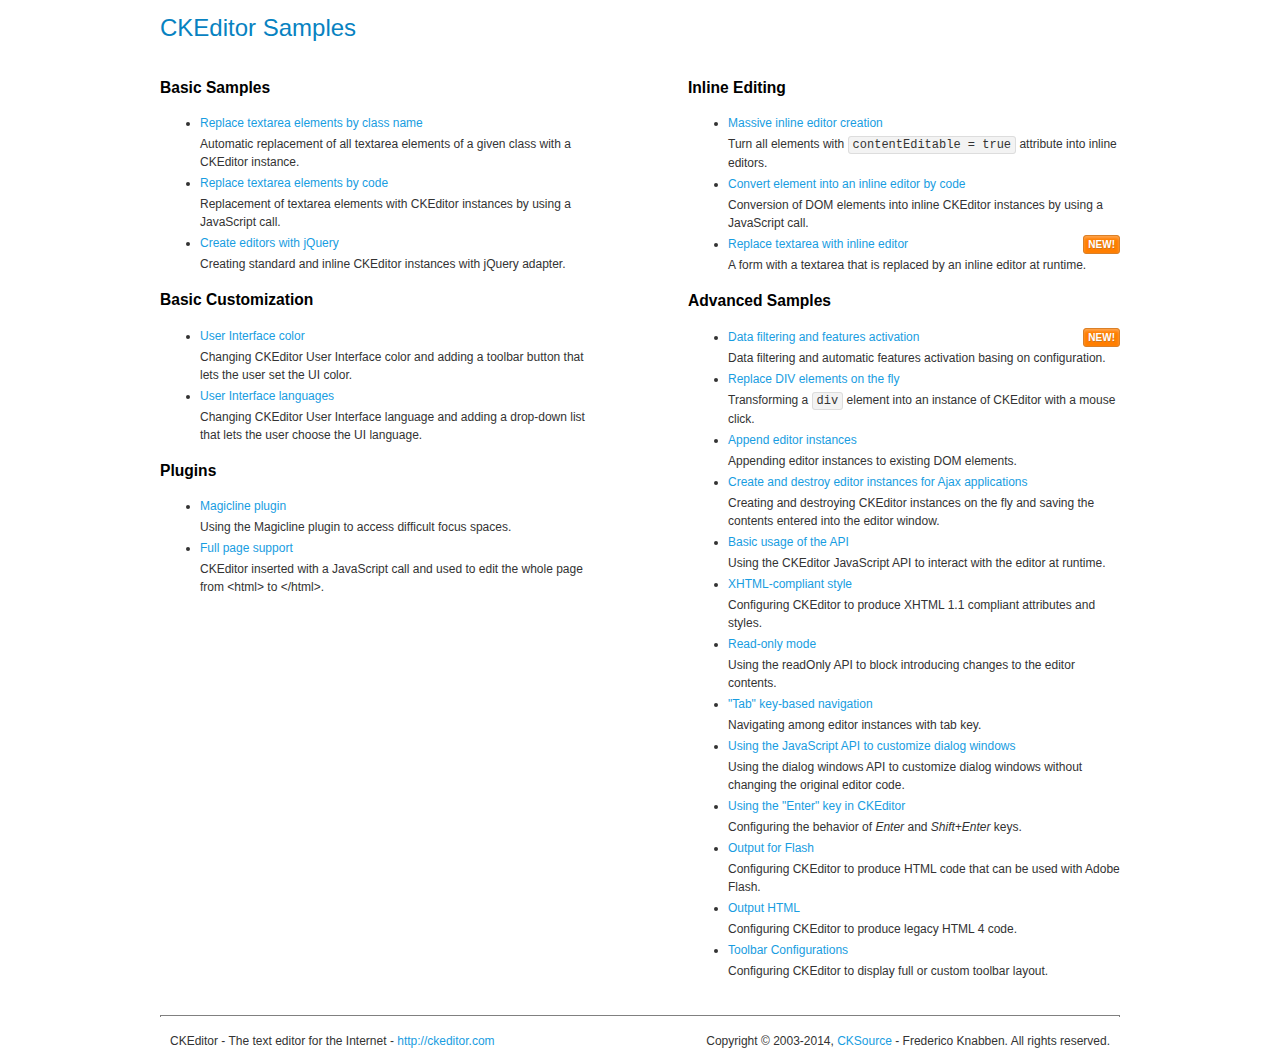
<file: js/ckeditor/samples/index.html>
<!DOCTYPE html>
<!--
Copyright (c) 2003-2014, CKSource - Frederico Knabben. All rights reserved.
For licensing, see LICENSE.md or http://ckeditor.com/license
-->
<html>
<head>
	<meta charset="utf-8">
	<title>CKEditor Samples</title>
	<link rel="stylesheet" href="sample.css">
</head>
<body>
	<h1 class="samples">
		CKEditor Samples
	</h1>
	<div class="twoColumns">
		<div class="twoColumnsLeft">
			<h2 class="samples">
				Basic Samples
			</h2>
			<dl class="samples">
				<dt><a class="samples" href="replacebyclass.html">Replace textarea elements by class name</a></dt>
				<dd>Automatic replacement of all textarea elements of a given class with a CKEditor instance.</dd>

				<dt><a class="samples" href="replacebycode.html">Replace textarea elements by code</a></dt>
				<dd>Replacement of textarea elements with CKEditor instances by using a JavaScript call.</dd>

				<dt><a class="samples" href="jquery.html">Create editors with jQuery</a></dt>
				<dd>Creating standard and inline CKEditor instances with jQuery adapter.</dd>
			</dl>

			<h2 class="samples">
				Basic Customization
			</h2>
			<dl class="samples">
				<dt><a class="samples" href="uicolor.html">User Interface color</a></dt>
				<dd>Changing CKEditor User Interface color and adding a toolbar button that lets the user set the UI color.</dd>

				<dt><a class="samples" href="uilanguages.html">User Interface languages</a></dt>
				<dd>Changing CKEditor User Interface language and adding a drop-down list that lets the user choose the UI language.</dd>
			</dl>


			<h2 class="samples">Plugins</h2>
<dl class="samples">
<dt><a class="samples" href="plugins/magicline/magicline.html">Magicline plugin</a></dt>
<dd>Using the Magicline plugin to access difficult focus spaces.</dd>

<dt><a class="samples" href="plugins/wysiwygarea/fullpage.html">Full page support</a></dt>
<dd>CKEditor inserted with a JavaScript call and used to edit the whole page from &lt;html&gt; to &lt;/html&gt;.</dd>
</dl>
		</div>
		<div class="twoColumnsRight">
			<h2 class="samples">
				Inline Editing
			</h2>
			<dl class="samples">
				<dt><a class="samples" href="inlineall.html">Massive inline editor creation</a></dt>
				<dd>Turn all elements with <code>contentEditable = true</code> attribute into inline editors.</dd>

				<dt><a class="samples" href="inlinebycode.html">Convert element into an inline editor by code</a></dt>
				<dd>Conversion of DOM elements into inline CKEditor instances by using a JavaScript call.</dd>

				<dt><a class="samples" href="inlinetextarea.html">Replace textarea with inline editor</a> <span class="new">New!</span></dt>
				<dd>A form with a textarea that is replaced by an inline editor at runtime.</dd>

				
			</dl>

			<h2 class="samples">
				Advanced Samples
			</h2>
			<dl class="samples">
				<dt><a class="samples" href="datafiltering.html">Data filtering and features activation</a> <span class="new">New!</span></dt>
				<dd>Data filtering and automatic features activation basing on configuration.</dd>

				<dt><a class="samples" href="divreplace.html">Replace DIV elements on the fly</a></dt>
				<dd>Transforming a <code>div</code> element into an instance of CKEditor with a mouse click.</dd>

				<dt><a class="samples" href="appendto.html">Append editor instances</a></dt>
				<dd>Appending editor instances to existing DOM elements.</dd>

				<dt><a class="samples" href="ajax.html">Create and destroy editor instances for Ajax applications</a></dt>
				<dd>Creating and destroying CKEditor instances on the fly and saving the contents entered into the editor window.</dd>

				<dt><a class="samples" href="api.html">Basic usage of the API</a></dt>
				<dd>Using the CKEditor JavaScript API to interact with the editor at runtime.</dd>

				<dt><a class="samples" href="xhtmlstyle.html">XHTML-compliant style</a></dt>
				<dd>Configuring CKEditor to produce XHTML 1.1 compliant attributes and styles.</dd>

				<dt><a class="samples" href="readonly.html">Read-only mode</a></dt>
				<dd>Using the readOnly API to block introducing changes to the editor contents.</dd>

				<dt><a class="samples" href="tabindex.html">"Tab" key-based navigation</a></dt>
				<dd>Navigating among editor instances with tab key.</dd>


				
<dt><a class="samples" href="plugins/dialog/dialog.html">Using the JavaScript API to customize dialog windows</a></dt>
<dd>Using the dialog windows API to customize dialog windows without changing the original editor code.</dd>

<dt><a class="samples" href="plugins/enterkey/enterkey.html">Using the &quot;Enter&quot; key in CKEditor</a></dt>
<dd>Configuring the behavior of <em>Enter</em> and <em>Shift+Enter</em> keys.</dd>

<dt><a class="samples" href="plugins/htmlwriter/outputforflash.html">Output for Flash</a></dt>
<dd>Configuring CKEditor to produce HTML code that can be used with Adobe Flash.</dd>

<dt><a class="samples" href="plugins/htmlwriter/outputhtml.html">Output HTML</a></dt>
<dd>Configuring CKEditor to produce legacy HTML 4 code.</dd>

<dt><a class="samples" href="plugins/toolbar/toolbar.html">Toolbar Configurations</a></dt>
<dd>Configuring CKEditor to display full or custom toolbar layout.</dd>

			</dl>
		</div>
	</div>
	<div id="footer">
		<hr>
		<p>
			CKEditor - The text editor for the Internet - <a class="samples" href="http://ckeditor.com/">http://ckeditor.com</a>
		</p>
		<p id="copy">
			Copyright &copy; 2003-2014, <a class="samples" href="http://cksource.com/">CKSource</a> - Frederico Knabben. All rights reserved.
		</p>
	</div>
</body>
</html>
</file>
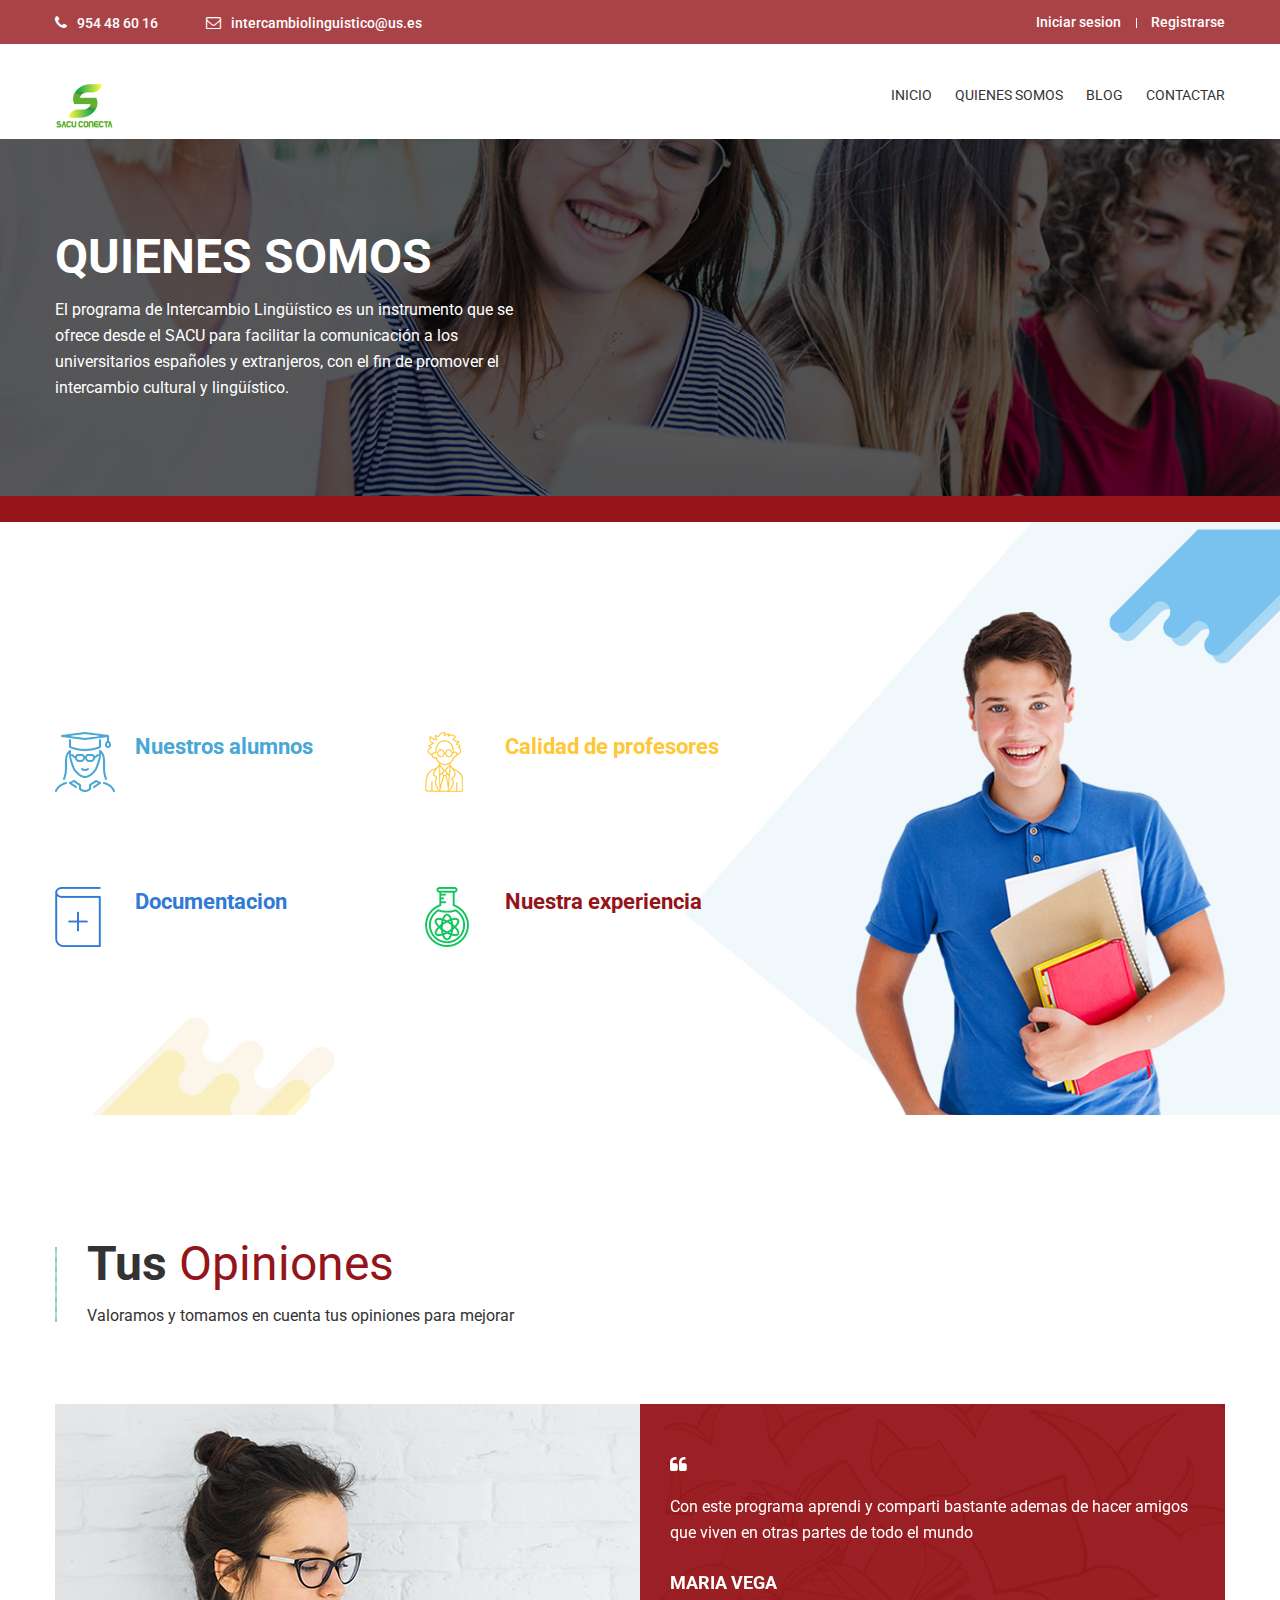
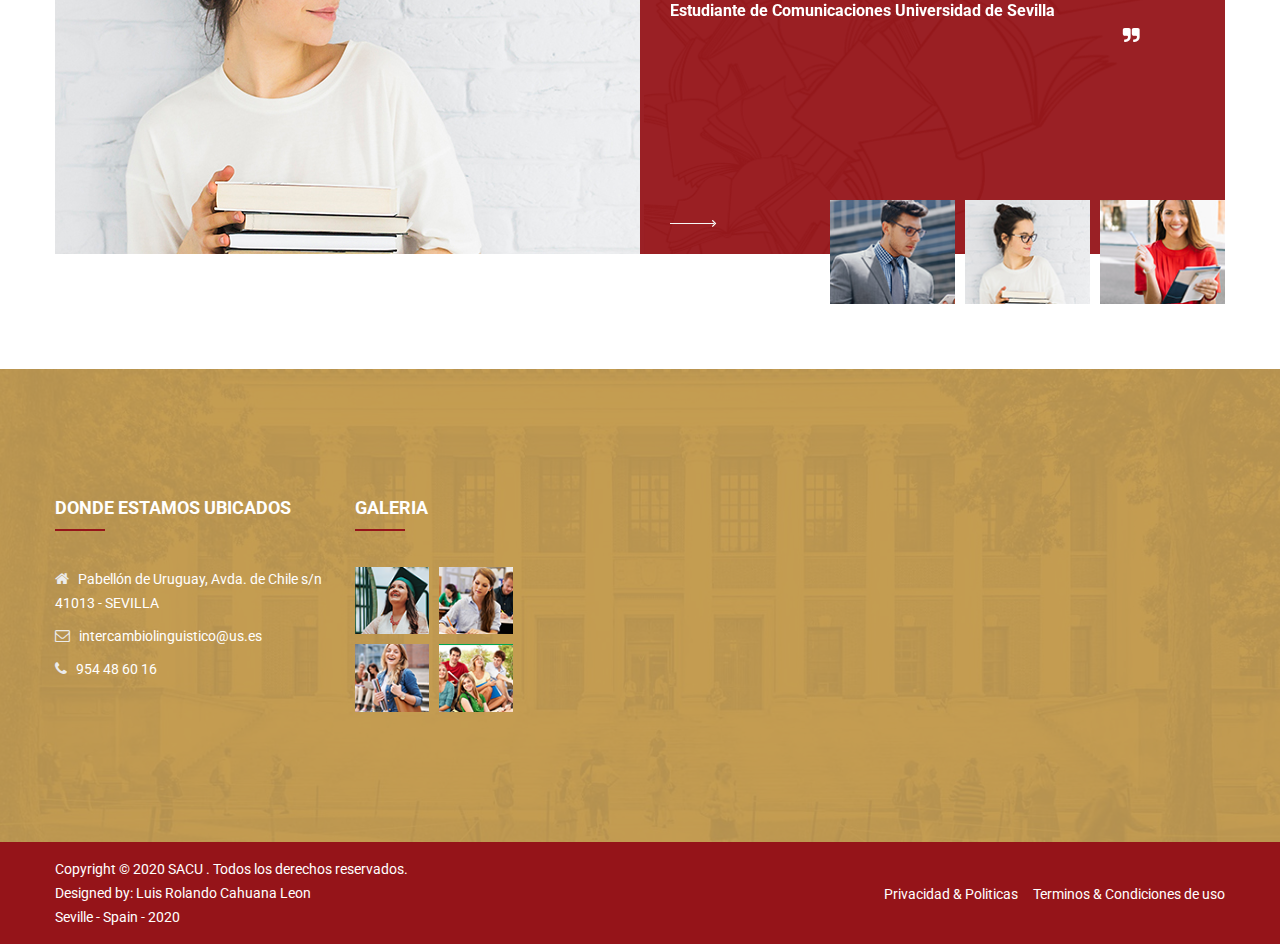
<file: about-us.html>
<!doctype html>
<html class="no-js" lang="zxx">

<head>
    <meta charset="utf-8">
    <meta http-equiv="x-ua-compatible" content="ie=edge">
    <title>Acerca de nosotros</title>
    <meta name="description" content="">
    <meta name="viewport" content="width=device-width, initial-scale=1">
    <!-- Favicon -->
    <link rel="shortcut icon" type="image/x-icon" href="assets/img/favicon.png">

    <!-- CSS
	============================================ -->

    <!-- Bootstrap CSS -->
    <link rel="stylesheet" href="assets/css/bootstrap.min.css">

    <!-- Icon Font CSS -->
    <link rel="stylesheet" href="assets/css/icons.min.css">

    <!-- Plugins CSS -->
    <link rel="stylesheet" href="assets/css/plugins.css">

    <!-- Main Style CSS -->
    <link rel="stylesheet" href="assets/css/style.css">

    <!-- Modernizer JS -->
    <script src="assets/js/vendor/modernizr-2.8.3.min.js"></script>
</head>

<body>
  <header class="header-area">
      <div class="header-top bg-img">
          <div class="container">
              <div class="row">
                  <div class="col-lg-6 col-md-7 col-12 col-sm-8">
                      <div class="header-contact">
                          <ul>
                              <li><i class="fa fa-phone"></i> 954 48 60 16</li>
                              <li><i class="fa fa-envelope-o"></i><a href="#">intercambiolinguistico@us.es</a></li>
                          </ul>
                      </div>
                  </div>
                  <div class="col-lg-6 col-md-5 col-12 col-sm-4">
                      <div class="login-register">
                          <ul>
                              <li><a href="login-register.html">Iniciar sesion</a></li>
                              <li><a href="login-register.html">Registrarse</a></li>
                          </ul>
                      </div>
                  </div>
              </div>
          </div>
      </div>
      <div class="header-bottom sticky-bar clearfix">
          <div class="container">
              <div class="row">
                  <div class="col-lg-2 col-md-6 col-4">
                      <div class="logo">
                          <a href="index.html">
                              <img alt="" src="assets/img/logo/logo.png">
                          </a>
                      </div>
                  </div>
                  <div class="col-lg-10 col-md-6 col-8">
                      <div class="menu-cart-wrap">
                          <div class="main-menu">
                              <nav>
                                  <ul>
                                      <li><a href="index.html"> INICIO </a>

                                      </li>
                                      <li><a href="about-us.html"> Quienes somos </a></li>


                                      <li><a href="blog.html"> BLOG </a>

                                      </li>
                                      <li><a href="contact.html"> CONTACTAR </a></li>
                                  </ul>
                              </nav>
                          </div>

                      </div>
                  </div>
              </div>

      </div>
  </header>
    <div class="breadcrumb-area">
        <div class="breadcrumb-top default-overlay bg-img pt-100 pb-95" style="background-image:url(assets/img/bg/breadcrumb-bg.jpg);">
            <div class="container">
                <h2>QUIENES SOMOS</h2>
                <p>El programa de Intercambio Lingüístico es un instrumento que se ofrece desde el SACU para facilitar la comunicación a los universitarios españoles y extranjeros, con el fin de promover el intercambio cultural y lingüístico.</p>
            </div>
        </div>
        <div class="breadcrumb-bottom">
            <div class="container">

            </div>
        </div>
    </div>
    <div class="choose-area bg-img pt-90" style="background-image:url(assets/img/bg/bg-8.jpg);">
        <div class="container">
            <div class="row">
                <div class="col-lg-8 col-md-12">
                    <div class="about-chose-us pt-120">
                        <div class="row">
                            <div class="col-lg-6 col-md-6">
                                <div class="single-about-chose-us mb-95">
                                    <div class="about-choose-img">
                                        <img src="assets/img/icon-img/service-9.png" alt="">
                                    </div>
                                    <div class="about-choose-content text-light-blue">
                                        <h3>Nuestros alumnos</h3>
                                        <p></p>
                                    </div>
                                </div>
                            </div>
                            <div class="col-lg-6 col-md-6">
                                <div class="single-about-chose-us mb-95 about-negative-mrg">
                                    <div class="about-choose-img">
                                        <img src="assets/img/icon-img/service-10.png" alt="">
                                    </div>
                                    <div class="about-choose-content text-yellow">
                                        <h3>Calidad de profesores </h3>
                                        <p></p>
                                    </div>
                                </div>
                            </div>
                            <div class="col-lg-6 col-md-6">
                                <div class="single-about-chose-us mb-95">
                                    <div class="about-choose-img">
                                        <img src="assets/img/icon-img/service-11.png" alt="">
                                    </div>
                                    <div class="about-choose-content text-blue">
                                        <h3>Documentacion</h3>
                                        <p></p>
                                    </div>
                                </div>
                            </div>
                            <div class="col-lg-6 col-md-6">
                                <div class="single-about-chose-us mb-95 about-negative-mrg">
                                    <div class="about-choose-img">
                                        <img src="assets/img/icon-img/service-12.png" alt="">
                                    </div>
                                    <div class="about-choose-content text-green">
                                        <h3>Nuestra experiencia</h3>
                                        <p></p>
                                    </div>
                                </div>
                            </div>
                        </div>
                    </div>
                </div>
                <div class="col-lg-4 col-md-12">
                    <div class="about-img">
                        <img src="assets/img/banner/about.png" alt="">
                    </div>
                </div>
            </div>
        </div>
    </div>



    <div class="achievement-area pt-130 pb-115">
        <div class="container">
            <div class="section-title mb-75">
                <h2> Tus <span>Opiniones</span></h2>
                <p>Valoramos y tomamos en cuenta tus opiniones para mejorar </p>
            </div>
            <div class="testimonial-slider-wrap mt-45">
                <div class="testimonial-text-slider">
                    <div class="testi-content-wrap">
                        <div class="testi-big-img">
                            <img alt="" src="assets/img/testimonial/testi-b1.jpg">
                        </div>
                        <div class="row no-gutters">
                            <div class="ml-auto col-lg-6 col-md-6">
                                <div class="testi-content bg-img default-overlay" style="background-image:url(assets/img/bg/testi.png);">
                                    <div class="quote-style quote-left">
                                        <i class="fa fa-quote-left"></i>
                                    </div>
                                    <p>Con este programa aprendi y comparti bastante ademas de hacer amigos que viven en otras partes de todo el mundo </p>
                                    <div class="testi-info">
                                        <h5>Maria Vega</h5>
                                        <span>Estudiante de Comunicaciones Universidad de Sevilla</span>
                                    </div>
                                    <div class="quote-style quote-right">
                                        <i class="fa fa-quote-right"></i>
                                    </div>
                                    <div class="testi-arrow">
                                        <img alt="" src="assets/img/icon-img/testi-icon.png">
                                    </div>
                                </div>
                            </div>
                        </div>
                    </div>
                    <div class="testi-content-wrap">
                        <div class="testi-big-img">
                            <img alt="" src="assets/img/testimonial/testi-b3.jpg">
                        </div>
                        <div class="row no-gutters">
                            <div class="ml-auto col-lg-6 col-md-6">
                                <div class="testi-content bg-img default-overlay" style="background-image:url(assets/img/bg/testi.png);">
                                    <div class="quote-style quote-left">
                                        <i class="fa fa-quote-left"></i>
                                    </div>
                                    <p>Estoy encantado de realizar los programas de intercambio linguistico porque me divierten muchisimo</p>
                                    <div class="testi-info">
                                        <h5>Isabel Trajano</h5>
                                        <span> Estudiante del departamento de Informatica de la US</span>
                                    </div>
                                    <div class="quote-style quote-right">
                                        <i class="fa fa-quote-right"></i>
                                    </div>
                                    <div class="testi-arrow">
                                        <img alt="" src="assets/img/icon-img/testi-icon.png">
                                    </div>
                                </div>
                            </div>
                        </div>
                    </div>
                    <div class="testi-content-wrap">
                        <div class="testi-big-img">
                            <img alt="" src="assets/img/testimonial/testi-b2.jpg">
                        </div>
                        <div class="row no-gutters">
                            <div class="ml-auto col-lg-6 col-md-6">
                                <div class="testi-content bg-img default-overlay" style="background-image:url(assets/img/bg/testi.png);">
                                    <div class="quote-style quote-left">
                                        <i class="fa fa-quote-left"></i>
                                    </div>
                                    <p>Tenia que practicar Ingles para obtener el B1 y el programa de Intercambio linguistico me ayudo con lo que necesitaba </p>
                                    <div class="testi-info">
                                        <h5>Antonio Estepa</h5>
                                        <span>Estudiante de la ETSI</span>
                                    </div>
                                    <div class="quote-style quote-right">
                                        <i class="fa fa-quote-right"></i>
                                    </div>
                                    <div class="testi-arrow">
                                        <img alt="" src="assets/img/icon-img/testi-icon.png">
                                    </div>
                                </div>
                            </div>
                        </div>
                    </div>
                    <div class="testi-content-wrap">
                        <div class="testi-big-img">
                            <img alt="" src="assets/img/testimonial/testi-b2.jpg">
                        </div>
                        <div class="row no-gutters">
                            <div class="ml-auto col-lg-6 col-md-6">
                                <div class="testi-content bg-img default-overlay" style="background-image:url(assets/img/bg/testi.png);">
                                    <div class="quote-style quote-left">
                                        <i class="fa fa-quote-left"></i>
                                    </div>
                                    <p>Tenia que practicar Ingles para obtener el B1 y el programa de Intercambio linguistico me ayudo con lo que necesitaba </p>

                                    <div class="testi-info">
                                      <h5>Antonio Estepa</h5>
                                      <span>Estudiante de la ETSI</span>
                                    </div>
                                    <div class="quote-style quote-right">
                                        <i class="fa fa-quote-right"></i>
                                    </div>
                                    <div class="testi-arrow">
                                        <img alt="" src="assets/img/icon-img/testi-icon.png">
                                    </div>
                                </div>
                            </div>
                        </div>
                    </div>
                </div>
                <div class="testimonial-image-slider">
                    <div class="sin-testi-image">
                        <img src="assets/img/testimonial/testi-s2.jpg" alt="">
                    </div>
                    <div class="sin-testi-image">
                        <img src="assets/img/testimonial/testi-s1.jpg" alt="">
                    </div>
                    <div class="sin-testi-image">
                        <img src="assets/img/testimonial/testi-s3.jpg" alt="">
                    </div>
                    <div class="sin-testi-image">
                        <img src="assets/img/testimonial/testi-s3.jpg" alt="">
                    </div>
                </div>
            </div>

        </div>
    </div>

    <footer class="footer-area">
        <div class="footer-top bg-img default-overlay pt-130 pb-80" style="background-image:url(assets/img/bg/bg-4.jpg);">
            <div class="container">
                <div class="row">
                    <div class="col-lg-3 col-md-6 col-sm-6">
                        <div class="footer-widget mb-40">
                            <div class="footer-title">
                                <h4>DONDE ESTAMOS UBICADOS</h4>
                            </div>
                            <div class="footer-about">
                                <div class="f-contact-info">
                                    <div class="single-f-contact-info">
                                        <i class="fa fa-home"></i>
                                        <span>Pabellón de Uruguay, Avda. de Chile s/n
                                            41013 - SEVILLA </span>
                                    </div>
                                    <div class="single-f-contact-info">
                                        <i class="fa fa-envelope-o"></i>
                                        <span><a href="#">intercambiolinguistico@us.es</a></span>
                                    </div>
                                    <div class="single-f-contact-info">
                                        <i class="fa fa-phone"></i>
                                        <span> 954 48 60 16</span>
                                    </div>
                                </div>
                            </div>
                        </div>
                    </div>

                    <div class="col-lg-2 col-md-6 col-sm-6">
                                        <div class="footer-widget mb-40">
                                            <div class="footer-title">
                                                <h4>GALERIA</h4>
                                            </div>
                                            <div class="footer-gallery">
                                                <ul>
                                                    <li><a href="#"><img src="assets/img/gallery/gallery-1.png" alt=""></a></li>
                                                    <li><a href="#"><img src="assets/img/gallery/gallery-2.png" alt=""></a></li>
                                                    <li><a href="#"><img src="assets/img/gallery/gallery-3.png" alt=""></a></li>
                                                    <li><a href="#"><img src="assets/img/gallery/gallery-4.png" alt=""></a></li>
                                                </ul>
                                            </div>
                                        </div>
                                    </div>


                </div>
            </div>
        </div>
        <div class="footer-bottom pt-15 pb-15">
            <div class="container">
                <div class="row align-items-center">
                    <div class="col-lg-4 col-md-12">
                        <div class="copyright">
                            <p>
                                Copyright © 2020
                                <a href="#">SACU</a> . Todos los derechos reservados.
                            </p>
                            <p>Designed by: Luis Rolando Cahuana Leon</p>
                            <p>Seville - Spain - 2020</p>
                        </div>
                    </div>
                    <div class="col-lg-8 col-md-12">
                        <div class="footer-menu-social">
                            <div class="footer-menu">
                                <ul>
                                    <li><a href="#">Privacidad & Politicas</a></li>
                                    <li><a href="#">Terminos & Condiciones de uso</a></li>
                                </ul>
                            </div>

                        </div>
                    </div>
                </div>
            </div>
        </div>






    </footer>












    <!-- JS
============================================ -->

    <!-- jQuery JS -->
    <script src="assets/js/vendor/jquery-1.12.4.min.js"></script>
    <!-- Popper JS -->
    <script src="assets/js/popper.min.js"></script>
    <!-- Bootstrap JS -->
    <script src="assets/js/bootstrap.min.js"></script>
    <!-- Plugins JS -->
    <script src="assets/js/plugins.js"></script>
    <!-- Ajax Mail -->
    <script src="assets/js/ajax-mail.js"></script>
    <!-- Main JS -->
    <script src="assets/js/main.js"></script>

</body>

</html>
</file>
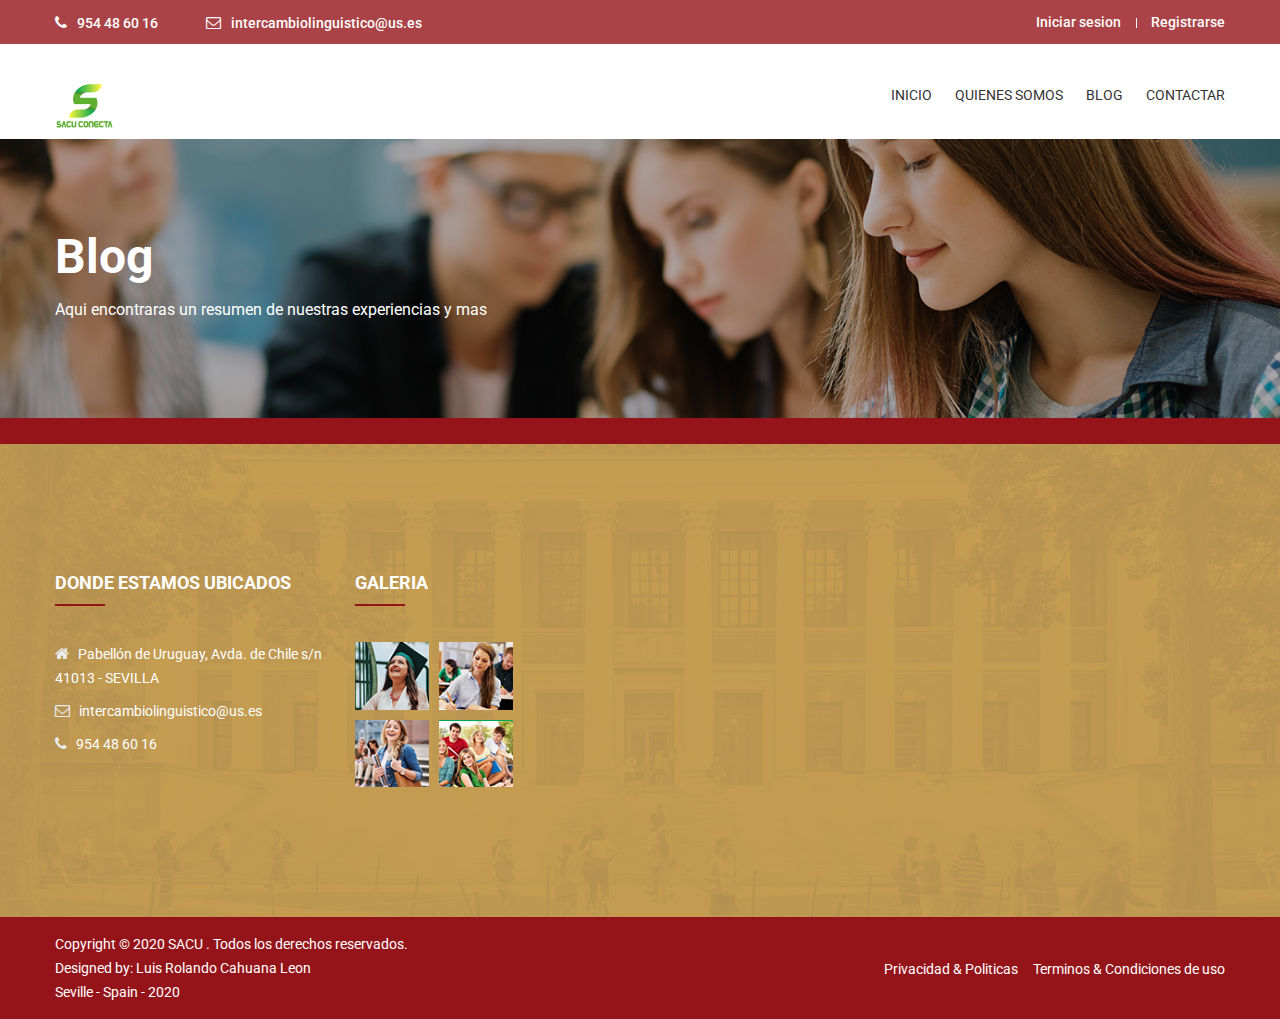
<file: blog.html>
<!doctype html>
<html class="no-js" lang="zxx">

<head>
    <meta charset="utf-8">
    <meta http-equiv="x-ua-compatible" content="ie=edge">
    <title>SACU CONECTA</title>
    <meta name="description" content="">
    <meta name="viewport" content="width=device-width, initial-scale=1">
    <!-- Favicon -->
    <link rel="shortcut icon" type="image/x-icon" href="assets/img/favicon.png">

    <!-- CSS
	============================================ -->

    <!-- Bootstrap CSS -->
    <link rel="stylesheet" href="assets/css/bootstrap.min.css">
    <!-- Icon Font CSS -->
    <link rel="stylesheet" href="assets/css/icons.min.css">
    <!-- Plugins CSS -->
    <link rel="stylesheet" href="assets/css/plugins.css">
    <!-- Main Style CSS -->
    <link rel="stylesheet" href="assets/css/style.css">
    <!-- Modernizer JS -->
    <script src="assets/js/vendor/modernizr-2.8.3.min.js"></script>
</head>

<body>
  <header class="header-area">
      <div class="header-top bg-img">
          <div class="container">
              <div class="row">
                  <div class="col-lg-6 col-md-7 col-12 col-sm-8">
                      <div class="header-contact">
                          <ul>
                              <li><i class="fa fa-phone"></i> 954 48 60 16</li>
                              <li><i class="fa fa-envelope-o"></i><a href="#">intercambiolinguistico@us.es</a></li>
                          </ul>
                      </div>
                  </div>
                  <div class="col-lg-6 col-md-5 col-12 col-sm-4">
                      <div class="login-register">
                          <ul>
                              <li><a href="login-register.html">Iniciar sesion</a></li>
                              <li><a href="login-register.html">Registrarse</a></li>
                          </ul>
                      </div>
                  </div>
              </div>
          </div>
      </div>
      <div class="header-bottom sticky-bar clearfix">
          <div class="container">
              <div class="row">
                  <div class="col-lg-2 col-md-6 col-4">
                      <div class="logo">
                          <a href="index.html">
                              <img alt="" src="assets/img/logo/logo.png">
                          </a>
                      </div>
                  </div>
                  <div class="col-lg-10 col-md-6 col-8">
                      <div class="menu-cart-wrap">
                          <div class="main-menu">
                              <nav>
                                  <ul>
                                      <li><a href="index.html"> INICIO </a>

                                      </li>
                                      <li><a href="about-us.html"> Quienes somos </a></li>


                                      <li><a href="blog.html"> BLOG </a>

                                      </li>
                                      <li><a href="contact.html"> CONTACTAR </a></li>
                                  </ul>
                              </nav>
                          </div>

                      </div>
                  </div>
              </div>
              <div class="mobile-menu-area">
                  <div class="mobile-menu">
                      <nav id="mobile-menu-active">
                          <ul class="menu-overflow">
                              <li><a href="index.html">HOME</a>
                                  <ul>
                                      <li><a href="index.html">home version 1</a></li>
                                      <li><a href="index-2.html">home version 2</a></li>
                                      <li><a href="index-3.html">home version 3</a></li>
                                  </ul>
                              </li>
                              <li><a href="about-us.html">Acerca de nosotros</a></li>
                              <li><a href="shop.html">Shop</a>
                                  <ul>
                                      <li><a href="#">Categories 01</a>
                                          <ul>
                                              <li><a href="shop.html">bag</a></li>
                                              <li><a href="shop.html">Pen</a></li>
                                              <li><a href="shop.html">Erasers</a></li>
                                              <li><a href="shop.html">Glue sticks</a></li>
                                              <li><a href="shop.html">Lunchbox </a></li>
                                              <li><a href="shop.html">Pencil box </a></li>
                                          </ul>
                                      </li>
                                      <li><a href="#">Categories 02</a>
                                          <ul>
                                              <li><a href="shop.html">bag</a></li>
                                              <li><a href="shop.html">Pen</a></li>
                                              <li><a href="shop.html">Erasers</a></li>
                                              <li><a href="shop.html">Glue sticks</a></li>
                                              <li><a href="shop.html">Lunchbox </a></li>
                                              <li><a href="shop.html">Pencil box </a></li>
                                          </ul>
                                      </li>
                                      <li><a href="#">Categories 03</a>
                                          <ul>
                                              <li><a href="shop.html">bag</a></li>
                                              <li><a href="shop.html">Pen</a></li>
                                              <li><a href="shop.html">Erasers</a></li>
                                              <li><a href="shop.html">Glue sticks</a></li>
                                              <li><a href="shop.html">Lunchbox </a></li>
                                              <li><a href="shop.html">Pencil box </a></li>
                                          </ul>
                                      </li>
                                      <li><a href="#">Categories 04</a>
                                          <ul>
                                              <li><a href="shop.html">bag</a></li>
                                              <li><a href="shop.html">Pen</a></li>
                                              <li><a href="shop.html">Erasers</a></li>
                                              <li><a href="shop.html">Glue sticks</a></li>
                                              <li><a href="shop.html">Lunchbox </a></li>
                                              <li><a href="shop.html">Pencil box </a></li>
                                          </ul>
                                      </li>
                                  </ul>
                              </li>
                              <li><a href="#">Pages</a>
                                  <ul>
                                      <li><a href="course.html">course page</a></li>
                                      <li><a href="event.html">event page</a></li>
                                      <li><a href="shop.html">shop page</a></li>
                                      <li><a href="course-details.html">course details</a></li>
                                      <li><a href="event-details.html">event details</a></li>
                                      <li><a href="single-product.html">single product</a></li>
                                      <li><a href="cart.html">cart page</a></li>
                                      <li><a href="checkout.html">checkout</a></li>
                                      <li><a href="wishlist.html">wishlist</a></li>
                                      <li><a href="login-register.html">login / register</a></li>
                                  </ul>
                              </li>
                              <li><a href="about-us.html">ACERCA DE NOSOTROS</a></li>
                              <li><a href="blog.html">Blog</a>
                                  <ul>
                                      <li><a href="blog.html">blog</a></li>
                                      <li><a href="blog-details.html">blog details</a></li>
                                  </ul>
                              </li>
                              <li><a href="contact.html">Contact</a></li>
                          </ul>
                      </nav>
                  </div>
              </div>
          </div>
      </div>
  </header>
<div class="breadcrumb-area">
    <div class="breadcrumb-top default-overlay bg-img breadcrumb-overly-3 pt-100 pb-95" style="background-image:url(assets/img/bg/breadcrumb-bg-5.jpg);">
        <div class="container">
            <h2>Blog</h2>
            <p>Aqui encontraras un resumen de nuestras experiencias y mas</p>
        </div>
    </div>
    <div class="breadcrumb-bottom">
        <div class="container">

        </div>
    </div>
</div>


<footer class="footer-area">
    <div class="footer-top bg-img default-overlay pt-130 pb-80" style="background-image:url(assets/img/bg/bg-4.jpg);">
        <div class="container">
            <div class="row">
                <div class="col-lg-3 col-md-6 col-sm-6">
                    <div class="footer-widget mb-40">
                        <div class="footer-title">
                            <h4>DONDE ESTAMOS UBICADOS</h4>
                        </div>
                        <div class="footer-about">
                            <div class="f-contact-info">
                                <div class="single-f-contact-info">
                                    <i class="fa fa-home"></i>
                                    <span>Pabellón de Uruguay, Avda. de Chile s/n
                                        41013 - SEVILLA </span>
                                </div>
                                <div class="single-f-contact-info">
                                    <i class="fa fa-envelope-o"></i>
                                    <span><a href="#">intercambiolinguistico@us.es</a></span>
                                </div>
                                <div class="single-f-contact-info">
                                    <i class="fa fa-phone"></i>
                                    <span> 954 48 60 16</span>
                                </div>
                            </div>
                        </div>
                    </div>
                </div>

                <div class="col-lg-2 col-md-6 col-sm-6">
                                    <div class="footer-widget mb-40">
                                        <div class="footer-title">
                                            <h4>GALERIA</h4>
                                        </div>
                                        <div class="footer-gallery">
                                            <ul>
                                                <li><a href="#"><img src="assets/img/gallery/gallery-1.png" alt=""></a></li>
                                                <li><a href="#"><img src="assets/img/gallery/gallery-2.png" alt=""></a></li>
                                                <li><a href="#"><img src="assets/img/gallery/gallery-3.png" alt=""></a></li>
                                                <li><a href="#"><img src="assets/img/gallery/gallery-4.png" alt=""></a></li>
                                            </ul>
                                        </div>
                                    </div>
                                </div>


            </div>
        </div>
    </div>
    <div class="footer-bottom pt-15 pb-15">
        <div class="container">
            <div class="row align-items-center">
                <div class="col-lg-4 col-md-12">
                    <div class="copyright">
                        <p>
                            Copyright © 2020
                            <a href="#">SACU</a> . Todos los derechos reservados.
                        </p>
                        <p>Designed by: Luis Rolando Cahuana Leon</p>
                        <p>Seville - Spain - 2020</p>
                    </div>
                </div>
                <div class="col-lg-8 col-md-12">
                    <div class="footer-menu-social">
                        <div class="footer-menu">
                            <ul>
                                <li><a href="#">Privacidad & Politicas</a></li>
                                <li><a href="#">Terminos & Condiciones de uso</a></li>
                            </ul>
                        </div>

                    </div>
                </div>
            </div>
        </div>
    </div>






</footer>













<!-- JS
============================================ -->

<!-- jQuery JS -->
<script src="assets/js/vendor/jquery-1.12.4.min.js"></script>
<!-- Popper JS -->
<script src="assets/js/popper.min.js"></script>
<!-- Bootstrap JS -->
<script src="assets/js/bootstrap.min.js"></script>
<!-- Plugins JS -->
<script src="assets/js/plugins.js"></script>
<!-- Ajax Mail -->
<script src="assets/js/ajax-mail.js"></script>
<!-- Main JS -->
<script src="assets/js/main.js"></script>

</body>

</html>
</file>
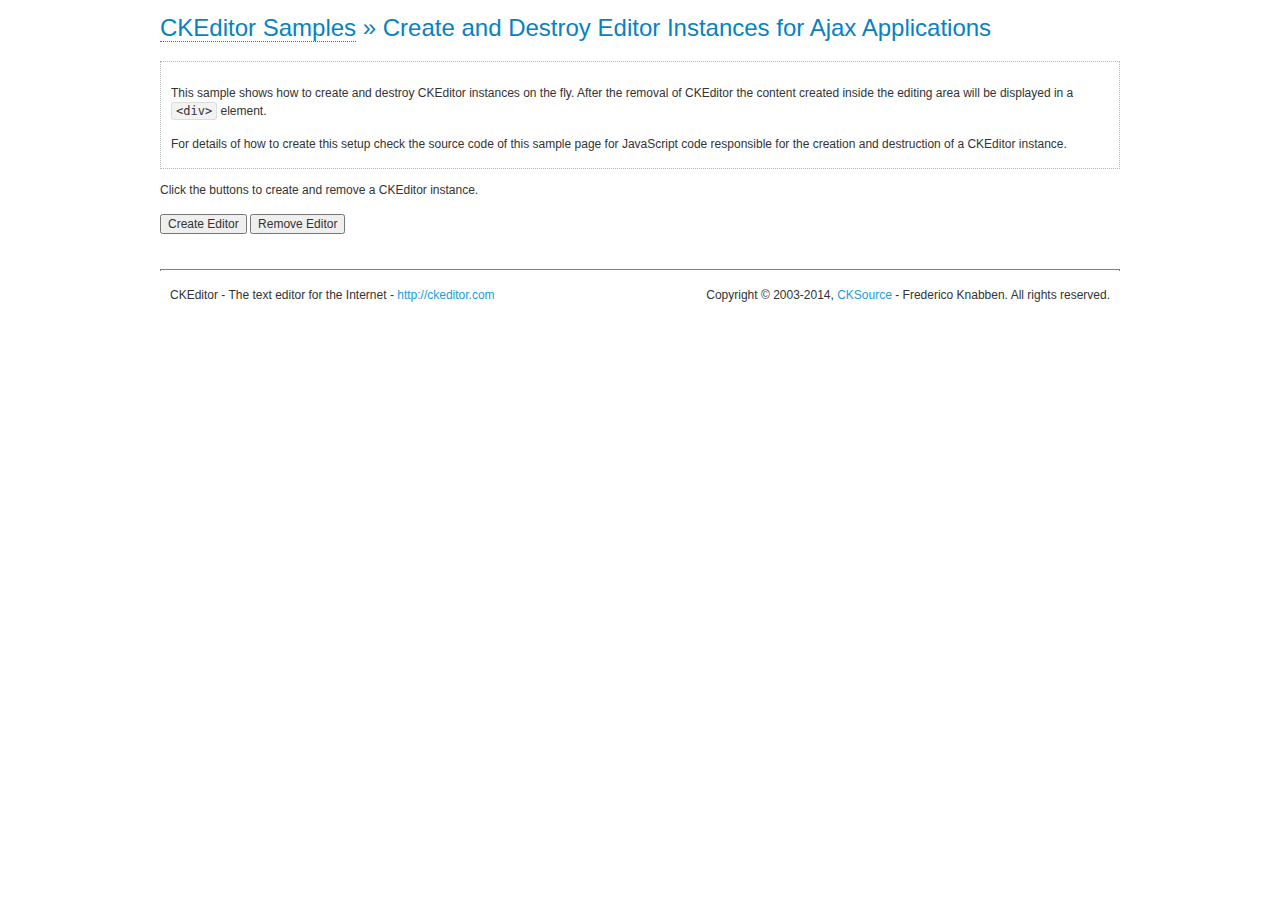
<file: js/ckeditor/samples/ajax.html>
<!DOCTYPE html>
<!--
Copyright (c) 2003-2014, CKSource - Frederico Knabben. All rights reserved.
For licensing, see LICENSE.md or http://ckeditor.com/license
-->
<html>
<head>
	<meta charset="utf-8">
	<title>Ajax &mdash; CKEditor Sample</title>
	<script src="../ckeditor.js"></script>
	<link rel="stylesheet" href="sample.css">
	<script>

		var editor, html = '';

		function createEditor() {
			if ( editor )
				return;

			// Create a new editor inside the <div id="editor">, setting its value to html
			var config = {};
			editor = CKEDITOR.appendTo( 'editor', config, html );
		}

		function removeEditor() {
			if ( !editor )
				return;

			// Retrieve the editor contents. In an Ajax application, this data would be
			// sent to the server or used in any other way.
			document.getElementById( 'editorcontents' ).innerHTML = html = editor.getData();
			document.getElementById( 'contents' ).style.display = '';

			// Destroy the editor.
			editor.destroy();
			editor = null;
		}

	</script>
</head>
<body>
	<h1 class="samples">
		<a href="index.html">CKEditor Samples</a> &raquo; Create and Destroy Editor Instances for Ajax Applications
	</h1>
	<div class="description">
		<p>
			This sample shows how to create and destroy CKEditor instances on the fly. After the removal of CKEditor the content created inside the editing
			area will be displayed in a <code>&lt;div&gt;</code> element.
		</p>
		<p>
			For details of how to create this setup check the source code of this sample page
			for JavaScript code responsible for the creation and destruction of a CKEditor instance.
		</p>
	</div>
	<p>Click the buttons to create and remove a CKEditor instance.</p>
	<p>
		<input onclick="createEditor();" type="button" value="Create Editor">
		<input onclick="removeEditor();" type="button" value="Remove Editor">
	</p>
	<!-- This div will hold the editor. -->
	<div id="editor">
	</div>
	<div id="contents" style="display: none">
		<p>
			Edited Contents:
		</p>
		<!-- This div will be used to display the editor contents. -->
		<div id="editorcontents">
		</div>
	</div>
	<div id="footer">
		<hr>
		<p>
			CKEditor - The text editor for the Internet - <a class="samples" href="http://ckeditor.com/">http://ckeditor.com</a>
		</p>
		<p id="copy">
			Copyright &copy; 2003-2014, <a class="samples" href="http://cksource.com/">CKSource</a> - Frederico
			Knabben. All rights reserved.
		</p>
	</div>
</body>
</html>
</file>
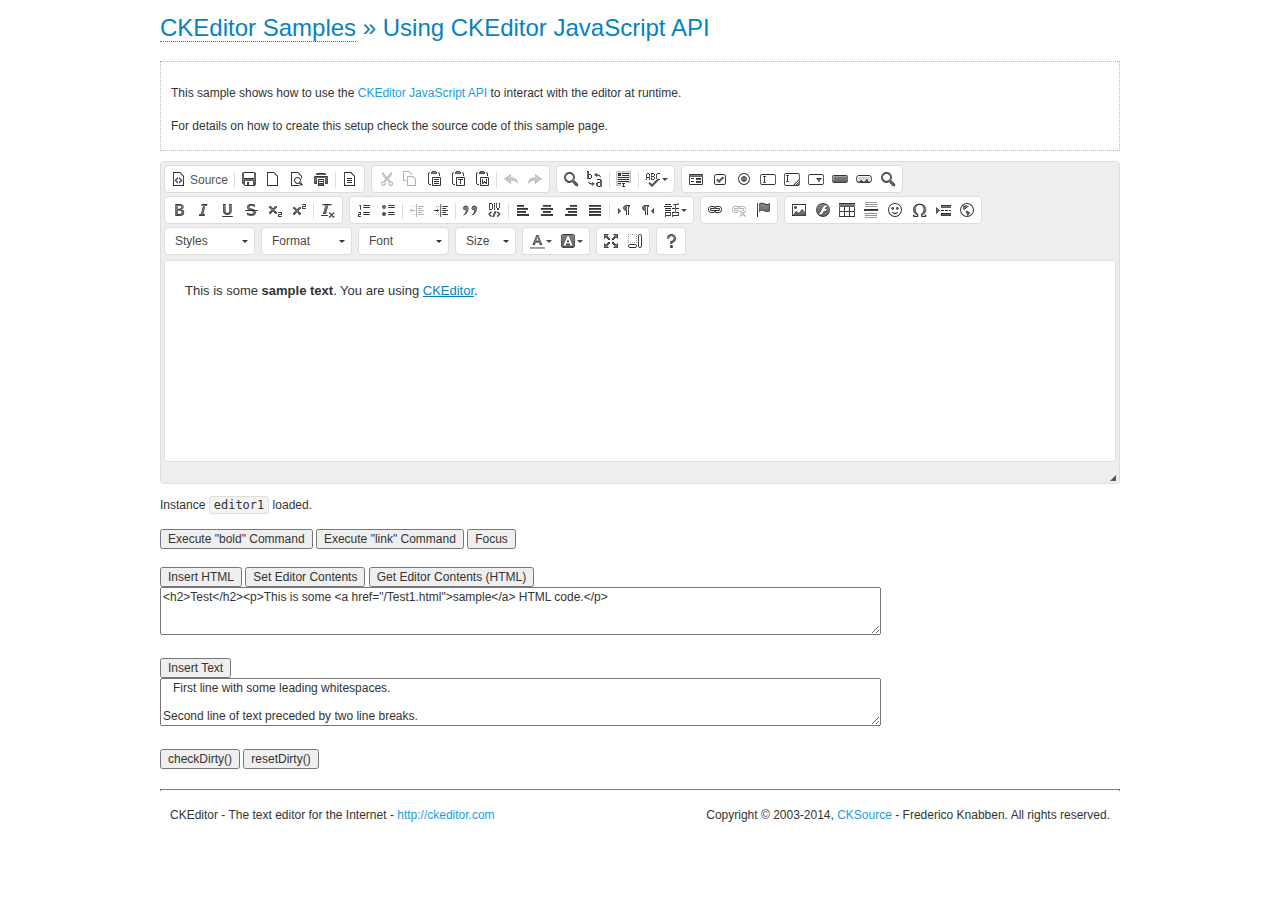
<file: js/ckeditor/samples/api.html>
<!DOCTYPE html>
<!--
Copyright (c) 2003-2014, CKSource - Frederico Knabben. All rights reserved.
For licensing, see LICENSE.md or http://ckeditor.com/license
-->
<html>
<head>
	<meta charset="utf-8">
	<title>API Usage &mdash; CKEditor Sample</title>
	<script src="../ckeditor.js"></script>
	<link href="sample.css" rel="stylesheet">
	<script>

// The instanceReady event is fired, when an instance of CKEditor has finished
// its initialization.
CKEDITOR.on( 'instanceReady', function( ev ) {
	// Show the editor name and description in the browser status bar.
	document.getElementById( 'eMessage' ).innerHTML = 'Instance <code>' + ev.editor.name + '<\/code> loaded.';

	// Show this sample buttons.
	document.getElementById( 'eButtons' ).style.display = 'block';
});

function InsertHTML() {
	// Get the editor instance that we want to interact with.
	var editor = CKEDITOR.instances.editor1;
	var value = document.getElementById( 'htmlArea' ).value;

	// Check the active editing mode.
	if ( editor.mode == 'wysiwyg' )
	{
		// Insert HTML code.
		// http://docs.ckeditor.com/#!/api/CKEDITOR.editor-method-insertHtml
		editor.insertHtml( value );
	}
	else
		alert( 'You must be in WYSIWYG mode!' );
}

function InsertText() {
	// Get the editor instance that we want to interact with.
	var editor = CKEDITOR.instances.editor1;
	var value = document.getElementById( 'txtArea' ).value;

	// Check the active editing mode.
	if ( editor.mode == 'wysiwyg' )
	{
		// Insert as plain text.
		// http://docs.ckeditor.com/#!/api/CKEDITOR.editor-method-insertText
		editor.insertText( value );
	}
	else
		alert( 'You must be in WYSIWYG mode!' );
}

function SetContents() {
	// Get the editor instance that we want to interact with.
	var editor = CKEDITOR.instances.editor1;
	var value = document.getElementById( 'htmlArea' ).value;

	// Set editor contents (replace current contents).
	// http://docs.ckeditor.com/#!/api/CKEDITOR.editor-method-setData
	editor.setData( value );
}

function GetContents() {
	// Get the editor instance that you want to interact with.
	var editor = CKEDITOR.instances.editor1;

	// Get editor contents
	// http://docs.ckeditor.com/#!/api/CKEDITOR.editor-method-getData
	alert( editor.getData() );
}

function ExecuteCommand( commandName ) {
	// Get the editor instance that we want to interact with.
	var editor = CKEDITOR.instances.editor1;

	// Check the active editing mode.
	if ( editor.mode == 'wysiwyg' )
	{
		// Execute the command.
		// http://docs.ckeditor.com/#!/api/CKEDITOR.editor-method-execCommand
		editor.execCommand( commandName );
	}
	else
		alert( 'You must be in WYSIWYG mode!' );
}

function CheckDirty() {
	// Get the editor instance that we want to interact with.
	var editor = CKEDITOR.instances.editor1;
	// Checks whether the current editor contents present changes when compared
	// to the contents loaded into the editor at startup
	// http://docs.ckeditor.com/#!/api/CKEDITOR.editor-method-checkDirty
	alert( editor.checkDirty() );
}

function ResetDirty() {
	// Get the editor instance that we want to interact with.
	var editor = CKEDITOR.instances.editor1;
	// Resets the "dirty state" of the editor (see CheckDirty())
	// http://docs.ckeditor.com/#!/api/CKEDITOR.editor-method-resetDirty
	editor.resetDirty();
	alert( 'The "IsDirty" status has been reset' );
}

function Focus() {
	CKEDITOR.instances.editor1.focus();
}

function onFocus() {
	document.getElementById( 'eMessage' ).innerHTML = '<b>' + this.name + ' is focused </b>';
}

function onBlur() {
	document.getElementById( 'eMessage' ).innerHTML = this.name + ' lost focus';
}

	</script>

</head>
<body>
	<h1 class="samples">
		<a href="index.html">CKEditor Samples</a> &raquo; Using CKEditor JavaScript API
	</h1>
	<div class="description">
	<p>
		This sample shows how to use the
		<a class="samples" href="http://docs.ckeditor.com/#!/api/CKEDITOR.editor">CKEditor JavaScript API</a>
		to interact with the editor at runtime.
	</p>
	<p>
		For details on how to create this setup check the source code of this sample page.
	</p>
	</div>

	<!-- This <div> holds alert messages to be display in the sample page. -->
	<div id="alerts">
		<noscript>
			<p>
				<strong>CKEditor requires JavaScript to run</strong>. In a browser with no JavaScript
				support, like yours, you should still see the contents (HTML data) and you should
				be able to edit it normally, without a rich editor interface.
			</p>
		</noscript>
	</div>
	<form action="../../../samples/sample_posteddata.php" method="post">
		<textarea cols="100" id="editor1" name="editor1" rows="10">&lt;p&gt;This is some &lt;strong&gt;sample text&lt;/strong&gt;. You are using &lt;a href="http://ckeditor.com/"&gt;CKEditor&lt;/a&gt;.&lt;/p&gt;</textarea>

		<script>
			// Replace the <textarea id="editor1"> with an CKEditor instance.
			CKEDITOR.replace( 'editor1', {
				on: {
					focus: onFocus,
					blur: onBlur,

					// Check for availability of corresponding plugins.
					pluginsLoaded: function( evt ) {
						var doc = CKEDITOR.document, ed = evt.editor;
						if ( !ed.getCommand( 'bold' ) )
							doc.getById( 'exec-bold' ).hide();
						if ( !ed.getCommand( 'link' ) )
							doc.getById( 'exec-link' ).hide();
					}
				}
			});
		</script>

		<p id="eMessage">
		</p>

		<div id="eButtons" style="display: none">
			<input id="exec-bold" onclick="ExecuteCommand('bold');" type="button" value="Execute &quot;bold&quot; Command">
			<input id="exec-link" onclick="ExecuteCommand('link');" type="button" value="Execute &quot;link&quot; Command">
			<input onclick="Focus();" type="button" value="Focus">
			<br><br>
			<input onclick="InsertHTML();" type="button" value="Insert HTML">
			<input onclick="SetContents();" type="button" value="Set Editor Contents">
			<input onclick="GetContents();" type="button" value="Get Editor Contents (HTML)">
			<br>
			<textarea cols="100" id="htmlArea" rows="3">&lt;h2&gt;Test&lt;/h2&gt;&lt;p&gt;This is some &lt;a href="/Test1.html"&gt;sample&lt;/a&gt; HTML code.&lt;/p&gt;</textarea>
			<br>
			<br>
			<input onclick="InsertText();" type="button" value="Insert Text">
			<br>
			<textarea cols="100" id="txtArea" rows="3">   First line with some leading whitespaces.

Second line of text preceded by two line breaks.</textarea>
			<br>
			<br>
			<input onclick="CheckDirty();" type="button" value="checkDirty()">
			<input onclick="ResetDirty();" type="button" value="resetDirty()">
		</div>
	</form>
	<div id="footer">
		<hr>
		<p>
			CKEditor - The text editor for the Internet - <a class="samples" href="http://ckeditor.com/">http://ckeditor.com</a>
		</p>
		<p id="copy">
			Copyright &copy; 2003-2014, <a class="samples" href="http://cksource.com/">CKSource</a> - Frederico
			Knabben. All rights reserved.
		</p>
	</div>
</body>
</html>
</file>
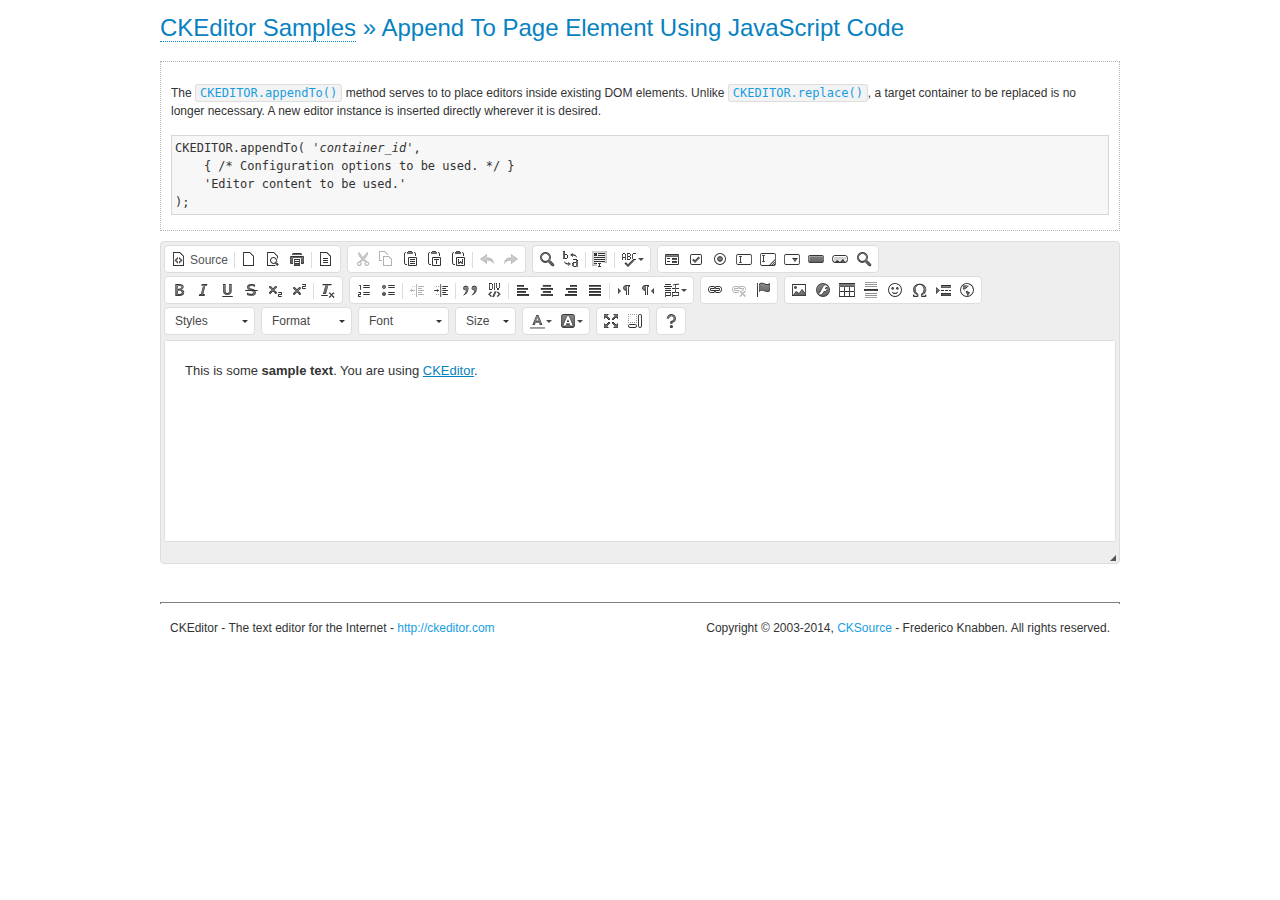
<file: js/ckeditor/samples/appendto.html>
<!DOCTYPE html>
<!--
Copyright (c) 2003-2014, CKSource - Frederico Knabben. All rights reserved.
For licensing, see LICENSE.md or http://ckeditor.com/license
-->
<html>
<head>
	<meta charset="utf-8">
	<title>Append To Page Element Using JavaScript Code &mdash; CKEditor Sample</title>
	<script src="../ckeditor.js"></script>
	<link rel="stylesheet" href="sample.css">
</head>
<body>
	<h1 class="samples">
		<a href="index.html">CKEditor Samples</a> &raquo; Append To Page Element Using JavaScript Code
	</h1>
	<div id="section1">
		<div class="description">
			<p>
				The <code><a class="samples" href="http://docs.ckeditor.com/#!/api/CKEDITOR-method-appendTo">CKEDITOR.appendTo()</a></code> method serves to to place editors inside existing DOM elements. Unlike <code><a class="samples" href="http://docs.ckeditor.com/#!/api/CKEDITOR-method-replace">CKEDITOR.replace()</a></code>,
				a target container to be replaced is no longer necessary. A new editor
				instance is inserted directly wherever it is desired.
			</p>
<pre class="samples">CKEDITOR.appendTo( '<em>container_id</em>',
	{ /* Configuration options to be used. */ }
	'Editor content to be used.'
);</pre>
		</div>
		<script>

			// This call can be placed at any point after the
			// DOM element to append CKEditor to or inside the <head><script>
			// in a window.onload event handler.

			// Append a CKEditor instance using the default configuration and the
			// provided content to the <div> element of ID "section1".
			CKEDITOR.appendTo( 'section1',
				null,
				'<p>This is some <strong>sample text</strong>. You are using <a href="http://ckeditor.com/">CKEditor</a>.</p>'
			);

		</script>
	</div>
	<br>
	<div id="footer">
		<hr>
		<p>
			CKEditor - The text editor for the Internet - <a class="samples" href="http://ckeditor.com/">http://ckeditor.com</a>
		</p>
		<p id="copy">
			Copyright &copy; 2003-2014, <a class="samples" href="http://cksource.com/">CKSource</a> - Frederico
			Knabben. All rights reserved.
		</p>
	</div>
</body>
</html>
</file>
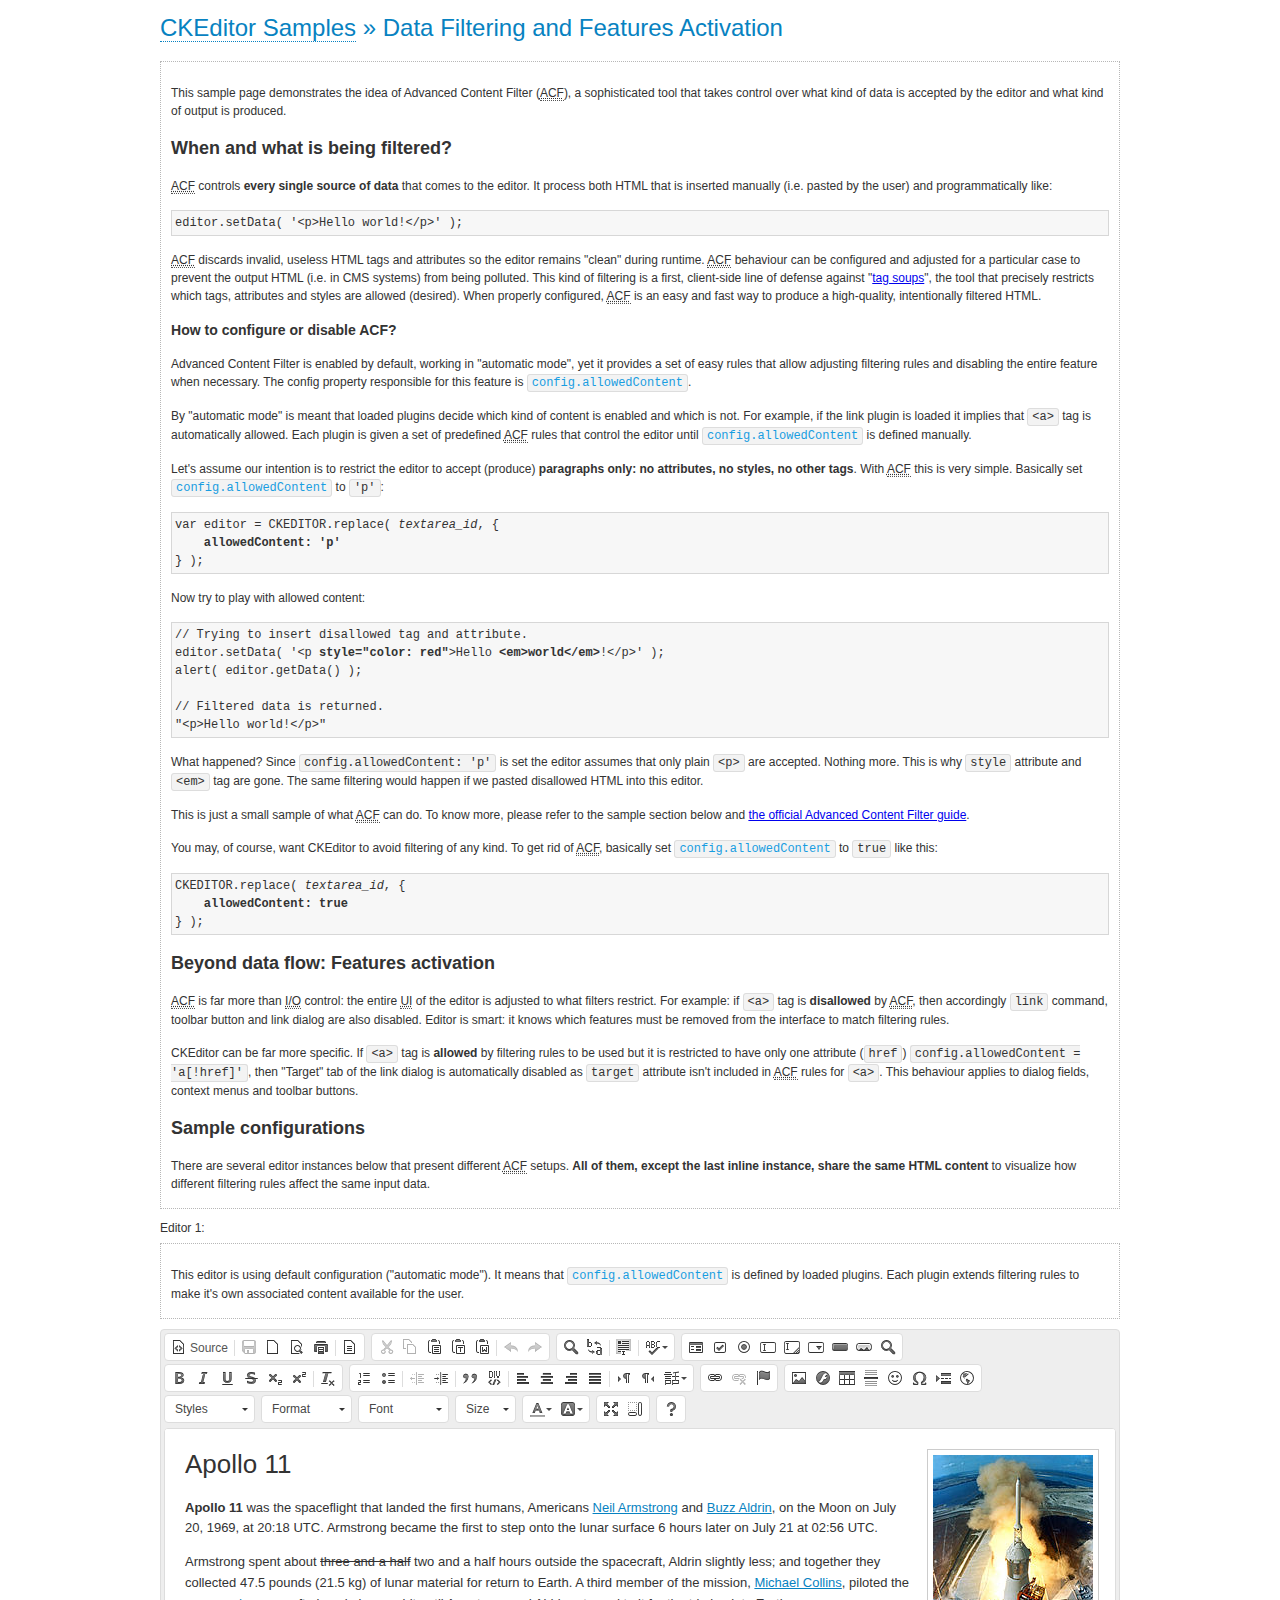
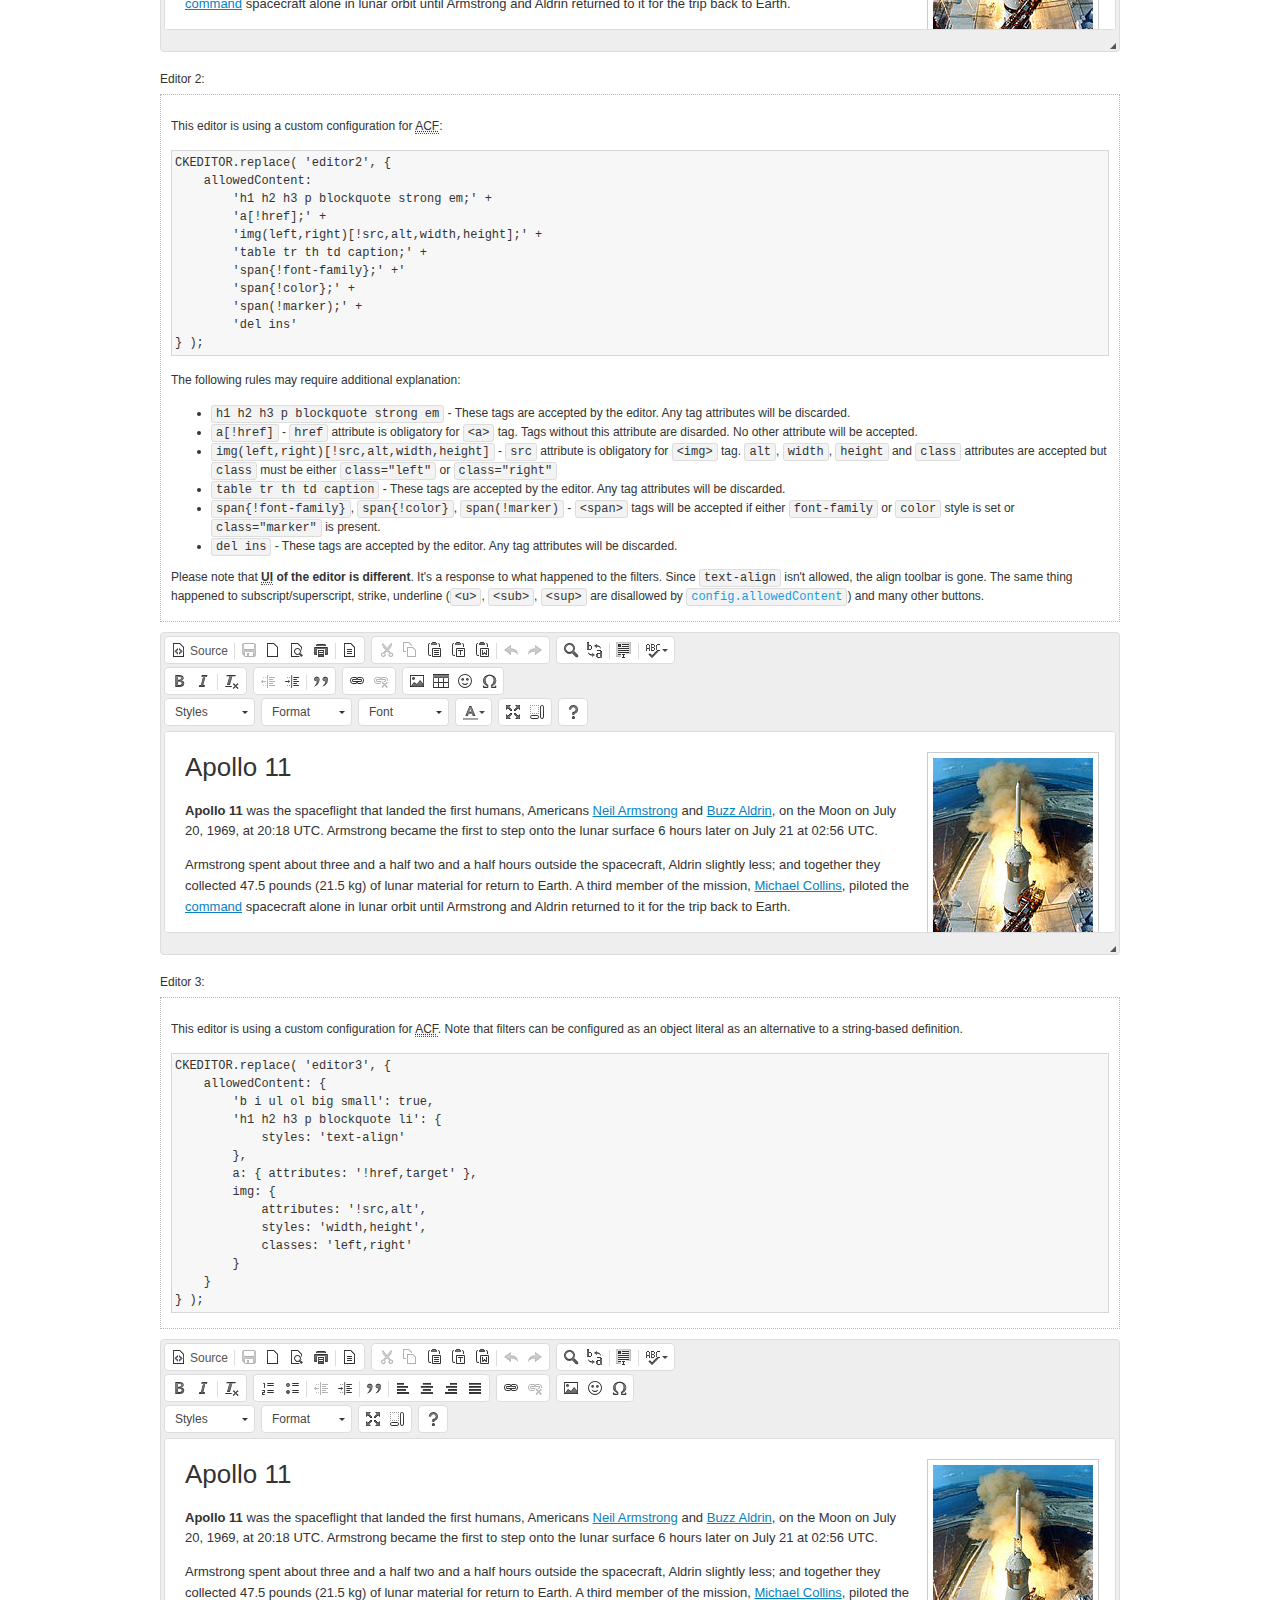
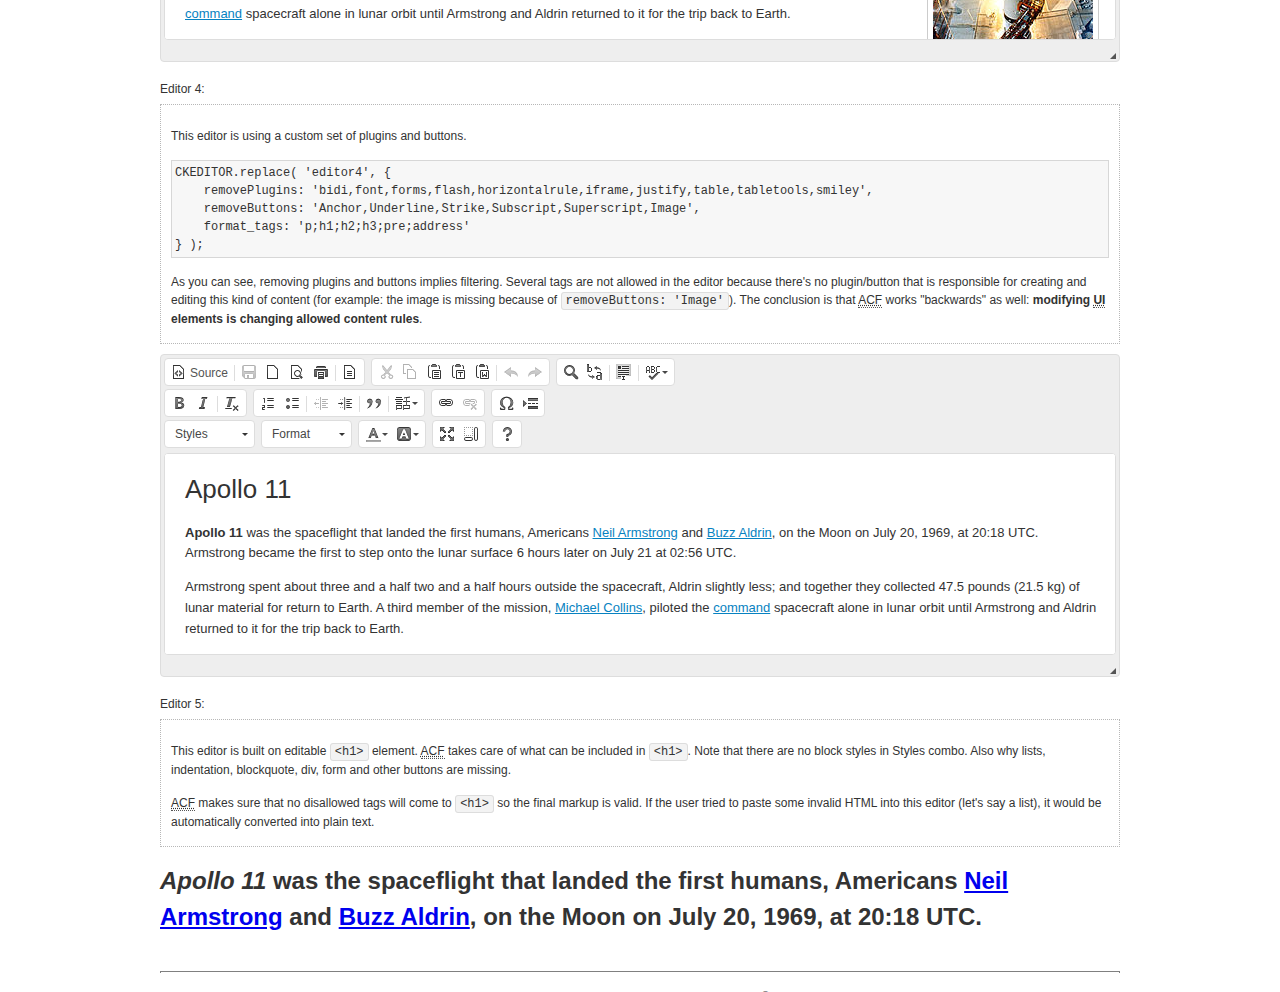
<file: js/ckeditor/samples/datafiltering.html>
<!DOCTYPE html>
<!--
Copyright (c) 2003-2014, CKSource - Frederico Knabben. All rights reserved.
For licensing, see LICENSE.md or http://ckeditor.com/license
-->
<html>
<head>
	<meta charset="utf-8">
	<title>Data Filtering &mdash; CKEditor Sample</title>
	<script src="../ckeditor.js"></script>
	<link rel="stylesheet" href="sample.css">
	<script>
		// Remove advanced tabs for all editors.
		CKEDITOR.config.removeDialogTabs = 'image:advanced;link:advanced;flash:advanced;creatediv:advanced;editdiv:advanced';
	</script>
</head>
<body>
	<h1 class="samples">
		<a href="index.html">CKEditor Samples</a> &raquo; Data Filtering and Features Activation
	</h1>
	<div class="description">
		<p>
			This sample page demonstrates the idea of Advanced Content Filter
			(<abbr title="Advanced Content Filter">ACF</abbr>), a sophisticated
			tool that takes control over what kind of data is accepted by the editor and what
			kind of output is produced.
		</p>
		<h2>When and what is being filtered?</h2>
		<p>
			<abbr title="Advanced Content Filter">ACF</abbr> controls
			<strong>every single source of data</strong> that comes to the editor.
			It process both HTML that is inserted manually (i.e. pasted by the user)
			and programmatically like:
		</p>
<pre class="samples">
editor.setData( '&lt;p&gt;Hello world!&lt;/p&gt;' );
</pre>
		<p>
			<abbr title="Advanced Content Filter">ACF</abbr> discards invalid,
			useless HTML tags and attributes so the editor remains "clean" during
			runtime. <abbr title="Advanced Content Filter">ACF</abbr> behaviour
			can be configured and adjusted for a particular case to prevent the
			output HTML (i.e. in CMS systems) from being polluted.

			This kind of filtering is a first, client-side line of defense
			against "<a href="http://en.wikipedia.org/wiki/Tag_soup">tag soups</a>",
			the tool that precisely restricts which tags, attributes and styles
			are allowed (desired). When properly configured, <abbr title="Advanced Content Filter">ACF</abbr>
			is an easy and fast way to produce a high-quality, intentionally filtered HTML.
		</p>

		<h3>How to configure or disable ACF?</h3>
		<p>
			Advanced Content Filter is enabled by default, working in "automatic mode", yet
			it provides a set of easy rules that allow adjusting filtering rules
			and disabling the entire feature when necessary. The config property
			responsible for this feature is <code><a class="samples"
			href="http://docs.ckeditor.com/#!/api/CKEDITOR.config-cfg-allowedContent">config.allowedContent</a></code>.
		</p>
		<p>
			By "automatic mode" is meant that loaded plugins decide which kind
			of content is enabled and which is not. For example, if the link
			plugin is loaded it implies that <code>&lt;a&gt;</code> tag is
			automatically allowed. Each plugin is given a set
			of predefined <abbr title="Advanced Content Filter">ACF</abbr> rules
			that control the editor until <code><a class="samples"
			href="http://docs.ckeditor.com/#!/api/CKEDITOR.config-cfg-allowedContent">
			config.allowedContent</a></code>
			is defined manually.
		</p>
		<p>
			Let's assume our intention is to restrict the editor to accept (produce) <strong>paragraphs
			only: no attributes, no styles, no other tags</strong>.
			With <abbr title="Advanced Content Filter">ACF</abbr>
			this is very simple. Basically set <code><a class="samples"
			href="http://docs.ckeditor.com/#!/api/CKEDITOR.config-cfg-allowedContent">
			config.allowedContent</a></code> to <code>'p'</code>:
		</p>
<pre class="samples">
var editor = CKEDITOR.replace( <em>textarea_id</em>, {
	<strong>allowedContent: 'p'</strong>
} );
</pre>
		<p>
			Now try to play with allowed content:
		</p>
<pre class="samples">
// Trying to insert disallowed tag and attribute.
editor.setData( '&lt;p <strong>style="color: red"</strong>&gt;Hello <strong>&lt;em&gt;world&lt;/em&gt;</strong>!&lt;/p&gt;' );
alert( editor.getData() );

// Filtered data is returned.
"&lt;p&gt;Hello world!&lt;/p&gt;"
</pre>
		<p>
			What happened? Since <code>config.allowedContent: 'p'</code> is set the editor assumes
			that only plain <code>&lt;p&gt;</code> are accepted. Nothing more. This is why
			<code>style</code> attribute and <code>&lt;em&gt;</code> tag are gone. The same
			filtering would happen if we pasted disallowed HTML into this editor.
		</p>
		<p>
			This is just a small sample of what <abbr title="Advanced Content Filter">ACF</abbr>
			can do. To know more, please refer to the sample section below and
			<a href="http://docs.ckeditor.com/#!/guide/dev_advanced_content_filter">the official Advanced Content Filter guide</a>.
		</p>
		<p>
			You may, of course, want CKEditor to avoid filtering of any kind.
			To get rid of <abbr title="Advanced Content Filter">ACF</abbr>,
			basically set <code><a class="samples"
			href="http://docs.ckeditor.com/#!/api/CKEDITOR.config-cfg-allowedContent">
			config.allowedContent</a></code> to <code>true</code> like this:
		</p>
<pre class="samples">
CKEDITOR.replace( <em>textarea_id</em>, {
	<strong>allowedContent: true</strong>
} );
</pre>

		<h2>Beyond data flow: Features activation</h2>
		<p>
			<abbr title="Advanced Content Filter">ACF</abbr> is far more than
			<abbr title="Input/Output">I/O</abbr> control: the entire
			<abbr title="User Interface">UI</abbr> of the editor is adjusted to what
			filters restrict. For example: if <code>&lt;a&gt;</code> tag is
			<strong>disallowed</strong>
			by <abbr title="Advanced Content Filter">ACF</abbr>,
			then accordingly <code>link</code> command, toolbar button and link dialog
			are also disabled. Editor is smart: it knows which features must be
			removed from the interface to match filtering rules.
		</p>
		<p>
			CKEditor can be far more specific. If <code>&lt;a&gt;</code> tag is
			<strong>allowed</strong> by filtering rules to be used but it is restricted
			to have only one attribute (<code>href</code>)
			<code>config.allowedContent = 'a[!href]'</code>, then
			"Target" tab of the link dialog is automatically disabled as <code>target</code>
			attribute isn't included in <abbr title="Advanced Content Filter">ACF</abbr> rules
			for <code>&lt;a&gt;</code>. This behaviour applies to dialog fields, context
			menus and toolbar buttons.
		</p>

		<h2>Sample configurations</h2>
		<p>
			There are several editor instances below that present different
			<abbr title="Advanced Content Filter">ACF</abbr> setups. <strong>All of them,
			except the last inline instance, share the same HTML content</strong> to visualize
			how different filtering rules affect the same input data.
		</p>
	</div>

	<div>
		<label for="editor1">
			Editor 1:
		</label>
		<div class="description">
			<p>
				This editor is using default configuration ("automatic mode"). It means that
				<code><a class="samples"
				href="http://docs.ckeditor.com/#!/api/CKEDITOR.config-cfg-allowedContent">
				config.allowedContent</a></code> is defined by loaded plugins.
				Each plugin extends filtering rules to make it's own associated content
				available for the user.
			</p>
		</div>
		<textarea cols="80" id="editor1" name="editor1" rows="10">
			&lt;h1&gt;&lt;img alt=&quot;Saturn V carrying Apollo 11&quot; class=&quot;right&quot; src=&quot;assets/sample.jpg&quot;/&gt; Apollo 11&lt;/h1&gt; &lt;p&gt;&lt;b&gt;Apollo 11&lt;/b&gt; was the spaceflight that landed the first humans, Americans &lt;a href=&quot;http://en.wikipedia.org/wiki/Neil_Armstrong&quot; title=&quot;Neil Armstrong&quot;&gt;Neil Armstrong&lt;/a&gt; and &lt;a href=&quot;http://en.wikipedia.org/wiki/Buzz_Aldrin&quot; title=&quot;Buzz Aldrin&quot;&gt;Buzz Aldrin&lt;/a&gt;, on the Moon on July 20, 1969, at 20:18 UTC. Armstrong became the first to step onto the lunar surface 6 hours later on July 21 at 02:56 UTC.&lt;/p&gt; &lt;p&gt;Armstrong spent about &lt;s&gt;three and a half&lt;/s&gt; two and a half hours outside the spacecraft, Aldrin slightly less; and together they collected 47.5 pounds (21.5&amp;nbsp;kg) of lunar material for return to Earth. A third member of the mission, &lt;a href=&quot;http://en.wikipedia.org/wiki/Michael_Collins_(astronaut)&quot; title=&quot;Michael Collins (astronaut)&quot;&gt;Michael Collins&lt;/a&gt;, piloted the &lt;a href=&quot;http://en.wikipedia.org/wiki/Apollo_Command/Service_Module&quot; title=&quot;Apollo Command/Service Module&quot;&gt;command&lt;/a&gt; spacecraft alone in lunar orbit until Armstrong and Aldrin returned to it for the trip back to Earth.&lt;/p&gt; &lt;h2&gt;Broadcasting and &lt;em&gt;quotes&lt;/em&gt; &lt;a id=&quot;quotes&quot; name=&quot;quotes&quot;&gt;&lt;/a&gt;&lt;/h2&gt; &lt;p&gt;Broadcast on live TV to a world-wide audience, Armstrong stepped onto the lunar surface and described the event as:&lt;/p&gt; &lt;blockquote&gt;&lt;p&gt;One small step for [a] man, one giant leap for mankind.&lt;/p&gt;&lt;/blockquote&gt; &lt;p&gt;Apollo 11 effectively ended the &lt;a href=&quot;http://en.wikipedia.org/wiki/Space_Race&quot; title=&quot;Space Race&quot;&gt;Space Race&lt;/a&gt; and fulfilled a national goal proposed in 1961 by the late U.S. President &lt;a href=&quot;http://en.wikipedia.org/wiki/John_F._Kennedy&quot; title=&quot;John F. Kennedy&quot;&gt;John F. Kennedy&lt;/a&gt; in a speech before the United States Congress:&lt;/p&gt; &lt;blockquote&gt;&lt;p&gt;[...] before this decade is out, of landing a man on the Moon and returning him safely to the Earth.&lt;/p&gt;&lt;/blockquote&gt; &lt;h2&gt;Technical details &lt;a id=&quot;tech-details&quot; name=&quot;tech-details&quot;&gt;&lt;/a&gt;&lt;/h2&gt; &lt;table align=&quot;right&quot; border=&quot;1&quot; bordercolor=&quot;#ccc&quot; cellpadding=&quot;5&quot; cellspacing=&quot;0&quot; style=&quot;border-collapse:collapse;margin:10px 0 10px 15px;&quot;&gt; &lt;caption&gt;&lt;strong&gt;Mission crew&lt;/strong&gt;&lt;/caption&gt; &lt;thead&gt; &lt;tr&gt; &lt;th scope=&quot;col&quot;&gt;Position&lt;/th&gt; &lt;th scope=&quot;col&quot;&gt;Astronaut&lt;/th&gt; &lt;/tr&gt; &lt;/thead&gt; &lt;tbody&gt; &lt;tr&gt; &lt;td&gt;Commander&lt;/td&gt; &lt;td&gt;Neil A. Armstrong&lt;/td&gt; &lt;/tr&gt; &lt;tr&gt; &lt;td&gt;Command Module Pilot&lt;/td&gt; &lt;td&gt;Michael Collins&lt;/td&gt; &lt;/tr&gt; &lt;tr&gt; &lt;td&gt;Lunar Module Pilot&lt;/td&gt; &lt;td&gt;Edwin &amp;quot;Buzz&amp;quot; E. Aldrin, Jr.&lt;/td&gt; &lt;/tr&gt; &lt;/tbody&gt; &lt;/table&gt; &lt;p&gt;Launched by a &lt;strong&gt;Saturn V&lt;/strong&gt; rocket from &lt;a href=&quot;http://en.wikipedia.org/wiki/Kennedy_Space_Center&quot; title=&quot;Kennedy Space Center&quot;&gt;Kennedy Space Center&lt;/a&gt; in Merritt Island, Florida on July 16, Apollo 11 was the fifth manned mission of &lt;a href=&quot;http://en.wikipedia.org/wiki/NASA&quot; title=&quot;NASA&quot;&gt;NASA&lt;/a&gt;&amp;#39;s Apollo program. The Apollo spacecraft had three parts:&lt;/p&gt; &lt;ol&gt; &lt;li&gt;&lt;strong&gt;Command Module&lt;/strong&gt; with a cabin for the three astronauts which was the only part which landed back on Earth&lt;/li&gt; &lt;li&gt;&lt;strong&gt;Service Module&lt;/strong&gt; which supported the Command Module with propulsion, electrical power, oxygen and water&lt;/li&gt; &lt;li&gt;&lt;strong&gt;Lunar Module&lt;/strong&gt; for landing on the Moon.&lt;/li&gt; &lt;/ol&gt; &lt;p&gt;After being sent to the Moon by the Saturn V&amp;#39;s upper stage, the astronauts separated the spacecraft from it and travelled for three days until they entered into lunar orbit. Armstrong and Aldrin then moved into the Lunar Module and landed in the &lt;a href=&quot;http://en.wikipedia.org/wiki/Mare_Tranquillitatis&quot; title=&quot;Mare Tranquillitatis&quot;&gt;Sea of Tranquility&lt;/a&gt;. They stayed a total of about 21 and a half hours on the lunar surface. After lifting off in the upper part of the Lunar Module and rejoining Collins in the Command Module, they returned to Earth and landed in the &lt;a href=&quot;http://en.wikipedia.org/wiki/Pacific_Ocean&quot; title=&quot;Pacific Ocean&quot;&gt;Pacific Ocean&lt;/a&gt; on July 24.&lt;/p&gt; &lt;hr/&gt; &lt;p style=&quot;text-align: right;&quot;&gt;&lt;small&gt;Source: &lt;a href=&quot;http://en.wikipedia.org/wiki/Apollo_11&quot;&gt;Wikipedia.org&lt;/a&gt;&lt;/small&gt;&lt;/p&gt;
		</textarea>

		<script>

			CKEDITOR.replace( 'editor1' );

		</script>
	</div>

	<br>

	<div>
		<label for="editor2">
			Editor 2:
		</label>
		<div class="description">
			<p>
				This editor is using a custom configuration for
				<abbr title="Advanced Content Filter">ACF</abbr>:
			</p>
<pre class="samples">
CKEDITOR.replace( 'editor2', {
	allowedContent:
		'h1 h2 h3 p blockquote strong em;' +
		'a[!href];' +
		'img(left,right)[!src,alt,width,height];' +
		'table tr th td caption;' +
		'span{!font-family};' +'
		'span{!color};' +
		'span(!marker);' +
		'del ins'
} );
</pre>
			<p>
				The following rules may require additional explanation:
			</p>
			<ul>
				<li>
					<code>h1 h2 h3 p blockquote strong em</code> - These tags
					are accepted by the editor. Any tag attributes will be discarded.
				</li>
				<li>
					<code>a[!href]</code> - <code>href</code> attribute is obligatory
					for <code>&lt;a&gt;</code> tag. Tags without this attribute
					are disarded. No other attribute will be accepted.
				</li>
				<li>
					<code>img(left,right)[!src,alt,width,height]</code> - <code>src</code>
					attribute is obligatory for <code>&lt;img&gt;</code> tag.
					<code>alt</code>, <code>width</code>, <code>height</code>
					and <code>class</code> attributes are accepted but
					<code>class</code> must be either <code>class="left"</code>
					or <code>class="right"</code>
				</li>
				<li>
					<code>table tr th td caption</code> - These tags
					are accepted by the editor. Any tag attributes will be discarded.
				</li>
				<li>
					<code>span{!font-family}</code>, <code>span{!color}</code>,
					<code>span(!marker)</code> - <code>&lt;span&gt;</code> tags
					will be accepted if either <code>font-family</code> or
					<code>color</code> style is set or <code>class="marker"</code>
					is present.
				</li>
				<li>
					<code>del ins</code> - These tags
					are accepted by the editor. Any tag attributes will be discarded.
				</li>
			</ul>
			<p>
				Please note that <strong><abbr title="User Interface">UI</abbr> of the
				editor is different</strong>. It's a response to what happened to the filters.
				Since <code>text-align</code> isn't allowed, the align toolbar is gone.
				The same thing happened to subscript/superscript, strike, underline
				(<code>&lt;u&gt;</code>, <code>&lt;sub&gt;</code>, <code>&lt;sup&gt;</code>
				are disallowed by <code><a class="samples"
				href="http://docs.ckeditor.com/#!/api/CKEDITOR.config-cfg-allowedContent">
				config.allowedContent</a></code>) and many other buttons.
			</p>
		</div>
		<textarea cols="80" id="editor2" name="editor2" rows="10">
			&lt;h1&gt;&lt;img alt=&quot;Saturn V carrying Apollo 11&quot; class=&quot;right&quot; src=&quot;assets/sample.jpg&quot;/&gt; Apollo 11&lt;/h1&gt; &lt;p&gt;&lt;b&gt;Apollo 11&lt;/b&gt; was the spaceflight that landed the first humans, Americans &lt;a href=&quot;http://en.wikipedia.org/wiki/Neil_Armstrong&quot; title=&quot;Neil Armstrong&quot;&gt;Neil Armstrong&lt;/a&gt; and &lt;a href=&quot;http://en.wikipedia.org/wiki/Buzz_Aldrin&quot; title=&quot;Buzz Aldrin&quot;&gt;Buzz Aldrin&lt;/a&gt;, on the Moon on July 20, 1969, at 20:18 UTC. Armstrong became the first to step onto the lunar surface 6 hours later on July 21 at 02:56 UTC.&lt;/p&gt; &lt;p&gt;Armstrong spent about &lt;s&gt;three and a half&lt;/s&gt; two and a half hours outside the spacecraft, Aldrin slightly less; and together they collected 47.5 pounds (21.5&amp;nbsp;kg) of lunar material for return to Earth. A third member of the mission, &lt;a href=&quot;http://en.wikipedia.org/wiki/Michael_Collins_(astronaut)&quot; title=&quot;Michael Collins (astronaut)&quot;&gt;Michael Collins&lt;/a&gt;, piloted the &lt;a href=&quot;http://en.wikipedia.org/wiki/Apollo_Command/Service_Module&quot; title=&quot;Apollo Command/Service Module&quot;&gt;command&lt;/a&gt; spacecraft alone in lunar orbit until Armstrong and Aldrin returned to it for the trip back to Earth.&lt;/p&gt; &lt;h2&gt;Broadcasting and &lt;em&gt;quotes&lt;/em&gt; &lt;a id=&quot;quotes&quot; name=&quot;quotes&quot;&gt;&lt;/a&gt;&lt;/h2&gt; &lt;p&gt;Broadcast on live TV to a world-wide audience, Armstrong stepped onto the lunar surface and described the event as:&lt;/p&gt; &lt;blockquote&gt;&lt;p&gt;One small step for [a] man, one giant leap for mankind.&lt;/p&gt;&lt;/blockquote&gt; &lt;p&gt;Apollo 11 effectively ended the &lt;a href=&quot;http://en.wikipedia.org/wiki/Space_Race&quot; title=&quot;Space Race&quot;&gt;Space Race&lt;/a&gt; and fulfilled a national goal proposed in 1961 by the late U.S. President &lt;a href=&quot;http://en.wikipedia.org/wiki/John_F._Kennedy&quot; title=&quot;John F. Kennedy&quot;&gt;John F. Kennedy&lt;/a&gt; in a speech before the United States Congress:&lt;/p&gt; &lt;blockquote&gt;&lt;p&gt;[...] before this decade is out, of landing a man on the Moon and returning him safely to the Earth.&lt;/p&gt;&lt;/blockquote&gt; &lt;h2&gt;Technical details &lt;a id=&quot;tech-details&quot; name=&quot;tech-details&quot;&gt;&lt;/a&gt;&lt;/h2&gt; &lt;table align=&quot;right&quot; border=&quot;1&quot; bordercolor=&quot;#ccc&quot; cellpadding=&quot;5&quot; cellspacing=&quot;0&quot; style=&quot;border-collapse:collapse;margin:10px 0 10px 15px;&quot;&gt; &lt;caption&gt;&lt;strong&gt;Mission crew&lt;/strong&gt;&lt;/caption&gt; &lt;thead&gt; &lt;tr&gt; &lt;th scope=&quot;col&quot;&gt;Position&lt;/th&gt; &lt;th scope=&quot;col&quot;&gt;Astronaut&lt;/th&gt; &lt;/tr&gt; &lt;/thead&gt; &lt;tbody&gt; &lt;tr&gt; &lt;td&gt;Commander&lt;/td&gt; &lt;td&gt;Neil A. Armstrong&lt;/td&gt; &lt;/tr&gt; &lt;tr&gt; &lt;td&gt;Command Module Pilot&lt;/td&gt; &lt;td&gt;Michael Collins&lt;/td&gt; &lt;/tr&gt; &lt;tr&gt; &lt;td&gt;Lunar Module Pilot&lt;/td&gt; &lt;td&gt;Edwin &amp;quot;Buzz&amp;quot; E. Aldrin, Jr.&lt;/td&gt; &lt;/tr&gt; &lt;/tbody&gt; &lt;/table&gt; &lt;p&gt;Launched by a &lt;strong&gt;Saturn V&lt;/strong&gt; rocket from &lt;a href=&quot;http://en.wikipedia.org/wiki/Kennedy_Space_Center&quot; title=&quot;Kennedy Space Center&quot;&gt;Kennedy Space Center&lt;/a&gt; in Merritt Island, Florida on July 16, Apollo 11 was the fifth manned mission of &lt;a href=&quot;http://en.wikipedia.org/wiki/NASA&quot; title=&quot;NASA&quot;&gt;NASA&lt;/a&gt;&amp;#39;s Apollo program. The Apollo spacecraft had three parts:&lt;/p&gt; &lt;ol&gt; &lt;li&gt;&lt;strong&gt;Command Module&lt;/strong&gt; with a cabin for the three astronauts which was the only part which landed back on Earth&lt;/li&gt; &lt;li&gt;&lt;strong&gt;Service Module&lt;/strong&gt; which supported the Command Module with propulsion, electrical power, oxygen and water&lt;/li&gt; &lt;li&gt;&lt;strong&gt;Lunar Module&lt;/strong&gt; for landing on the Moon.&lt;/li&gt; &lt;/ol&gt; &lt;p&gt;After being sent to the Moon by the Saturn V&amp;#39;s upper stage, the astronauts separated the spacecraft from it and travelled for three days until they entered into lunar orbit. Armstrong and Aldrin then moved into the Lunar Module and landed in the &lt;a href=&quot;http://en.wikipedia.org/wiki/Mare_Tranquillitatis&quot; title=&quot;Mare Tranquillitatis&quot;&gt;Sea of Tranquility&lt;/a&gt;. They stayed a total of about 21 and a half hours on the lunar surface. After lifting off in the upper part of the Lunar Module and rejoining Collins in the Command Module, they returned to Earth and landed in the &lt;a href=&quot;http://en.wikipedia.org/wiki/Pacific_Ocean&quot; title=&quot;Pacific Ocean&quot;&gt;Pacific Ocean&lt;/a&gt; on July 24.&lt;/p&gt; &lt;hr/&gt; &lt;p style=&quot;text-align: right;&quot;&gt;&lt;small&gt;Source: &lt;a href=&quot;http://en.wikipedia.org/wiki/Apollo_11&quot;&gt;Wikipedia.org&lt;/a&gt;&lt;/small&gt;&lt;/p&gt;
		</textarea>
		<script>

			CKEDITOR.replace( 'editor2', {
				allowedContent:
					'h1 h2 h3 p blockquote strong em;' +
					'a[!href];' +
					'img(left,right)[!src,alt,width,height];' +
					'table tr th td caption;' +
					'span{!font-family};' +
					'span{!color};' +
					'span(!marker);' +
					'del ins'
			} );

		</script>
	</div>

	<br>

	<div>
		<label for="editor3">
			Editor 3:
		</label>
		<div class="description">
			<p>
				This editor is using a custom configuration for
				<abbr title="Advanced Content Filter">ACF</abbr>.
				Note that filters can be configured as an object literal
				as an alternative to a string-based definition.
			</p>
<pre class="samples">
CKEDITOR.replace( 'editor3', {
	allowedContent: {
		'b i ul ol big small': true,
		'h1 h2 h3 p blockquote li': {
			styles: 'text-align'
		},
		a: { attributes: '!href,target' },
		img: {
			attributes: '!src,alt',
			styles: 'width,height',
			classes: 'left,right'
		}
	}
} );
</pre>
		</div>
		<textarea cols="80" id="editor3" name="editor3" rows="10">
			&lt;h1&gt;&lt;img alt=&quot;Saturn V carrying Apollo 11&quot; class=&quot;right&quot; src=&quot;assets/sample.jpg&quot;/&gt; Apollo 11&lt;/h1&gt; &lt;p&gt;&lt;b&gt;Apollo 11&lt;/b&gt; was the spaceflight that landed the first humans, Americans &lt;a href=&quot;http://en.wikipedia.org/wiki/Neil_Armstrong&quot; title=&quot;Neil Armstrong&quot;&gt;Neil Armstrong&lt;/a&gt; and &lt;a href=&quot;http://en.wikipedia.org/wiki/Buzz_Aldrin&quot; title=&quot;Buzz Aldrin&quot;&gt;Buzz Aldrin&lt;/a&gt;, on the Moon on July 20, 1969, at 20:18 UTC. Armstrong became the first to step onto the lunar surface 6 hours later on July 21 at 02:56 UTC.&lt;/p&gt; &lt;p&gt;Armstrong spent about &lt;s&gt;three and a half&lt;/s&gt; two and a half hours outside the spacecraft, Aldrin slightly less; and together they collected 47.5 pounds (21.5&amp;nbsp;kg) of lunar material for return to Earth. A third member of the mission, &lt;a href=&quot;http://en.wikipedia.org/wiki/Michael_Collins_(astronaut)&quot; title=&quot;Michael Collins (astronaut)&quot;&gt;Michael Collins&lt;/a&gt;, piloted the &lt;a href=&quot;http://en.wikipedia.org/wiki/Apollo_Command/Service_Module&quot; title=&quot;Apollo Command/Service Module&quot;&gt;command&lt;/a&gt; spacecraft alone in lunar orbit until Armstrong and Aldrin returned to it for the trip back to Earth.&lt;/p&gt; &lt;h2&gt;Broadcasting and &lt;em&gt;quotes&lt;/em&gt; &lt;a id=&quot;quotes&quot; name=&quot;quotes&quot;&gt;&lt;/a&gt;&lt;/h2&gt; &lt;p&gt;Broadcast on live TV to a world-wide audience, Armstrong stepped onto the lunar surface and described the event as:&lt;/p&gt; &lt;blockquote&gt;&lt;p&gt;One small step for [a] man, one giant leap for mankind.&lt;/p&gt;&lt;/blockquote&gt; &lt;p&gt;Apollo 11 effectively ended the &lt;a href=&quot;http://en.wikipedia.org/wiki/Space_Race&quot; title=&quot;Space Race&quot;&gt;Space Race&lt;/a&gt; and fulfilled a national goal proposed in 1961 by the late U.S. President &lt;a href=&quot;http://en.wikipedia.org/wiki/John_F._Kennedy&quot; title=&quot;John F. Kennedy&quot;&gt;John F. Kennedy&lt;/a&gt; in a speech before the United States Congress:&lt;/p&gt; &lt;blockquote&gt;&lt;p&gt;[...] before this decade is out, of landing a man on the Moon and returning him safely to the Earth.&lt;/p&gt;&lt;/blockquote&gt; &lt;h2&gt;Technical details &lt;a id=&quot;tech-details&quot; name=&quot;tech-details&quot;&gt;&lt;/a&gt;&lt;/h2&gt; &lt;table align=&quot;right&quot; border=&quot;1&quot; bordercolor=&quot;#ccc&quot; cellpadding=&quot;5&quot; cellspacing=&quot;0&quot; style=&quot;border-collapse:collapse;margin:10px 0 10px 15px;&quot;&gt; &lt;caption&gt;&lt;strong&gt;Mission crew&lt;/strong&gt;&lt;/caption&gt; &lt;thead&gt; &lt;tr&gt; &lt;th scope=&quot;col&quot;&gt;Position&lt;/th&gt; &lt;th scope=&quot;col&quot;&gt;Astronaut&lt;/th&gt; &lt;/tr&gt; &lt;/thead&gt; &lt;tbody&gt; &lt;tr&gt; &lt;td&gt;Commander&lt;/td&gt; &lt;td&gt;Neil A. Armstrong&lt;/td&gt; &lt;/tr&gt; &lt;tr&gt; &lt;td&gt;Command Module Pilot&lt;/td&gt; &lt;td&gt;Michael Collins&lt;/td&gt; &lt;/tr&gt; &lt;tr&gt; &lt;td&gt;Lunar Module Pilot&lt;/td&gt; &lt;td&gt;Edwin &amp;quot;Buzz&amp;quot; E. Aldrin, Jr.&lt;/td&gt; &lt;/tr&gt; &lt;/tbody&gt; &lt;/table&gt; &lt;p&gt;Launched by a &lt;strong&gt;Saturn V&lt;/strong&gt; rocket from &lt;a href=&quot;http://en.wikipedia.org/wiki/Kennedy_Space_Center&quot; title=&quot;Kennedy Space Center&quot;&gt;Kennedy Space Center&lt;/a&gt; in Merritt Island, Florida on July 16, Apollo 11 was the fifth manned mission of &lt;a href=&quot;http://en.wikipedia.org/wiki/NASA&quot; title=&quot;NASA&quot;&gt;NASA&lt;/a&gt;&amp;#39;s Apollo program. The Apollo spacecraft had three parts:&lt;/p&gt; &lt;ol&gt; &lt;li&gt;&lt;strong&gt;Command Module&lt;/strong&gt; with a cabin for the three astronauts which was the only part which landed back on Earth&lt;/li&gt; &lt;li&gt;&lt;strong&gt;Service Module&lt;/strong&gt; which supported the Command Module with propulsion, electrical power, oxygen and water&lt;/li&gt; &lt;li&gt;&lt;strong&gt;Lunar Module&lt;/strong&gt; for landing on the Moon.&lt;/li&gt; &lt;/ol&gt; &lt;p&gt;After being sent to the Moon by the Saturn V&amp;#39;s upper stage, the astronauts separated the spacecraft from it and travelled for three days until they entered into lunar orbit. Armstrong and Aldrin then moved into the Lunar Module and landed in the &lt;a href=&quot;http://en.wikipedia.org/wiki/Mare_Tranquillitatis&quot; title=&quot;Mare Tranquillitatis&quot;&gt;Sea of Tranquility&lt;/a&gt;. They stayed a total of about 21 and a half hours on the lunar surface. After lifting off in the upper part of the Lunar Module and rejoining Collins in the Command Module, they returned to Earth and landed in the &lt;a href=&quot;http://en.wikipedia.org/wiki/Pacific_Ocean&quot; title=&quot;Pacific Ocean&quot;&gt;Pacific Ocean&lt;/a&gt; on July 24.&lt;/p&gt; &lt;hr/&gt; &lt;p style=&quot;text-align: right;&quot;&gt;&lt;small&gt;Source: &lt;a href=&quot;http://en.wikipedia.org/wiki/Apollo_11&quot;&gt;Wikipedia.org&lt;/a&gt;&lt;/small&gt;&lt;/p&gt;
		</textarea>
		<script>

			CKEDITOR.replace( 'editor3', {
				allowedContent: {
					'b i ul ol big small': true,
					'h1 h2 h3 p blockquote li': {
						styles: 'text-align'
					},
					a: { attributes: '!href,target' },
					img: {
						attributes: '!src,alt',
						styles: 'width,height',
						classes: 'left,right'
					}
				}
			} );

		</script>
	</div>

	<br>

	<div>
		<label for="editor4">
			Editor 4:
		</label>
		<div class="description">
			<p>
				This editor is using a custom set of plugins and buttons.
			</p>
<pre class="samples">
CKEDITOR.replace( 'editor4', {
	removePlugins: 'bidi,font,forms,flash,horizontalrule,iframe,justify,table,tabletools,smiley',
	removeButtons: 'Anchor,Underline,Strike,Subscript,Superscript,Image',
	format_tags: 'p;h1;h2;h3;pre;address'
} );
</pre>
			<p>
				As you can see, removing plugins and buttons implies filtering.
				Several tags are not allowed in the editor because there's no
				plugin/button that is responsible for creating and editing this
				kind of content (for example: the image is missing because
				of <code>removeButtons: 'Image'</code>). The conclusion is that
				<abbr title="Advanced Content Filter">ACF</abbr> works "backwards"
				as well: <strong>modifying <abbr title="User Interface">UI</abbr>
				elements is changing allowed content rules</strong>.
			</p>
		</div>
		<textarea cols="80" id="editor4" name="editor4" rows="10">
			&lt;h1&gt;&lt;img alt=&quot;Saturn V carrying Apollo 11&quot; class=&quot;right&quot; src=&quot;assets/sample.jpg&quot;/&gt; Apollo 11&lt;/h1&gt; &lt;p&gt;&lt;b&gt;Apollo 11&lt;/b&gt; was the spaceflight that landed the first humans, Americans &lt;a href=&quot;http://en.wikipedia.org/wiki/Neil_Armstrong&quot; title=&quot;Neil Armstrong&quot;&gt;Neil Armstrong&lt;/a&gt; and &lt;a href=&quot;http://en.wikipedia.org/wiki/Buzz_Aldrin&quot; title=&quot;Buzz Aldrin&quot;&gt;Buzz Aldrin&lt;/a&gt;, on the Moon on July 20, 1969, at 20:18 UTC. Armstrong became the first to step onto the lunar surface 6 hours later on July 21 at 02:56 UTC.&lt;/p&gt; &lt;p&gt;Armstrong spent about &lt;s&gt;three and a half&lt;/s&gt; two and a half hours outside the spacecraft, Aldrin slightly less; and together they collected 47.5 pounds (21.5&amp;nbsp;kg) of lunar material for return to Earth. A third member of the mission, &lt;a href=&quot;http://en.wikipedia.org/wiki/Michael_Collins_(astronaut)&quot; title=&quot;Michael Collins (astronaut)&quot;&gt;Michael Collins&lt;/a&gt;, piloted the &lt;a href=&quot;http://en.wikipedia.org/wiki/Apollo_Command/Service_Module&quot; title=&quot;Apollo Command/Service Module&quot;&gt;command&lt;/a&gt; spacecraft alone in lunar orbit until Armstrong and Aldrin returned to it for the trip back to Earth.&lt;/p&gt; &lt;h2&gt;Broadcasting and &lt;em&gt;quotes&lt;/em&gt; &lt;a id=&quot;quotes&quot; name=&quot;quotes&quot;&gt;&lt;/a&gt;&lt;/h2&gt; &lt;p&gt;Broadcast on live TV to a world-wide audience, Armstrong stepped onto the lunar surface and described the event as:&lt;/p&gt; &lt;blockquote&gt;&lt;p&gt;One small step for [a] man, one giant leap for mankind.&lt;/p&gt;&lt;/blockquote&gt; &lt;p&gt;Apollo 11 effectively ended the &lt;a href=&quot;http://en.wikipedia.org/wiki/Space_Race&quot; title=&quot;Space Race&quot;&gt;Space Race&lt;/a&gt; and fulfilled a national goal proposed in 1961 by the late U.S. President &lt;a href=&quot;http://en.wikipedia.org/wiki/John_F._Kennedy&quot; title=&quot;John F. Kennedy&quot;&gt;John F. Kennedy&lt;/a&gt; in a speech before the United States Congress:&lt;/p&gt; &lt;blockquote&gt;&lt;p&gt;[...] before this decade is out, of landing a man on the Moon and returning him safely to the Earth.&lt;/p&gt;&lt;/blockquote&gt; &lt;h2&gt;Technical details &lt;a id=&quot;tech-details&quot; name=&quot;tech-details&quot;&gt;&lt;/a&gt;&lt;/h2&gt; &lt;table align=&quot;right&quot; border=&quot;1&quot; bordercolor=&quot;#ccc&quot; cellpadding=&quot;5&quot; cellspacing=&quot;0&quot; style=&quot;border-collapse:collapse;margin:10px 0 10px 15px;&quot;&gt; &lt;caption&gt;&lt;strong&gt;Mission crew&lt;/strong&gt;&lt;/caption&gt; &lt;thead&gt; &lt;tr&gt; &lt;th scope=&quot;col&quot;&gt;Position&lt;/th&gt; &lt;th scope=&quot;col&quot;&gt;Astronaut&lt;/th&gt; &lt;/tr&gt; &lt;/thead&gt; &lt;tbody&gt; &lt;tr&gt; &lt;td&gt;Commander&lt;/td&gt; &lt;td&gt;Neil A. Armstrong&lt;/td&gt; &lt;/tr&gt; &lt;tr&gt; &lt;td&gt;Command Module Pilot&lt;/td&gt; &lt;td&gt;Michael Collins&lt;/td&gt; &lt;/tr&gt; &lt;tr&gt; &lt;td&gt;Lunar Module Pilot&lt;/td&gt; &lt;td&gt;Edwin &amp;quot;Buzz&amp;quot; E. Aldrin, Jr.&lt;/td&gt; &lt;/tr&gt; &lt;/tbody&gt; &lt;/table&gt; &lt;p&gt;Launched by a &lt;strong&gt;Saturn V&lt;/strong&gt; rocket from &lt;a href=&quot;http://en.wikipedia.org/wiki/Kennedy_Space_Center&quot; title=&quot;Kennedy Space Center&quot;&gt;Kennedy Space Center&lt;/a&gt; in Merritt Island, Florida on July 16, Apollo 11 was the fifth manned mission of &lt;a href=&quot;http://en.wikipedia.org/wiki/NASA&quot; title=&quot;NASA&quot;&gt;NASA&lt;/a&gt;&amp;#39;s Apollo program. The Apollo spacecraft had three parts:&lt;/p&gt; &lt;ol&gt; &lt;li&gt;&lt;strong&gt;Command Module&lt;/strong&gt; with a cabin for the three astronauts which was the only part which landed back on Earth&lt;/li&gt; &lt;li&gt;&lt;strong&gt;Service Module&lt;/strong&gt; which supported the Command Module with propulsion, electrical power, oxygen and water&lt;/li&gt; &lt;li&gt;&lt;strong&gt;Lunar Module&lt;/strong&gt; for landing on the Moon.&lt;/li&gt; &lt;/ol&gt; &lt;p&gt;After being sent to the Moon by the Saturn V&amp;#39;s upper stage, the astronauts separated the spacecraft from it and travelled for three days until they entered into lunar orbit. Armstrong and Aldrin then moved into the Lunar Module and landed in the &lt;a href=&quot;http://en.wikipedia.org/wiki/Mare_Tranquillitatis&quot; title=&quot;Mare Tranquillitatis&quot;&gt;Sea of Tranquility&lt;/a&gt;. They stayed a total of about 21 and a half hours on the lunar surface. After lifting off in the upper part of the Lunar Module and rejoining Collins in the Command Module, they returned to Earth and landed in the &lt;a href=&quot;http://en.wikipedia.org/wiki/Pacific_Ocean&quot; title=&quot;Pacific Ocean&quot;&gt;Pacific Ocean&lt;/a&gt; on July 24.&lt;/p&gt; &lt;hr/&gt; &lt;p style=&quot;text-align: right;&quot;&gt;&lt;small&gt;Source: &lt;a href=&quot;http://en.wikipedia.org/wiki/Apollo_11&quot;&gt;Wikipedia.org&lt;/a&gt;&lt;/small&gt;&lt;/p&gt;
		</textarea>
		<script>

			CKEDITOR.replace( 'editor4', {
				removePlugins: 'bidi,div,font,forms,flash,horizontalrule,iframe,justify,table,tabletools,smiley',
				removeButtons: 'Anchor,Underline,Strike,Subscript,Superscript,Image',
				format_tags: 'p;h1;h2;h3;pre;address'
			} );

		</script>
	</div>

	<br>

	<div>
		<label for="editor5">
			Editor 5:
		</label>
		<div class="description">
			<p>
				This editor is built on editable <code>&lt;h1&gt;</code> element.
				<abbr title="Advanced Content Filter">ACF</abbr> takes care of
				what can be included in <code>&lt;h1&gt;</code>. Note that there
				are no block styles in Styles combo. Also why lists, indentation,
				blockquote, div, form and other buttons are missing.
			</p>
			<p>
				<abbr title="Advanced Content Filter">ACF</abbr> makes sure that
				no disallowed tags will come to <code>&lt;h1&gt;</code> so the final
				markup is valid. If the user tried to paste some invalid HTML
				into this editor (let's say a list), it would be automatically
				converted into plain text.
			</p>
		</div>
		<h1 id="editor5" contenteditable="true">
			<em>Apollo 11</em> was the spaceflight that landed the first humans, Americans <a href="http://en.wikipedia.org/wiki/Neil_Armstrong" title="Neil Armstrong">Neil Armstrong</a> and <a href="http://en.wikipedia.org/wiki/Buzz_Aldrin" title="Buzz Aldrin">Buzz Aldrin</a>, on the Moon on July 20, 1969, at 20:18 UTC.
		</h1>
	</div>

	<div id="footer">
		<hr>
		<p>
			CKEditor - The text editor for the Internet - <a class="samples" href="http://ckeditor.com/">http://ckeditor.com</a>
		</p>
		<p id="copy">
			Copyright &copy; 2003-2014, <a class="samples" href="http://cksource.com/">CKSource</a> - Frederico
			Knabben. All rights reserved.
		</p>
	</div>
</body>
</html>
</file>
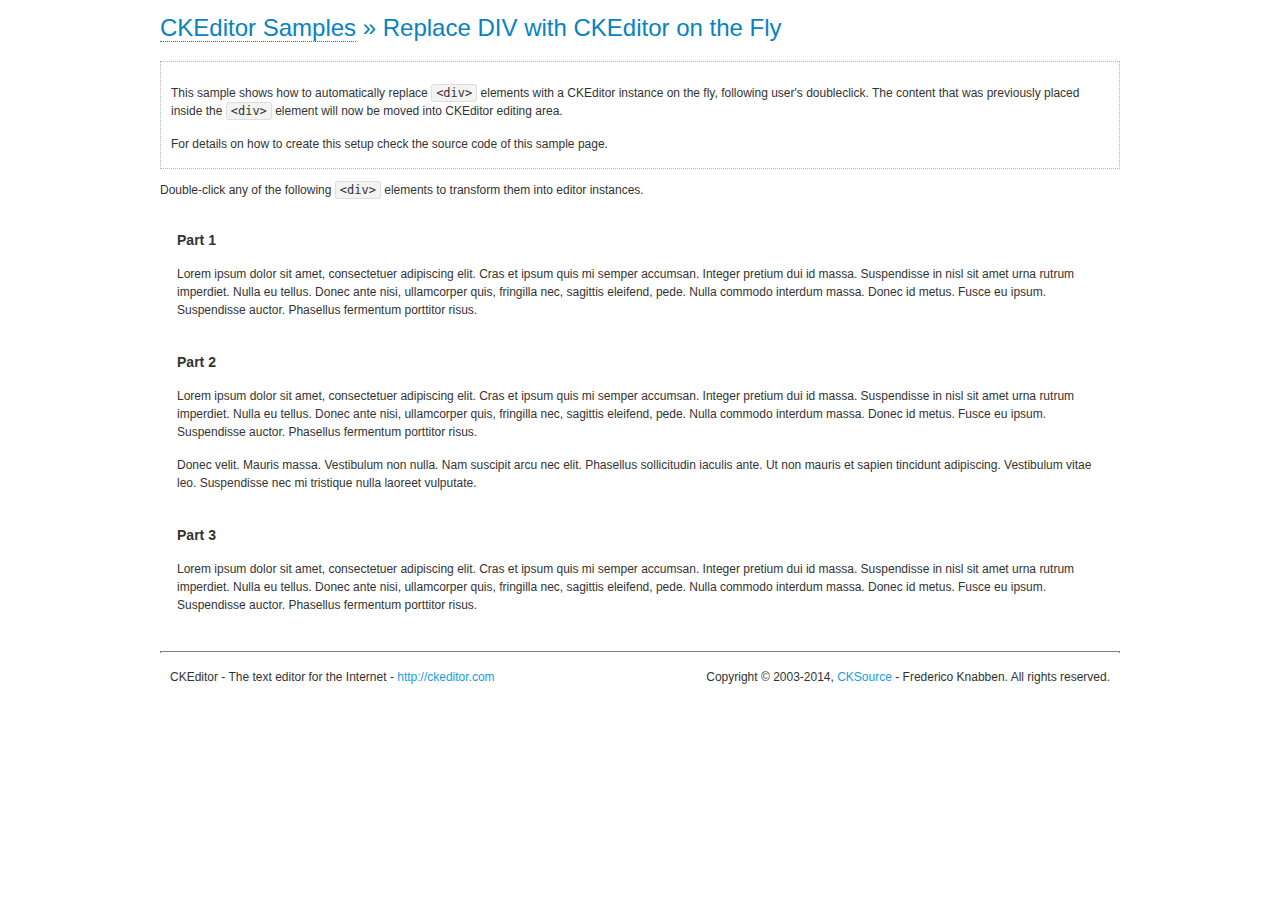
<file: js/ckeditor/samples/divreplace.html>
<!DOCTYPE html>
<!--
Copyright (c) 2003-2014, CKSource - Frederico Knabben. All rights reserved.
For licensing, see LICENSE.md or http://ckeditor.com/license
-->
<html>
<head>
	<meta charset="utf-8">
	<title>Replace DIV &mdash; CKEditor Sample</title>
	<script src="../ckeditor.js"></script>
	<link href="sample.css" rel="stylesheet">
	<style>

		div.editable
		{
			border: solid 2px transparent;
			padding-left: 15px;
			padding-right: 15px;
		}

		div.editable:hover
		{
			border-color: black;
		}

	</style>
	<script>

		// Uncomment the following code to test the "Timeout Loading Method".
		// CKEDITOR.loadFullCoreTimeout = 5;

		window.onload = function() {
			// Listen to the double click event.
			if ( window.addEventListener )
				document.body.addEventListener( 'dblclick', onDoubleClick, false );
			else if ( window.attachEvent )
				document.body.attachEvent( 'ondblclick', onDoubleClick );

		};

		function onDoubleClick( ev ) {
			// Get the element which fired the event. This is not necessarily the
			// element to which the event has been attached.
			var element = ev.target || ev.srcElement;

			// Find out the div that holds this element.
			var name;

			do {
				element = element.parentNode;
			}
			while ( element && ( name = element.nodeName.toLowerCase() ) &&
				( name != 'div' || element.className.indexOf( 'editable' ) == -1 ) && name != 'body' );

			if ( name == 'div' && element.className.indexOf( 'editable' ) != -1 )
				replaceDiv( element );
		}

		var editor;

		function replaceDiv( div ) {
			if ( editor )
				editor.destroy();

			editor = CKEDITOR.replace( div );
		}

	</script>
</head>
<body>
	<h1 class="samples">
		<a href="index.html">CKEditor Samples</a> &raquo; Replace DIV with CKEditor on the Fly
	</h1>
	<div class="description">
		<p>
			This sample shows how to automatically replace <code>&lt;div&gt;</code> elements
			with a CKEditor instance on the fly, following user's doubleclick. The content
			that was previously placed inside the <code>&lt;div&gt;</code> element will now
			be moved into CKEditor editing area.
		</p>
		<p>
			For details on how to create this setup check the source code of this sample page.
		</p>
	</div>
	<p>
		Double-click any of the following <code>&lt;div&gt;</code> elements to transform them into
		editor instances.
	</p>
	<div class="editable">
		<h3>
			Part 1
		</h3>
		<p>
			Lorem ipsum dolor sit amet, consectetuer adipiscing elit. Cras et ipsum quis mi
			semper accumsan. Integer pretium dui id massa. Suspendisse in nisl sit amet urna
			rutrum imperdiet. Nulla eu tellus. Donec ante nisi, ullamcorper quis, fringilla
			nec, sagittis eleifend, pede. Nulla commodo interdum massa. Donec id metus. Fusce
			eu ipsum. Suspendisse auctor. Phasellus fermentum porttitor risus.
		</p>
	</div>
	<div class="editable">
		<h3>
			Part 2
		</h3>
		<p>
			Lorem ipsum dolor sit amet, consectetuer adipiscing elit. Cras et ipsum quis mi
			semper accumsan. Integer pretium dui id massa. Suspendisse in nisl sit amet urna
			rutrum imperdiet. Nulla eu tellus. Donec ante nisi, ullamcorper quis, fringilla
			nec, sagittis eleifend, pede. Nulla commodo interdum massa. Donec id metus. Fusce
			eu ipsum. Suspendisse auctor. Phasellus fermentum porttitor risus.
		</p>
		<p>
			Donec velit. Mauris massa. Vestibulum non nulla. Nam suscipit arcu nec elit. Phasellus
			sollicitudin iaculis ante. Ut non mauris et sapien tincidunt adipiscing. Vestibulum
			vitae leo. Suspendisse nec mi tristique nulla laoreet vulputate.
		</p>
	</div>
	<div class="editable">
		<h3>
			Part 3
		</h3>
		<p>
			Lorem ipsum dolor sit amet, consectetuer adipiscing elit. Cras et ipsum quis mi
			semper accumsan. Integer pretium dui id massa. Suspendisse in nisl sit amet urna
			rutrum imperdiet. Nulla eu tellus. Donec ante nisi, ullamcorper quis, fringilla
			nec, sagittis eleifend, pede. Nulla commodo interdum massa. Donec id metus. Fusce
			eu ipsum. Suspendisse auctor. Phasellus fermentum porttitor risus.
		</p>
	</div>
	<div id="footer">
		<hr>
		<p>
			CKEditor - The text editor for the Internet - <a class="samples" href="http://ckeditor.com/">http://ckeditor.com</a>
		</p>
		<p id="copy">
			Copyright &copy; 2003-2014, <a class="samples" href="http://cksource.com/">CKSource</a> - Frederico
			Knabben. All rights reserved.
		</p>
	</div>
</body>
</html>
</file>
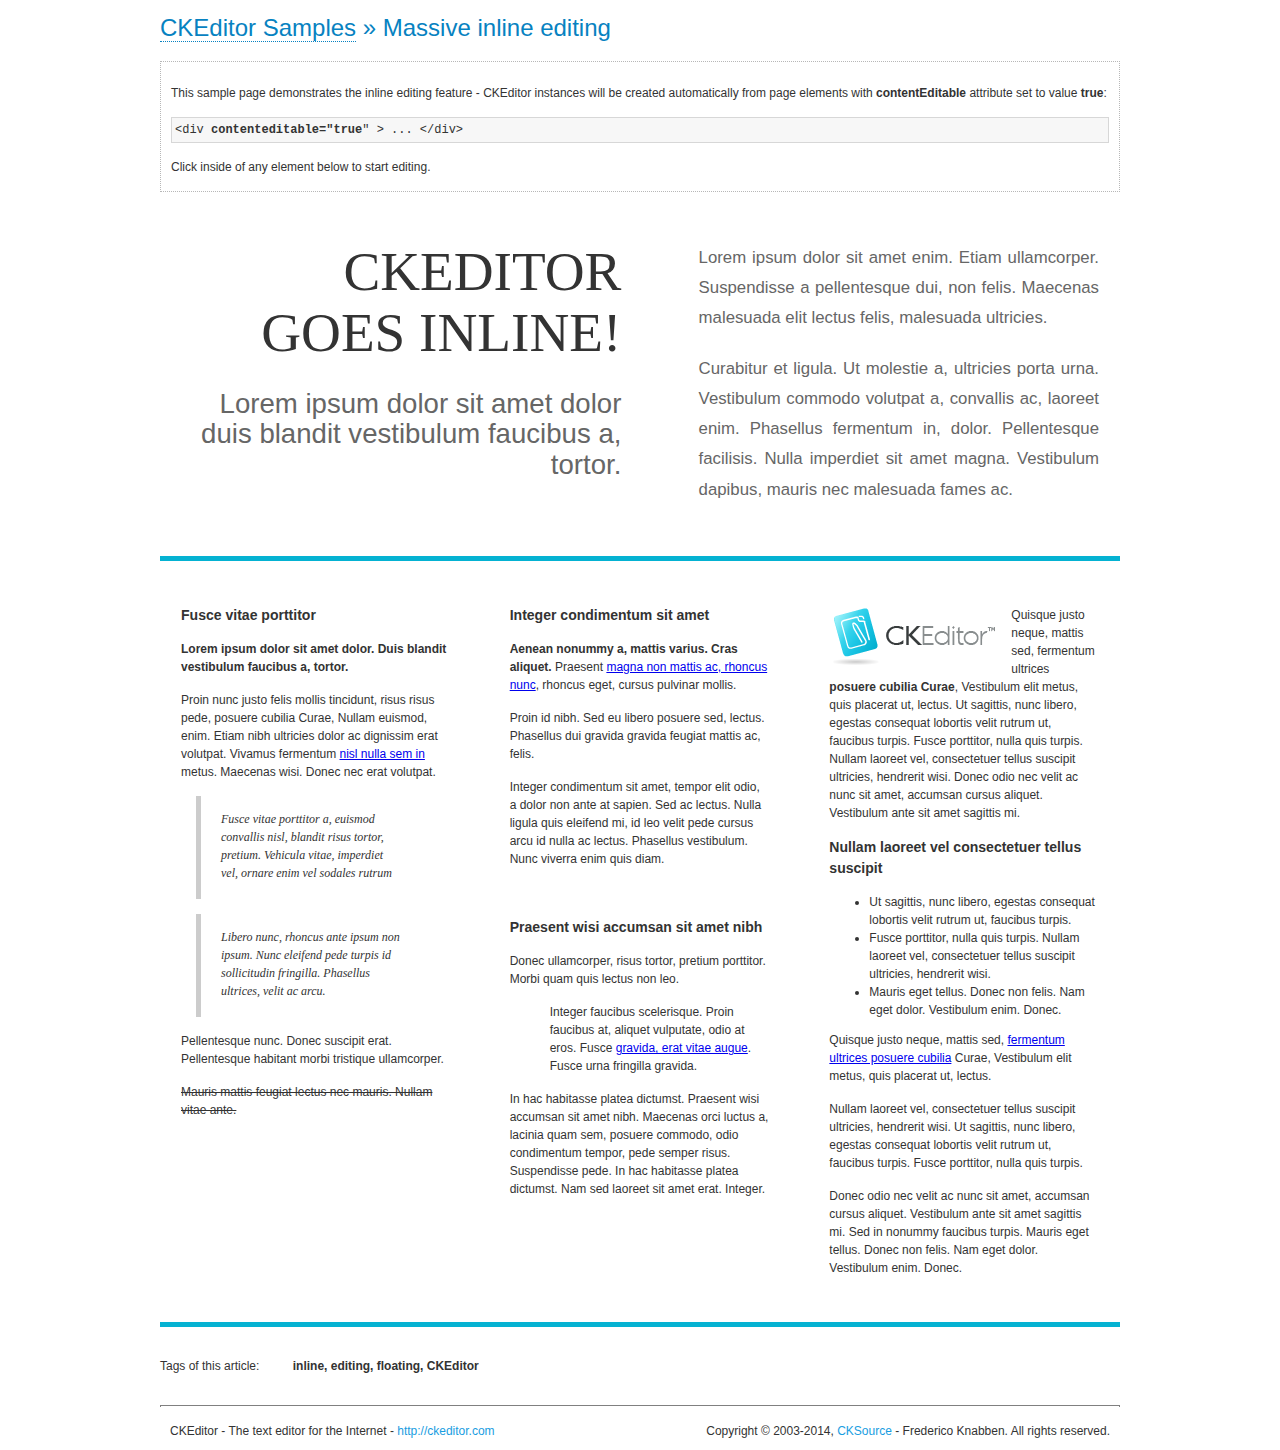
<file: js/ckeditor/samples/inlineall.html>
<!DOCTYPE html>
<!--
Copyright (c) 2003-2014, CKSource - Frederico Knabben. All rights reserved.
For licensing, see LICENSE.md or http://ckeditor.com/license
-->
<html>
<head>
	<meta charset="utf-8">
	<title>Massive inline editing &mdash; CKEditor Sample</title>
	<script src="../ckeditor.js"></script>
	<script>

		// This code is generally not necessary, but it is here to demonstrate
		// how to customize specific editor instances on the fly. This fits well
		// this demo because we have editable elements (like headers) that
		// require less features.

		// The "instanceCreated" event is fired for every editor instance created.
		CKEDITOR.on( 'instanceCreated', function( event ) {
			var editor = event.editor,
				element = editor.element;

			// Customize editors for headers and tag list.
			// These editors don't need features like smileys, templates, iframes etc.
			if ( element.is( 'h1', 'h2', 'h3' ) || element.getAttribute( 'id' ) == 'taglist' ) {
				// Customize the editor configurations on "configLoaded" event,
				// which is fired after the configuration file loading and
				// execution. This makes it possible to change the
				// configurations before the editor initialization takes place.
				editor.on( 'configLoaded', function() {

					// Remove unnecessary plugins to make the editor simpler.
					editor.config.removePlugins = 'colorbutton,find,flash,font,' +
						'forms,iframe,image,newpage,removeformat,' +
						'smiley,specialchar,stylescombo,templates';

					// Rearrange the layout of the toolbar.
					editor.config.toolbarGroups = [
						{ name: 'editing',		groups: [ 'basicstyles', 'links' ] },
						{ name: 'undo' },
						{ name: 'clipboard',	groups: [ 'selection', 'clipboard' ] },
						{ name: 'about' }
					];
				});
			}
		});

	</script>
	<link href="sample.css" rel="stylesheet">
	<style>

		/* The following styles are just to make the page look nice. */

		/* Workaround to show Arial Black in Firefox. */
		@font-face
		{
			font-family: 'arial-black';
			src: local('Arial Black');
		}

		*[contenteditable="true"]
		{
			padding: 10px;
		}

		#container
		{
			width: 960px;
			margin: 30px auto 0;
		}

		#header
		{
			overflow: hidden;
			padding: 0 0 30px;
			border-bottom: 5px solid #05B2D2;
			position: relative;
		}

		#headerLeft,
		#headerRight
		{
			width: 49%;
			overflow: hidden;
		}

		#headerLeft
		{
			float: left;
			padding: 10px 1px 1px;
		}

		#headerLeft h2,
		#headerLeft h3
		{
			text-align: right;
			margin: 0;
			overflow: hidden;
			font-weight: normal;
		}

		#headerLeft h2
		{
			font-family: "Arial Black",arial-black;
			font-size: 4.6em;
			line-height: 1.1;
			text-transform: uppercase;
		}

		#headerLeft h3
		{
			font-size: 2.3em;
			line-height: 1.1;
			margin: .2em 0 0;
			color: #666;
		}

		#headerRight
		{
			float: right;
			padding: 1px;
		}

		#headerRight p
		{
			line-height: 1.8;
			text-align: justify;
			margin: 0;
		}

		#headerRight p + p
		{
			margin-top: 20px;
		}

		#headerRight > div
		{
			padding: 20px;
			margin: 0 0 0 30px;
			font-size: 1.4em;
			color: #666;
		}

		#columns
		{
			color: #333;
			overflow: hidden;
			padding: 20px 0;
		}

		#columns > div
		{
			float: left;
			width: 33.3%;
		}

		#columns #column1 > div
		{
			margin-left: 1px;
		}

		#columns #column3 > div
		{
			margin-right: 1px;
		}

		#columns > div > div
		{
			margin: 0px 10px;
			padding: 10px 20px;
		}

		#columns blockquote
		{
			margin-left: 15px;
		}

		#tagLine
		{
			border-top: 5px solid #05B2D2;
			padding-top: 20px;
		}

		#taglist {
			display: inline-block;
			margin-left: 20px;
			font-weight: bold;
			margin: 0 0 0 20px;
		}

	</style>
</head>
<body>
<div>
	<h1 class="samples"><a href="index.html">CKEditor Samples</a> &raquo; Massive inline editing</h1>
	<div class="description">
		<p>This sample page demonstrates the inline editing feature - CKEditor instances will be created automatically from page elements with <strong>contentEditable</strong> attribute set to value <strong>true</strong>:</p>
		<pre class="samples">&lt;div <strong>contenteditable="true</strong>" &gt; ... &lt;/div&gt;</pre>
		<p>Click inside of any element below to start editing.</p>
	</div>
</div>
<div id="container">
	<div id="header">
		<div id="headerLeft">
			<h2 id="sampleTitle" contenteditable="true">
				CKEditor<br> Goes Inline!
			</h2>
			<h3 contenteditable="true">
				Lorem ipsum dolor sit amet dolor duis blandit vestibulum faucibus a, tortor.
			</h3>
		</div>
		<div id="headerRight">
			<div contenteditable="true">
				<p>
					Lorem ipsum dolor sit amet enim. Etiam ullamcorper. Suspendisse a pellentesque dui, non felis. Maecenas malesuada elit lectus felis, malesuada ultricies.
				</p>
				<p>
					Curabitur et ligula. Ut molestie a, ultricies porta urna. Vestibulum commodo volutpat a, convallis ac, laoreet enim. Phasellus fermentum in, dolor. Pellentesque facilisis. Nulla imperdiet sit amet magna. Vestibulum dapibus, mauris nec malesuada fames ac.
				</p>
			</div>
		</div>
	</div>
	<div id="columns">
		<div id="column1">
			<div contenteditable="true">
				<h3>
					Fusce vitae porttitor
				</h3>
				<p>
					<strong>
						Lorem ipsum dolor sit amet dolor. Duis blandit vestibulum faucibus a, tortor.
					</strong>
				</p>
				<p>
					Proin nunc justo felis mollis tincidunt, risus risus pede, posuere cubilia Curae, Nullam euismod, enim. Etiam nibh ultricies dolor ac dignissim erat volutpat. Vivamus fermentum <a href="http://ckeditor.com/">nisl nulla sem in</a> metus. Maecenas wisi. Donec nec erat volutpat.
				</p>
				<blockquote>
					<p>
						Fusce vitae porttitor a, euismod convallis nisl, blandit risus tortor, pretium.
						Vehicula vitae, imperdiet vel, ornare enim vel sodales rutrum
					</p>
				</blockquote>
				<blockquote>
					<p>
						Libero nunc, rhoncus ante ipsum non ipsum. Nunc eleifend pede turpis id sollicitudin fringilla. Phasellus ultrices, velit ac arcu.
					</p>
				</blockquote>
				<p>Pellentesque nunc. Donec suscipit erat. Pellentesque habitant morbi tristique ullamcorper.</p>
				<p><s>Mauris mattis feugiat lectus nec mauris. Nullam vitae ante.</s></p>
			</div>
		</div>
		<div id="column2">
			<div contenteditable="true">
				<h3>
					Integer condimentum sit amet
				</h3>
				<p>
					<strong>Aenean nonummy a, mattis varius. Cras aliquet.</strong>
					Praesent <a href="http://ckeditor.com/">magna non mattis ac, rhoncus nunc</a>, rhoncus eget, cursus pulvinar mollis.</p>
				<p>Proin id nibh. Sed eu libero posuere sed, lectus. Phasellus dui gravida gravida feugiat mattis ac, felis.</p>
				<p>Integer condimentum sit amet, tempor elit odio, a dolor non ante at sapien. Sed ac lectus. Nulla ligula quis eleifend mi, id leo velit pede cursus arcu id nulla ac lectus. Phasellus vestibulum. Nunc viverra enim quis diam.</p>
			</div>
			<div contenteditable="true">
				<h3>
					Praesent wisi accumsan sit amet nibh
				</h3>
				<p>Donec ullamcorper, risus tortor, pretium porttitor. Morbi quam quis lectus non leo.</p>
				<p style="margin-left: 40px; ">Integer faucibus scelerisque. Proin faucibus at, aliquet vulputate, odio at eros. Fusce <a href="http://ckeditor.com/">gravida, erat vitae augue</a>. Fusce urna fringilla gravida.</p>
				<p>In hac habitasse platea dictumst. Praesent wisi accumsan sit amet nibh. Maecenas orci luctus a, lacinia quam sem, posuere commodo, odio condimentum tempor, pede semper risus. Suspendisse pede. In hac habitasse platea dictumst. Nam sed laoreet sit amet erat. Integer.</p>
			</div>
		</div>
		<div id="column3">
			<div contenteditable="true">
				<p>
					<img src="assets/inlineall/logo.png" alt="CKEditor logo" style="float:left">
				</p>
				<p>Quisque justo neque, mattis sed, fermentum ultrices <strong>posuere cubilia Curae</strong>, Vestibulum elit metus, quis placerat ut, lectus. Ut sagittis, nunc libero, egestas consequat lobortis velit rutrum ut, faucibus turpis. Fusce porttitor, nulla quis turpis. Nullam laoreet vel, consectetuer tellus suscipit ultricies, hendrerit wisi. Donec odio nec velit ac nunc sit amet, accumsan cursus aliquet. Vestibulum ante sit amet sagittis mi.</p>
				<h3>
					Nullam laoreet vel consectetuer tellus suscipit
				</h3>
				<ul>
					<li>Ut sagittis, nunc libero, egestas consequat lobortis velit rutrum ut, faucibus turpis.</li>
					<li>Fusce porttitor, nulla quis turpis. Nullam laoreet vel, consectetuer tellus suscipit ultricies, hendrerit wisi.</li>
					<li>Mauris eget tellus. Donec non felis. Nam eget dolor. Vestibulum enim. Donec.</li>
				</ul>
				<p>Quisque justo neque, mattis sed, <a href="http://ckeditor.com/">fermentum ultrices posuere cubilia</a> Curae, Vestibulum elit metus, quis placerat ut, lectus.</p>
				<p>Nullam laoreet vel, consectetuer tellus suscipit ultricies, hendrerit wisi. Ut sagittis, nunc libero, egestas consequat lobortis velit rutrum ut, faucibus turpis. Fusce porttitor, nulla quis turpis.</p>
				<p>Donec odio nec velit ac nunc sit amet, accumsan cursus aliquet. Vestibulum ante sit amet sagittis mi. Sed in nonummy faucibus turpis. Mauris eget tellus. Donec non felis. Nam eget dolor. Vestibulum enim. Donec.</p>
			</div>
		</div>
	</div>
	<div id="tagLine">
		Tags of this article:
		<p id="taglist" contenteditable="true">
			inline, editing, floating, CKEditor
		</p>
	</div>
</div>
<div id="footer">
	<hr>
	<p>
		CKEditor - The text editor for the Internet - <a class="samples" href="http://ckeditor.com/">
			http://ckeditor.com</a>
	</p>
	<p id="copy">
		Copyright &copy; 2003-2014, <a class="samples" href="http://cksource.com/">CKSource</a>
		- Frederico Knabben. All rights reserved.
	</p>
</div>
</body>
</html>
</file>
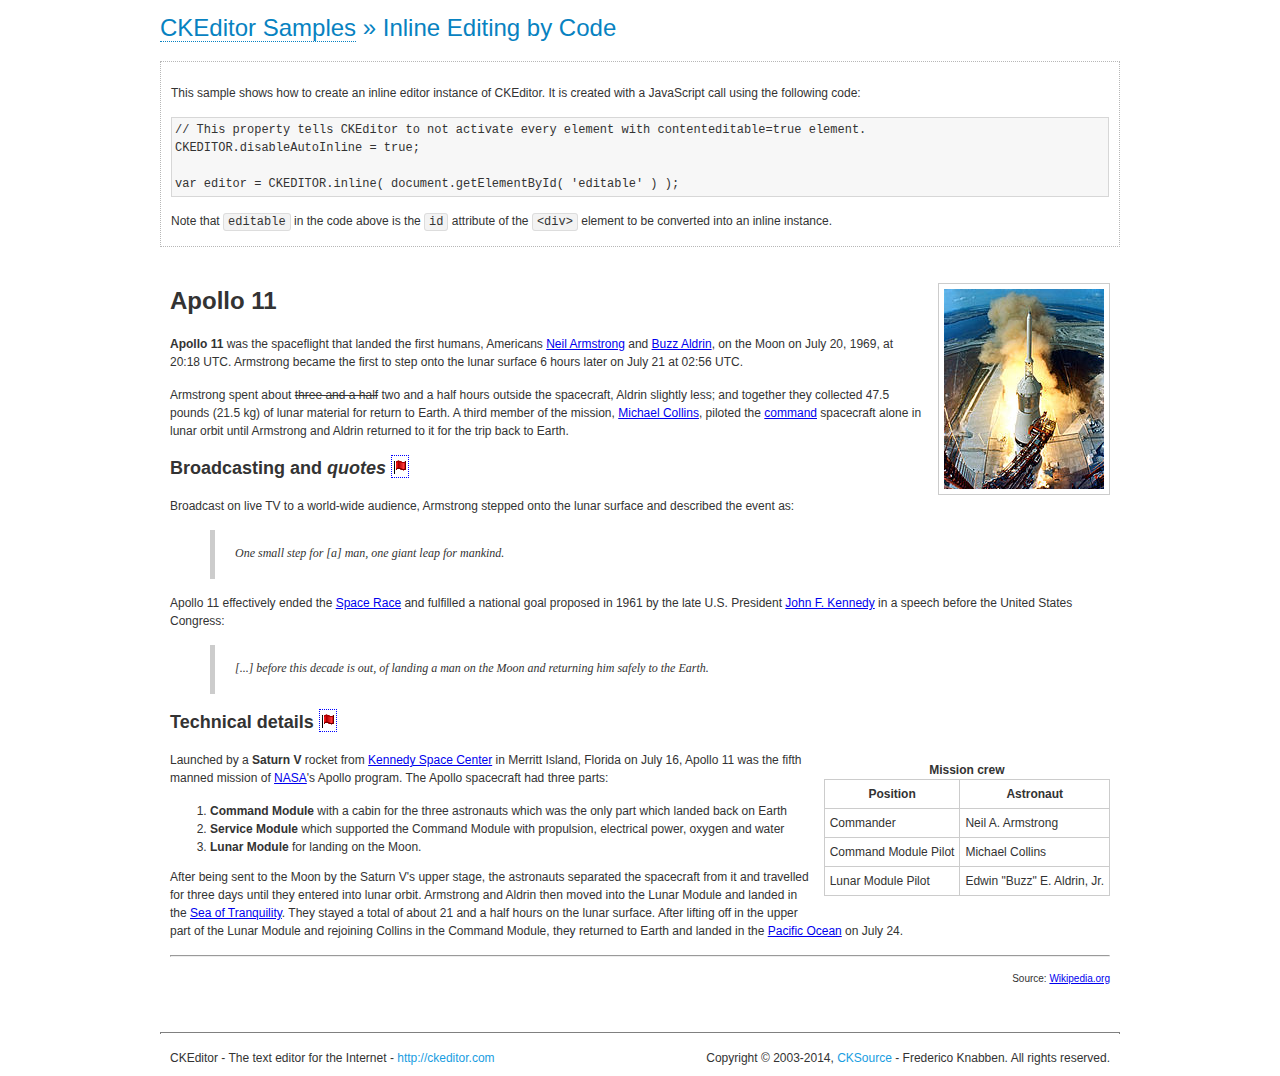
<file: js/ckeditor/samples/inlinebycode.html>
<!DOCTYPE html>
<!--
Copyright (c) 2003-2014, CKSource - Frederico Knabben. All rights reserved.
For licensing, see LICENSE.md or http://ckeditor.com/license
-->
<html>
<head>
	<meta charset="utf-8">
	<title>Inline Editing by Code &mdash; CKEditor Sample</title>
	<script src="../ckeditor.js"></script>
	<link href="sample.css" rel="stylesheet">
	<style>

		#editable
		{
			padding: 10px;
			float: left;
		}

	</style>
</head>
<body>
	<h1 class="samples">
		<a href="index.html">CKEditor Samples</a> &raquo; Inline Editing by Code
	</h1>
	<div class="description">
		<p>
			This sample shows how to create an inline editor instance of CKEditor. It is created
			with a JavaScript call using the following code:
		</p>
<pre class="samples">
// This property tells CKEditor to not activate every element with contenteditable=true element.
CKEDITOR.disableAutoInline = true;

var editor = CKEDITOR.inline( document.getElementById( 'editable' ) );
</pre>
		<p>
			Note that <code>editable</code> in the code above is the <code>id</code>
			attribute of the <code>&lt;div&gt;</code> element to be converted into an inline instance.
		</p>
	</div>
	<div id="editable" contenteditable="true">
		<h1><img alt="Saturn V carrying Apollo 11" class="right" src="assets/sample.jpg" /> Apollo 11</h1>

		<p><b>Apollo 11</b> was the spaceflight that landed the first humans, Americans <a href="http://en.wikipedia.org/wiki/Neil_Armstrong" title="Neil Armstrong">Neil Armstrong</a> and <a href="http://en.wikipedia.org/wiki/Buzz_Aldrin" title="Buzz Aldrin">Buzz Aldrin</a>, on the Moon on July 20, 1969, at 20:18 UTC. Armstrong became the first to step onto the lunar surface 6 hours later on July 21 at 02:56 UTC.</p>

		<p>Armstrong spent about <s>three and a half</s> two and a half hours outside the spacecraft, Aldrin slightly less; and together they collected 47.5 pounds (21.5&nbsp;kg) of lunar material for return to Earth. A third member of the mission, <a href="http://en.wikipedia.org/wiki/Michael_Collins_(astronaut)" title="Michael Collins (astronaut)">Michael Collins</a>, piloted the <a href="http://en.wikipedia.org/wiki/Apollo_Command/Service_Module" title="Apollo Command/Service Module">command</a> spacecraft alone in lunar orbit until Armstrong and Aldrin returned to it for the trip back to Earth.</p>

		<h2>Broadcasting and <em>quotes</em> <a id="quotes" name="quotes"></a></h2>

		<p>Broadcast on live TV to a world-wide audience, Armstrong stepped onto the lunar surface and described the event as:</p>

		<blockquote>
			<p>One small step for [a] man, one giant leap for mankind.</p>
		</blockquote>

		<p>Apollo 11 effectively ended the <a href="http://en.wikipedia.org/wiki/Space_Race" title="Space Race">Space Race</a> and fulfilled a national goal proposed in 1961 by the late U.S. President <a href="http://en.wikipedia.org/wiki/John_F._Kennedy" title="John F. Kennedy">John F. Kennedy</a> in a speech before the United States Congress:</p>

		<blockquote>
			<p>[...] before this decade is out, of landing a man on the Moon and returning him safely to the Earth.</p>
		</blockquote>

		<h2>Technical details <a id="tech-details" name="tech-details"></a></h2>

		<table align="right" border="1" bordercolor="#ccc" cellpadding="5" cellspacing="0" style="border-collapse:collapse;margin:10px 0 10px 15px;">
			<caption><strong>Mission crew</strong></caption>
			<thead>
			<tr>
				<th scope="col">Position</th>
				<th scope="col">Astronaut</th>
			</tr>
			</thead>
			<tbody>
			<tr>
				<td>Commander</td>
				<td>Neil A. Armstrong</td>
			</tr>
			<tr>
				<td>Command Module Pilot</td>
				<td>Michael Collins</td>
			</tr>
			<tr>
				<td>Lunar Module Pilot</td>
				<td>Edwin &quot;Buzz&quot; E. Aldrin, Jr.</td>
			</tr>
			</tbody>
		</table>

		<p>Launched by a <strong>Saturn V</strong> rocket from <a href="http://en.wikipedia.org/wiki/Kennedy_Space_Center" title="Kennedy Space Center">Kennedy Space Center</a> in Merritt Island, Florida on July 16, Apollo 11 was the fifth manned mission of <a href="http://en.wikipedia.org/wiki/NASA" title="NASA">NASA</a>&#39;s Apollo program. The Apollo spacecraft had three parts:</p>

		<ol>
			<li><strong>Command Module</strong> with a cabin for the three astronauts which was the only part which landed back on Earth</li>
			<li><strong>Service Module</strong> which supported the Command Module with propulsion, electrical power, oxygen and water</li>
			<li><strong>Lunar Module</strong> for landing on the Moon.</li>
		</ol>

		<p>After being sent to the Moon by the Saturn V&#39;s upper stage, the astronauts separated the spacecraft from it and travelled for three days until they entered into lunar orbit. Armstrong and Aldrin then moved into the Lunar Module and landed in the <a href="http://en.wikipedia.org/wiki/Mare_Tranquillitatis" title="Mare Tranquillitatis">Sea of Tranquility</a>. They stayed a total of about 21 and a half hours on the lunar surface. After lifting off in the upper part of the Lunar Module and rejoining Collins in the Command Module, they returned to Earth and landed in the <a href="http://en.wikipedia.org/wiki/Pacific_Ocean" title="Pacific Ocean">Pacific Ocean</a> on July 24.</p>

		<hr />
		<p style="text-align: right;"><small>Source: <a href="http://en.wikipedia.org/wiki/Apollo_11">Wikipedia.org</a></small></p>
	</div>

	<script>
		// We need to turn off the automatic editor creation first.
		CKEDITOR.disableAutoInline = true;

		var editor = CKEDITOR.inline( 'editable' );
	</script>
	<div id="footer">
		<hr>
		<p contenteditable="true">
			CKEditor - The text editor for the Internet - <a class="samples" href="http://ckeditor.com/">
				http://ckeditor.com</a>
		</p>
		<p id="copy">
			Copyright &copy; 2003-2014, <a class="samples" href="http://cksource.com/">CKSource</a>
			- Frederico Knabben. All rights reserved.
		</p>
	</div>
</body>
</html>
</file>
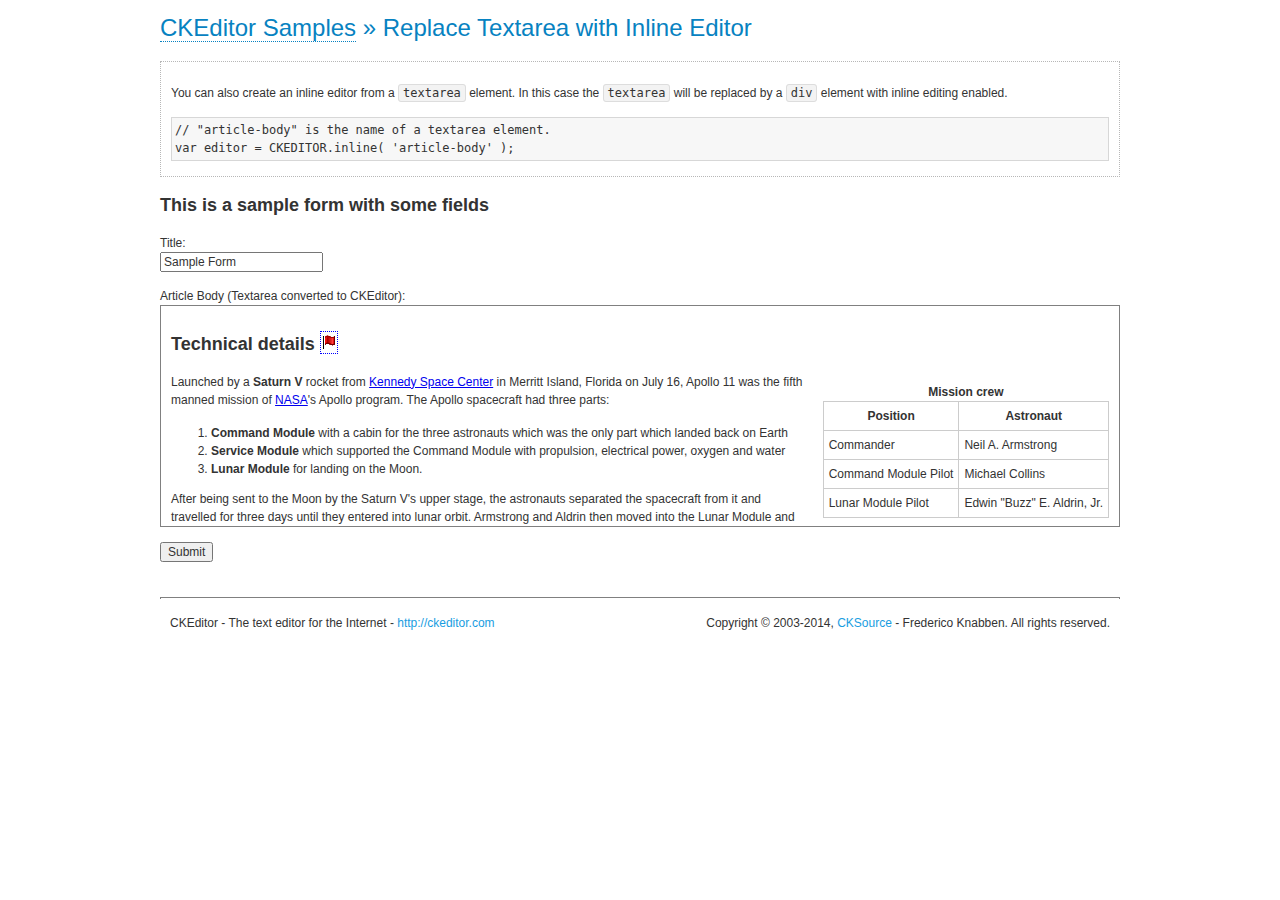
<file: js/ckeditor/samples/inlinetextarea.html>
<!DOCTYPE html>
<!--
Copyright (c) 2003-2014, CKSource - Frederico Knabben. All rights reserved.
For licensing, see LICENSE.md or http://ckeditor.com/license
-->
<html>
<head>
	<meta charset="utf-8">
	<title>Replace Textarea with Inline Editor &mdash; CKEditor Sample</title>
	<script src="../ckeditor.js"></script>
	<link href="sample.css" rel="stylesheet">
	<style>

		/* Style the CKEditor element to look like a textfield */
		.cke_textarea_inline
		{
			padding: 10px;
			height: 200px;
			overflow: auto;

			border: 1px solid gray;
			-webkit-appearance: textfield;
		}

	</style>
</head>
<body>
	<h1 class="samples">
		<a href="index.html">CKEditor Samples</a> &raquo; Replace Textarea with Inline Editor
	</h1>
	<div class="description">
		<p>
			You can also create an inline editor from a <code>textarea</code>
			element. In this case the <code>textarea</code> will be replaced
			by a <code>div</code> element with inline editing enabled.
		</p>
<pre class="samples">
// "article-body" is the name of a textarea element.
var editor = CKEDITOR.inline( 'article-body' );
</pre>
	</div>
	<form action="sample_posteddata.php" method="post">
		<h2>This is a sample form with some fields</h2>
		<p>
			Title:<br>
			<input type="text" name="title" value="Sample Form"></p>
		<p>
			Article Body (Textarea converted to CKEditor):<br>
			<textarea name="article-body" style="height: 200px">
				&lt;h2&gt;Technical details &lt;a id="tech-details" name="tech-details"&gt;&lt;/a&gt;&lt;/h2&gt;

				&lt;table align="right" border="1" bordercolor="#ccc" cellpadding="5" cellspacing="0" style="border-collapse:collapse;margin:10px 0 10px 15px;"&gt;
					&lt;caption&gt;&lt;strong&gt;Mission crew&lt;/strong&gt;&lt;/caption&gt;
					&lt;thead&gt;
					&lt;tr&gt;
						&lt;th scope="col"&gt;Position&lt;/th&gt;
						&lt;th scope="col"&gt;Astronaut&lt;/th&gt;
					&lt;/tr&gt;
					&lt;/thead&gt;
					&lt;tbody&gt;
					&lt;tr&gt;
						&lt;td&gt;Commander&lt;/td&gt;
						&lt;td&gt;Neil A. Armstrong&lt;/td&gt;
					&lt;/tr&gt;
					&lt;tr&gt;
						&lt;td&gt;Command Module Pilot&lt;/td&gt;
						&lt;td&gt;Michael Collins&lt;/td&gt;
					&lt;/tr&gt;
					&lt;tr&gt;
						&lt;td&gt;Lunar Module Pilot&lt;/td&gt;
						&lt;td&gt;Edwin &quot;Buzz&quot; E. Aldrin, Jr.&lt;/td&gt;
					&lt;/tr&gt;
					&lt;/tbody&gt;
				&lt;/table&gt;

				&lt;p&gt;Launched by a &lt;strong&gt;Saturn V&lt;/strong&gt; rocket from &lt;a href="http://en.wikipedia.org/wiki/Kennedy_Space_Center" title="Kennedy Space Center"&gt;Kennedy Space Center&lt;/a&gt; in Merritt Island, Florida on July 16, Apollo 11 was the fifth manned mission of &lt;a href="http://en.wikipedia.org/wiki/NASA" title="NASA"&gt;NASA&lt;/a&gt;&#39;s Apollo program. The Apollo spacecraft had three parts:&lt;/p&gt;

				&lt;ol&gt;
					&lt;li&gt;&lt;strong&gt;Command Module&lt;/strong&gt; with a cabin for the three astronauts which was the only part which landed back on Earth&lt;/li&gt;
					&lt;li&gt;&lt;strong&gt;Service Module&lt;/strong&gt; which supported the Command Module with propulsion, electrical power, oxygen and water&lt;/li&gt;
					&lt;li&gt;&lt;strong&gt;Lunar Module&lt;/strong&gt; for landing on the Moon.&lt;/li&gt;
				&lt;/ol&gt;

				&lt;p&gt;After being sent to the Moon by the Saturn V&#39;s upper stage, the astronauts separated the spacecraft from it and travelled for three days until they entered into lunar orbit. Armstrong and Aldrin then moved into the Lunar Module and landed in the &lt;a href="http://en.wikipedia.org/wiki/Mare_Tranquillitatis" title="Mare Tranquillitatis"&gt;Sea of Tranquility&lt;/a&gt;. They stayed a total of about 21 and a half hours on the lunar surface. After lifting off in the upper part of the Lunar Module and rejoining Collins in the Command Module, they returned to Earth and landed in the &lt;a href="http://en.wikipedia.org/wiki/Pacific_Ocean" title="Pacific Ocean"&gt;Pacific Ocean&lt;/a&gt; on July 24.&lt;/p&gt;

				&lt;hr /&gt;
				&lt;p style="text-align: right;"&gt;&lt;small&gt;Source: &lt;a href="http://en.wikipedia.org/wiki/Apollo_11"&gt;Wikipedia.org&lt;/a&gt;&lt;/small&gt;&lt;/p&gt;
			</textarea>
		</p>
		<p>
			<input type="submit" value="Submit">
		</p>
	</form>

	<script>
		CKEDITOR.inline( 'article-body' );
	</script>
	<div id="footer">
		<hr>
		<p>
			CKEditor - The text editor for the Internet - <a class="samples" href="http://ckeditor.com/">
				http://ckeditor.com</a>
		</p>
		<p id="copy">
			Copyright &copy; 2003-2014, <a class="samples" href="http://cksource.com/">CKSource</a>
			- Frederico Knabben. All rights reserved.
		</p>
	</div>
</body>
</html>
</file>
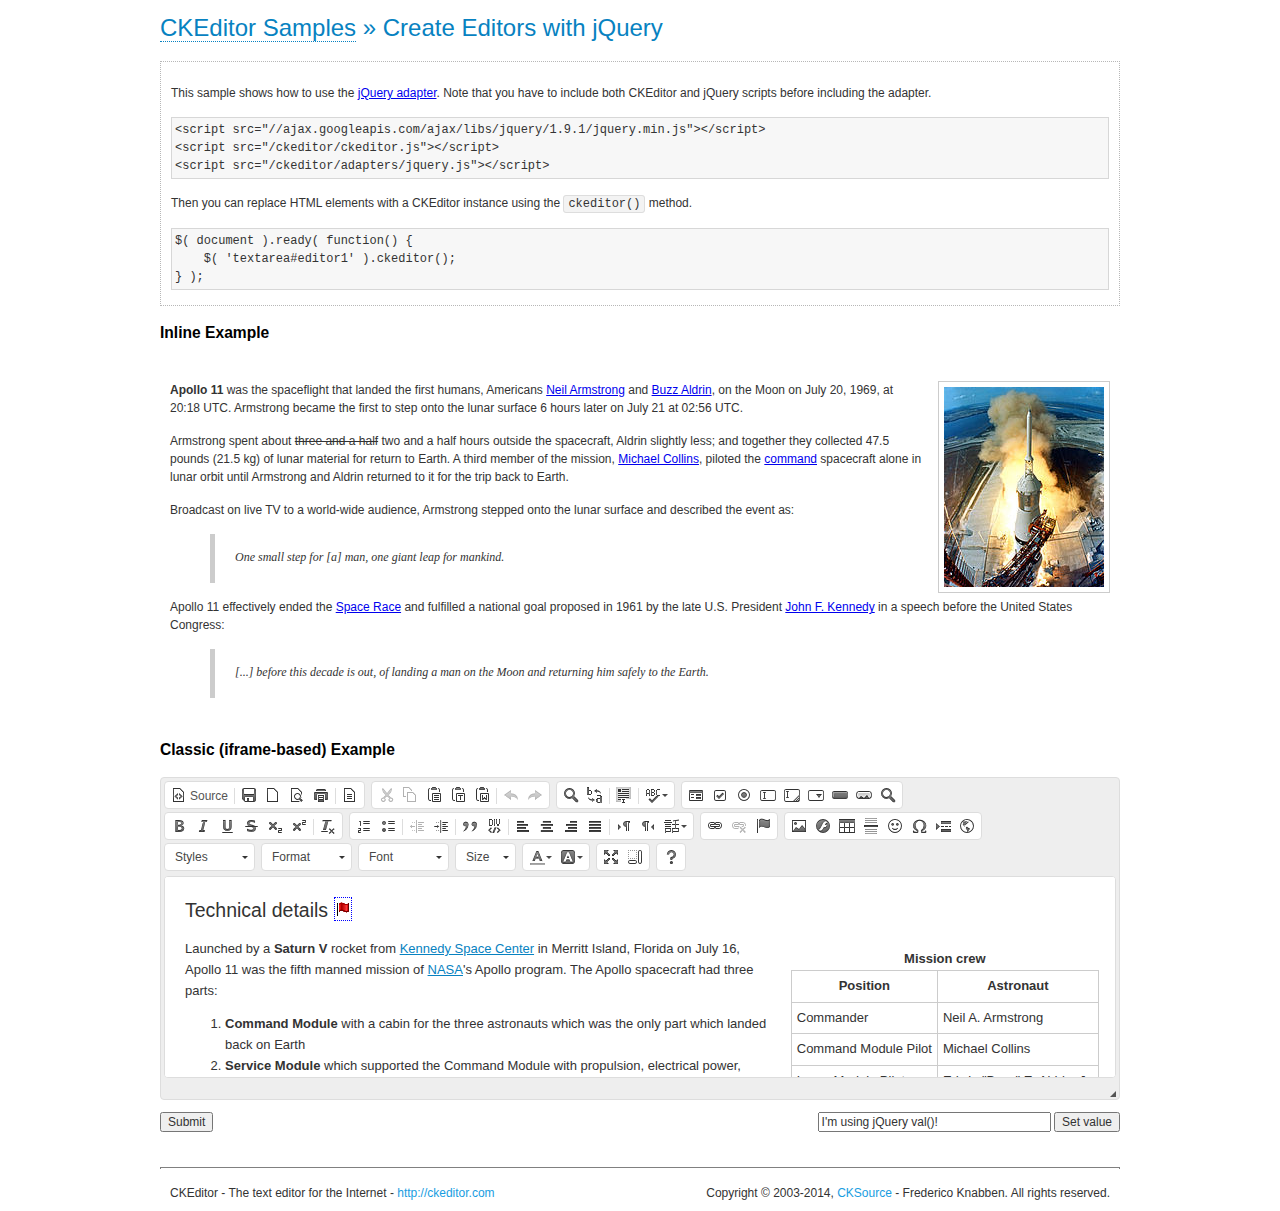
<file: js/ckeditor/samples/jquery.html>
<!DOCTYPE html>
<!--
Copyright (c) 2003-2014, CKSource - Frederico Knabben. All rights reserved.
For licensing, see LICENSE.md or http://ckeditor.com/license
-->
<html>
<head>
	<meta charset="utf-8">
	<title>jQuery Adapter &mdash; CKEditor Sample</title>
	<script src="http://code.jquery.com/jquery-1.11.0.min.js"></script>
	<script src="../ckeditor.js"></script>
	<script src="../adapters/jquery.js"></script>
	<link href="sample.css" rel="stylesheet">
	<style>

		#editable
		{
			padding: 10px;
			float: left;
		}

	</style>
	<script>

		CKEDITOR.disableAutoInline = true;

		$( document ).ready( function() {
			$( '#editor1' ).ckeditor(); // Use CKEDITOR.replace() if element is <textarea>.
			$( '#editable' ).ckeditor(); // Use CKEDITOR.inline().
		} );

		function setValue() {
			$( '#editor1' ).val( $( 'input#val' ).val() );
		}

	</script>
</head>
<body>
	<h1 class="samples">
		<a href="index.html" id="a-test">CKEditor Samples</a> &raquo; Create Editors with jQuery
	</h1>
	<form action="sample_posteddata.php" method="post">
		<div class="description">
			<p>
				This sample shows how to use the <a href="http://docs.ckeditor.com/#!/guide/dev_jquery">jQuery adapter</a>.
				Note that you have to include both CKEditor and jQuery scripts before including the adapter.
			</p>

<pre class="samples">
&lt;script src="//ajax.googleapis.com/ajax/libs/jquery/1.9.1/jquery.min.js"&gt;&lt;/script&gt;
&lt;script src="/ckeditor/ckeditor.js"&gt;&lt;/script&gt;
&lt;script src="/ckeditor/adapters/jquery.js"&gt;&lt;/script&gt;
</pre>

			<p>Then you can replace HTML elements with a CKEditor instance using the <code>ckeditor()</code> method.</p>

<pre class="samples">
$( document ).ready( function() {
	$( 'textarea#editor1' ).ckeditor();
} );
</pre>
		</div>

		<h2 class="samples">Inline Example</h2>

		<div id="editable" contenteditable="true">
			<p><img alt="Saturn V carrying Apollo 11" class="right" src="assets/sample.jpg"/><b>Apollo 11</b> was the spaceflight that landed the first humans, Americans <a href="http://en.wikipedia.org/wiki/Neil_Armstrong" title="Neil Armstrong">Neil Armstrong</a> and <a href="http://en.wikipedia.org/wiki/Buzz_Aldrin" title="Buzz Aldrin">Buzz Aldrin</a>, on the Moon on July 20, 1969, at 20:18 UTC. Armstrong became the first to step onto the lunar surface 6 hours later on July 21 at 02:56 UTC.</p>
			<p>Armstrong spent about <s>three and a half</s> two and a half hours outside the spacecraft, Aldrin slightly less; and together they collected 47.5 pounds (21.5&nbsp;kg) of lunar material for return to Earth. A third member of the mission, <a href="http://en.wikipedia.org/wiki/Michael_Collins_(astronaut)" title="Michael Collins (astronaut)">Michael Collins</a>, piloted the <a href="http://en.wikipedia.org/wiki/Apollo_Command/Service_Module" title="Apollo Command/Service Module">command</a> spacecraft alone in lunar orbit until Armstrong and Aldrin returned to it for the trip back to Earth.
			<p>Broadcast on live TV to a world-wide audience, Armstrong stepped onto the lunar surface and described the event as:</p>
			<blockquote><p>One small step for [a] man, one giant leap for mankind.</p></blockquote> <p>Apollo 11 effectively ended the <a href="http://en.wikipedia.org/wiki/Space_Race" title="Space Race">Space Race</a> and fulfilled a national goal proposed in 1961 by the late U.S. President <a href="http://en.wikipedia.org/wiki/John_F._Kennedy" title="John F. Kennedy">John F. Kennedy</a> in a speech before the United States Congress:</p> <blockquote><p>[...] before this decade is out, of landing a man on the Moon and returning him safely to the Earth.</p></blockquote>
		</div>

		<br style="clear: both">

		<h2 class="samples">Classic (iframe-based) Example</h2>

		<textarea cols="80" id="editor1" name="editor1" rows="10">
			&lt;h2&gt;Technical details &lt;a id=&quot;tech-details&quot; name=&quot;tech-details&quot;&gt;&lt;/a&gt;&lt;/h2&gt; &lt;table align=&quot;right&quot; border=&quot;1&quot; bordercolor=&quot;#ccc&quot; cellpadding=&quot;5&quot; cellspacing=&quot;0&quot; style=&quot;border-collapse:collapse;margin:10px 0 10px 15px;&quot;&gt; &lt;caption&gt;&lt;strong&gt;Mission crew&lt;/strong&gt;&lt;/caption&gt; &lt;thead&gt; &lt;tr&gt; &lt;th scope=&quot;col&quot;&gt;Position&lt;/th&gt; &lt;th scope=&quot;col&quot;&gt;Astronaut&lt;/th&gt; &lt;/tr&gt; &lt;/thead&gt; &lt;tbody&gt; &lt;tr&gt; &lt;td&gt;Commander&lt;/td&gt; &lt;td&gt;Neil A. Armstrong&lt;/td&gt; &lt;/tr&gt; &lt;tr&gt; &lt;td&gt;Command Module Pilot&lt;/td&gt; &lt;td&gt;Michael Collins&lt;/td&gt; &lt;/tr&gt; &lt;tr&gt; &lt;td&gt;Lunar Module Pilot&lt;/td&gt; &lt;td&gt;Edwin &amp;quot;Buzz&amp;quot; E. Aldrin, Jr.&lt;/td&gt; &lt;/tr&gt; &lt;/tbody&gt; &lt;/table&gt; &lt;p&gt;Launched by a &lt;strong&gt;Saturn V&lt;/strong&gt; rocket from &lt;a href=&quot;http://en.wikipedia.org/wiki/Kennedy_Space_Center&quot; title=&quot;Kennedy Space Center&quot;&gt;Kennedy Space Center&lt;/a&gt; in Merritt Island, Florida on July 16, Apollo 11 was the fifth manned mission of &lt;a href=&quot;http://en.wikipedia.org/wiki/NASA&quot; title=&quot;NASA&quot;&gt;NASA&lt;/a&gt;&amp;#39;s Apollo program. The Apollo spacecraft had three parts:&lt;/p&gt; &lt;ol&gt; &lt;li&gt;&lt;strong&gt;Command Module&lt;/strong&gt; with a cabin for the three astronauts which was the only part which landed back on Earth&lt;/li&gt; &lt;li&gt;&lt;strong&gt;Service Module&lt;/strong&gt; which supported the Command Module with propulsion, electrical power, oxygen and water&lt;/li&gt; &lt;li&gt;&lt;strong&gt;Lunar Module&lt;/strong&gt; for landing on the Moon.&lt;/li&gt; &lt;/ol&gt; &lt;p&gt;After being sent to the Moon by the Saturn V&amp;#39;s upper stage, the astronauts separated the spacecraft from it and travelled for three days until they entered into lunar orbit. Armstrong and Aldrin then moved into the Lunar Module and landed in the &lt;a href=&quot;http://en.wikipedia.org/wiki/Mare_Tranquillitatis&quot; title=&quot;Mare Tranquillitatis&quot;&gt;Sea of Tranquility&lt;/a&gt;. They stayed a total of about 21 and a half hours on the lunar surface. After lifting off in the upper part of the Lunar Module and rejoining Collins in the Command Module, they returned to Earth and landed in the &lt;a href=&quot;http://en.wikipedia.org/wiki/Pacific_Ocean&quot; title=&quot;Pacific Ocean&quot;&gt;Pacific Ocean&lt;/a&gt; on July 24.&lt;/p&gt; &lt;hr/&gt; &lt;p style=&quot;text-align: right;&quot;&gt;&lt;small&gt;Source: &lt;a href=&quot;http://en.wikipedia.org/wiki/Apollo_11&quot;&gt;Wikipedia.org&lt;/a&gt;&lt;/small&gt;&lt;/p&gt;
		</textarea>

		<p style="overflow: hidden">
			<input style="float: left" type="submit" value="Submit">
			<span style="float: right">
				<input type="text" id="val" value="I'm using jQuery val()!" size="30">
				<input onclick="setValue();" type="button" value="Set value">
			</span>
		</p>
	</form>
	<div id="footer">
		<hr>
		<p>
			CKEditor - The text editor for the Internet - <a class="samples" href="http://ckeditor.com/">http://ckeditor.com</a>
		</p>
		<p id="copy">
			Copyright &copy; 2003-2014, <a class="samples" href="http://cksource.com/">CKSource</a> - Frederico
			Knabben. All rights reserved.
		</p>
	</div>
</body>
</html>
</file>
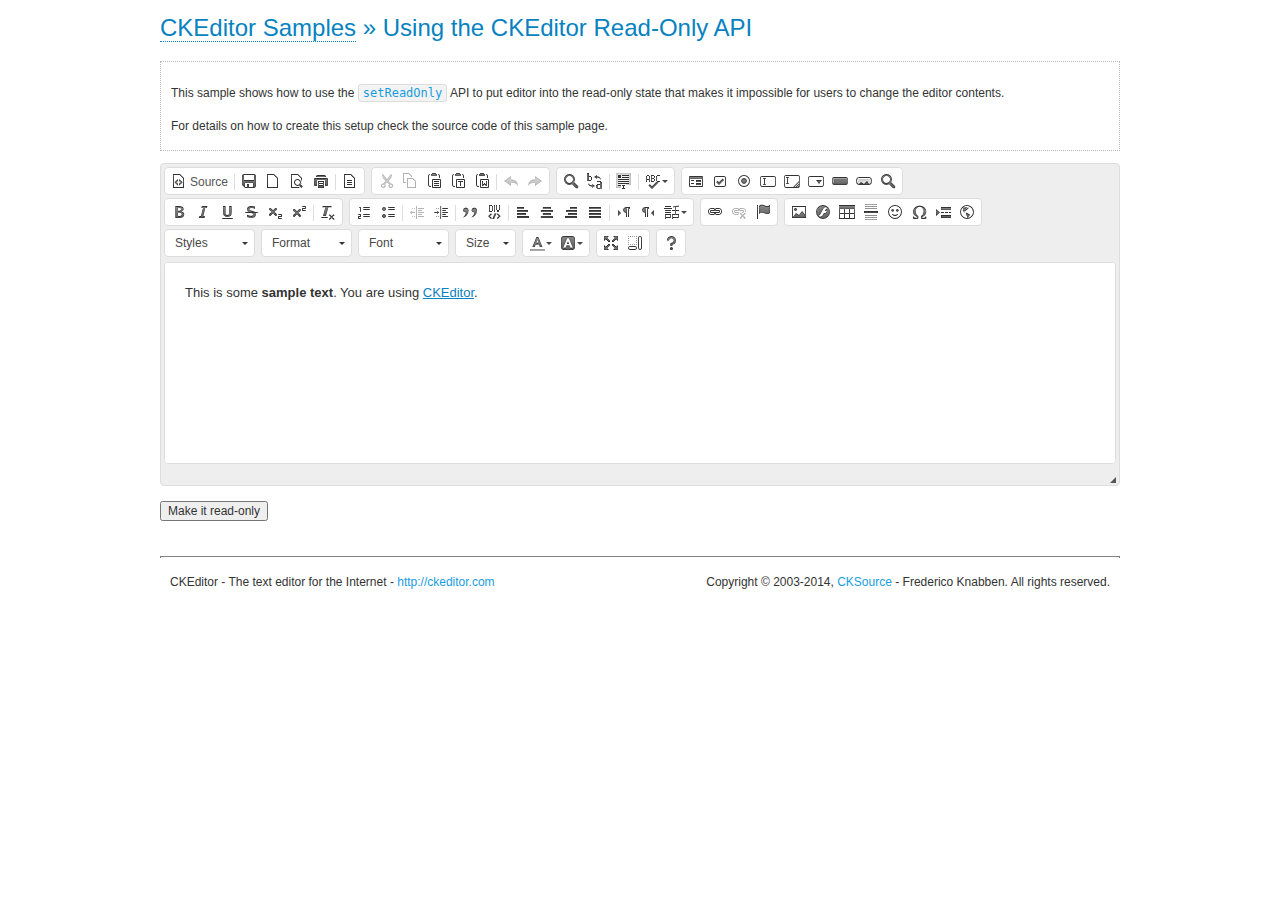
<file: js/ckeditor/samples/readonly.html>
<!DOCTYPE html>
<!--
Copyright (c) 2003-2014, CKSource - Frederico Knabben. All rights reserved.
For licensing, see LICENSE.md or http://ckeditor.com/license
-->
<html>
<head>
	<meta charset="utf-8">
	<title>Using the CKEditor Read-Only API &mdash; CKEditor Sample</title>
	<script src="../ckeditor.js"></script>
	<link rel="stylesheet" href="sample.css">
	<script>

		var editor;

		// The instanceReady event is fired, when an instance of CKEditor has finished
		// its initialization.
		CKEDITOR.on( 'instanceReady', function( ev ) {
			editor = ev.editor;

			// Show this "on" button.
			document.getElementById( 'readOnlyOn' ).style.display = '';

			// Event fired when the readOnly property changes.
			editor.on( 'readOnly', function() {
				document.getElementById( 'readOnlyOn' ).style.display = this.readOnly ? 'none' : '';
				document.getElementById( 'readOnlyOff' ).style.display = this.readOnly ? '' : 'none';
			});
		});

		function toggleReadOnly( isReadOnly ) {
			// Change the read-only state of the editor.
			// http://docs.ckeditor.com/#!/api/CKEDITOR.editor-method-setReadOnly
			editor.setReadOnly( isReadOnly );
		}

	</script>
</head>
<body>
	<h1 class="samples">
		<a href="index.html">CKEditor Samples</a> &raquo; Using the CKEditor Read-Only API
	</h1>
	<div class="description">
		<p>
			This sample shows how to use the
			<code><a class="samples" href="http://docs.ckeditor.com/#!/api/CKEDITOR.editor-method-setReadOnly">setReadOnly</a></code>
			API to put editor into the read-only state that makes it impossible for users to change the editor contents.
		</p>
		<p>
			For details on how to create this setup check the source code of this sample page.
		</p>
	</div>
	<form action="sample_posteddata.php" method="post">
		<p>
			<textarea class="ckeditor" id="editor1" name="editor1" cols="100" rows="10">&lt;p&gt;This is some &lt;strong&gt;sample text&lt;/strong&gt;. You are using &lt;a href="http://ckeditor.com/"&gt;CKEditor&lt;/a&gt;.&lt;/p&gt;</textarea>
		</p>
		<p>
			<input id="readOnlyOn" onclick="toggleReadOnly();" type="button" value="Make it read-only" style="display:none">
			<input id="readOnlyOff" onclick="toggleReadOnly( false );" type="button" value="Make it editable again" style="display:none">
		</p>
	</form>
	<div id="footer">
		<hr>
		<p>
			CKEditor - The text editor for the Internet - <a class="samples" href="http://ckeditor.com/">http://ckeditor.com</a>
		</p>
		<p id="copy">
			Copyright &copy; 2003-2014, <a class="samples" href="http://cksource.com/">CKSource</a> - Frederico
			Knabben. All rights reserved.
		</p>
	</div>
</body>
</html>
</file>
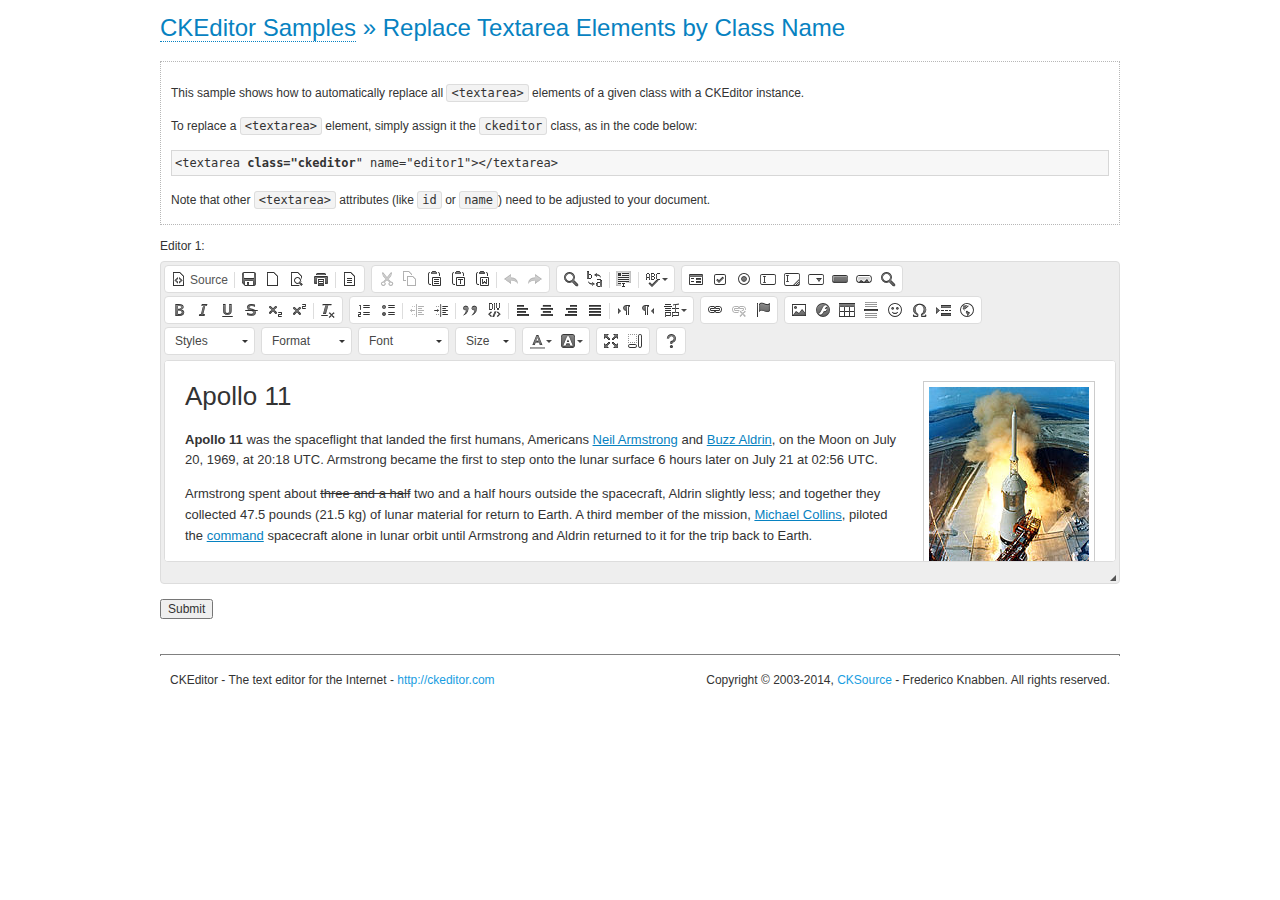
<file: js/ckeditor/samples/replacebyclass.html>
<!DOCTYPE html>
<!--
Copyright (c) 2003-2014, CKSource - Frederico Knabben. All rights reserved.
For licensing, see LICENSE.md or http://ckeditor.com/license
-->
<html>
<head>
	<meta charset="utf-8">
	<title>Replace Textareas by Class Name &mdash; CKEditor Sample</title>
	<script src="../ckeditor.js"></script>
	<link rel="stylesheet" href="sample.css">
</head>
<body>
	<h1 class="samples">
		<a href="index.html">CKEditor Samples</a> &raquo; Replace Textarea Elements by Class Name
	</h1>
	<div class="description">
		<p>
			This sample shows how to automatically replace all <code>&lt;textarea&gt;</code> elements
			of a given class with a CKEditor instance.
		</p>
		<p>
			To replace a <code>&lt;textarea&gt;</code> element, simply assign it the <code>ckeditor</code>
			class, as in the code below:
		</p>
<pre class="samples">
&lt;textarea <strong>class="ckeditor</strong>" name="editor1"&gt;&lt;/textarea&gt;
</pre>
		<p>
			Note that other <code>&lt;textarea&gt;</code> attributes (like <code>id</code> or <code>name</code>) need to be adjusted to your document.
		</p>
	</div>
	<form action="sample_posteddata.php" method="post">
		<p>
			<label for="editor1">
				Editor 1:
			</label>
			<textarea class="ckeditor" cols="80" id="editor1" name="editor1" rows="10">
				&lt;h1&gt;&lt;img alt=&quot;Saturn V carrying Apollo 11&quot; class=&quot;right&quot; src=&quot;assets/sample.jpg&quot;/&gt; Apollo 11&lt;/h1&gt; &lt;p&gt;&lt;b&gt;Apollo 11&lt;/b&gt; was the spaceflight that landed the first humans, Americans &lt;a href=&quot;http://en.wikipedia.org/wiki/Neil_Armstrong&quot; title=&quot;Neil Armstrong&quot;&gt;Neil Armstrong&lt;/a&gt; and &lt;a href=&quot;http://en.wikipedia.org/wiki/Buzz_Aldrin&quot; title=&quot;Buzz Aldrin&quot;&gt;Buzz Aldrin&lt;/a&gt;, on the Moon on July 20, 1969, at 20:18 UTC. Armstrong became the first to step onto the lunar surface 6 hours later on July 21 at 02:56 UTC.&lt;/p&gt; &lt;p&gt;Armstrong spent about &lt;s&gt;three and a half&lt;/s&gt; two and a half hours outside the spacecraft, Aldrin slightly less; and together they collected 47.5 pounds (21.5&amp;nbsp;kg) of lunar material for return to Earth. A third member of the mission, &lt;a href=&quot;http://en.wikipedia.org/wiki/Michael_Collins_(astronaut)&quot; title=&quot;Michael Collins (astronaut)&quot;&gt;Michael Collins&lt;/a&gt;, piloted the &lt;a href=&quot;http://en.wikipedia.org/wiki/Apollo_Command/Service_Module&quot; title=&quot;Apollo Command/Service Module&quot;&gt;command&lt;/a&gt; spacecraft alone in lunar orbit until Armstrong and Aldrin returned to it for the trip back to Earth.&lt;/p&gt; &lt;h2&gt;Broadcasting and &lt;em&gt;quotes&lt;/em&gt; &lt;a id=&quot;quotes&quot; name=&quot;quotes&quot;&gt;&lt;/a&gt;&lt;/h2&gt; &lt;p&gt;Broadcast on live TV to a world-wide audience, Armstrong stepped onto the lunar surface and described the event as:&lt;/p&gt; &lt;blockquote&gt;&lt;p&gt;One small step for [a] man, one giant leap for mankind.&lt;/p&gt;&lt;/blockquote&gt; &lt;p&gt;Apollo 11 effectively ended the &lt;a href=&quot;http://en.wikipedia.org/wiki/Space_Race&quot; title=&quot;Space Race&quot;&gt;Space Race&lt;/a&gt; and fulfilled a national goal proposed in 1961 by the late U.S. President &lt;a href=&quot;http://en.wikipedia.org/wiki/John_F._Kennedy&quot; title=&quot;John F. Kennedy&quot;&gt;John F. Kennedy&lt;/a&gt; in a speech before the United States Congress:&lt;/p&gt; &lt;blockquote&gt;&lt;p&gt;[...] before this decade is out, of landing a man on the Moon and returning him safely to the Earth.&lt;/p&gt;&lt;/blockquote&gt; &lt;h2&gt;Technical details &lt;a id=&quot;tech-details&quot; name=&quot;tech-details&quot;&gt;&lt;/a&gt;&lt;/h2&gt; &lt;table align=&quot;right&quot; border=&quot;1&quot; bordercolor=&quot;#ccc&quot; cellpadding=&quot;5&quot; cellspacing=&quot;0&quot; style=&quot;border-collapse:collapse;margin:10px 0 10px 15px;&quot;&gt; &lt;caption&gt;&lt;strong&gt;Mission crew&lt;/strong&gt;&lt;/caption&gt; &lt;thead&gt; &lt;tr&gt; &lt;th scope=&quot;col&quot;&gt;Position&lt;/th&gt; &lt;th scope=&quot;col&quot;&gt;Astronaut&lt;/th&gt; &lt;/tr&gt; &lt;/thead&gt; &lt;tbody&gt; &lt;tr&gt; &lt;td&gt;Commander&lt;/td&gt; &lt;td&gt;Neil A. Armstrong&lt;/td&gt; &lt;/tr&gt; &lt;tr&gt; &lt;td&gt;Command Module Pilot&lt;/td&gt; &lt;td&gt;Michael Collins&lt;/td&gt; &lt;/tr&gt; &lt;tr&gt; &lt;td&gt;Lunar Module Pilot&lt;/td&gt; &lt;td&gt;Edwin &amp;quot;Buzz&amp;quot; E. Aldrin, Jr.&lt;/td&gt; &lt;/tr&gt; &lt;/tbody&gt; &lt;/table&gt; &lt;p&gt;Launched by a &lt;strong&gt;Saturn V&lt;/strong&gt; rocket from &lt;a href=&quot;http://en.wikipedia.org/wiki/Kennedy_Space_Center&quot; title=&quot;Kennedy Space Center&quot;&gt;Kennedy Space Center&lt;/a&gt; in Merritt Island, Florida on July 16, Apollo 11 was the fifth manned mission of &lt;a href=&quot;http://en.wikipedia.org/wiki/NASA&quot; title=&quot;NASA&quot;&gt;NASA&lt;/a&gt;&amp;#39;s Apollo program. The Apollo spacecraft had three parts:&lt;/p&gt; &lt;ol&gt; &lt;li&gt;&lt;strong&gt;Command Module&lt;/strong&gt; with a cabin for the three astronauts which was the only part which landed back on Earth&lt;/li&gt; &lt;li&gt;&lt;strong&gt;Service Module&lt;/strong&gt; which supported the Command Module with propulsion, electrical power, oxygen and water&lt;/li&gt; &lt;li&gt;&lt;strong&gt;Lunar Module&lt;/strong&gt; for landing on the Moon.&lt;/li&gt; &lt;/ol&gt; &lt;p&gt;After being sent to the Moon by the Saturn V&amp;#39;s upper stage, the astronauts separated the spacecraft from it and travelled for three days until they entered into lunar orbit. Armstrong and Aldrin then moved into the Lunar Module and landed in the &lt;a href=&quot;http://en.wikipedia.org/wiki/Mare_Tranquillitatis&quot; title=&quot;Mare Tranquillitatis&quot;&gt;Sea of Tranquility&lt;/a&gt;. They stayed a total of about 21 and a half hours on the lunar surface. After lifting off in the upper part of the Lunar Module and rejoining Collins in the Command Module, they returned to Earth and landed in the &lt;a href=&quot;http://en.wikipedia.org/wiki/Pacific_Ocean&quot; title=&quot;Pacific Ocean&quot;&gt;Pacific Ocean&lt;/a&gt; on July 24.&lt;/p&gt; &lt;hr/&gt; &lt;p style=&quot;text-align: right;&quot;&gt;&lt;small&gt;Source: &lt;a href=&quot;http://en.wikipedia.org/wiki/Apollo_11&quot;&gt;Wikipedia.org&lt;/a&gt;&lt;/small&gt;&lt;/p&gt;
			</textarea>
		</p>
		<p>
			<input type="submit" value="Submit">
		</p>
	</form>
	<div id="footer">
		<hr>
		<p>
			CKEditor - The text editor for the Internet - <a class="samples" href="http://ckeditor.com/">http://ckeditor.com</a>
		</p>
		<p id="copy">
			Copyright &copy; 2003-2014, <a class="samples" href="http://cksource.com/">CKSource</a> - Frederico
			Knabben. All rights reserved.
		</p>
	</div>
</body>
</html>
</file>
<file: js/ckeditor/samples/sample.css>
/*
Copyright (c) 2003-2014, CKSource - Frederico Knabben. All rights reserved.
For licensing, see LICENSE.md or http://ckeditor.com/license
*/

html, body, h1, h2, h3, h4, h5, h6, div, span, blockquote, p, address, form, fieldset, img, ul, ol, dl, dt, dd, li, hr, table, td, th, strong, em, sup, sub, dfn, ins, del, q, cite, var, samp, code, kbd, tt, pre
{
	line-height: 1.5;
}

body
{
	padding: 10px 30px;
}

input, textarea, select, option, optgroup, button, td, th
{
	font-size: 100%;
}

pre
{
	-moz-tab-size: 4;
	-o-tab-size: 4;
	-webkit-tab-size: 4;
	tab-size: 4;
}

pre, code, kbd, samp, tt
{
	font-family: monospace,monospace;
	font-size: 1em;
}

body {
	width: 960px;
	margin: 0 auto;
}

code
{
	background: #f3f3f3;
	border: 1px solid #ddd;
	padding: 1px 4px;

	-moz-border-radius: 3px;
	-webkit-border-radius: 3px;
	border-radius: 3px;
}

abbr
{
	border-bottom: 1px dotted #555;
	cursor: pointer;
}

.new, .beta
{
	text-transform: uppercase;
	font-size: 10px;
	font-weight: bold;
	padding: 1px 4px;
	margin: 0 0 0 5px;
	color: #fff;
	float: right;

	-moz-border-radius: 3px;
	-webkit-border-radius: 3px;
	border-radius: 3px;
}

.new
{
	background: #FF7E00;
	border: 1px solid #DA8028;
	text-shadow: 0 1px 0 #C97626;

	-moz-box-shadow: 0 2px 3px 0 #FFA54E inset;
	-webkit-box-shadow: 0 2px 3px 0 #FFA54E inset;
	box-shadow: 0 2px 3px 0 #FFA54E inset;
}

.beta
{
	background: #18C0DF;
	border: 1px solid #19AAD8;
	text-shadow: 0 1px 0 #048CAD;
	font-style: italic;

	-moz-box-shadow: 0 2px 3px 0 #50D4FD inset;
	-webkit-box-shadow: 0 2px 3px 0 #50D4FD inset;
	box-shadow: 0 2px 3px 0 #50D4FD inset;
}

h1.samples
{
	color: #0782C1;
	font-size: 200%;
	font-weight: normal;
	margin: 0;
	padding: 0;
}

h1.samples a
{
	color: #0782C1;
	text-decoration: none;
	border-bottom: 1px dotted #0782C1;
}

.samples a:hover
{
	border-bottom: 1px dotted #0782C1;
}

h2.samples
{
	color: #000000;
	font-size: 130%;
	margin: 15px 0 0 0;
	padding: 0;
}

p, blockquote, address, form, pre, dl, h1.samples, h2.samples
{
	margin-bottom: 15px;
}

ul.samples
{
	margin-bottom: 15px;
}

.clear
{
	clear: both;
}

fieldset
{
	margin: 0;
	padding: 10px;
}

body, input, textarea
{
	color: #333333;
	font-family: Arial, Helvetica, sans-serif;
}

body
{
	font-size: 75%;
}

a.samples
{
	color: #189DE1;
	text-decoration: none;
}

form
{
	margin: 0;
	padding: 0;
}

pre.samples
{
	background-color: #F7F7F7;
	border: 1px solid #D7D7D7;
	overflow: auto;
	padding: 0.25em;
	white-space: pre-wrap; /* CSS 2.1 */
	word-wrap: break-word; /* IE7 */
}

#footer
{
	clear: both;
	padding-top: 10px;
}

#footer hr
{
	margin: 10px 0 15px 0;
	height: 1px;
	border: solid 1px gray;
	border-bottom: none;
}

#footer p
{
	margin: 0 10px 10px 10px;
	float: left;
}

#footer #copy
{
	float: right;
}

#outputSample
{
	width: 100%;
	table-layout: fixed;
}

#outputSample thead th
{
	color: #dddddd;
	background-color: #999999;
	padding: 4px;
	white-space: nowrap;
}

#outputSample tbody th
{
	vertical-align: top;
	text-align: left;
}

#outputSample pre
{
	margin: 0;
	padding: 0;
}

.description
{
	border: 1px dotted #B7B7B7;
	margin-bottom: 10px;
	padding: 10px 10px 0;
	overflow: hidden;
}

label
{
	display: block;
	margin-bottom: 6px;
}

/**
 *	CKEditor editables are automatically set with the "cke_editable" class
 *	plus cke_editable_(inline|themed) depending on the editor type.
 */

/* Style a bit the inline editables. */
.cke_editable.cke_editable_inline
{
	cursor: pointer;
}

/* Once an editable element gets focused, the "cke_focus" class is
   added to it, so we can style it differently. */
.cke_editable.cke_editable_inline.cke_focus
{
	box-shadow: inset 0px 0px 20px 3px #ddd, inset 0 0 1px #000;
	outline: none;
	background: #eee;
	cursor: text;
}

/* Avoid pre-formatted overflows inline editable. */
.cke_editable_inline pre
{
	white-space: pre-wrap;
	word-wrap: break-word;
}

/**
 *	Samples index styles.
 */

.twoColumns,
.twoColumnsLeft,
.twoColumnsRight
{
	overflow: hidden;
}

.twoColumnsLeft,
.twoColumnsRight
{
	width: 45%;
}

.twoColumnsLeft
{
	float: left;
}

.twoColumnsRight
{
	float: right;
}

dl.samples
{
	padding: 0 0 0 40px;
}
dl.samples > dt
{
	display: list-item;
	list-style-type: disc;
	list-style-position: outside;
	margin: 0 0 3px;
}
dl.samples > dd
{
	margin: 0 0 3px;
}
.warning
{
	color: #ff0000;
	background-color: #FFCCBA;
	border: 2px dotted #ff0000;
	padding: 15px 10px;
	margin: 10px 0;
}

/* Used on inline samples */

blockquote
{
	font-style: italic;
	font-family: Georgia, Times, "Times New Roman", serif;
	padding: 2px 0;
	border-style: solid;
	border-color: #ccc;
	border-width: 0;
}

.cke_contents_ltr blockquote
{
	padding-left: 20px;
	padding-right: 8px;
	border-left-width: 5px;
}

.cke_contents_rtl blockquote
{
	padding-left: 8px;
	padding-right: 20px;
	border-right-width: 5px;
}

img.right {
	border: 1px solid #ccc;
	float: right;
	margin-left: 15px;
	padding: 5px;
}

img.left {
	border: 1px solid #ccc;
	float: left;
	margin-right: 15px;
	padding: 5px;
}

.marker
{
	background-color: Yellow;
}
</file>
<file: assets/css/icons.min.css>
/*-------------- material-design-iconic-font.min.css ----------------*/

@font-face{font-family:Material-Design-Iconic-Font;src:url(../fonts/Material-Design-Iconic-Font.woff2?v=2.2.0) format('woff2'),url(../fonts/Material-Design-Iconic-Font.woff?v=2.2.0) format('woff'),url(../fonts/Material-Design-Iconic-Font.ttf?v=2.2.0) format('truetype')}.zmdi{display:inline-block;font:normal normal normal 14px/1 'Material-Design-Iconic-Font';font-size:inherit;text-rendering:auto;-webkit-font-smoothing:antialiased;-moz-osx-font-smoothing:grayscale}.zmdi-hc-lg{font-size:1.33333333em;line-height:.75em;vertical-align:-15%}.zmdi-hc-2x{font-size:2em}.zmdi-hc-3x{font-size:3em}.zmdi-hc-4x{font-size:4em}.zmdi-hc-5x{font-size:5em}.zmdi-hc-fw{width:1.28571429em;text-align:center}.zmdi-hc-ul{padding-left:0;margin-left:2.14285714em;list-style-type:none}.zmdi-hc-ul>li{position:relative}.zmdi-hc-li{position:absolute;left:-2.14285714em;width:2.14285714em;top:.14285714em;text-align:center}.zmdi-hc-li.zmdi-hc-lg{left:-1.85714286em}.zmdi-hc-border{padding:.1em .25em;border:solid .1em #9e9e9e;border-radius:2px}.zmdi-hc-border-circle{padding:.1em .25em;border:solid .1em #9e9e9e;border-radius:50%}.zmdi.pull-left{float:left;margin-right:.15em}.zmdi.pull-right{float:right;margin-left:.15em}.zmdi-hc-spin{-webkit-animation:zmdi-spin 1.5s infinite linear;animation:zmdi-spin 1.5s infinite linear}.zmdi-hc-spin-reverse{-webkit-animation:zmdi-spin-reverse 1.5s infinite linear;animation:zmdi-spin-reverse 1.5s infinite linear}@-webkit-keyframes zmdi-spin{0%{-webkit-transform:rotate(0deg);transform:rotate(0deg)}100%{-webkit-transform:rotate(359deg);transform:rotate(359deg)}}@keyframes zmdi-spin{0%{-webkit-transform:rotate(0deg);transform:rotate(0deg)}100%{-webkit-transform:rotate(359deg);transform:rotate(359deg)}}@-webkit-keyframes zmdi-spin-reverse{0%{-webkit-transform:rotate(0deg);transform:rotate(0deg)}100%{-webkit-transform:rotate(-359deg);transform:rotate(-359deg)}}@keyframes zmdi-spin-reverse{0%{-webkit-transform:rotate(0deg);transform:rotate(0deg)}100%{-webkit-transform:rotate(-359deg);transform:rotate(-359deg)}}.zmdi-hc-rotate-90{-webkit-transform:rotate(90deg);-ms-transform:rotate(90deg);transform:rotate(90deg)}.zmdi-hc-rotate-180{-webkit-transform:rotate(180deg);-ms-transform:rotate(180deg);transform:rotate(180deg)}.zmdi-hc-rotate-270{-webkit-transform:rotate(270deg);-ms-transform:rotate(270deg);transform:rotate(270deg)}.zmdi-hc-flip-horizontal{-webkit-transform:scale(-1,1);-ms-transform:scale(-1,1);transform:scale(-1,1)}.zmdi-hc-flip-vertical{-webkit-transform:scale(1,-1);-ms-transform:scale(1,-1);transform:scale(1,-1)}.zmdi-hc-stack{position:relative;display:inline-block;width:2em;height:2em;line-height:2em;vertical-align:middle}.zmdi-hc-stack-1x,.zmdi-hc-stack-2x{position:absolute;left:0;width:100%;text-align:center}.zmdi-hc-stack-1x{line-height:inherit}.zmdi-hc-stack-2x{font-size:2em}.zmdi-hc-inverse{color:#fff}.zmdi-3d-rotation:before{content:'\f101'}.zmdi-airplane-off:before{content:'\f102'}.zmdi-airplane:before{content:'\f103'}.zmdi-album:before{content:'\f104'}.zmdi-archive:before{content:'\f105'}.zmdi-assignment-account:before{content:'\f106'}.zmdi-assignment-alert:before{content:'\f107'}.zmdi-assignment-check:before{content:'\f108'}.zmdi-assignment-o:before{content:'\f109'}.zmdi-assignment-return:before{content:'\f10a'}.zmdi-assignment-returned:before{content:'\f10b'}.zmdi-assignment:before{content:'\f10c'}.zmdi-attachment-alt:before{content:'\f10d'}.zmdi-attachment:before{content:'\f10e'}.zmdi-audio:before{content:'\f10f'}.zmdi-badge-check:before{content:'\f110'}.zmdi-balance-wallet:before{content:'\f111'}.zmdi-balance:before{content:'\f112'}.zmdi-battery-alert:before{content:'\f113'}.zmdi-battery-flash:before{content:'\f114'}.zmdi-battery-unknown:before{content:'\f115'}.zmdi-battery:before{content:'\f116'}.zmdi-bike:before{content:'\f117'}.zmdi-block-alt:before{content:'\f118'}.zmdi-block:before{content:'\f119'}.zmdi-boat:before{content:'\f11a'}.zmdi-book-image:before{content:'\f11b'}.zmdi-book:before{content:'\f11c'}.zmdi-bookmark-outline:before{content:'\f11d'}.zmdi-bookmark:before{content:'\f11e'}.zmdi-brush:before{content:'\f11f'}.zmdi-bug:before{content:'\f120'}.zmdi-bus:before{content:'\f121'}.zmdi-cake:before{content:'\f122'}.zmdi-car-taxi:before{content:'\f123'}.zmdi-car-wash:before{content:'\f124'}.zmdi-car:before{content:'\f125'}.zmdi-card-giftcard:before{content:'\f126'}.zmdi-card-membership:before{content:'\f127'}.zmdi-card-travel:before{content:'\f128'}.zmdi-card:before{content:'\f129'}.zmdi-case-check:before{content:'\f12a'}.zmdi-case-download:before{content:'\f12b'}.zmdi-case-play:before{content:'\f12c'}.zmdi-case:before{content:'\f12d'}.zmdi-cast-connected:before{content:'\f12e'}.zmdi-cast:before{content:'\f12f'}.zmdi-chart-donut:before{content:'\f130'}.zmdi-chart:before{content:'\f131'}.zmdi-city-alt:before{content:'\f132'}.zmdi-city:before{content:'\f133'}.zmdi-close-circle-o:before{content:'\f134'}.zmdi-close-circle:before{content:'\f135'}.zmdi-close:before{content:'\f136'}.zmdi-cocktail:before{content:'\f137'}.zmdi-code-setting:before{content:'\f138'}.zmdi-code-smartphone:before{content:'\f139'}.zmdi-code:before{content:'\f13a'}.zmdi-coffee:before{content:'\f13b'}.zmdi-collection-bookmark:before{content:'\f13c'}.zmdi-collection-case-play:before{content:'\f13d'}.zmdi-collection-folder-image:before{content:'\f13e'}.zmdi-collection-image-o:before{content:'\f13f'}.zmdi-collection-image:before{content:'\f140'}.zmdi-collection-item-1:before{content:'\f141'}.zmdi-collection-item-2:before{content:'\f142'}.zmdi-collection-item-3:before{content:'\f143'}.zmdi-collection-item-4:before{content:'\f144'}.zmdi-collection-item-5:before{content:'\f145'}.zmdi-collection-item-6:before{content:'\f146'}.zmdi-collection-item-7:before{content:'\f147'}.zmdi-collection-item-8:before{content:'\f148'}.zmdi-collection-item-9-plus:before{content:'\f149'}.zmdi-collection-item-9:before{content:'\f14a'}.zmdi-collection-item:before{content:'\f14b'}.zmdi-collection-music:before{content:'\f14c'}.zmdi-collection-pdf:before{content:'\f14d'}.zmdi-collection-plus:before{content:'\f14e'}.zmdi-collection-speaker:before{content:'\f14f'}.zmdi-collection-text:before{content:'\f150'}.zmdi-collection-video:before{content:'\f151'}.zmdi-compass:before{content:'\f152'}.zmdi-cutlery:before{content:'\f153'}.zmdi-delete:before{content:'\f154'}.zmdi-dialpad:before{content:'\f155'}.zmdi-dns:before{content:'\f156'}.zmdi-drink:before{content:'\f157'}.zmdi-edit:before{content:'\f158'}.zmdi-email-open:before{content:'\f159'}.zmdi-email:before{content:'\f15a'}.zmdi-eye-off:before{content:'\f15b'}.zmdi-eye:before{content:'\f15c'}.zmdi-eyedropper:before{content:'\f15d'}.zmdi-favorite-outline:before{content:'\f15e'}.zmdi-favorite:before{content:'\f15f'}.zmdi-filter-list:before{content:'\f160'}.zmdi-fire:before{content:'\f161'}.zmdi-flag:before{content:'\f162'}.zmdi-flare:before{content:'\f163'}.zmdi-flash-auto:before{content:'\f164'}.zmdi-flash-off:before{content:'\f165'}.zmdi-flash:before{content:'\f166'}.zmdi-flip:before{content:'\f167'}.zmdi-flower-alt:before{content:'\f168'}.zmdi-flower:before{content:'\f169'}.zmdi-font:before{content:'\f16a'}.zmdi-fullscreen-alt:before{content:'\f16b'}.zmdi-fullscreen-exit:before{content:'\f16c'}.zmdi-fullscreen:before{content:'\f16d'}.zmdi-functions:before{content:'\f16e'}.zmdi-gas-station:before{content:'\f16f'}.zmdi-gesture:before{content:'\f170'}.zmdi-globe-alt:before{content:'\f171'}.zmdi-globe-lock:before{content:'\f172'}.zmdi-globe:before{content:'\f173'}.zmdi-graduation-cap:before{content:'\f174'}.zmdi-home:before{content:'\f175'}.zmdi-hospital-alt:before{content:'\f176'}.zmdi-hospital:before{content:'\f177'}.zmdi-hotel:before{content:'\f178'}.zmdi-hourglass-alt:before{content:'\f179'}.zmdi-hourglass-outline:before{content:'\f17a'}.zmdi-hourglass:before{content:'\f17b'}.zmdi-http:before{content:'\f17c'}.zmdi-image-alt:before{content:'\f17d'}.zmdi-image-o:before{content:'\f17e'}.zmdi-image:before{content:'\f17f'}.zmdi-inbox:before{content:'\f180'}.zmdi-invert-colors-off:before{content:'\f181'}.zmdi-invert-colors:before{content:'\f182'}.zmdi-key:before{content:'\f183'}.zmdi-label-alt-outline:before{content:'\f184'}.zmdi-label-alt:before{content:'\f185'}.zmdi-label-heart:before{content:'\f186'}.zmdi-label:before{content:'\f187'}.zmdi-labels:before{content:'\f188'}.zmdi-lamp:before{content:'\f189'}.zmdi-landscape:before{content:'\f18a'}.zmdi-layers-off:before{content:'\f18b'}.zmdi-layers:before{content:'\f18c'}.zmdi-library:before{content:'\f18d'}.zmdi-link:before{content:'\f18e'}.zmdi-lock-open:before{content:'\f18f'}.zmdi-lock-outline:before{content:'\f190'}.zmdi-lock:before{content:'\f191'}.zmdi-mail-reply-all:before{content:'\f192'}.zmdi-mail-reply:before{content:'\f193'}.zmdi-mail-send:before{content:'\f194'}.zmdi-mall:before{content:'\f195'}.zmdi-map:before{content:'\f196'}.zmdi-menu:before{content:'\f197'}.zmdi-money-box:before{content:'\f198'}.zmdi-money-off:before{content:'\f199'}.zmdi-money:before{content:'\f19a'}.zmdi-more-vert:before{content:'\f19b'}.zmdi-more:before{content:'\f19c'}.zmdi-movie-alt:before{content:'\f19d'}.zmdi-movie:before{content:'\f19e'}.zmdi-nature-people:before{content:'\f19f'}.zmdi-nature:before{content:'\f1a0'}.zmdi-navigation:before{content:'\f1a1'}.zmdi-open-in-browser:before{content:'\f1a2'}.zmdi-open-in-new:before{content:'\f1a3'}.zmdi-palette:before{content:'\f1a4'}.zmdi-parking:before{content:'\f1a5'}.zmdi-pin-account:before{content:'\f1a6'}.zmdi-pin-assistant:before{content:'\f1a7'}.zmdi-pin-drop:before{content:'\f1a8'}.zmdi-pin-help:before{content:'\f1a9'}.zmdi-pin-off:before{content:'\f1aa'}.zmdi-pin:before{content:'\f1ab'}.zmdi-pizza:before{content:'\f1ac'}.zmdi-plaster:before{content:'\f1ad'}.zmdi-power-setting:before{content:'\f1ae'}.zmdi-power:before{content:'\f1af'}.zmdi-print:before{content:'\f1b0'}.zmdi-puzzle-piece:before{content:'\f1b1'}.zmdi-quote:before{content:'\f1b2'}.zmdi-railway:before{content:'\f1b3'}.zmdi-receipt:before{content:'\f1b4'}.zmdi-refresh-alt:before{content:'\f1b5'}.zmdi-refresh-sync-alert:before{content:'\f1b6'}.zmdi-refresh-sync-off:before{content:'\f1b7'}.zmdi-refresh-sync:before{content:'\f1b8'}.zmdi-refresh:before{content:'\f1b9'}.zmdi-roller:before{content:'\f1ba'}.zmdi-ruler:before{content:'\f1bb'}.zmdi-scissors:before{content:'\f1bc'}.zmdi-screen-rotation-lock:before{content:'\f1bd'}.zmdi-screen-rotation:before{content:'\f1be'}.zmdi-search-for:before{content:'\f1bf'}.zmdi-search-in-file:before{content:'\f1c0'}.zmdi-search-in-page:before{content:'\f1c1'}.zmdi-search-replace:before{content:'\f1c2'}.zmdi-search:before{content:'\f1c3'}.zmdi-seat:before{content:'\f1c4'}.zmdi-settings-square:before{content:'\f1c5'}.zmdi-settings:before{content:'\f1c6'}.zmdi-shield-check:before{content:'\f1c7'}.zmdi-shield-security:before{content:'\f1c8'}.zmdi-shopping-basket:before{content:'\f1c9'}.zmdi-shopping-cart-plus:before{content:'\f1ca'}.zmdi-shopping-cart:before{content:'\f1cb'}.zmdi-sign-in:before{content:'\f1cc'}.zmdi-sort-amount-asc:before{content:'\f1cd'}.zmdi-sort-amount-desc:before{content:'\f1ce'}.zmdi-sort-asc:before{content:'\f1cf'}.zmdi-sort-desc:before{content:'\f1d0'}.zmdi-spellcheck:before{content:'\f1d1'}.zmdi-storage:before{content:'\f1d2'}.zmdi-store-24:before{content:'\f1d3'}.zmdi-store:before{content:'\f1d4'}.zmdi-subway:before{content:'\f1d5'}.zmdi-sun:before{content:'\f1d6'}.zmdi-tab-unselected:before{content:'\f1d7'}.zmdi-tab:before{content:'\f1d8'}.zmdi-tag-close:before{content:'\f1d9'}.zmdi-tag-more:before{content:'\f1da'}.zmdi-tag:before{content:'\f1db'}.zmdi-thumb-down:before{content:'\f1dc'}.zmdi-thumb-up-down:before{content:'\f1dd'}.zmdi-thumb-up:before{content:'\f1de'}.zmdi-ticket-star:before{content:'\f1df'}.zmdi-toll:before{content:'\f1e0'}.zmdi-toys:before{content:'\f1e1'}.zmdi-traffic:before{content:'\f1e2'}.zmdi-translate:before{content:'\f1e3'}.zmdi-triangle-down:before{content:'\f1e4'}.zmdi-triangle-up:before{content:'\f1e5'}.zmdi-truck:before{content:'\f1e6'}.zmdi-turning-sign:before{content:'\f1e7'}.zmdi-wallpaper:before{content:'\f1e8'}.zmdi-washing-machine:before{content:'\f1e9'}.zmdi-window-maximize:before{content:'\f1ea'}.zmdi-window-minimize:before{content:'\f1eb'}.zmdi-window-restore:before{content:'\f1ec'}.zmdi-wrench:before{content:'\f1ed'}.zmdi-zoom-in:before{content:'\f1ee'}.zmdi-zoom-out:before{content:'\f1ef'}.zmdi-alert-circle-o:before{content:'\f1f0'}.zmdi-alert-circle:before{content:'\f1f1'}.zmdi-alert-octagon:before{content:'\f1f2'}.zmdi-alert-polygon:before{content:'\f1f3'}.zmdi-alert-triangle:before{content:'\f1f4'}.zmdi-help-outline:before{content:'\f1f5'}.zmdi-help:before{content:'\f1f6'}.zmdi-info-outline:before{content:'\f1f7'}.zmdi-info:before{content:'\f1f8'}.zmdi-notifications-active:before{content:'\f1f9'}.zmdi-notifications-add:before{content:'\f1fa'}.zmdi-notifications-none:before{content:'\f1fb'}.zmdi-notifications-off:before{content:'\f1fc'}.zmdi-notifications-paused:before{content:'\f1fd'}.zmdi-notifications:before{content:'\f1fe'}.zmdi-account-add:before{content:'\f1ff'}.zmdi-account-box-mail:before{content:'\f200'}.zmdi-account-box-o:before{content:'\f201'}.zmdi-account-box-phone:before{content:'\f202'}.zmdi-account-box:before{content:'\f203'}.zmdi-account-calendar:before{content:'\f204'}.zmdi-account-circle:before{content:'\f205'}.zmdi-account-o:before{content:'\f206'}.zmdi-account:before{content:'\f207'}.zmdi-accounts-add:before{content:'\f208'}.zmdi-accounts-alt:before{content:'\f209'}.zmdi-accounts-list-alt:before{content:'\f20a'}.zmdi-accounts-list:before{content:'\f20b'}.zmdi-accounts-outline:before{content:'\f20c'}.zmdi-accounts:before{content:'\f20d'}.zmdi-face:before{content:'\f20e'}.zmdi-female:before{content:'\f20f'}.zmdi-male-alt:before{content:'\f210'}.zmdi-male-female:before{content:'\f211'}.zmdi-male:before{content:'\f212'}.zmdi-mood-bad:before{content:'\f213'}.zmdi-mood:before{content:'\f214'}.zmdi-run:before{content:'\f215'}.zmdi-walk:before{content:'\f216'}.zmdi-cloud-box:before{content:'\f217'}.zmdi-cloud-circle:before{content:'\f218'}.zmdi-cloud-done:before{content:'\f219'}.zmdi-cloud-download:before{content:'\f21a'}.zmdi-cloud-off:before{content:'\f21b'}.zmdi-cloud-outline-alt:before{content:'\f21c'}.zmdi-cloud-outline:before{content:'\f21d'}.zmdi-cloud-upload:before{content:'\f21e'}.zmdi-cloud:before{content:'\f21f'}.zmdi-download:before{content:'\f220'}.zmdi-file-plus:before{content:'\f221'}.zmdi-file-text:before{content:'\f222'}.zmdi-file:before{content:'\f223'}.zmdi-folder-outline:before{content:'\f224'}.zmdi-folder-person:before{content:'\f225'}.zmdi-folder-star-alt:before{content:'\f226'}.zmdi-folder-star:before{content:'\f227'}.zmdi-folder:before{content:'\f228'}.zmdi-gif:before{content:'\f229'}.zmdi-upload:before{content:'\f22a'}.zmdi-border-all:before{content:'\f22b'}.zmdi-border-bottom:before{content:'\f22c'}.zmdi-border-clear:before{content:'\f22d'}.zmdi-border-color:before{content:'\f22e'}.zmdi-border-horizontal:before{content:'\f22f'}.zmdi-border-inner:before{content:'\f230'}.zmdi-border-left:before{content:'\f231'}.zmdi-border-outer:before{content:'\f232'}.zmdi-border-right:before{content:'\f233'}.zmdi-border-style:before{content:'\f234'}.zmdi-border-top:before{content:'\f235'}.zmdi-border-vertical:before{content:'\f236'}.zmdi-copy:before{content:'\f237'}.zmdi-crop:before{content:'\f238'}.zmdi-format-align-center:before{content:'\f239'}.zmdi-format-align-justify:before{content:'\f23a'}.zmdi-format-align-left:before{content:'\f23b'}.zmdi-format-align-right:before{content:'\f23c'}.zmdi-format-bold:before{content:'\f23d'}.zmdi-format-clear-all:before{content:'\f23e'}.zmdi-format-clear:before{content:'\f23f'}.zmdi-format-color-fill:before{content:'\f240'}.zmdi-format-color-reset:before{content:'\f241'}.zmdi-format-color-text:before{content:'\f242'}.zmdi-format-indent-decrease:before{content:'\f243'}.zmdi-format-indent-increase:before{content:'\f244'}.zmdi-format-italic:before{content:'\f245'}.zmdi-format-line-spacing:before{content:'\f246'}.zmdi-format-list-bulleted:before{content:'\f247'}.zmdi-format-list-numbered:before{content:'\f248'}.zmdi-format-ltr:before{content:'\f249'}.zmdi-format-rtl:before{content:'\f24a'}.zmdi-format-size:before{content:'\f24b'}.zmdi-format-strikethrough-s:before{content:'\f24c'}.zmdi-format-strikethrough:before{content:'\f24d'}.zmdi-format-subject:before{content:'\f24e'}.zmdi-format-underlined:before{content:'\f24f'}.zmdi-format-valign-bottom:before{content:'\f250'}.zmdi-format-valign-center:before{content:'\f251'}.zmdi-format-valign-top:before{content:'\f252'}.zmdi-redo:before{content:'\f253'}.zmdi-select-all:before{content:'\f254'}.zmdi-space-bar:before{content:'\f255'}.zmdi-text-format:before{content:'\f256'}.zmdi-transform:before{content:'\f257'}.zmdi-undo:before{content:'\f258'}.zmdi-wrap-text:before{content:'\f259'}.zmdi-comment-alert:before{content:'\f25a'}.zmdi-comment-alt-text:before{content:'\f25b'}.zmdi-comment-alt:before{content:'\f25c'}.zmdi-comment-edit:before{content:'\f25d'}.zmdi-comment-image:before{content:'\f25e'}.zmdi-comment-list:before{content:'\f25f'}.zmdi-comment-more:before{content:'\f260'}.zmdi-comment-outline:before{content:'\f261'}.zmdi-comment-text-alt:before{content:'\f262'}.zmdi-comment-text:before{content:'\f263'}.zmdi-comment-video:before{content:'\f264'}.zmdi-comment:before{content:'\f265'}.zmdi-comments:before{content:'\f266'}.zmdi-check-all:before{content:'\f267'}.zmdi-check-circle-u:before{content:'\f268'}.zmdi-check-circle:before{content:'\f269'}.zmdi-check-square:before{content:'\f26a'}.zmdi-check:before{content:'\f26b'}.zmdi-circle-o:before{content:'\f26c'}.zmdi-circle:before{content:'\f26d'}.zmdi-dot-circle-alt:before{content:'\f26e'}.zmdi-dot-circle:before{content:'\f26f'}.zmdi-minus-circle-outline:before{content:'\f270'}.zmdi-minus-circle:before{content:'\f271'}.zmdi-minus-square:before{content:'\f272'}.zmdi-minus:before{content:'\f273'}.zmdi-plus-circle-o-duplicate:before{content:'\f274'}.zmdi-plus-circle-o:before{content:'\f275'}.zmdi-plus-circle:before{content:'\f276'}.zmdi-plus-square:before{content:'\f277'}.zmdi-plus:before{content:'\f278'}.zmdi-square-o:before{content:'\f279'}.zmdi-star-circle:before{content:'\f27a'}.zmdi-star-half:before{content:'\f27b'}.zmdi-star-outline:before{content:'\f27c'}.zmdi-star:before{content:'\f27d'}.zmdi-bluetooth-connected:before{content:'\f27e'}.zmdi-bluetooth-off:before{content:'\f27f'}.zmdi-bluetooth-search:before{content:'\f280'}.zmdi-bluetooth-setting:before{content:'\f281'}.zmdi-bluetooth:before{content:'\f282'}.zmdi-camera-add:before{content:'\f283'}.zmdi-camera-alt:before{content:'\f284'}.zmdi-camera-bw:before{content:'\f285'}.zmdi-camera-front:before{content:'\f286'}.zmdi-camera-mic:before{content:'\f287'}.zmdi-camera-party-mode:before{content:'\f288'}.zmdi-camera-rear:before{content:'\f289'}.zmdi-camera-roll:before{content:'\f28a'}.zmdi-camera-switch:before{content:'\f28b'}.zmdi-camera:before{content:'\f28c'}.zmdi-card-alert:before{content:'\f28d'}.zmdi-card-off:before{content:'\f28e'}.zmdi-card-sd:before{content:'\f28f'}.zmdi-card-sim:before{content:'\f290'}.zmdi-desktop-mac:before{content:'\f291'}.zmdi-desktop-windows:before{content:'\f292'}.zmdi-device-hub:before{content:'\f293'}.zmdi-devices-off:before{content:'\f294'}.zmdi-devices:before{content:'\f295'}.zmdi-dock:before{content:'\f296'}.zmdi-floppy:before{content:'\f297'}.zmdi-gamepad:before{content:'\f298'}.zmdi-gps-dot:before{content:'\f299'}.zmdi-gps-off:before{content:'\f29a'}.zmdi-gps:before{content:'\f29b'}.zmdi-headset-mic:before{content:'\f29c'}.zmdi-headset:before{content:'\f29d'}.zmdi-input-antenna:before{content:'\f29e'}.zmdi-input-composite:before{content:'\f29f'}.zmdi-input-hdmi:before{content:'\f2a0'}.zmdi-input-power:before{content:'\f2a1'}.zmdi-input-svideo:before{content:'\f2a2'}.zmdi-keyboard-hide:before{content:'\f2a3'}.zmdi-keyboard:before{content:'\f2a4'}.zmdi-laptop-chromebook:before{content:'\f2a5'}.zmdi-laptop-mac:before{content:'\f2a6'}.zmdi-laptop:before{content:'\f2a7'}.zmdi-mic-off:before{content:'\f2a8'}.zmdi-mic-outline:before{content:'\f2a9'}.zmdi-mic-setting:before{content:'\f2aa'}.zmdi-mic:before{content:'\f2ab'}.zmdi-mouse:before{content:'\f2ac'}.zmdi-network-alert:before{content:'\f2ad'}.zmdi-network-locked:before{content:'\f2ae'}.zmdi-network-off:before{content:'\f2af'}.zmdi-network-outline:before{content:'\f2b0'}.zmdi-network-setting:before{content:'\f2b1'}.zmdi-network:before{content:'\f2b2'}.zmdi-phone-bluetooth:before{content:'\f2b3'}.zmdi-phone-end:before{content:'\f2b4'}.zmdi-phone-forwarded:before{content:'\f2b5'}.zmdi-phone-in-talk:before{content:'\f2b6'}.zmdi-phone-locked:before{content:'\f2b7'}.zmdi-phone-missed:before{content:'\f2b8'}.zmdi-phone-msg:before{content:'\f2b9'}.zmdi-phone-paused:before{content:'\f2ba'}.zmdi-phone-ring:before{content:'\f2bb'}.zmdi-phone-setting:before{content:'\f2bc'}.zmdi-phone-sip:before{content:'\f2bd'}.zmdi-phone:before{content:'\f2be'}.zmdi-portable-wifi-changes:before{content:'\f2bf'}.zmdi-portable-wifi-off:before{content:'\f2c0'}.zmdi-portable-wifi:before{content:'\f2c1'}.zmdi-radio:before{content:'\f2c2'}.zmdi-reader:before{content:'\f2c3'}.zmdi-remote-control-alt:before{content:'\f2c4'}.zmdi-remote-control:before{content:'\f2c5'}.zmdi-router:before{content:'\f2c6'}.zmdi-scanner:before{content:'\f2c7'}.zmdi-smartphone-android:before{content:'\f2c8'}.zmdi-smartphone-download:before{content:'\f2c9'}.zmdi-smartphone-erase:before{content:'\f2ca'}.zmdi-smartphone-info:before{content:'\f2cb'}.zmdi-smartphone-iphone:before{content:'\f2cc'}.zmdi-smartphone-landscape-lock:before{content:'\f2cd'}.zmdi-smartphone-landscape:before{content:'\f2ce'}.zmdi-smartphone-lock:before{content:'\f2cf'}.zmdi-smartphone-portrait-lock:before{content:'\f2d0'}.zmdi-smartphone-ring:before{content:'\f2d1'}.zmdi-smartphone-setting:before{content:'\f2d2'}.zmdi-smartphone-setup:before{content:'\f2d3'}.zmdi-smartphone:before{content:'\f2d4'}.zmdi-speaker:before{content:'\f2d5'}.zmdi-tablet-android:before{content:'\f2d6'}.zmdi-tablet-mac:before{content:'\f2d7'}.zmdi-tablet:before{content:'\f2d8'}.zmdi-tv-alt-play:before{content:'\f2d9'}.zmdi-tv-list:before{content:'\f2da'}.zmdi-tv-play:before{content:'\f2db'}.zmdi-tv:before{content:'\f2dc'}.zmdi-usb:before{content:'\f2dd'}.zmdi-videocam-off:before{content:'\f2de'}.zmdi-videocam-switch:before{content:'\f2df'}.zmdi-videocam:before{content:'\f2e0'}.zmdi-watch:before{content:'\f2e1'}.zmdi-wifi-alt-2:before{content:'\f2e2'}.zmdi-wifi-alt:before{content:'\f2e3'}.zmdi-wifi-info:before{content:'\f2e4'}.zmdi-wifi-lock:before{content:'\f2e5'}.zmdi-wifi-off:before{content:'\f2e6'}.zmdi-wifi-outline:before{content:'\f2e7'}.zmdi-wifi:before{content:'\f2e8'}.zmdi-arrow-left-bottom:before{content:'\f2e9'}.zmdi-arrow-left:before{content:'\f2ea'}.zmdi-arrow-merge:before{content:'\f2eb'}.zmdi-arrow-missed:before{content:'\f2ec'}.zmdi-arrow-right-top:before{content:'\f2ed'}.zmdi-arrow-right:before{content:'\f2ee'}.zmdi-arrow-split:before{content:'\f2ef'}.zmdi-arrows:before{content:'\f2f0'}.zmdi-caret-down-circle:before{content:'\f2f1'}.zmdi-caret-down:before{content:'\f2f2'}.zmdi-caret-left-circle:before{content:'\f2f3'}.zmdi-caret-left:before{content:'\f2f4'}.zmdi-caret-right-circle:before{content:'\f2f5'}.zmdi-caret-right:before{content:'\f2f6'}.zmdi-caret-up-circle:before{content:'\f2f7'}.zmdi-caret-up:before{content:'\f2f8'}.zmdi-chevron-down:before{content:'\f2f9'}.zmdi-chevron-left:before{content:'\f2fa'}.zmdi-chevron-right:before{content:'\f2fb'}.zmdi-chevron-up:before{content:'\f2fc'}.zmdi-forward:before{content:'\f2fd'}.zmdi-long-arrow-down:before{content:'\f2fe'}.zmdi-long-arrow-left:before{content:'\f2ff'}.zmdi-long-arrow-return:before{content:'\f300'}.zmdi-long-arrow-right:before{content:'\f301'}.zmdi-long-arrow-tab:before{content:'\f302'}.zmdi-long-arrow-up:before{content:'\f303'}.zmdi-rotate-ccw:before{content:'\f304'}.zmdi-rotate-cw:before{content:'\f305'}.zmdi-rotate-left:before{content:'\f306'}.zmdi-rotate-right:before{content:'\f307'}.zmdi-square-down:before{content:'\f308'}.zmdi-square-right:before{content:'\f309'}.zmdi-swap-alt:before{content:'\f30a'}.zmdi-swap-vertical-circle:before{content:'\f30b'}.zmdi-swap-vertical:before{content:'\f30c'}.zmdi-swap:before{content:'\f30d'}.zmdi-trending-down:before{content:'\f30e'}.zmdi-trending-flat:before{content:'\f30f'}.zmdi-trending-up:before{content:'\f310'}.zmdi-unfold-less:before{content:'\f311'}.zmdi-unfold-more:before{content:'\f312'}.zmdi-apps:before{content:'\f313'}.zmdi-grid-off:before{content:'\f314'}.zmdi-grid:before{content:'\f315'}.zmdi-view-agenda:before{content:'\f316'}.zmdi-view-array:before{content:'\f317'}.zmdi-view-carousel:before{content:'\f318'}.zmdi-view-column:before{content:'\f319'}.zmdi-view-comfy:before{content:'\f31a'}.zmdi-view-compact:before{content:'\f31b'}.zmdi-view-dashboard:before{content:'\f31c'}.zmdi-view-day:before{content:'\f31d'}.zmdi-view-headline:before{content:'\f31e'}.zmdi-view-list-alt:before{content:'\f31f'}.zmdi-view-list:before{content:'\f320'}.zmdi-view-module:before{content:'\f321'}.zmdi-view-quilt:before{content:'\f322'}.zmdi-view-stream:before{content:'\f323'}.zmdi-view-subtitles:before{content:'\f324'}.zmdi-view-toc:before{content:'\f325'}.zmdi-view-web:before{content:'\f326'}.zmdi-view-week:before{content:'\f327'}.zmdi-widgets:before{content:'\f328'}.zmdi-alarm-check:before{content:'\f329'}.zmdi-alarm-off:before{content:'\f32a'}.zmdi-alarm-plus:before{content:'\f32b'}.zmdi-alarm-snooze:before{content:'\f32c'}.zmdi-alarm:before{content:'\f32d'}.zmdi-calendar-alt:before{content:'\f32e'}.zmdi-calendar-check:before{content:'\f32f'}.zmdi-calendar-close:before{content:'\f330'}.zmdi-calendar-note:before{content:'\f331'}.zmdi-calendar:before{content:'\f332'}.zmdi-time-countdown:before{content:'\f333'}.zmdi-time-interval:before{content:'\f334'}.zmdi-time-restore-setting:before{content:'\f335'}.zmdi-time-restore:before{content:'\f336'}.zmdi-time:before{content:'\f337'}.zmdi-timer-off:before{content:'\f338'}.zmdi-timer:before{content:'\f339'}.zmdi-android-alt:before{content:'\f33a'}.zmdi-android:before{content:'\f33b'}.zmdi-apple:before{content:'\f33c'}.zmdi-behance:before{content:'\f33d'}.zmdi-codepen:before{content:'\f33e'}.zmdi-dribbble:before{content:'\f33f'}.zmdi-dropbox:before{content:'\f340'}.zmdi-evernote:before{content:'\f341'}.zmdi-facebook-box:before{content:'\f342'}.zmdi-facebook:before{content:'\f343'}.zmdi-github-box:before{content:'\f344'}.zmdi-github:before{content:'\f345'}.zmdi-google-drive:before{content:'\f346'}.zmdi-google-earth:before{content:'\f347'}.zmdi-google-glass:before{content:'\f348'}.zmdi-google-maps:before{content:'\f349'}.zmdi-google-pages:before{content:'\f34a'}.zmdi-google-play:before{content:'\f34b'}.zmdi-google-plus-box:before{content:'\f34c'}.zmdi-google-plus:before{content:'\f34d'}.zmdi-google:before{content:'\f34e'}.zmdi-instagram:before{content:'\f34f'}.zmdi-language-css3:before{content:'\f350'}.zmdi-language-html5:before{content:'\f351'}.zmdi-language-javascript:before{content:'\f352'}.zmdi-language-python-alt:before{content:'\f353'}.zmdi-language-python:before{content:'\f354'}.zmdi-lastfm:before{content:'\f355'}.zmdi-linkedin-box:before{content:'\f356'}.zmdi-paypal:before{content:'\f357'}.zmdi-pinterest-box:before{content:'\f358'}.zmdi-pocket:before{content:'\f359'}.zmdi-polymer:before{content:'\f35a'}.zmdi-share:before{content:'\f35b'}.zmdi-stackoverflow:before{content:'\f35c'}.zmdi-steam-square:before{content:'\f35d'}.zmdi-steam:before{content:'\f35e'}.zmdi-twitter-box:before{content:'\f35f'}.zmdi-twitter:before{content:'\f360'}.zmdi-vk:before{content:'\f361'}.zmdi-wikipedia:before{content:'\f362'}.zmdi-windows:before{content:'\f363'}.zmdi-aspect-ratio-alt:before{content:'\f364'}.zmdi-aspect-ratio:before{content:'\f365'}.zmdi-blur-circular:before{content:'\f366'}.zmdi-blur-linear:before{content:'\f367'}.zmdi-blur-off:before{content:'\f368'}.zmdi-blur:before{content:'\f369'}.zmdi-brightness-2:before{content:'\f36a'}.zmdi-brightness-3:before{content:'\f36b'}.zmdi-brightness-4:before{content:'\f36c'}.zmdi-brightness-5:before{content:'\f36d'}.zmdi-brightness-6:before{content:'\f36e'}.zmdi-brightness-7:before{content:'\f36f'}.zmdi-brightness-auto:before{content:'\f370'}.zmdi-brightness-setting:before{content:'\f371'}.zmdi-broken-image:before{content:'\f372'}.zmdi-center-focus-strong:before{content:'\f373'}.zmdi-center-focus-weak:before{content:'\f374'}.zmdi-compare:before{content:'\f375'}.zmdi-crop-16-9:before{content:'\f376'}.zmdi-crop-3-2:before{content:'\f377'}.zmdi-crop-5-4:before{content:'\f378'}.zmdi-crop-7-5:before{content:'\f379'}.zmdi-crop-din:before{content:'\f37a'}.zmdi-crop-free:before{content:'\f37b'}.zmdi-crop-landscape:before{content:'\f37c'}.zmdi-crop-portrait:before{content:'\f37d'}.zmdi-crop-square:before{content:'\f37e'}.zmdi-exposure-alt:before{content:'\f37f'}.zmdi-exposure:before{content:'\f380'}.zmdi-filter-b-and-w:before{content:'\f381'}.zmdi-filter-center-focus:before{content:'\f382'}.zmdi-filter-frames:before{content:'\f383'}.zmdi-filter-tilt-shift:before{content:'\f384'}.zmdi-gradient:before{content:'\f385'}.zmdi-grain:before{content:'\f386'}.zmdi-graphic-eq:before{content:'\f387'}.zmdi-hdr-off:before{content:'\f388'}.zmdi-hdr-strong:before{content:'\f389'}.zmdi-hdr-weak:before{content:'\f38a'}.zmdi-hdr:before{content:'\f38b'}.zmdi-iridescent:before{content:'\f38c'}.zmdi-leak-off:before{content:'\f38d'}.zmdi-leak:before{content:'\f38e'}.zmdi-looks:before{content:'\f38f'}.zmdi-loupe:before{content:'\f390'}.zmdi-panorama-horizontal:before{content:'\f391'}.zmdi-panorama-vertical:before{content:'\f392'}.zmdi-panorama-wide-angle:before{content:'\f393'}.zmdi-photo-size-select-large:before{content:'\f394'}.zmdi-photo-size-select-small:before{content:'\f395'}.zmdi-picture-in-picture:before{content:'\f396'}.zmdi-slideshow:before{content:'\f397'}.zmdi-texture:before{content:'\f398'}.zmdi-tonality:before{content:'\f399'}.zmdi-vignette:before{content:'\f39a'}.zmdi-wb-auto:before{content:'\f39b'}.zmdi-eject-alt:before{content:'\f39c'}.zmdi-eject:before{content:'\f39d'}.zmdi-equalizer:before{content:'\f39e'}.zmdi-fast-forward:before{content:'\f39f'}.zmdi-fast-rewind:before{content:'\f3a0'}.zmdi-forward-10:before{content:'\f3a1'}.zmdi-forward-30:before{content:'\f3a2'}.zmdi-forward-5:before{content:'\f3a3'}.zmdi-hearing:before{content:'\f3a4'}.zmdi-pause-circle-outline:before{content:'\f3a5'}.zmdi-pause-circle:before{content:'\f3a6'}.zmdi-pause:before{content:'\f3a7'}.zmdi-play-circle-outline:before{content:'\f3a8'}.zmdi-play-circle:before{content:'\f3a9'}.zmdi-play:before{content:'\f3aa'}.zmdi-playlist-audio:before{content:'\f3ab'}.zmdi-playlist-plus:before{content:'\f3ac'}.zmdi-repeat-one:before{content:'\f3ad'}.zmdi-repeat:before{content:'\f3ae'}.zmdi-replay-10:before{content:'\f3af'}.zmdi-replay-30:before{content:'\f3b0'}.zmdi-replay-5:before{content:'\f3b1'}.zmdi-replay:before{content:'\f3b2'}.zmdi-shuffle:before{content:'\f3b3'}.zmdi-skip-next:before{content:'\f3b4'}.zmdi-skip-previous:before{content:'\f3b5'}.zmdi-stop:before{content:'\f3b6'}.zmdi-surround-sound:before{content:'\f3b7'}.zmdi-tune:before{content:'\f3b8'}.zmdi-volume-down:before{content:'\f3b9'}.zmdi-volume-mute:before{content:'\f3ba'}.zmdi-volume-off:before{content:'\f3bb'}.zmdi-volume-up:before{content:'\f3bc'}.zmdi-n-1-square:before{content:'\f3bd'}.zmdi-n-2-square:before{content:'\f3be'}.zmdi-n-3-square:before{content:'\f3bf'}.zmdi-n-4-square:before{content:'\f3c0'}.zmdi-n-5-square:before{content:'\f3c1'}.zmdi-n-6-square:before{content:'\f3c2'}.zmdi-neg-1:before{content:'\f3c3'}.zmdi-neg-2:before{content:'\f3c4'}.zmdi-plus-1:before{content:'\f3c5'}.zmdi-plus-2:before{content:'\f3c6'}.zmdi-sec-10:before{content:'\f3c7'}.zmdi-sec-3:before{content:'\f3c8'}.zmdi-zero:before{content:'\f3c9'}.zmdi-airline-seat-flat-angled:before{content:'\f3ca'}.zmdi-airline-seat-flat:before{content:'\f3cb'}.zmdi-airline-seat-individual-suite:before{content:'\f3cc'}.zmdi-airline-seat-legroom-extra:before{content:'\f3cd'}.zmdi-airline-seat-legroom-normal:before{content:'\f3ce'}.zmdi-airline-seat-legroom-reduced:before{content:'\f3cf'}.zmdi-airline-seat-recline-extra:before{content:'\f3d0'}.zmdi-airline-seat-recline-normal:before{content:'\f3d1'}.zmdi-airplay:before{content:'\f3d2'}.zmdi-closed-caption:before{content:'\f3d3'}.zmdi-confirmation-number:before{content:'\f3d4'}.zmdi-developer-board:before{content:'\f3d5'}.zmdi-disc-full:before{content:'\f3d6'}.zmdi-explicit:before{content:'\f3d7'}.zmdi-flight-land:before{content:'\f3d8'}.zmdi-flight-takeoff:before{content:'\f3d9'}.zmdi-flip-to-back:before{content:'\f3da'}.zmdi-flip-to-front:before{content:'\f3db'}.zmdi-group-work:before{content:'\f3dc'}.zmdi-hd:before{content:'\f3dd'}.zmdi-hq:before{content:'\f3de'}.zmdi-markunread-mailbox:before{content:'\f3df'}.zmdi-memory:before{content:'\f3e0'}.zmdi-nfc:before{content:'\f3e1'}.zmdi-play-for-work:before{content:'\f3e2'}.zmdi-power-input:before{content:'\f3e3'}.zmdi-present-to-all:before{content:'\f3e4'}.zmdi-satellite:before{content:'\f3e5'}.zmdi-tap-and-play:before{content:'\f3e6'}.zmdi-vibration:before{content:'\f3e7'}.zmdi-voicemail:before{content:'\f3e8'}.zmdi-group:before{content:'\f3e9'}.zmdi-rss:before{content:'\f3ea'}.zmdi-shape:before{content:'\f3eb'}.zmdi-spinner:before{content:'\f3ec'}.zmdi-ungroup:before{content:'\f3ed'}.zmdi-500px:before{content:'\f3ee'}.zmdi-8tracks:before{content:'\f3ef'}.zmdi-amazon:before{content:'\f3f0'}.zmdi-blogger:before{content:'\f3f1'}.zmdi-delicious:before{content:'\f3f2'}.zmdi-disqus:before{content:'\f3f3'}.zmdi-flattr:before{content:'\f3f4'}.zmdi-flickr:before{content:'\f3f5'}.zmdi-github-alt:before{content:'\f3f6'}.zmdi-google-old:before{content:'\f3f7'}.zmdi-linkedin:before{content:'\f3f8'}.zmdi-odnoklassniki:before{content:'\f3f9'}.zmdi-outlook:before{content:'\f3fa'}.zmdi-paypal-alt:before{content:'\f3fb'}.zmdi-pinterest:before{content:'\f3fc'}.zmdi-playstation:before{content:'\f3fd'}.zmdi-reddit:before{content:'\f3fe'}.zmdi-skype:before{content:'\f3ff'}.zmdi-slideshare:before{content:'\f400'}.zmdi-soundcloud:before{content:'\f401'}.zmdi-tumblr:before{content:'\f402'}.zmdi-twitch:before{content:'\f403'}.zmdi-vimeo:before{content:'\f404'}.zmdi-whatsapp:before{content:'\f405'}.zmdi-xbox:before{content:'\f406'}.zmdi-yahoo:before{content:'\f407'}.zmdi-youtube-play:before{content:'\f408'}.zmdi-youtube:before{content:'\f409'}.zmdi-3d-rotation:before{content:'\f101'}.zmdi-airplane-off:before{content:'\f102'}.zmdi-airplane:before{content:'\f103'}.zmdi-album:before{content:'\f104'}.zmdi-archive:before{content:'\f105'}.zmdi-assignment-account:before{content:'\f106'}.zmdi-assignment-alert:before{content:'\f107'}.zmdi-assignment-check:before{content:'\f108'}.zmdi-assignment-o:before{content:'\f109'}.zmdi-assignment-return:before{content:'\f10a'}.zmdi-assignment-returned:before{content:'\f10b'}.zmdi-assignment:before{content:'\f10c'}.zmdi-attachment-alt:before{content:'\f10d'}.zmdi-attachment:before{content:'\f10e'}.zmdi-audio:before{content:'\f10f'}.zmdi-badge-check:before{content:'\f110'}.zmdi-balance-wallet:before{content:'\f111'}.zmdi-balance:before{content:'\f112'}.zmdi-battery-alert:before{content:'\f113'}.zmdi-battery-flash:before{content:'\f114'}.zmdi-battery-unknown:before{content:'\f115'}.zmdi-battery:before{content:'\f116'}.zmdi-bike:before{content:'\f117'}.zmdi-block-alt:before{content:'\f118'}.zmdi-block:before{content:'\f119'}.zmdi-boat:before{content:'\f11a'}.zmdi-book-image:before{content:'\f11b'}.zmdi-book:before{content:'\f11c'}.zmdi-bookmark-outline:before{content:'\f11d'}.zmdi-bookmark:before{content:'\f11e'}.zmdi-brush:before{content:'\f11f'}.zmdi-bug:before{content:'\f120'}.zmdi-bus:before{content:'\f121'}.zmdi-cake:before{content:'\f122'}.zmdi-car-taxi:before{content:'\f123'}.zmdi-car-wash:before{content:'\f124'}.zmdi-car:before{content:'\f125'}.zmdi-card-giftcard:before{content:'\f126'}.zmdi-card-membership:before{content:'\f127'}.zmdi-card-travel:before{content:'\f128'}.zmdi-card:before{content:'\f129'}.zmdi-case-check:before{content:'\f12a'}.zmdi-case-download:before{content:'\f12b'}.zmdi-case-play:before{content:'\f12c'}.zmdi-case:before{content:'\f12d'}.zmdi-cast-connected:before{content:'\f12e'}.zmdi-cast:before{content:'\f12f'}.zmdi-chart-donut:before{content:'\f130'}.zmdi-chart:before{content:'\f131'}.zmdi-city-alt:before{content:'\f132'}.zmdi-city:before{content:'\f133'}.zmdi-close-circle-o:before{content:'\f134'}.zmdi-close-circle:before{content:'\f135'}.zmdi-close:before{content:'\f136'}.zmdi-cocktail:before{content:'\f137'}.zmdi-code-setting:before{content:'\f138'}.zmdi-code-smartphone:before{content:'\f139'}.zmdi-code:before{content:'\f13a'}.zmdi-coffee:before{content:'\f13b'}.zmdi-collection-bookmark:before{content:'\f13c'}.zmdi-collection-case-play:before{content:'\f13d'}.zmdi-collection-folder-image:before{content:'\f13e'}.zmdi-collection-image-o:before{content:'\f13f'}.zmdi-collection-image:before{content:'\f140'}.zmdi-collection-item-1:before{content:'\f141'}.zmdi-collection-item-2:before{content:'\f142'}.zmdi-collection-item-3:before{content:'\f143'}.zmdi-collection-item-4:before{content:'\f144'}.zmdi-collection-item-5:before{content:'\f145'}.zmdi-collection-item-6:before{content:'\f146'}.zmdi-collection-item-7:before{content:'\f147'}.zmdi-collection-item-8:before{content:'\f148'}.zmdi-collection-item-9-plus:before{content:'\f149'}.zmdi-collection-item-9:before{content:'\f14a'}.zmdi-collection-item:before{content:'\f14b'}.zmdi-collection-music:before{content:'\f14c'}.zmdi-collection-pdf:before{content:'\f14d'}.zmdi-collection-plus:before{content:'\f14e'}.zmdi-collection-speaker:before{content:'\f14f'}.zmdi-collection-text:before{content:'\f150'}.zmdi-collection-video:before{content:'\f151'}.zmdi-compass:before{content:'\f152'}.zmdi-cutlery:before{content:'\f153'}.zmdi-delete:before{content:'\f154'}.zmdi-dialpad:before{content:'\f155'}.zmdi-dns:before{content:'\f156'}.zmdi-drink:before{content:'\f157'}.zmdi-edit:before{content:'\f158'}.zmdi-email-open:before{content:'\f159'}.zmdi-email:before{content:'\f15a'}.zmdi-eye-off:before{content:'\f15b'}.zmdi-eye:before{content:'\f15c'}.zmdi-eyedropper:before{content:'\f15d'}.zmdi-favorite-outline:before{content:'\f15e'}.zmdi-favorite:before{content:'\f15f'}.zmdi-filter-list:before{content:'\f160'}.zmdi-fire:before{content:'\f161'}.zmdi-flag:before{content:'\f162'}.zmdi-flare:before{content:'\f163'}.zmdi-flash-auto:before{content:'\f164'}.zmdi-flash-off:before{content:'\f165'}.zmdi-flash:before{content:'\f166'}.zmdi-flip:before{content:'\f167'}.zmdi-flower-alt:before{content:'\f168'}.zmdi-flower:before{content:'\f169'}.zmdi-font:before{content:'\f16a'}.zmdi-fullscreen-alt:before{content:'\f16b'}.zmdi-fullscreen-exit:before{content:'\f16c'}.zmdi-fullscreen:before{content:'\f16d'}.zmdi-functions:before{content:'\f16e'}.zmdi-gas-station:before{content:'\f16f'}.zmdi-gesture:before{content:'\f170'}.zmdi-globe-alt:before{content:'\f171'}.zmdi-globe-lock:before{content:'\f172'}.zmdi-globe:before{content:'\f173'}.zmdi-graduation-cap:before{content:'\f174'}.zmdi-home:before{content:'\f175'}.zmdi-hospital-alt:before{content:'\f176'}.zmdi-hospital:before{content:'\f177'}.zmdi-hotel:before{content:'\f178'}.zmdi-hourglass-alt:before{content:'\f179'}.zmdi-hourglass-outline:before{content:'\f17a'}.zmdi-hourglass:before{content:'\f17b'}.zmdi-http:before{content:'\f17c'}.zmdi-image-alt:before{content:'\f17d'}.zmdi-image-o:before{content:'\f17e'}.zmdi-image:before{content:'\f17f'}.zmdi-inbox:before{content:'\f180'}.zmdi-invert-colors-off:before{content:'\f181'}.zmdi-invert-colors:before{content:'\f182'}.zmdi-key:before{content:'\f183'}.zmdi-label-alt-outline:before{content:'\f184'}.zmdi-label-alt:before{content:'\f185'}.zmdi-label-heart:before{content:'\f186'}.zmdi-label:before{content:'\f187'}.zmdi-labels:before{content:'\f188'}.zmdi-lamp:before{content:'\f189'}.zmdi-landscape:before{content:'\f18a'}.zmdi-layers-off:before{content:'\f18b'}.zmdi-layers:before{content:'\f18c'}.zmdi-library:before{content:'\f18d'}.zmdi-link:before{content:'\f18e'}.zmdi-lock-open:before{content:'\f18f'}.zmdi-lock-outline:before{content:'\f190'}.zmdi-lock:before{content:'\f191'}.zmdi-mail-reply-all:before{content:'\f192'}.zmdi-mail-reply:before{content:'\f193'}.zmdi-mail-send:before{content:'\f194'}.zmdi-mall:before{content:'\f195'}.zmdi-map:before{content:'\f196'}.zmdi-menu:before{content:'\f197'}.zmdi-money-box:before{content:'\f198'}.zmdi-money-off:before{content:'\f199'}.zmdi-money:before{content:'\f19a'}.zmdi-more-vert:before{content:'\f19b'}.zmdi-more:before{content:'\f19c'}.zmdi-movie-alt:before{content:'\f19d'}.zmdi-movie:before{content:'\f19e'}.zmdi-nature-people:before{content:'\f19f'}.zmdi-nature:before{content:'\f1a0'}.zmdi-navigation:before{content:'\f1a1'}.zmdi-open-in-browser:before{content:'\f1a2'}.zmdi-open-in-new:before{content:'\f1a3'}.zmdi-palette:before{content:'\f1a4'}.zmdi-parking:before{content:'\f1a5'}.zmdi-pin-account:before{content:'\f1a6'}.zmdi-pin-assistant:before{content:'\f1a7'}.zmdi-pin-drop:before{content:'\f1a8'}.zmdi-pin-help:before{content:'\f1a9'}.zmdi-pin-off:before{content:'\f1aa'}.zmdi-pin:before{content:'\f1ab'}.zmdi-pizza:before{content:'\f1ac'}.zmdi-plaster:before{content:'\f1ad'}.zmdi-power-setting:before{content:'\f1ae'}.zmdi-power:before{content:'\f1af'}.zmdi-print:before{content:'\f1b0'}.zmdi-puzzle-piece:before{content:'\f1b1'}.zmdi-quote:before{content:'\f1b2'}.zmdi-railway:before{content:'\f1b3'}.zmdi-receipt:before{content:'\f1b4'}.zmdi-refresh-alt:before{content:'\f1b5'}.zmdi-refresh-sync-alert:before{content:'\f1b6'}.zmdi-refresh-sync-off:before{content:'\f1b7'}.zmdi-refresh-sync:before{content:'\f1b8'}.zmdi-refresh:before{content:'\f1b9'}.zmdi-roller:before{content:'\f1ba'}.zmdi-ruler:before{content:'\f1bb'}.zmdi-scissors:before{content:'\f1bc'}.zmdi-screen-rotation-lock:before{content:'\f1bd'}.zmdi-screen-rotation:before{content:'\f1be'}.zmdi-search-for:before{content:'\f1bf'}.zmdi-search-in-file:before{content:'\f1c0'}.zmdi-search-in-page:before{content:'\f1c1'}.zmdi-search-replace:before{content:'\f1c2'}.zmdi-search:before{content:'\f1c3'}.zmdi-seat:before{content:'\f1c4'}.zmdi-settings-square:before{content:'\f1c5'}.zmdi-settings:before{content:'\f1c6'}.zmdi-shield-check:before{content:'\f1c7'}.zmdi-shield-security:before{content:'\f1c8'}.zmdi-shopping-basket:before{content:'\f1c9'}.zmdi-shopping-cart-plus:before{content:'\f1ca'}.zmdi-shopping-cart:before{content:'\f1cb'}.zmdi-sign-in:before{content:'\f1cc'}.zmdi-sort-amount-asc:before{content:'\f1cd'}.zmdi-sort-amount-desc:before{content:'\f1ce'}.zmdi-sort-asc:before{content:'\f1cf'}.zmdi-sort-desc:before{content:'\f1d0'}.zmdi-spellcheck:before{content:'\f1d1'}.zmdi-storage:before{content:'\f1d2'}.zmdi-store-24:before{content:'\f1d3'}.zmdi-store:before{content:'\f1d4'}.zmdi-subway:before{content:'\f1d5'}.zmdi-sun:before{content:'\f1d6'}.zmdi-tab-unselected:before{content:'\f1d7'}.zmdi-tab:before{content:'\f1d8'}.zmdi-tag-close:before{content:'\f1d9'}.zmdi-tag-more:before{content:'\f1da'}.zmdi-tag:before{content:'\f1db'}.zmdi-thumb-down:before{content:'\f1dc'}.zmdi-thumb-up-down:before{content:'\f1dd'}.zmdi-thumb-up:before{content:'\f1de'}.zmdi-ticket-star:before{content:'\f1df'}.zmdi-toll:before{content:'\f1e0'}.zmdi-toys:before{content:'\f1e1'}.zmdi-traffic:before{content:'\f1e2'}.zmdi-translate:before{content:'\f1e3'}.zmdi-triangle-down:before{content:'\f1e4'}.zmdi-triangle-up:before{content:'\f1e5'}.zmdi-truck:before{content:'\f1e6'}.zmdi-turning-sign:before{content:'\f1e7'}.zmdi-wallpaper:before{content:'\f1e8'}.zmdi-washing-machine:before{content:'\f1e9'}.zmdi-window-maximize:before{content:'\f1ea'}.zmdi-window-minimize:before{content:'\f1eb'}.zmdi-window-restore:before{content:'\f1ec'}.zmdi-wrench:before{content:'\f1ed'}.zmdi-zoom-in:before{content:'\f1ee'}.zmdi-zoom-out:before{content:'\f1ef'}.zmdi-alert-circle-o:before{content:'\f1f0'}.zmdi-alert-circle:before{content:'\f1f1'}.zmdi-alert-octagon:before{content:'\f1f2'}.zmdi-alert-polygon:before{content:'\f1f3'}.zmdi-alert-triangle:before{content:'\f1f4'}.zmdi-help-outline:before{content:'\f1f5'}.zmdi-help:before{content:'\f1f6'}.zmdi-info-outline:before{content:'\f1f7'}.zmdi-info:before{content:'\f1f8'}.zmdi-notifications-active:before{content:'\f1f9'}.zmdi-notifications-add:before{content:'\f1fa'}.zmdi-notifications-none:before{content:'\f1fb'}.zmdi-notifications-off:before{content:'\f1fc'}.zmdi-notifications-paused:before{content:'\f1fd'}.zmdi-notifications:before{content:'\f1fe'}.zmdi-account-add:before{content:'\f1ff'}.zmdi-account-box-mail:before{content:'\f200'}.zmdi-account-box-o:before{content:'\f201'}.zmdi-account-box-phone:before{content:'\f202'}.zmdi-account-box:before{content:'\f203'}.zmdi-account-calendar:before{content:'\f204'}.zmdi-account-circle:before{content:'\f205'}.zmdi-account-o:before{content:'\f206'}.zmdi-account:before{content:'\f207'}.zmdi-accounts-add:before{content:'\f208'}.zmdi-accounts-alt:before{content:'\f209'}.zmdi-accounts-list-alt:before{content:'\f20a'}.zmdi-accounts-list:before{content:'\f20b'}.zmdi-accounts-outline:before{content:'\f20c'}.zmdi-accounts:before{content:'\f20d'}.zmdi-face:before{content:'\f20e'}.zmdi-female:before{content:'\f20f'}.zmdi-male-alt:before{content:'\f210'}.zmdi-male-female:before{content:'\f211'}.zmdi-male:before{content:'\f212'}.zmdi-mood-bad:before{content:'\f213'}.zmdi-mood:before{content:'\f214'}.zmdi-run:before{content:'\f215'}.zmdi-walk:before{content:'\f216'}.zmdi-cloud-box:before{content:'\f217'}.zmdi-cloud-circle:before{content:'\f218'}.zmdi-cloud-done:before{content:'\f219'}.zmdi-cloud-download:before{content:'\f21a'}.zmdi-cloud-off:before{content:'\f21b'}.zmdi-cloud-outline-alt:before{content:'\f21c'}.zmdi-cloud-outline:before{content:'\f21d'}.zmdi-cloud-upload:before{content:'\f21e'}.zmdi-cloud:before{content:'\f21f'}.zmdi-download:before{content:'\f220'}.zmdi-file-plus:before{content:'\f221'}.zmdi-file-text:before{content:'\f222'}.zmdi-file:before{content:'\f223'}.zmdi-folder-outline:before{content:'\f224'}.zmdi-folder-person:before{content:'\f225'}.zmdi-folder-star-alt:before{content:'\f226'}.zmdi-folder-star:before{content:'\f227'}.zmdi-folder:before{content:'\f228'}.zmdi-gif:before{content:'\f229'}.zmdi-upload:before{content:'\f22a'}.zmdi-border-all:before{content:'\f22b'}.zmdi-border-bottom:before{content:'\f22c'}.zmdi-border-clear:before{content:'\f22d'}.zmdi-border-color:before{content:'\f22e'}.zmdi-border-horizontal:before{content:'\f22f'}.zmdi-border-inner:before{content:'\f230'}.zmdi-border-left:before{content:'\f231'}.zmdi-border-outer:before{content:'\f232'}.zmdi-border-right:before{content:'\f233'}.zmdi-border-style:before{content:'\f234'}.zmdi-border-top:before{content:'\f235'}.zmdi-border-vertical:before{content:'\f236'}.zmdi-copy:before{content:'\f237'}.zmdi-crop:before{content:'\f238'}.zmdi-format-align-center:before{content:'\f239'}.zmdi-format-align-justify:before{content:'\f23a'}.zmdi-format-align-left:before{content:'\f23b'}.zmdi-format-align-right:before{content:'\f23c'}.zmdi-format-bold:before{content:'\f23d'}.zmdi-format-clear-all:before{content:'\f23e'}.zmdi-format-clear:before{content:'\f23f'}.zmdi-format-color-fill:before{content:'\f240'}.zmdi-format-color-reset:before{content:'\f241'}.zmdi-format-color-text:before{content:'\f242'}.zmdi-format-indent-decrease:before{content:'\f243'}.zmdi-format-indent-increase:before{content:'\f244'}.zmdi-format-italic:before{content:'\f245'}.zmdi-format-line-spacing:before{content:'\f246'}.zmdi-format-list-bulleted:before{content:'\f247'}.zmdi-format-list-numbered:before{content:'\f248'}.zmdi-format-ltr:before{content:'\f249'}.zmdi-format-rtl:before{content:'\f24a'}.zmdi-format-size:before{content:'\f24b'}.zmdi-format-strikethrough-s:before{content:'\f24c'}.zmdi-format-strikethrough:before{content:'\f24d'}.zmdi-format-subject:before{content:'\f24e'}.zmdi-format-underlined:before{content:'\f24f'}.zmdi-format-valign-bottom:before{content:'\f250'}.zmdi-format-valign-center:before{content:'\f251'}.zmdi-format-valign-top:before{content:'\f252'}.zmdi-redo:before{content:'\f253'}.zmdi-select-all:before{content:'\f254'}.zmdi-space-bar:before{content:'\f255'}.zmdi-text-format:before{content:'\f256'}.zmdi-transform:before{content:'\f257'}.zmdi-undo:before{content:'\f258'}.zmdi-wrap-text:before{content:'\f259'}.zmdi-comment-alert:before{content:'\f25a'}.zmdi-comment-alt-text:before{content:'\f25b'}.zmdi-comment-alt:before{content:'\f25c'}.zmdi-comment-edit:before{content:'\f25d'}.zmdi-comment-image:before{content:'\f25e'}.zmdi-comment-list:before{content:'\f25f'}.zmdi-comment-more:before{content:'\f260'}.zmdi-comment-outline:before{content:'\f261'}.zmdi-comment-text-alt:before{content:'\f262'}.zmdi-comment-text:before{content:'\f263'}.zmdi-comment-video:before{content:'\f264'}.zmdi-comment:before{content:'\f265'}.zmdi-comments:before{content:'\f266'}.zmdi-check-all:before{content:'\f267'}.zmdi-check-circle-u:before{content:'\f268'}.zmdi-check-circle:before{content:'\f269'}.zmdi-check-square:before{content:'\f26a'}.zmdi-check:before{content:'\f26b'}.zmdi-circle-o:before{content:'\f26c'}.zmdi-circle:before{content:'\f26d'}.zmdi-dot-circle-alt:before{content:'\f26e'}.zmdi-dot-circle:before{content:'\f26f'}.zmdi-minus-circle-outline:before{content:'\f270'}.zmdi-minus-circle:before{content:'\f271'}.zmdi-minus-square:before{content:'\f272'}.zmdi-minus:before{content:'\f273'}.zmdi-plus-circle-o-duplicate:before{content:'\f274'}.zmdi-plus-circle-o:before{content:'\f275'}.zmdi-plus-circle:before{content:'\f276'}.zmdi-plus-square:before{content:'\f277'}.zmdi-plus:before{content:'\f278'}.zmdi-square-o:before{content:'\f279'}.zmdi-star-circle:before{content:'\f27a'}.zmdi-star-half:before{content:'\f27b'}.zmdi-star-outline:before{content:'\f27c'}.zmdi-star:before{content:'\f27d'}.zmdi-bluetooth-connected:before{content:'\f27e'}.zmdi-bluetooth-off:before{content:'\f27f'}.zmdi-bluetooth-search:before{content:'\f280'}.zmdi-bluetooth-setting:before{content:'\f281'}.zmdi-bluetooth:before{content:'\f282'}.zmdi-camera-add:before{content:'\f283'}.zmdi-camera-alt:before{content:'\f284'}.zmdi-camera-bw:before{content:'\f285'}.zmdi-camera-front:before{content:'\f286'}.zmdi-camera-mic:before{content:'\f287'}.zmdi-camera-party-mode:before{content:'\f288'}.zmdi-camera-rear:before{content:'\f289'}.zmdi-camera-roll:before{content:'\f28a'}.zmdi-camera-switch:before{content:'\f28b'}.zmdi-camera:before{content:'\f28c'}.zmdi-card-alert:before{content:'\f28d'}.zmdi-card-off:before{content:'\f28e'}.zmdi-card-sd:before{content:'\f28f'}.zmdi-card-sim:before{content:'\f290'}.zmdi-desktop-mac:before{content:'\f291'}.zmdi-desktop-windows:before{content:'\f292'}.zmdi-device-hub:before{content:'\f293'}.zmdi-devices-off:before{content:'\f294'}.zmdi-devices:before{content:'\f295'}.zmdi-dock:before{content:'\f296'}.zmdi-floppy:before{content:'\f297'}.zmdi-gamepad:before{content:'\f298'}.zmdi-gps-dot:before{content:'\f299'}.zmdi-gps-off:before{content:'\f29a'}.zmdi-gps:before{content:'\f29b'}.zmdi-headset-mic:before{content:'\f29c'}.zmdi-headset:before{content:'\f29d'}.zmdi-input-antenna:before{content:'\f29e'}.zmdi-input-composite:before{content:'\f29f'}.zmdi-input-hdmi:before{content:'\f2a0'}.zmdi-input-power:before{content:'\f2a1'}.zmdi-input-svideo:before{content:'\f2a2'}.zmdi-keyboard-hide:before{content:'\f2a3'}.zmdi-keyboard:before{content:'\f2a4'}.zmdi-laptop-chromebook:before{content:'\f2a5'}.zmdi-laptop-mac:before{content:'\f2a6'}.zmdi-laptop:before{content:'\f2a7'}.zmdi-mic-off:before{content:'\f2a8'}.zmdi-mic-outline:before{content:'\f2a9'}.zmdi-mic-setting:before{content:'\f2aa'}.zmdi-mic:before{content:'\f2ab'}.zmdi-mouse:before{content:'\f2ac'}.zmdi-network-alert:before{content:'\f2ad'}.zmdi-network-locked:before{content:'\f2ae'}.zmdi-network-off:before{content:'\f2af'}.zmdi-network-outline:before{content:'\f2b0'}.zmdi-network-setting:before{content:'\f2b1'}.zmdi-network:before{content:'\f2b2'}.zmdi-phone-bluetooth:before{content:'\f2b3'}.zmdi-phone-end:before{content:'\f2b4'}.zmdi-phone-forwarded:before{content:'\f2b5'}.zmdi-phone-in-talk:before{content:'\f2b6'}.zmdi-phone-locked:before{content:'\f2b7'}.zmdi-phone-missed:before{content:'\f2b8'}.zmdi-phone-msg:before{content:'\f2b9'}.zmdi-phone-paused:before{content:'\f2ba'}.zmdi-phone-ring:before{content:'\f2bb'}.zmdi-phone-setting:before{content:'\f2bc'}.zmdi-phone-sip:before{content:'\f2bd'}.zmdi-phone:before{content:'\f2be'}.zmdi-portable-wifi-changes:before{content:'\f2bf'}.zmdi-portable-wifi-off:before{content:'\f2c0'}.zmdi-portable-wifi:before{content:'\f2c1'}.zmdi-radio:before{content:'\f2c2'}.zmdi-reader:before{content:'\f2c3'}.zmdi-remote-control-alt:before{content:'\f2c4'}.zmdi-remote-control:before{content:'\f2c5'}.zmdi-router:before{content:'\f2c6'}.zmdi-scanner:before{content:'\f2c7'}.zmdi-smartphone-android:before{content:'\f2c8'}.zmdi-smartphone-download:before{content:'\f2c9'}.zmdi-smartphone-erase:before{content:'\f2ca'}.zmdi-smartphone-info:before{content:'\f2cb'}.zmdi-smartphone-iphone:before{content:'\f2cc'}.zmdi-smartphone-landscape-lock:before{content:'\f2cd'}.zmdi-smartphone-landscape:before{content:'\f2ce'}.zmdi-smartphone-lock:before{content:'\f2cf'}.zmdi-smartphone-portrait-lock:before{content:'\f2d0'}.zmdi-smartphone-ring:before{content:'\f2d1'}.zmdi-smartphone-setting:before{content:'\f2d2'}.zmdi-smartphone-setup:before{content:'\f2d3'}.zmdi-smartphone:before{content:'\f2d4'}.zmdi-speaker:before{content:'\f2d5'}.zmdi-tablet-android:before{content:'\f2d6'}.zmdi-tablet-mac:before{content:'\f2d7'}.zmdi-tablet:before{content:'\f2d8'}.zmdi-tv-alt-play:before{content:'\f2d9'}.zmdi-tv-list:before{content:'\f2da'}.zmdi-tv-play:before{content:'\f2db'}.zmdi-tv:before{content:'\f2dc'}.zmdi-usb:before{content:'\f2dd'}.zmdi-videocam-off:before{content:'\f2de'}.zmdi-videocam-switch:before{content:'\f2df'}.zmdi-videocam:before{content:'\f2e0'}.zmdi-watch:before{content:'\f2e1'}.zmdi-wifi-alt-2:before{content:'\f2e2'}.zmdi-wifi-alt:before{content:'\f2e3'}.zmdi-wifi-info:before{content:'\f2e4'}.zmdi-wifi-lock:before{content:'\f2e5'}.zmdi-wifi-off:before{content:'\f2e6'}.zmdi-wifi-outline:before{content:'\f2e7'}.zmdi-wifi:before{content:'\f2e8'}.zmdi-arrow-left-bottom:before{content:'\f2e9'}.zmdi-arrow-left:before{content:'\f2ea'}.zmdi-arrow-merge:before{content:'\f2eb'}.zmdi-arrow-missed:before{content:'\f2ec'}.zmdi-arrow-right-top:before{content:'\f2ed'}.zmdi-arrow-right:before{content:'\f2ee'}.zmdi-arrow-split:before{content:'\f2ef'}.zmdi-arrows:before{content:'\f2f0'}.zmdi-caret-down-circle:before{content:'\f2f1'}.zmdi-caret-down:before{content:'\f2f2'}.zmdi-caret-left-circle:before{content:'\f2f3'}.zmdi-caret-left:before{content:'\f2f4'}.zmdi-caret-right-circle:before{content:'\f2f5'}.zmdi-caret-right:before{content:'\f2f6'}.zmdi-caret-up-circle:before{content:'\f2f7'}.zmdi-caret-up:before{content:'\f2f8'}.zmdi-chevron-down:before{content:'\f2f9'}.zmdi-chevron-left:before{content:'\f2fa'}.zmdi-chevron-right:before{content:'\f2fb'}.zmdi-chevron-up:before{content:'\f2fc'}.zmdi-forward:before{content:'\f2fd'}.zmdi-long-arrow-down:before{content:'\f2fe'}.zmdi-long-arrow-left:before{content:'\f2ff'}.zmdi-long-arrow-return:before{content:'\f300'}.zmdi-long-arrow-right:before{content:'\f301'}.zmdi-long-arrow-tab:before{content:'\f302'}.zmdi-long-arrow-up:before{content:'\f303'}.zmdi-rotate-ccw:before{content:'\f304'}.zmdi-rotate-cw:before{content:'\f305'}.zmdi-rotate-left:before{content:'\f306'}.zmdi-rotate-right:before{content:'\f307'}.zmdi-square-down:before{content:'\f308'}.zmdi-square-right:before{content:'\f309'}.zmdi-swap-alt:before{content:'\f30a'}.zmdi-swap-vertical-circle:before{content:'\f30b'}.zmdi-swap-vertical:before{content:'\f30c'}.zmdi-swap:before{content:'\f30d'}.zmdi-trending-down:before{content:'\f30e'}.zmdi-trending-flat:before{content:'\f30f'}.zmdi-trending-up:before{content:'\f310'}.zmdi-unfold-less:before{content:'\f311'}.zmdi-unfold-more:before{content:'\f312'}.zmdi-apps:before{content:'\f313'}.zmdi-grid-off:before{content:'\f314'}.zmdi-grid:before{content:'\f315'}.zmdi-view-agenda:before{content:'\f316'}.zmdi-view-array:before{content:'\f317'}.zmdi-view-carousel:before{content:'\f318'}.zmdi-view-column:before{content:'\f319'}.zmdi-view-comfy:before{content:'\f31a'}.zmdi-view-compact:before{content:'\f31b'}.zmdi-view-dashboard:before{content:'\f31c'}.zmdi-view-day:before{content:'\f31d'}.zmdi-view-headline:before{content:'\f31e'}.zmdi-view-list-alt:before{content:'\f31f'}.zmdi-view-list:before{content:'\f320'}.zmdi-view-module:before{content:'\f321'}.zmdi-view-quilt:before{content:'\f322'}.zmdi-view-stream:before{content:'\f323'}.zmdi-view-subtitles:before{content:'\f324'}.zmdi-view-toc:before{content:'\f325'}.zmdi-view-web:before{content:'\f326'}.zmdi-view-week:before{content:'\f327'}.zmdi-widgets:before{content:'\f328'}.zmdi-alarm-check:before{content:'\f329'}.zmdi-alarm-off:before{content:'\f32a'}.zmdi-alarm-plus:before{content:'\f32b'}.zmdi-alarm-snooze:before{content:'\f32c'}.zmdi-alarm:before{content:'\f32d'}.zmdi-calendar-alt:before{content:'\f32e'}.zmdi-calendar-check:before{content:'\f32f'}.zmdi-calendar-close:before{content:'\f330'}.zmdi-calendar-note:before{content:'\f331'}.zmdi-calendar:before{content:'\f332'}.zmdi-time-countdown:before{content:'\f333'}.zmdi-time-interval:before{content:'\f334'}.zmdi-time-restore-setting:before{content:'\f335'}.zmdi-time-restore:before{content:'\f336'}.zmdi-time:before{content:'\f337'}.zmdi-timer-off:before{content:'\f338'}.zmdi-timer:before{content:'\f339'}.zmdi-android-alt:before{content:'\f33a'}.zmdi-android:before{content:'\f33b'}.zmdi-apple:before{content:'\f33c'}.zmdi-behance:before{content:'\f33d'}.zmdi-codepen:before{content:'\f33e'}.zmdi-dribbble:before{content:'\f33f'}.zmdi-dropbox:before{content:'\f340'}.zmdi-evernote:before{content:'\f341'}.zmdi-facebook-box:before{content:'\f342'}.zmdi-facebook:before{content:'\f343'}.zmdi-github-box:before{content:'\f344'}.zmdi-github:before{content:'\f345'}.zmdi-google-drive:before{content:'\f346'}.zmdi-google-earth:before{content:'\f347'}.zmdi-google-glass:before{content:'\f348'}.zmdi-google-maps:before{content:'\f349'}.zmdi-google-pages:before{content:'\f34a'}.zmdi-google-play:before{content:'\f34b'}.zmdi-google-plus-box:before{content:'\f34c'}.zmdi-google-plus:before{content:'\f34d'}.zmdi-google:before{content:'\f34e'}.zmdi-instagram:before{content:'\f34f'}.zmdi-language-css3:before{content:'\f350'}.zmdi-language-html5:before{content:'\f351'}.zmdi-language-javascript:before{content:'\f352'}.zmdi-language-python-alt:before{content:'\f353'}.zmdi-language-python:before{content:'\f354'}.zmdi-lastfm:before{content:'\f355'}.zmdi-linkedin-box:before{content:'\f356'}.zmdi-paypal:before{content:'\f357'}.zmdi-pinterest-box:before{content:'\f358'}.zmdi-pocket:before{content:'\f359'}.zmdi-polymer:before{content:'\f35a'}.zmdi-share:before{content:'\f35b'}.zmdi-stackoverflow:before{content:'\f35c'}.zmdi-steam-square:before{content:'\f35d'}.zmdi-steam:before{content:'\f35e'}.zmdi-twitter-box:before{content:'\f35f'}.zmdi-twitter:before{content:'\f360'}.zmdi-vk:before{content:'\f361'}.zmdi-wikipedia:before{content:'\f362'}.zmdi-windows:before{content:'\f363'}.zmdi-aspect-ratio-alt:before{content:'\f364'}.zmdi-aspect-ratio:before{content:'\f365'}.zmdi-blur-circular:before{content:'\f366'}.zmdi-blur-linear:before{content:'\f367'}.zmdi-blur-off:before{content:'\f368'}.zmdi-blur:before{content:'\f369'}.zmdi-brightness-2:before{content:'\f36a'}.zmdi-brightness-3:before{content:'\f36b'}.zmdi-brightness-4:before{content:'\f36c'}.zmdi-brightness-5:before{content:'\f36d'}.zmdi-brightness-6:before{content:'\f36e'}.zmdi-brightness-7:before{content:'\f36f'}.zmdi-brightness-auto:before{content:'\f370'}.zmdi-brightness-setting:before{content:'\f371'}.zmdi-broken-image:before{content:'\f372'}.zmdi-center-focus-strong:before{content:'\f373'}.zmdi-center-focus-weak:before{content:'\f374'}.zmdi-compare:before{content:'\f375'}.zmdi-crop-16-9:before{content:'\f376'}.zmdi-crop-3-2:before{content:'\f377'}.zmdi-crop-5-4:before{content:'\f378'}.zmdi-crop-7-5:before{content:'\f379'}.zmdi-crop-din:before{content:'\f37a'}.zmdi-crop-free:before{content:'\f37b'}.zmdi-crop-landscape:before{content:'\f37c'}.zmdi-crop-portrait:before{content:'\f37d'}.zmdi-crop-square:before{content:'\f37e'}.zmdi-exposure-alt:before{content:'\f37f'}.zmdi-exposure:before{content:'\f380'}.zmdi-filter-b-and-w:before{content:'\f381'}.zmdi-filter-center-focus:before{content:'\f382'}.zmdi-filter-frames:before{content:'\f383'}.zmdi-filter-tilt-shift:before{content:'\f384'}.zmdi-gradient:before{content:'\f385'}.zmdi-grain:before{content:'\f386'}.zmdi-graphic-eq:before{content:'\f387'}.zmdi-hdr-off:before{content:'\f388'}.zmdi-hdr-strong:before{content:'\f389'}.zmdi-hdr-weak:before{content:'\f38a'}.zmdi-hdr:before{content:'\f38b'}.zmdi-iridescent:before{content:'\f38c'}.zmdi-leak-off:before{content:'\f38d'}.zmdi-leak:before{content:'\f38e'}.zmdi-looks:before{content:'\f38f'}.zmdi-loupe:before{content:'\f390'}.zmdi-panorama-horizontal:before{content:'\f391'}.zmdi-panorama-vertical:before{content:'\f392'}.zmdi-panorama-wide-angle:before{content:'\f393'}.zmdi-photo-size-select-large:before{content:'\f394'}.zmdi-photo-size-select-small:before{content:'\f395'}.zmdi-picture-in-picture:before{content:'\f396'}.zmdi-slideshow:before{content:'\f397'}.zmdi-texture:before{content:'\f398'}.zmdi-tonality:before{content:'\f399'}.zmdi-vignette:before{content:'\f39a'}.zmdi-wb-auto:before{content:'\f39b'}.zmdi-eject-alt:before{content:'\f39c'}.zmdi-eject:before{content:'\f39d'}.zmdi-equalizer:before{content:'\f39e'}.zmdi-fast-forward:before{content:'\f39f'}.zmdi-fast-rewind:before{content:'\f3a0'}.zmdi-forward-10:before{content:'\f3a1'}.zmdi-forward-30:before{content:'\f3a2'}.zmdi-forward-5:before{content:'\f3a3'}.zmdi-hearing:before{content:'\f3a4'}.zmdi-pause-circle-outline:before{content:'\f3a5'}.zmdi-pause-circle:before{content:'\f3a6'}.zmdi-pause:before{content:'\f3a7'}.zmdi-play-circle-outline:before{content:'\f3a8'}.zmdi-play-circle:before{content:'\f3a9'}.zmdi-play:before{content:'\f3aa'}.zmdi-playlist-audio:before{content:'\f3ab'}.zmdi-playlist-plus:before{content:'\f3ac'}.zmdi-repeat-one:before{content:'\f3ad'}.zmdi-repeat:before{content:'\f3ae'}.zmdi-replay-10:before{content:'\f3af'}.zmdi-replay-30:before{content:'\f3b0'}.zmdi-replay-5:before{content:'\f3b1'}.zmdi-replay:before{content:'\f3b2'}.zmdi-shuffle:before{content:'\f3b3'}.zmdi-skip-next:before{content:'\f3b4'}.zmdi-skip-previous:before{content:'\f3b5'}.zmdi-stop:before{content:'\f3b6'}.zmdi-surround-sound:before{content:'\f3b7'}.zmdi-tune:before{content:'\f3b8'}.zmdi-volume-down:before{content:'\f3b9'}.zmdi-volume-mute:before{content:'\f3ba'}.zmdi-volume-off:before{content:'\f3bb'}.zmdi-volume-up:before{content:'\f3bc'}.zmdi-n-1-square:before{content:'\f3bd'}.zmdi-n-2-square:before{content:'\f3be'}.zmdi-n-3-square:before{content:'\f3bf'}.zmdi-n-4-square:before{content:'\f3c0'}.zmdi-n-5-square:before{content:'\f3c1'}.zmdi-n-6-square:before{content:'\f3c2'}.zmdi-neg-1:before{content:'\f3c3'}.zmdi-neg-2:before{content:'\f3c4'}.zmdi-plus-1:before{content:'\f3c5'}.zmdi-plus-2:before{content:'\f3c6'}.zmdi-sec-10:before{content:'\f3c7'}.zmdi-sec-3:before{content:'\f3c8'}.zmdi-zero:before{content:'\f3c9'}.zmdi-airline-seat-flat-angled:before{content:'\f3ca'}.zmdi-airline-seat-flat:before{content:'\f3cb'}.zmdi-airline-seat-individual-suite:before{content:'\f3cc'}.zmdi-airline-seat-legroom-extra:before{content:'\f3cd'}.zmdi-airline-seat-legroom-normal:before{content:'\f3ce'}.zmdi-airline-seat-legroom-reduced:before{content:'\f3cf'}.zmdi-airline-seat-recline-extra:before{content:'\f3d0'}.zmdi-airline-seat-recline-normal:before{content:'\f3d1'}.zmdi-airplay:before{content:'\f3d2'}.zmdi-closed-caption:before{content:'\f3d3'}.zmdi-confirmation-number:before{content:'\f3d4'}.zmdi-developer-board:before{content:'\f3d5'}.zmdi-disc-full:before{content:'\f3d6'}.zmdi-explicit:before{content:'\f3d7'}.zmdi-flight-land:before{content:'\f3d8'}.zmdi-flight-takeoff:before{content:'\f3d9'}.zmdi-flip-to-back:before{content:'\f3da'}.zmdi-flip-to-front:before{content:'\f3db'}.zmdi-group-work:before{content:'\f3dc'}.zmdi-hd:before{content:'\f3dd'}.zmdi-hq:before{content:'\f3de'}.zmdi-markunread-mailbox:before{content:'\f3df'}.zmdi-memory:before{content:'\f3e0'}.zmdi-nfc:before{content:'\f3e1'}.zmdi-play-for-work:before{content:'\f3e2'}.zmdi-power-input:before{content:'\f3e3'}.zmdi-present-to-all:before{content:'\f3e4'}.zmdi-satellite:before{content:'\f3e5'}.zmdi-tap-and-play:before{content:'\f3e6'}.zmdi-vibration:before{content:'\f3e7'}.zmdi-voicemail:before{content:'\f3e8'}.zmdi-group:before{content:'\f3e9'}.zmdi-rss:before{content:'\f3ea'}.zmdi-shape:before{content:'\f3eb'}.zmdi-spinner:before{content:'\f3ec'}.zmdi-ungroup:before{content:'\f3ed'}.zmdi-500px:before{content:'\f3ee'}.zmdi-8tracks:before{content:'\f3ef'}.zmdi-amazon:before{content:'\f3f0'}.zmdi-blogger:before{content:'\f3f1'}.zmdi-delicious:before{content:'\f3f2'}.zmdi-disqus:before{content:'\f3f3'}.zmdi-flattr:before{content:'\f3f4'}.zmdi-flickr:before{content:'\f3f5'}.zmdi-github-alt:before{content:'\f3f6'}.zmdi-google-old:before{content:'\f3f7'}.zmdi-linkedin:before{content:'\f3f8'}.zmdi-odnoklassniki:before{content:'\f3f9'}.zmdi-outlook:before{content:'\f3fa'}.zmdi-paypal-alt:before{content:'\f3fb'}.zmdi-pinterest:before{content:'\f3fc'}.zmdi-playstation:before{content:'\f3fd'}.zmdi-reddit:before{content:'\f3fe'}.zmdi-skype:before{content:'\f3ff'}.zmdi-slideshare:before{content:'\f400'}.zmdi-soundcloud:before{content:'\f401'}.zmdi-tumblr:before{content:'\f402'}.zmdi-twitch:before{content:'\f403'}.zmdi-vimeo:before{content:'\f404'}.zmdi-whatsapp:before{content:'\f405'}.zmdi-xbox:before{content:'\f406'}.zmdi-yahoo:before{content:'\f407'}.zmdi-youtube-play:before{content:'\f408'}.zmdi-youtube:before{content:'\f409'}.zmdi-import-export:before{content:'\f30c'}.zmdi-swap-vertical-:before{content:'\f30c'}.zmdi-airplanemode-inactive:before{content:'\f102'}.zmdi-airplanemode-active:before{content:'\f103'}.zmdi-rate-review:before{content:'\f103'}.zmdi-comment-sign:before{content:'\f25a'}.zmdi-network-warning:before{content:'\f2ad'}.zmdi-shopping-cart-add:before{content:'\f1ca'}.zmdi-file-add:before{content:'\f221'}.zmdi-network-wifi-scan:before{content:'\f2e4'}.zmdi-collection-add:before{content:'\f14e'}.zmdi-format-playlist-add:before{content:'\f3ac'}.zmdi-format-queue-music:before{content:'\f3ab'}.zmdi-plus-box:before{content:'\f277'}.zmdi-tag-backspace:before{content:'\f1d9'}.zmdi-alarm-add:before{content:'\f32b'}.zmdi-battery-charging:before{content:'\f114'}.zmdi-daydream-setting:before{content:'\f217'}.zmdi-more-horiz:before{content:'\f19c'}.zmdi-book-photo:before{content:'\f11b'}.zmdi-incandescent:before{content:'\f189'}.zmdi-wb-iridescent:before{content:'\f38c'}.zmdi-calendar-remove:before{content:'\f330'}.zmdi-refresh-sync-disabled:before{content:'\f1b7'}.zmdi-refresh-sync-problem:before{content:'\f1b6'}.zmdi-crop-original:before{content:'\f17e'}.zmdi-power-off:before{content:'\f1af'}.zmdi-power-off-setting:before{content:'\f1ae'}.zmdi-leak-remove:before{content:'\f38d'}.zmdi-star-border:before{content:'\f27c'}.zmdi-brightness-low:before{content:'\f36d'}.zmdi-brightness-medium:before{content:'\f36e'}.zmdi-brightness-high:before{content:'\f36f'}.zmdi-smartphone-portrait:before{content:'\f2d4'}.zmdi-live-tv:before{content:'\f2d9'}.zmdi-format-textdirection-l-to-r:before{content:'\f249'}.zmdi-format-textdirection-r-to-l:before{content:'\f24a'}.zmdi-arrow-back:before{content:'\f2ea'}.zmdi-arrow-forward:before{content:'\f2ee'}.zmdi-arrow-in:before{content:'\f2e9'}.zmdi-arrow-out:before{content:'\f2ed'}.zmdi-rotate-90-degrees-ccw:before{content:'\f304'}.zmdi-adb:before{content:'\f33a'}.zmdi-network-wifi:before{content:'\f2e8'}.zmdi-network-wifi-alt:before{content:'\f2e3'}.zmdi-network-wifi-lock:before{content:'\f2e5'}.zmdi-network-wifi-off:before{content:'\f2e6'}.zmdi-network-wifi-outline:before{content:'\f2e7'}.zmdi-network-wifi-info:before{content:'\f2e4'}.zmdi-layers-clear:before{content:'\f18b'}.zmdi-colorize:before{content:'\f15d'}.zmdi-format-paint:before{content:'\f1ba'}.zmdi-format-quote:before{content:'\f1b2'}.zmdi-camera-monochrome-photos:before{content:'\f285'}.zmdi-sort-by-alpha:before{content:'\f1cf'}.zmdi-folder-shared:before{content:'\f225'}.zmdi-folder-special:before{content:'\f226'}.zmdi-comment-dots:before{content:'\f260'}.zmdi-reorder:before{content:'\f31e'}.zmdi-dehaze:before{content:'\f197'}.zmdi-sort:before{content:'\f1ce'}.zmdi-pages:before{content:'\f34a'}.zmdi-stack-overflow:before{content:'\f35c'}.zmdi-calendar-account:before{content:'\f204'}.zmdi-paste:before{content:'\f109'}.zmdi-cut:before{content:'\f1bc'}.zmdi-save:before{content:'\f297'}.zmdi-smartphone-code:before{content:'\f139'}.zmdi-directions-bike:before{content:'\f117'}.zmdi-directions-boat:before{content:'\f11a'}.zmdi-directions-bus:before{content:'\f121'}.zmdi-directions-car:before{content:'\f125'}.zmdi-directions-railway:before{content:'\f1b3'}.zmdi-directions-run:before{content:'\f215'}.zmdi-directions-subway:before{content:'\f1d5'}.zmdi-directions-walk:before{content:'\f216'}.zmdi-local-hotel:before{content:'\f178'}.zmdi-local-activity:before{content:'\f1df'}.zmdi-local-play:before{content:'\f1df'}.zmdi-local-airport:before{content:'\f103'}.zmdi-local-atm:before{content:'\f198'}.zmdi-local-bar:before{content:'\f137'}.zmdi-local-cafe:before{content:'\f13b'}.zmdi-local-car-wash:before{content:'\f124'}.zmdi-local-convenience-store:before{content:'\f1d3'}.zmdi-local-dining:before{content:'\f153'}.zmdi-local-drink:before{content:'\f157'}.zmdi-local-florist:before{content:'\f168'}.zmdi-local-gas-station:before{content:'\f16f'}.zmdi-local-grocery-store:before{content:'\f1cb'}.zmdi-local-hospital:before{content:'\f177'}.zmdi-local-laundry-service:before{content:'\f1e9'}.zmdi-local-library:before{content:'\f18d'}.zmdi-local-mall:before{content:'\f195'}.zmdi-local-movies:before{content:'\f19d'}.zmdi-local-offer:before{content:'\f187'}.zmdi-local-parking:before{content:'\f1a5'}.zmdi-local-parking:before{content:'\f1a5'}.zmdi-local-pharmacy:before{content:'\f176'}.zmdi-local-phone:before{content:'\f2be'}.zmdi-local-pizza:before{content:'\f1ac'}.zmdi-local-post-office:before{content:'\f15a'}.zmdi-local-printshop:before{content:'\f1b0'}.zmdi-local-see:before{content:'\f28c'}.zmdi-local-shipping:before{content:'\f1e6'}.zmdi-local-store:before{content:'\f1d4'}.zmdi-local-taxi:before{content:'\f123'}.zmdi-local-wc:before{content:'\f211'}.zmdi-my-location:before{content:'\f299'}.zmdi-directions:before{content:'\f1e7'}













/*!
 *  Font Awesome 4.5.0 by @davegandy - http://fontawesome.io - @fontawesome
 *  License - http://fontawesome.io/license (Font: SIL OFL 1.1, CSS: MIT License)
 */@font-face{font-family:'FontAwesome';src:url('../fonts/fontawesome-webfont.eot?v=4.5.0');src:url('../fonts/fontawesome-webfont.eot?#iefix&v=4.5.0') format('embedded-opentype'),url('../fonts/fontawesome-webfont.woff2?v=4.5.0') format('woff2'),url('../fonts/fontawesome-webfont.woff?v=4.5.0') format('woff'),url('../fonts/fontawesome-webfont.ttf?v=4.5.0') format('truetype'),url('../fonts/fontawesome-webfont.svg?v=4.5.0#fontawesomeregular') format('svg');font-weight:normal;font-style:normal}.fa{display:inline-block;font:normal normal normal 14px/1 FontAwesome;font-size:inherit;text-rendering:auto;-webkit-font-smoothing:antialiased;-moz-osx-font-smoothing:grayscale}.fa-lg{font-size:1.33333333em;line-height:.75em;vertical-align:-15%}.fa-2x{font-size:2em}.fa-3x{font-size:3em}.fa-4x{font-size:4em}.fa-5x{font-size:5em}.fa-fw{width:1.28571429em;text-align:center}.fa-ul{padding-left:0;margin-left:2.14285714em;list-style-type:none}.fa-ul>li{position:relative}.fa-li{position:absolute;left:-2.14285714em;width:2.14285714em;top:.14285714em;text-align:center}.fa-li.fa-lg{left:-1.85714286em}.fa-border{padding:.2em .25em .15em;border:solid .08em #eee;border-radius:.1em}.fa-pull-left{float:left}.fa-pull-right{float:right}.fa.fa-pull-left{margin-right:.3em}.fa.fa-pull-right{margin-left:.3em}.pull-right{float:right}.pull-left{float:left}.fa.pull-left{margin-right:.3em}.fa.pull-right{margin-left:.3em}.fa-spin{-webkit-animation:fa-spin 2s infinite linear;animation:fa-spin 2s infinite linear}.fa-pulse{-webkit-animation:fa-spin 1s infinite steps(8);animation:fa-spin 1s infinite steps(8)}@-webkit-keyframes fa-spin{0%{-webkit-transform:rotate(0deg);transform:rotate(0deg)}100%{-webkit-transform:rotate(359deg);transform:rotate(359deg)}}@keyframes fa-spin{0%{-webkit-transform:rotate(0deg);transform:rotate(0deg)}100%{-webkit-transform:rotate(359deg);transform:rotate(359deg)}}.fa-rotate-90{filter:progid:DXImageTransform.Microsoft.BasicImage(rotation=1);-webkit-transform:rotate(90deg);-ms-transform:rotate(90deg);transform:rotate(90deg)}.fa-rotate-180{filter:progid:DXImageTransform.Microsoft.BasicImage(rotation=2);-webkit-transform:rotate(180deg);-ms-transform:rotate(180deg);transform:rotate(180deg)}.fa-rotate-270{filter:progid:DXImageTransform.Microsoft.BasicImage(rotation=3);-webkit-transform:rotate(270deg);-ms-transform:rotate(270deg);transform:rotate(270deg)}.fa-flip-horizontal{filter:progid:DXImageTransform.Microsoft.BasicImage(rotation=0, mirror=1);-webkit-transform:scale(-1, 1);-ms-transform:scale(-1, 1);transform:scale(-1, 1)}.fa-flip-vertical{filter:progid:DXImageTransform.Microsoft.BasicImage(rotation=2, mirror=1);-webkit-transform:scale(1, -1);-ms-transform:scale(1, -1);transform:scale(1, -1)}:root .fa-rotate-90,:root .fa-rotate-180,:root .fa-rotate-270,:root .fa-flip-horizontal,:root .fa-flip-vertical{filter:none}.fa-stack{position:relative;display:inline-block;width:2em;height:2em;line-height:2em;vertical-align:middle}.fa-stack-1x,.fa-stack-2x{position:absolute;left:0;width:100%;text-align:center}.fa-stack-1x{line-height:inherit}.fa-stack-2x{font-size:2em}.fa-inverse{color:#fff}.fa-glass:before{content:"\f000"}.fa-music:before{content:"\f001"}.fa-search:before{content:"\f002"}.fa-envelope-o:before{content:"\f003"}.fa-heart:before{content:"\f004"}.fa-star:before{content:"\f005"}.fa-star-o:before{content:"\f006"}.fa-user:before{content:"\f007"}.fa-film:before{content:"\f008"}.fa-th-large:before{content:"\f009"}.fa-th:before{content:"\f00a"}.fa-th-list:before{content:"\f00b"}.fa-check:before{content:"\f00c"}.fa-remove:before,.fa-close:before,.fa-times:before{content:"\f00d"}.fa-search-plus:before{content:"\f00e"}.fa-search-minus:before{content:"\f010"}.fa-power-off:before{content:"\f011"}.fa-signal:before{content:"\f012"}.fa-gear:before,.fa-cog:before{content:"\f013"}.fa-trash-o:before{content:"\f014"}.fa-home:before{content:"\f015"}.fa-file-o:before{content:"\f016"}.fa-clock-o:before{content:"\f017"}.fa-road:before{content:"\f018"}.fa-download:before{content:"\f019"}.fa-arrow-circle-o-down:before{content:"\f01a"}.fa-arrow-circle-o-up:before{content:"\f01b"}.fa-inbox:before{content:"\f01c"}.fa-play-circle-o:before{content:"\f01d"}.fa-rotate-right:before,.fa-repeat:before{content:"\f01e"}.fa-refresh:before{content:"\f021"}.fa-list-alt:before{content:"\f022"}.fa-lock:before{content:"\f023"}.fa-flag:before{content:"\f024"}.fa-headphones:before{content:"\f025"}.fa-volume-off:before{content:"\f026"}.fa-volume-down:before{content:"\f027"}.fa-volume-up:before{content:"\f028"}.fa-qrcode:before{content:"\f029"}.fa-barcode:before{content:"\f02a"}.fa-tag:before{content:"\f02b"}.fa-tags:before{content:"\f02c"}.fa-book:before{content:"\f02d"}.fa-bookmark:before{content:"\f02e"}.fa-print:before{content:"\f02f"}.fa-camera:before{content:"\f030"}.fa-font:before{content:"\f031"}.fa-bold:before{content:"\f032"}.fa-italic:before{content:"\f033"}.fa-text-height:before{content:"\f034"}.fa-text-width:before{content:"\f035"}.fa-align-left:before{content:"\f036"}.fa-align-center:before{content:"\f037"}.fa-align-right:before{content:"\f038"}.fa-align-justify:before{content:"\f039"}.fa-list:before{content:"\f03a"}.fa-dedent:before,.fa-outdent:before{content:"\f03b"}.fa-indent:before{content:"\f03c"}.fa-video-camera:before{content:"\f03d"}.fa-photo:before,.fa-image:before,.fa-picture-o:before{content:"\f03e"}.fa-pencil:before{content:"\f040"}.fa-map-marker:before{content:"\f041"}.fa-adjust:before{content:"\f042"}.fa-tint:before{content:"\f043"}.fa-edit:before,.fa-pencil-square-o:before{content:"\f044"}.fa-share-square-o:before{content:"\f045"}.fa-check-square-o:before{content:"\f046"}.fa-arrows:before{content:"\f047"}.fa-step-backward:before{content:"\f048"}.fa-fast-backward:before{content:"\f049"}.fa-backward:before{content:"\f04a"}.fa-play:before{content:"\f04b"}.fa-pause:before{content:"\f04c"}.fa-stop:before{content:"\f04d"}.fa-forward:before{content:"\f04e"}.fa-fast-forward:before{content:"\f050"}.fa-step-forward:before{content:"\f051"}.fa-eject:before{content:"\f052"}.fa-chevron-left:before{content:"\f053"}.fa-chevron-right:before{content:"\f054"}.fa-plus-circle:before{content:"\f055"}.fa-minus-circle:before{content:"\f056"}.fa-times-circle:before{content:"\f057"}.fa-check-circle:before{content:"\f058"}.fa-question-circle:before{content:"\f059"}.fa-info-circle:before{content:"\f05a"}.fa-crosshairs:before{content:"\f05b"}.fa-times-circle-o:before{content:"\f05c"}.fa-check-circle-o:before{content:"\f05d"}.fa-ban:before{content:"\f05e"}.fa-arrow-left:before{content:"\f060"}.fa-arrow-right:before{content:"\f061"}.fa-arrow-up:before{content:"\f062"}.fa-arrow-down:before{content:"\f063"}.fa-mail-forward:before,.fa-share:before{content:"\f064"}.fa-expand:before{content:"\f065"}.fa-compress:before{content:"\f066"}.fa-plus:before{content:"\f067"}.fa-minus:before{content:"\f068"}.fa-asterisk:before{content:"\f069"}.fa-exclamation-circle:before{content:"\f06a"}.fa-gift:before{content:"\f06b"}.fa-leaf:before{content:"\f06c"}.fa-fire:before{content:"\f06d"}.fa-eye:before{content:"\f06e"}.fa-eye-slash:before{content:"\f070"}.fa-warning:before,.fa-exclamation-triangle:before{content:"\f071"}.fa-plane:before{content:"\f072"}.fa-calendar:before{content:"\f073"}.fa-random:before{content:"\f074"}.fa-comment:before{content:"\f075"}.fa-magnet:before{content:"\f076"}.fa-chevron-up:before{content:"\f077"}.fa-chevron-down:before{content:"\f078"}.fa-retweet:before{content:"\f079"}.fa-shopping-cart:before{content:"\f07a"}.fa-folder:before{content:"\f07b"}.fa-folder-open:before{content:"\f07c"}.fa-arrows-v:before{content:"\f07d"}.fa-arrows-h:before{content:"\f07e"}.fa-bar-chart-o:before,.fa-bar-chart:before{content:"\f080"}.fa-twitter-square:before{content:"\f081"}.fa-facebook-square:before{content:"\f082"}.fa-camera-retro:before{content:"\f083"}.fa-key:before{content:"\f084"}.fa-gears:before,.fa-cogs:before{content:"\f085"}.fa-comments:before{content:"\f086"}.fa-thumbs-o-up:before{content:"\f087"}.fa-thumbs-o-down:before{content:"\f088"}.fa-star-half:before{content:"\f089"}.fa-heart-o:before{content:"\f08a"}.fa-sign-out:before{content:"\f08b"}.fa-linkedin-square:before{content:"\f08c"}.fa-thumb-tack:before{content:"\f08d"}.fa-external-link:before{content:"\f08e"}.fa-sign-in:before{content:"\f090"}.fa-trophy:before{content:"\f091"}.fa-github-square:before{content:"\f092"}.fa-upload:before{content:"\f093"}.fa-lemon-o:before{content:"\f094"}.fa-phone:before{content:"\f095"}.fa-square-o:before{content:"\f096"}.fa-bookmark-o:before{content:"\f097"}.fa-phone-square:before{content:"\f098"}.fa-twitter:before{content:"\f099"}.fa-facebook-f:before,.fa-facebook:before{content:"\f09a"}.fa-github:before{content:"\f09b"}.fa-unlock:before{content:"\f09c"}.fa-credit-card:before{content:"\f09d"}.fa-feed:before,.fa-rss:before{content:"\f09e"}.fa-hdd-o:before{content:"\f0a0"}.fa-bullhorn:before{content:"\f0a1"}.fa-bell:before{content:"\f0f3"}.fa-certificate:before{content:"\f0a3"}.fa-hand-o-right:before{content:"\f0a4"}.fa-hand-o-left:before{content:"\f0a5"}.fa-hand-o-up:before{content:"\f0a6"}.fa-hand-o-down:before{content:"\f0a7"}.fa-arrow-circle-left:before{content:"\f0a8"}.fa-arrow-circle-right:before{content:"\f0a9"}.fa-arrow-circle-up:before{content:"\f0aa"}.fa-arrow-circle-down:before{content:"\f0ab"}.fa-globe:before{content:"\f0ac"}.fa-wrench:before{content:"\f0ad"}.fa-tasks:before{content:"\f0ae"}.fa-filter:before{content:"\f0b0"}.fa-briefcase:before{content:"\f0b1"}.fa-arrows-alt:before{content:"\f0b2"}.fa-group:before,.fa-users:before{content:"\f0c0"}.fa-chain:before,.fa-link:before{content:"\f0c1"}.fa-cloud:before{content:"\f0c2"}.fa-flask:before{content:"\f0c3"}.fa-cut:before,.fa-scissors:before{content:"\f0c4"}.fa-copy:before,.fa-files-o:before{content:"\f0c5"}.fa-paperclip:before{content:"\f0c6"}.fa-save:before,.fa-floppy-o:before{content:"\f0c7"}.fa-square:before{content:"\f0c8"}.fa-navicon:before,.fa-reorder:before,.fa-bars:before{content:"\f0c9"}.fa-list-ul:before{content:"\f0ca"}.fa-list-ol:before{content:"\f0cb"}.fa-strikethrough:before{content:"\f0cc"}.fa-underline:before{content:"\f0cd"}.fa-table:before{content:"\f0ce"}.fa-magic:before{content:"\f0d0"}.fa-truck:before{content:"\f0d1"}.fa-pinterest:before{content:"\f0d2"}.fa-pinterest-square:before{content:"\f0d3"}.fa-google-plus-square:before{content:"\f0d4"}.fa-google-plus:before{content:"\f0d5"}.fa-money:before{content:"\f0d6"}.fa-caret-down:before{content:"\f0d7"}.fa-caret-up:before{content:"\f0d8"}.fa-caret-left:before{content:"\f0d9"}.fa-caret-right:before{content:"\f0da"}.fa-columns:before{content:"\f0db"}.fa-unsorted:before,.fa-sort:before{content:"\f0dc"}.fa-sort-down:before,.fa-sort-desc:before{content:"\f0dd"}.fa-sort-up:before,.fa-sort-asc:before{content:"\f0de"}.fa-envelope:before{content:"\f0e0"}.fa-linkedin:before{content:"\f0e1"}.fa-rotate-left:before,.fa-undo:before{content:"\f0e2"}.fa-legal:before,.fa-gavel:before{content:"\f0e3"}.fa-dashboard:before,.fa-tachometer:before{content:"\f0e4"}.fa-comment-o:before{content:"\f0e5"}.fa-comments-o:before{content:"\f0e6"}.fa-flash:before,.fa-bolt:before{content:"\f0e7"}.fa-sitemap:before{content:"\f0e8"}.fa-umbrella:before{content:"\f0e9"}.fa-paste:before,.fa-clipboard:before{content:"\f0ea"}.fa-lightbulb-o:before{content:"\f0eb"}.fa-exchange:before{content:"\f0ec"}.fa-cloud-download:before{content:"\f0ed"}.fa-cloud-upload:before{content:"\f0ee"}.fa-user-md:before{content:"\f0f0"}.fa-stethoscope:before{content:"\f0f1"}.fa-suitcase:before{content:"\f0f2"}.fa-bell-o:before{content:"\f0a2"}.fa-coffee:before{content:"\f0f4"}.fa-cutlery:before{content:"\f0f5"}.fa-file-text-o:before{content:"\f0f6"}.fa-building-o:before{content:"\f0f7"}.fa-hospital-o:before{content:"\f0f8"}.fa-ambulance:before{content:"\f0f9"}.fa-medkit:before{content:"\f0fa"}.fa-fighter-jet:before{content:"\f0fb"}.fa-beer:before{content:"\f0fc"}.fa-h-square:before{content:"\f0fd"}.fa-plus-square:before{content:"\f0fe"}.fa-angle-double-left:before{content:"\f100"}.fa-angle-double-right:before{content:"\f101"}.fa-angle-double-up:before{content:"\f102"}.fa-angle-double-down:before{content:"\f103"}.fa-angle-left:before{content:"\f104"}.fa-angle-right:before{content:"\f105"}.fa-angle-up:before{content:"\f106"}.fa-angle-down:before{content:"\f107"}.fa-desktop:before{content:"\f108"}.fa-laptop:before{content:"\f109"}.fa-tablet:before{content:"\f10a"}.fa-mobile-phone:before,.fa-mobile:before{content:"\f10b"}.fa-circle-o:before{content:"\f10c"}.fa-quote-left:before{content:"\f10d"}.fa-quote-right:before{content:"\f10e"}.fa-spinner:before{content:"\f110"}.fa-circle:before{content:"\f111"}.fa-mail-reply:before,.fa-reply:before{content:"\f112"}.fa-github-alt:before{content:"\f113"}.fa-folder-o:before{content:"\f114"}.fa-folder-open-o:before{content:"\f115"}.fa-smile-o:before{content:"\f118"}.fa-frown-o:before{content:"\f119"}.fa-meh-o:before{content:"\f11a"}.fa-gamepad:before{content:"\f11b"}.fa-keyboard-o:before{content:"\f11c"}.fa-flag-o:before{content:"\f11d"}.fa-flag-checkered:before{content:"\f11e"}.fa-terminal:before{content:"\f120"}.fa-code:before{content:"\f121"}.fa-mail-reply-all:before,.fa-reply-all:before{content:"\f122"}.fa-star-half-empty:before,.fa-star-half-full:before,.fa-star-half-o:before{content:"\f123"}.fa-location-arrow:before{content:"\f124"}.fa-crop:before{content:"\f125"}.fa-code-fork:before{content:"\f126"}.fa-unlink:before,.fa-chain-broken:before{content:"\f127"}.fa-question:before{content:"\f128"}.fa-info:before{content:"\f129"}.fa-exclamation:before{content:"\f12a"}.fa-superscript:before{content:"\f12b"}.fa-subscript:before{content:"\f12c"}.fa-eraser:before{content:"\f12d"}.fa-puzzle-piece:before{content:"\f12e"}.fa-microphone:before{content:"\f130"}.fa-microphone-slash:before{content:"\f131"}.fa-shield:before{content:"\f132"}.fa-calendar-o:before{content:"\f133"}.fa-fire-extinguisher:before{content:"\f134"}.fa-rocket:before{content:"\f135"}.fa-maxcdn:before{content:"\f136"}.fa-chevron-circle-left:before{content:"\f137"}.fa-chevron-circle-right:before{content:"\f138"}.fa-chevron-circle-up:before{content:"\f139"}.fa-chevron-circle-down:before{content:"\f13a"}.fa-html5:before{content:"\f13b"}.fa-css3:before{content:"\f13c"}.fa-anchor:before{content:"\f13d"}.fa-unlock-alt:before{content:"\f13e"}.fa-bullseye:before{content:"\f140"}.fa-ellipsis-h:before{content:"\f141"}.fa-ellipsis-v:before{content:"\f142"}.fa-rss-square:before{content:"\f143"}.fa-play-circle:before{content:"\f144"}.fa-ticket:before{content:"\f145"}.fa-minus-square:before{content:"\f146"}.fa-minus-square-o:before{content:"\f147"}.fa-level-up:before{content:"\f148"}.fa-level-down:before{content:"\f149"}.fa-check-square:before{content:"\f14a"}.fa-pencil-square:before{content:"\f14b"}.fa-external-link-square:before{content:"\f14c"}.fa-share-square:before{content:"\f14d"}.fa-compass:before{content:"\f14e"}.fa-toggle-down:before,.fa-caret-square-o-down:before{content:"\f150"}.fa-toggle-up:before,.fa-caret-square-o-up:before{content:"\f151"}.fa-toggle-right:before,.fa-caret-square-o-right:before{content:"\f152"}.fa-euro:before,.fa-eur:before{content:"\f153"}.fa-gbp:before{content:"\f154"}.fa-dollar:before,.fa-usd:before{content:"\f155"}.fa-rupee:before,.fa-inr:before{content:"\f156"}.fa-cny:before,.fa-rmb:before,.fa-yen:before,.fa-jpy:before{content:"\f157"}.fa-ruble:before,.fa-rouble:before,.fa-rub:before{content:"\f158"}.fa-won:before,.fa-krw:before{content:"\f159"}.fa-bitcoin:before,.fa-btc:before{content:"\f15a"}.fa-file:before{content:"\f15b"}.fa-file-text:before{content:"\f15c"}.fa-sort-alpha-asc:before{content:"\f15d"}.fa-sort-alpha-desc:before{content:"\f15e"}.fa-sort-amount-asc:before{content:"\f160"}.fa-sort-amount-desc:before{content:"\f161"}.fa-sort-numeric-asc:before{content:"\f162"}.fa-sort-numeric-desc:before{content:"\f163"}.fa-thumbs-up:before{content:"\f164"}.fa-thumbs-down:before{content:"\f165"}.fa-youtube-square:before{content:"\f166"}.fa-youtube:before{content:"\f167"}.fa-xing:before{content:"\f168"}.fa-xing-square:before{content:"\f169"}.fa-youtube-play:before{content:"\f16a"}.fa-dropbox:before{content:"\f16b"}.fa-stack-overflow:before{content:"\f16c"}.fa-instagram:before{content:"\f16d"}.fa-flickr:before{content:"\f16e"}.fa-adn:before{content:"\f170"}.fa-bitbucket:before{content:"\f171"}.fa-bitbucket-square:before{content:"\f172"}.fa-tumblr:before{content:"\f173"}.fa-tumblr-square:before{content:"\f174"}.fa-long-arrow-down:before{content:"\f175"}.fa-long-arrow-up:before{content:"\f176"}.fa-long-arrow-left:before{content:"\f177"}.fa-long-arrow-right:before{content:"\f178"}.fa-apple:before{content:"\f179"}.fa-windows:before{content:"\f17a"}.fa-android:before{content:"\f17b"}.fa-linux:before{content:"\f17c"}.fa-dribbble:before{content:"\f17d"}.fa-skype:before{content:"\f17e"}.fa-foursquare:before{content:"\f180"}.fa-trello:before{content:"\f181"}.fa-female:before{content:"\f182"}.fa-male:before{content:"\f183"}.fa-gittip:before,.fa-gratipay:before{content:"\f184"}.fa-sun-o:before{content:"\f185"}.fa-moon-o:before{content:"\f186"}.fa-archive:before{content:"\f187"}.fa-bug:before{content:"\f188"}.fa-vk:before{content:"\f189"}.fa-weibo:before{content:"\f18a"}.fa-renren:before{content:"\f18b"}.fa-pagelines:before{content:"\f18c"}.fa-stack-exchange:before{content:"\f18d"}.fa-arrow-circle-o-right:before{content:"\f18e"}.fa-arrow-circle-o-left:before{content:"\f190"}.fa-toggle-left:before,.fa-caret-square-o-left:before{content:"\f191"}.fa-dot-circle-o:before{content:"\f192"}.fa-wheelchair:before{content:"\f193"}.fa-vimeo-square:before{content:"\f194"}.fa-turkish-lira:before,.fa-try:before{content:"\f195"}.fa-plus-square-o:before{content:"\f196"}.fa-space-shuttle:before{content:"\f197"}.fa-slack:before{content:"\f198"}.fa-envelope-square:before{content:"\f199"}.fa-wordpress:before{content:"\f19a"}.fa-openid:before{content:"\f19b"}.fa-institution:before,.fa-bank:before,.fa-university:before{content:"\f19c"}.fa-mortar-board:before,.fa-graduation-cap:before{content:"\f19d"}.fa-yahoo:before{content:"\f19e"}.fa-google:before{content:"\f1a0"}.fa-reddit:before{content:"\f1a1"}.fa-reddit-square:before{content:"\f1a2"}.fa-stumbleupon-circle:before{content:"\f1a3"}.fa-stumbleupon:before{content:"\f1a4"}.fa-delicious:before{content:"\f1a5"}.fa-digg:before{content:"\f1a6"}.fa-pied-piper:before{content:"\f1a7"}.fa-pied-piper-alt:before{content:"\f1a8"}.fa-drupal:before{content:"\f1a9"}.fa-joomla:before{content:"\f1aa"}.fa-language:before{content:"\f1ab"}.fa-fax:before{content:"\f1ac"}.fa-building:before{content:"\f1ad"}.fa-child:before{content:"\f1ae"}.fa-paw:before{content:"\f1b0"}.fa-spoon:before{content:"\f1b1"}.fa-cube:before{content:"\f1b2"}.fa-cubes:before{content:"\f1b3"}.fa-behance:before{content:"\f1b4"}.fa-behance-square:before{content:"\f1b5"}.fa-steam:before{content:"\f1b6"}.fa-steam-square:before{content:"\f1b7"}.fa-recycle:before{content:"\f1b8"}.fa-automobile:before,.fa-car:before{content:"\f1b9"}.fa-cab:before,.fa-taxi:before{content:"\f1ba"}.fa-tree:before{content:"\f1bb"}.fa-spotify:before{content:"\f1bc"}.fa-deviantart:before{content:"\f1bd"}.fa-soundcloud:before{content:"\f1be"}.fa-database:before{content:"\f1c0"}.fa-file-pdf-o:before{content:"\f1c1"}.fa-file-word-o:before{content:"\f1c2"}.fa-file-excel-o:before{content:"\f1c3"}.fa-file-powerpoint-o:before{content:"\f1c4"}.fa-file-photo-o:before,.fa-file-picture-o:before,.fa-file-image-o:before{content:"\f1c5"}.fa-file-zip-o:before,.fa-file-archive-o:before{content:"\f1c6"}.fa-file-sound-o:before,.fa-file-audio-o:before{content:"\f1c7"}.fa-file-movie-o:before,.fa-file-video-o:before{content:"\f1c8"}.fa-file-code-o:before{content:"\f1c9"}.fa-vine:before{content:"\f1ca"}.fa-codepen:before{content:"\f1cb"}.fa-jsfiddle:before{content:"\f1cc"}.fa-life-bouy:before,.fa-life-buoy:before,.fa-life-saver:before,.fa-support:before,.fa-life-ring:before{content:"\f1cd"}.fa-circle-o-notch:before{content:"\f1ce"}.fa-ra:before,.fa-rebel:before{content:"\f1d0"}.fa-ge:before,.fa-empire:before{content:"\f1d1"}.fa-git-square:before{content:"\f1d2"}.fa-git:before{content:"\f1d3"}.fa-y-combinator-square:before,.fa-yc-square:before,.fa-hacker-news:before{content:"\f1d4"}.fa-tencent-weibo:before{content:"\f1d5"}.fa-qq:before{content:"\f1d6"}.fa-wechat:before,.fa-weixin:before{content:"\f1d7"}.fa-send:before,.fa-paper-plane:before{content:"\f1d8"}.fa-send-o:before,.fa-paper-plane-o:before{content:"\f1d9"}.fa-history:before{content:"\f1da"}.fa-circle-thin:before{content:"\f1db"}.fa-header:before{content:"\f1dc"}.fa-paragraph:before{content:"\f1dd"}.fa-sliders:before{content:"\f1de"}.fa-share-alt:before{content:"\f1e0"}.fa-share-alt-square:before{content:"\f1e1"}.fa-bomb:before{content:"\f1e2"}.fa-soccer-ball-o:before,.fa-futbol-o:before{content:"\f1e3"}.fa-tty:before{content:"\f1e4"}.fa-binoculars:before{content:"\f1e5"}.fa-plug:before{content:"\f1e6"}.fa-slideshare:before{content:"\f1e7"}.fa-twitch:before{content:"\f1e8"}.fa-yelp:before{content:"\f1e9"}.fa-newspaper-o:before{content:"\f1ea"}.fa-wifi:before{content:"\f1eb"}.fa-calculator:before{content:"\f1ec"}.fa-paypal:before{content:"\f1ed"}.fa-google-wallet:before{content:"\f1ee"}.fa-cc-visa:before{content:"\f1f0"}.fa-cc-mastercard:before{content:"\f1f1"}.fa-cc-discover:before{content:"\f1f2"}.fa-cc-amex:before{content:"\f1f3"}.fa-cc-paypal:before{content:"\f1f4"}.fa-cc-stripe:before{content:"\f1f5"}.fa-bell-slash:before{content:"\f1f6"}.fa-bell-slash-o:before{content:"\f1f7"}.fa-trash:before{content:"\f1f8"}.fa-copyright:before{content:"\f1f9"}.fa-at:before{content:"\f1fa"}.fa-eyedropper:before{content:"\f1fb"}.fa-paint-brush:before{content:"\f1fc"}.fa-birthday-cake:before{content:"\f1fd"}.fa-area-chart:before{content:"\f1fe"}.fa-pie-chart:before{content:"\f200"}.fa-line-chart:before{content:"\f201"}.fa-lastfm:before{content:"\f202"}.fa-lastfm-square:before{content:"\f203"}.fa-toggle-off:before{content:"\f204"}.fa-toggle-on:before{content:"\f205"}.fa-bicycle:before{content:"\f206"}.fa-bus:before{content:"\f207"}.fa-ioxhost:before{content:"\f208"}.fa-angellist:before{content:"\f209"}.fa-cc:before{content:"\f20a"}.fa-shekel:before,.fa-sheqel:before,.fa-ils:before{content:"\f20b"}.fa-meanpath:before{content:"\f20c"}.fa-buysellads:before{content:"\f20d"}.fa-connectdevelop:before{content:"\f20e"}.fa-dashcube:before{content:"\f210"}.fa-forumbee:before{content:"\f211"}.fa-leanpub:before{content:"\f212"}.fa-sellsy:before{content:"\f213"}.fa-shirtsinbulk:before{content:"\f214"}.fa-simplybuilt:before{content:"\f215"}.fa-skyatlas:before{content:"\f216"}.fa-cart-plus:before{content:"\f217"}.fa-cart-arrow-down:before{content:"\f218"}.fa-diamond:before{content:"\f219"}.fa-ship:before{content:"\f21a"}.fa-user-secret:before{content:"\f21b"}.fa-motorcycle:before{content:"\f21c"}.fa-street-view:before{content:"\f21d"}.fa-heartbeat:before{content:"\f21e"}.fa-venus:before{content:"\f221"}.fa-mars:before{content:"\f222"}.fa-mercury:before{content:"\f223"}.fa-intersex:before,.fa-transgender:before{content:"\f224"}.fa-transgender-alt:before{content:"\f225"}.fa-venus-double:before{content:"\f226"}.fa-mars-double:before{content:"\f227"}.fa-venus-mars:before{content:"\f228"}.fa-mars-stroke:before{content:"\f229"}.fa-mars-stroke-v:before{content:"\f22a"}.fa-mars-stroke-h:before{content:"\f22b"}.fa-neuter:before{content:"\f22c"}.fa-genderless:before{content:"\f22d"}.fa-facebook-official:before{content:"\f230"}.fa-pinterest-p:before{content:"\f231"}.fa-whatsapp:before{content:"\f232"}.fa-server:before{content:"\f233"}.fa-user-plus:before{content:"\f234"}.fa-user-times:before{content:"\f235"}.fa-hotel:before,.fa-bed:before{content:"\f236"}.fa-viacoin:before{content:"\f237"}.fa-train:before{content:"\f238"}.fa-subway:before{content:"\f239"}.fa-medium:before{content:"\f23a"}.fa-yc:before,.fa-y-combinator:before{content:"\f23b"}.fa-optin-monster:before{content:"\f23c"}.fa-opencart:before{content:"\f23d"}.fa-expeditedssl:before{content:"\f23e"}.fa-battery-4:before,.fa-battery-full:before{content:"\f240"}.fa-battery-3:before,.fa-battery-three-quarters:before{content:"\f241"}.fa-battery-2:before,.fa-battery-half:before{content:"\f242"}.fa-battery-1:before,.fa-battery-quarter:before{content:"\f243"}.fa-battery-0:before,.fa-battery-empty:before{content:"\f244"}.fa-mouse-pointer:before{content:"\f245"}.fa-i-cursor:before{content:"\f246"}.fa-object-group:before{content:"\f247"}.fa-object-ungroup:before{content:"\f248"}.fa-sticky-note:before{content:"\f249"}.fa-sticky-note-o:before{content:"\f24a"}.fa-cc-jcb:before{content:"\f24b"}.fa-cc-diners-club:before{content:"\f24c"}.fa-clone:before{content:"\f24d"}.fa-balance-scale:before{content:"\f24e"}.fa-hourglass-o:before{content:"\f250"}.fa-hourglass-1:before,.fa-hourglass-start:before{content:"\f251"}.fa-hourglass-2:before,.fa-hourglass-half:before{content:"\f252"}.fa-hourglass-3:before,.fa-hourglass-end:before{content:"\f253"}.fa-hourglass:before{content:"\f254"}.fa-hand-grab-o:before,.fa-hand-rock-o:before{content:"\f255"}.fa-hand-stop-o:before,.fa-hand-paper-o:before{content:"\f256"}.fa-hand-scissors-o:before{content:"\f257"}.fa-hand-lizard-o:before{content:"\f258"}.fa-hand-spock-o:before{content:"\f259"}.fa-hand-pointer-o:before{content:"\f25a"}.fa-hand-peace-o:before{content:"\f25b"}.fa-trademark:before{content:"\f25c"}.fa-registered:before{content:"\f25d"}.fa-creative-commons:before{content:"\f25e"}.fa-gg:before{content:"\f260"}.fa-gg-circle:before{content:"\f261"}.fa-tripadvisor:before{content:"\f262"}.fa-odnoklassniki:before{content:"\f263"}.fa-odnoklassniki-square:before{content:"\f264"}.fa-get-pocket:before{content:"\f265"}.fa-wikipedia-w:before{content:"\f266"}.fa-safari:before{content:"\f267"}.fa-chrome:before{content:"\f268"}.fa-firefox:before{content:"\f269"}.fa-opera:before{content:"\f26a"}.fa-internet-explorer:before{content:"\f26b"}.fa-tv:before,.fa-television:before{content:"\f26c"}.fa-contao:before{content:"\f26d"}.fa-500px:before{content:"\f26e"}.fa-amazon:before{content:"\f270"}.fa-calendar-plus-o:before{content:"\f271"}.fa-calendar-minus-o:before{content:"\f272"}.fa-calendar-times-o:before{content:"\f273"}.fa-calendar-check-o:before{content:"\f274"}.fa-industry:before{content:"\f275"}.fa-map-pin:before{content:"\f276"}.fa-map-signs:before{content:"\f277"}.fa-map-o:before{content:"\f278"}.fa-map:before{content:"\f279"}.fa-commenting:before{content:"\f27a"}.fa-commenting-o:before{content:"\f27b"}.fa-houzz:before{content:"\f27c"}.fa-vimeo:before{content:"\f27d"}.fa-black-tie:before{content:"\f27e"}.fa-fonticons:before{content:"\f280"}.fa-reddit-alien:before{content:"\f281"}.fa-edge:before{content:"\f282"}.fa-credit-card-alt:before{content:"\f283"}.fa-codiepie:before{content:"\f284"}.fa-modx:before{content:"\f285"}.fa-fort-awesome:before{content:"\f286"}.fa-usb:before{content:"\f287"}.fa-product-hunt:before{content:"\f288"}.fa-mixcloud:before{content:"\f289"}.fa-scribd:before{content:"\f28a"}.fa-pause-circle:before{content:"\f28b"}.fa-pause-circle-o:before{content:"\f28c"}.fa-stop-circle:before{content:"\f28d"}.fa-stop-circle-o:before{content:"\f28e"}.fa-shopping-bag:before{content:"\f290"}.fa-shopping-basket:before{content:"\f291"}.fa-hashtag:before{content:"\f292"}.fa-bluetooth:before{content:"\f293"}.fa-bluetooth-b:before{content:"\f294"}.fa-percent:before{content:"\f295"}
</file>
<file: assets/css/style.css>
@charset "UTF-8";

/*-----------------------------------------------------------------------------------

    Template Name: Glaxdu – Education Bootstrap 4 Template
    Version: 3

-----------------------------------------------------------------------------------

    CSS INDEX
    ===================

    1. Template default CSS
    2. Header style
	3. Slider style
    4. choose us area
    5. About us
    6. Course area
    7. Achievement style
    8. Register style
    9. Teacher style
    10. Event area
    11. Blog style
    12. footer area
    13. Banner style
    14. Product style
    15. Discount area
    16. Brand logo
    17. Blog details
    18. Cart page
    19. Checkout page
    20. Contact page
    21. Course details
    22. Event details page
    23. Product details page
    24. Shop page
    25. Sidebar style
    26. Video style

-----------------------------------------------------------------------------------*/


/*----------------------------------------*/


/*  1. Template default CSS
/*----------------------------------------*/


/*-- Google Font --*/

@import url("https://fonts.googleapis.com/css?family=Roboto:300,400,500,700,900");

/*-- Common Style --*/

*,
*::after,
*::before {
    -webkit-box-sizing: border-box;
    box-sizing: border-box;
}

html,
body {
    height: 100%;
}

body {
    background-color: #ffffff;
    line-height: 24px;
    font-size: 14px;
    font-style: normal;
    font-weight: 400;
    font-family: "Roboto", sans-serif;
    color: #333;
}

h1,
h2,
h3,
h4,
h5,
h6 {
    color: #333333;
    font-family: "Roboto", sans-serif;
    font-weight: 400;
    margin-top: 0;
}

p {
    font-size: 14px;
    font-weight: 400;
    line-height: 24px;
    color: #333;
    margin-bottom: 15px;
}

h1 {
    font-size: 36px;
    line-height: 42px;
}

h2 {
    font-size: 30px;
    line-height: 36px;
}

h3 {
    font-size: 24px;
    line-height: 30px;
}

h4 {
    font-size: 18px;
    line-height: 24px;
}

h5 {
    font-size: 14px;
    line-height: 18px;
}

h6 {
    font-size: 12px;
    line-height: 14px;
}

p:last-child {
    margin-bottom: 0;
}

a,
button {
    color: inherit;
    line-height: inherit;
    text-decoration: none;
    cursor: pointer;
}

a,
button,
img,
input,
span {
    -webkit-transition: all .3s ease 0s;
    -o-transition: all .3s ease 0s;
    transition: all .3s ease 0s;
}

*:focus {
    outline: none !important;
}

a:focus {
    color: inherit;
    outline: none;
    text-decoration: none;
}

a:hover {
    text-decoration: none;
}

button,
input[type="submit"] {
    cursor: pointer;
}

ul {
    list-style: outside none none;
    margin: 0;
    padding: 0;
}


/*--
    - Common Classes
-----------------------------------------*/

.fix {
    overflow: hidden;
}

.hidden {
    display: none;
}

.clear {
    clear: both;
}

.section {
    float: left;
    width: 100%;
}

.capitalize {
    text-transform: capitalize;
}

.uppercase {
    text-transform: uppercase;
}

.bg-img {
    background-position: center center;
    background-size: cover;
}

.border-bottom-1 {
    border-bottom: 1px solid #d5d5d5;
}

a:hover {
    color: #951419;
}


/*************************
  Basic margin padding
*************************/

.m-0 {
    margin-top: 0;
    margin-right: 0;
    margin-bottom: 0;
    margin-left: 0;
}

.p-0 {
    padding-top: 0;
    padding-right: 0;
    padding-bottom: 0;
    padding-left: 0;
}


/*************************
         Margin top
*************************/

.mt-0 {
    margin-top: 0;
}

.mt-10 {
    margin-top: 10px;
}

.mt-12 {
    margin-top: 12px;
}

.mt-15 {
    margin-top: 15px;
}

.mt-20 {
    margin-top: 20px;
}

.mt-25 {
    margin-top: 25px;
}

.mt-30 {
    margin-top: 30px;
}

.mt-40 {
    margin-top: 40px;
}

.mt-45 {
    margin-top: 45px;
}

.mt-50 {
    margin-top: 50px;
}

.mt-60 {
    margin-top: 60px;
}

.mt-70 {
    margin-top: 70px;
}

.mt-80 {
    margin-top: 80px;
}

@media only screen and (max-width: 767px) {
    .mt-80 {
        margin-top: 60px;
    }
}

.mt-90 {
    margin-top: 90px;
}

.mt-100 {
    margin-top: 100px;
}

.mt-110 {
    margin-top: 110px;
}

.mt-120 {
    margin-top: 120px;
}

.mt-130 {
    margin-top: 130px;
}

.mt-140 {
    margin-top: 140px;
}

.mt-150 {
    margin-top: 150px;
}


/*************************
      Margin right
*************************/

.mr-0 {
    margin-right: 0px;
}

.mr-10 {
    margin-right: 10px;
}

.mr-12 {
    margin-right: 12px;
}

.mr-15 {
    margin-right: 15px;
}

.mr-20 {
    margin-right: 20px;
}

.mr-30 {
    margin-right: 30px;
}

.mr-35 {
    margin-right: 35px;
}

.mr-40 {
    margin-right: 40px;
}

.mr-50 {
    margin-right: 50px;
}

.mr-60 {
    margin-right: 60px;
}

.mr-70 {
    margin-right: 70px;
}

.mr-80 {
    margin-right: 80px;
}

.mr-90 {
    margin-right: 90px;
}

.mr-100 {
    margin-right: 100px;
}

.mr-110 {
    margin-right: 110px;
}

.mr-120 {
    margin-right: 120px;
}

.mr-130 {
    margin-right: 130px;
}

.mr-140 {
    margin-right: 140px;
}

.mr-150 {
    margin-right: 150px;
}


/*************************
      Margin bottom
*************************/

.mb-0 {
    margin-bottom: 0;
}

.mb-10 {
    margin-bottom: 10px;
}

.mb-12 {
    margin-bottom: 12px;
}

.mb-15 {
    margin-bottom: 15px;
}

.mb-20 {
    margin-bottom: 20px;
}

.mb-30 {
    margin-bottom: 30px;
}

.mb-35 {
    margin-bottom: 35px;
}

.mb-40 {
    margin-bottom: 40px;
}

.mb-45 {
    margin-bottom: 45px;
}

.mb-50 {
    margin-bottom: 50px;
}

.mb-55 {
    margin-bottom: 55px;
}

.mb-60 {
    margin-bottom: 60px;
}

.mb-65 {
    margin-bottom: 65px;
}

.mb-70 {
    margin-bottom: 70px;
}

.mb-75 {
    margin-bottom: 75px;
}

.mb-80 {
    margin-bottom: 80px;
}

@media only screen and (max-width: 767px) {
    .mb-80 {
        margin-bottom: 60px;
    }
}

.mb-90 {
    margin-bottom: 90px;
}

.mb-95 {
    margin-bottom: 95px;
}

.mb-100 {
    margin-bottom: 100px;
}

@media only screen and (max-width: 767px) {
    .mb-100 {
        margin-bottom: 50px;
    }
}

.mb-110 {
    margin-bottom: 110px;
}

.mb-120 {
    margin-bottom: 120px;
}

.mb-130 {
    margin-bottom: 130px;
}

.mb-140 {
    margin-bottom: 140px;
}

.mb-150 {
    margin-bottom: 150px;
}


/*************************
        Margin left
*************************/

.ml-0 {
    margin-left: 0;
}

.ml-10 {
    margin-left: 10px;
}

.ml-12 {
    margin-left: 12px;
}

.ml-15 {
    margin-left: 15px;
}

.ml-20 {
    margin-left: 20px;
}

.ml-30 {
    margin-left: 30px;
}

.ml-40 {
    margin-left: 40px;
}

.ml-50 {
    margin-left: 50px;
}

.ml-55 {
    margin-left: 55px;
}

.ml-60 {
    margin-left: 60px;
}

.ml-70 {
    margin-left: 70px;
}

.ml-80 {
    margin-left: 80px;
}

.ml-90 {
    margin-left: 90px;
}

.ml-100 {
    margin-left: 100px;
}

.ml-110 {
    margin-left: 110px;
}

.ml-120 {
    margin-left: 120px;
}

.ml-130 {
    margin-left: 130px;
}

.ml-140 {
    margin-left: 140px;
}

.ml-150 {
    margin-left: 150px;
}


/*************************
        Padding top
*************************/

.pt-0 {
    padding-top: 0;
}

.pt-10 {
    padding-top: 10px;
}

.pt-15 {
    padding-top: 15px;
}

.pt-20 {
    padding-top: 20px;
}

.pt-30 {
    padding-top: 30px;
}

.pt-40 {
    padding-top: 40px;
}

.pt-45 {
    padding-top: 45px;
}

.pt-50 {
    padding-top: 50px;
}

.pt-55 {
    padding-top: 55px;
}

.pt-60 {
    padding-top: 60px;
}

.pt-70 {
    padding-top: 70px;
}

@media only screen and (max-width: 767px) {
    .pt-70 {
        padding-top: 60px;
    }
}

.pt-75 {
    padding-top: 75px;
}

.pt-80 {
    padding-top: 80px;
}

.pt-95 {
    padding-top: 95px;
}

.pt-90 {
    padding-top: 90px;
}

@media only screen and (max-width: 767px) {
    .pt-90 {
        padding-top: 60px;
    }
}

.pt-100 {
    padding-top: 100px;
}

.pt-95 {
    padding-top: 95px;
}

.pt-105 {
    padding-top: 105px;
}

.pt-110 {
    padding-top: 110px;
}

@media only screen and (max-width: 767px) {
    .pt-110 {
        padding-top: 40px;
    }
}

.pt-115 {
    padding-top: 115px;
}

.pt-120 {
    padding-top: 120px;
}

@media only screen and (max-width: 767px) {
    .pt-120 {
        padding-top: 50px;
    }
}

.pt-125 {
    padding-top: 125px;
}

@media only screen and (max-width: 767px) {
    .pt-125 {
        padding-top: 55px;
    }
}

@media only screen and (min-width: 768px) and (max-width: 991px) {
    .pt-125 {
        padding-top: 75px;
    }
}

.pt-128 {
    padding-top: 128px;
}

.pt-130 {
    padding-top: 130px;
}

@media only screen and (max-width: 767px) {
    .pt-130 {
        padding-top: 60px;
    }
}

@media only screen and (min-width: 768px) and (max-width: 991px) {
    .pt-130 {
        padding-top: 80px;
    }
}

.pt-135 {
    padding-top: 135px;
}

.pt-140 {
    padding-top: 140px;
}

.pt-150 {
    padding-top: 150px;
}

.pt-155 {
    padding-top: 155px;
}

.pt-170 {
    padding-top: 170px;
}

.pt-180 {
    padding-top: 180px;
}

@media only screen and (max-width: 767px) {
    .pt-180 {
        padding-top: 60px;
    }
}

@media only screen and (min-width: 768px) and (max-width: 991px) {
    .pt-180 {
        padding-top: 90px;
    }
}

.pt-205 {
    padding-top: 205px;
}

.pt-230 {
    padding-top: 230px;
}

.pt-270 {
    padding-top: 270px;
}

@media only screen and (min-width: 768px) and (max-width: 991px) {
    .pt-270 {
        padding-top: 170px;
    }
}

@media only screen and (max-width: 767px) {
    .pt-270 {
        padding-top: 100px;
    }
}

.pt-240 {
    padding-top: 240px;
}

.pt-365 {
    padding-top: 365px;
}

.pt-370 {
    padding-top: 370px;
}

.pt-380 {
    padding-top: 380px;
}


/*************************
        Padding right
*************************/

.pr-0 {
    padding-right: 0;
}

.pr-10 {
    padding-right: 10px;
}

.pr-15 {
    padding-right: 15px;
}

.pr-20 {
    padding-right: 20px;
}

.pr-30 {
    padding-right: 30px;
}

.pr-40 {
    padding-right: 40px;
}

.pr-50 {
    padding-right: 50px;
}

.pr-60 {
    padding-right: 60px;
}

.pr-70 {
    padding-right: 70px;
}

.pr-80 {
    padding-right: 80px;
}

.pr-90 {
    padding-right: 90px;
}

.pr-100 {
    padding-right: 100px;
}

.pr-110 {
    padding-right: 110px;
}

.pr-120 {
    padding-right: 120px;
}

.pr-130 {
    padding-right: 130px;
}

.pr-140 {
    padding-right: 140px;
}

.pr-155 {
    padding-right: 155px;
}

.pr-270 {
    padding-right: 270px;
}


/*************************
        Padding bottom
*************************/

.pb-0 {
    padding-bottom: 0;
}

.pb-10 {
    padding-bottom: 10px;
}

.pb-15 {
    padding-bottom: 15px;
}

.pb-20 {
    padding-bottom: 20px;
}

.pb-25 {
    padding-bottom: 25px;
}

.pb-30 {
    padding-bottom: 30px;
}

.pb-40 {
    padding-bottom: 40px;
}

.pb-50 {
    padding-bottom: 50px;
}

.pb-60 {
    padding-bottom: 60px;
}

.pb-65 {
    padding-bottom: 65px;
}

.pb-70 {
    padding-bottom: 70px;
}

.pb-80 {
    padding-bottom: 80px;
}

@media only screen and (max-width: 767px) {
    .pb-80 {
        padding-bottom: 60px;
    }
}

.pb-85 {
    padding-bottom: 85px;
}

.pb-90 {
    padding-bottom: 90px;
}

.pb-95 {
    padding-bottom: 95px;
}

.pb-100 {
    padding-bottom: 100px;
}

@media only screen and (max-width: 767px) {
    .pb-100 {
        padding-bottom: 30px;
    }
}

@media only screen and (min-width: 768px) and (max-width: 991px) {
    .pb-100 {
        padding-bottom: 50px;
    }
}

.pb-105 {
    padding-bottom: 105px;
}

.pb-110 {
    padding-bottom: 110px;
}

.pb-115 {
    padding-bottom: 115px;
}

@media only screen and (max-width: 767px) {
    .pb-115 {
        padding-bottom: 45px;
    }
}

@media only screen and (min-width: 768px) and (max-width: 991px) {
    .pb-115 {
        padding-bottom: 65px;
    }
}

.pb-120 {
    padding-bottom: 120px;
}

@media only screen and (max-width: 767px) {
    .pb-120 {
        padding-bottom: 50px;
    }
}

.pb-125 {
    padding-bottom: 125px;
}

.pb-130 {
    padding-bottom: 130px;
}

@media only screen and (max-width: 767px) {
    .pb-130 {
        padding-bottom: 60px;
    }
}

@media only screen and (min-width: 768px) and (max-width: 991px) {
    .pb-130 {
        padding-bottom: 80px;
    }
}

.pb-140 {
    padding-bottom: 140px;
}

@media only screen and (max-width: 767px) {
    .pb-140 {
        padding-bottom: 30px;
    }
}

@media only screen and (min-width: 768px) and (max-width: 991px) {
    .pb-140 {
        padding-bottom: 50px;
    }
}

.pb-145 {
    padding-bottom: 145px;
}

.pb-150 {
    padding-bottom: 150px;
}

.pb-170 {
    padding-bottom: 170px;
}

.pb-180 {
    padding-bottom: 180px;
}

.pb-280 {
    padding-bottom: 280px;
}

.pb-210 {
    padding-bottom: 210px;
}

.pb-285 {
    padding-bottom: 285px;
}

.pb-270 {
    padding-bottom: 270px;
}

@media only screen and (min-width: 768px) and (max-width: 991px) {
    .pb-270 {
        padding-bottom: 170px;
    }
}

@media only screen and (max-width: 767px) {
    .pb-270 {
        padding-bottom: 100px;
    }
}

.pb-290 {
    padding-bottom: 290px;
}


/*************************
        Padding left
*************************/

.pl-0 {
    padding-left: 0;
}

.pl-10 {
    padding-left: 10px;
}

.pl-15 {
    padding-left: 15px;
}

.pl-20 {
    padding-left: 20px;
}

.pl-30 {
    padding-left: 30px;
}

.pl-40 {
    padding-left: 40px;
}

.pl-50 {
    padding-left: 50px;
}

.pl-60 {
    padding-left: 60px;
}

.pl-70 {
    padding-left: 70px;
}

.pl-80 {
    padding-left: 80px;
}

.pl-90 {
    padding-left: 90px;
}

.pl-100 {
    padding-left: 100px;
}

.pl-110 {
    padding-left: 110px;
}

.pl-120 {
    padding-left: 120px;
}

.pl-130 {
    padding-left: 130px;
}

.pl-140 {
    padding-left: 140px;
}

.pl-150 {
    padding-left: 150px;
}

.pl-155 {
    padding-left: 155px;
}

.pl-190 {
    padding-left: 190px;
}


/***************************
    Page section padding
****************************/

.ptb-0 {
    padding: 0;
}

.ptb-10 {
    padding: 10px 0;
}

.ptb-20 {
    padding: 20px 0;
}

.ptb-30 {
    padding: 30px 0;
}

.ptb-35 {
    padding: 35px 0;
}

.ptb-32 {
    padding: 32px 0;
}

.ptb-40 {
    padding: 40px 0;
}

.ptb-50 {
    padding: 50px 0;
}

.ptb-60 {
    padding: 60px 0;
}

.ptb-70 {
    padding: 70px 0;
}

.ptb-80 {
    padding: 80px 0;
}

.ptb-90 {
    padding: 90px 0;
}

.ptb-100 {
    padding: 100px 0;
}

.ptb-110 {
    padding: 110px 0;
}

.ptb-120 {
    padding: 120px 0;
}

.ptb-130 {
    padding: 130px 0;
}

.ptb-140 {
    padding: 140px 0;
}

.ptb-150 {
    padding: 150px 0;
}

.ptb-160 {
    padding: 160px 0;
}

.ptb-170 {
    padding: 170px 0;
}

.ptb-177 {
    padding: 177px 0;
}

.ptb-180 {
    padding: 180px 0;
}

.ptb-190 {
    padding: 190px 0;
}

.ptb-200 {
    padding: 200px 0;
}

.ptb-210 {
    padding: 210px 0;
}

.ptb-220 {
    padding: 220px 0;
}

.ptb-290 {
    padding: 290px 0;
}

.ptb-310 {
    padding: 310px 0;
}


/***************************
    Page section margin
****************************/

.mtb-0 {
    margin: 0;
}

.mtb-10 {
    margin: 10px 0;
}

.mtb-15 {
    margin: 15px 0;
}

.mtb-20 {
    margin: 20px 0;
}

.mtb-30 {
    margin: 30px 0;
}

.mtb-40 {
    margin: 40px 0;
}

.mtb-50 {
    margin: 50px 0;
}

.mtb-60 {
    margin: 60px 0;
}

.mtb-70 {
    margin: 70px 0;
}

.mtb-80 {
    margin: 80px 0;
}

.mtb-90 {
    margin: 90px 0;
}

.mtb-100 {
    margin: 100px 0;
}

.mtb-110 {
    margin: 110px 0;
}

.mtb-120 {
    margin: 120px 0;
}

.mtb-130 {
    margin: 130px 0;
}

.mtb-140 {
    margin: 140px 0;
}

.mtb-150 {
    margin: 150px 0;
}

.mtb-290 {
    margin: 290px 0;
}


/*--
    - Input Placeholder
-----------------------------------------*/

input:-moz-placeholder,
textarea:-moz-placeholder {
    opacity: 1;
    -ms-filter: "progid:DXImageTransform.Microsoft.Alpha(Opacity=100)";
}

input::-webkit-input-placeholder,
textarea::-webkit-input-placeholder {
    opacity: 1;
    -ms-filter: "progid:DXImageTransform.Microsoft.Alpha(Opacity=100)";
}

input::-moz-placeholder,
textarea::-moz-placeholder {
    opacity: 1;
    -ms-filter: "progid:DXImageTransform.Microsoft.Alpha(Opacity=100)";
}

input:-ms-input-placeholder,
textarea:-ms-input-placeholder {
    opacity: 1;
    -ms-filter: "progid:DXImageTransform.Microsoft.Alpha(Opacity=100)";
}

input {
    background: #eceff8;
    border: 2px solid #eceff8;
    height: 45px;
    -webkit-box-shadow: none;
    box-shadow: none;
    padding-left: 10px;
    font-size: 14px;
    color: #333;
    width: 100%;
}

select {
    width: 100%;
    background: transparent;
    border: 0px solid #eceff8;
    -webkit-box-shadow: none;
    box-shadow: none;
    font-size: 14px;
    color: #333;
}

option {
    background: #fff;
    border: 0px solid #626262;
    padding-left: 10px;
    font-size: 14px;
}

input:focus {
    background: transparent;
}

textarea {
    resize: vertical;
    background: #eceff8;
    border: 2px solid #eceff8;
    padding: 10px;
    width: 100%;
    font-size: 14px;
}

textarea:focus {
    background: transparent;
    border: 2px solid #4FC1F0;
    outline: none;
}

.input-group.divcenter.input-group .form-control {
    padding-left: 0px;
}

.custom-row {
    display: -webkit-box;
    display: -ms-flexbox;
    display: flex;
    -ms-flex-wrap: wrap;
    flex-wrap: wrap;
    margin-right: -21px;
    margin-left: -21px;
}

@media only screen and (min-width: 1200px) and (max-width: 1365px) {
    .custom-row {
        margin-right: -15px;
        margin-left: -15px;
    }
}

@media only screen and (min-width: 992px) and (max-width: 1199px) {
    .custom-row {
        margin-right: -15px;
        margin-left: -15px;
    }
}

@media only screen and (min-width: 768px) and (max-width: 991px) {
    .custom-row {
        margin-right: -15px;
        margin-left: -15px;
    }
}

@media only screen and (max-width: 767px) {
    .custom-row {
        margin-right: -15px;
        margin-left: -15px;
    }
}

.custom-col-5 {
    -webkit-box-flex: 0;
    -ms-flex: 0 0 20%;
    flex: 0 0 20%;
    max-width: 20%;
    padding-right: 21px;
    padding-left: 21px;
    position: relative;
    width: 100%;
    min-height: 1px;
}

@media only screen and (min-width: 1200px) and (max-width: 1365px) {
    .custom-col-5 {
        padding-right: 15px;
        padding-left: 15px;
    }
}

@media only screen and (min-width: 992px) and (max-width: 1199px) {
    .custom-col-5 {
        padding-right: 15px;
        padding-left: 15px;
        -webkit-box-flex: 0;
        -ms-flex: 0 0 33.333%;
        flex: 0 0 33.333%;
        max-width: 33.333%;
    }
}

@media only screen and (min-width: 768px) and (max-width: 991px) {
    .custom-col-5 {
        padding-right: 15px;
        padding-left: 15px;
        -webkit-box-flex: 0;
        -ms-flex: 0 0 50%;
        flex: 0 0 50%;
        max-width: 50%;
    }
}

@media only screen and (max-width: 767px) {
    .custom-col-5 {
        padding-right: 15px;
        padding-left: 15px;
        -webkit-box-flex: 0;
        -ms-flex: 0 0 100%;
        flex: 0 0 100%;
        max-width: 100%;
    }
}

@media only screen and (min-width: 576px) and (max-width: 767px) {
    .custom-col-5 {
        -webkit-box-flex: 0;
        -ms-flex: 0 0 50%;
        flex: 0 0 50%;
        max-width: 50%;
    }
}

.mobile-menu-area {
    display: none;
}

@media only screen and (min-width: 768px) and (max-width: 991px) {
    .mobile-menu-area {
        display: block;
    }
}

@media only screen and (max-width: 767px) {
    .mobile-menu-area {
        display: block;
    }
}

@media only screen and (min-width: 576px) and (max-width: 767px) {
    .mobile-menu-area {
        display: block;
    }
}

.mean-container a.meanmenu-reveal {
    top: -26px;
}

#mobile-menu-active {
    display: none;
}

.mobile-menu .mean-nav ul.menu-overflow {
    height: 215px;
    margin-top: 10;
    overflow-y: auto;
}

.mobile-menu.mean-container .mean-nav ul {
    margin: 14px 0 0;
}


/*--
    Scroll Up
-----------------------------------------*/

#scrollUp {
    width: 50px;
    height: 50px;
    background-color: #951419;
    color: #fff;
    right: 20px;
    bottom: 60px;
    text-align: center;
    overflow: hidden;
    border-radius: 50px;
    z-index: 9811 !important;
}

@media only screen and (max-width: 767px) {
    #scrollUp {
        width: 40px;
        height: 40px;
    }
}

#scrollUp i {
    display: block;
    line-height: 50px;
    font-size: 22px;
}

@media only screen and (max-width: 767px) {
    #scrollUp i {
        line-height: 40px;
        font-size: 16px;
    }
}

#scrollUp:hover i {
    -webkit-animation-name: fadeInUp;
    animation-name: fadeInUp;
    -webkit-animation-duration: 1s;
    animation-duration: 1s;
    -webkit-animation-fill-mode: both;
    animation-fill-mode: both;
    -webkit-animation-iteration-count: infinite;
    animation-iteration-count: infinite;
}


/*--
    - Background Color
------------------------------------------*/

.bg-gray {
    background-color: #f6f7f8;
}

.default-btn {
    background-color: #951419;
    color: #fff;
    display: inline-block;
    font-size: 16px;
    font-weight: bold;
    padding: 21px 40px 21px;
    text-align: center;
    text-transform: uppercase;
    -webkit-transition: all 0.3s ease 0s;
    -o-transition: all 0.3s ease 0s;
    transition: all 0.3s ease 0s;
    line-height: 1;
    letter-spacing: .5px;
    border-radius: 50px;
}

.default-btn:hover {
    background-color: #333;
    color: #fff;
}

@media only screen and (max-width: 767px) {
    .default-btn {
        padding: 14px 30px 14px;
        font-size: 15px;
    }
}

.default-overlay {
    position: relative;
}

.default-overlay:before {
    position: absolute;
    left: 0;
    top: 0;
    width: 100%;
    height: 100%;
    content: "";
    right: 0;
    bottom: 0;
}


/*--------- 2. Header style ---------*/

.header-top {
    padding: 15px 0 22px;
    position: relative;
}

.header-top:before {
    position: absolute;
    left: 0;
    top: 0;
    width: 100%;
    height: 44px;
    content: "";
    background-color: #951419;
    opacity: .8;
}

@media only screen and (max-width: 767px) {
    .header-top:before {
        height: 60px;
    }
}

@media only screen and (min-width: 576px) and (max-width: 767px) {
    .header-top:before {
        height: 46px;
    }
}

.header-contact ul {
    display: -webkit-box;
    display: -ms-flexbox;
    display: flex;
}

@media only screen and (max-width: 767px) {
    .header-contact ul {
        -webkit-box-pack: center;
        -ms-flex-pack: center;
        justify-content: center;
        margin-bottom: 5px;
    }
}

@media only screen and (min-width: 576px) and (max-width: 767px) {
    .header-contact ul {
        -webkit-box-pack: start;
        -ms-flex-pack: start;
        justify-content: flex-start;
        margin-bottom: 0px;
    }
}

.header-contact ul li {
    color: #fff;
    font-size: 14px;
    font-weight: 500;
    margin-right: 48px;
    line-height: 1;
    display: -webkit-box;
    display: -ms-flexbox;
    display: flex;
    -webkit-box-align: center;
    -ms-flex-align: center;
    align-items: center;
}

@media only screen and (max-width: 767px) {
    .header-contact ul li {
        margin-right: 18px;
        font-size: 12px;
    }
}

@media only screen and (min-width: 576px) and (max-width: 767px) {
    .header-contact ul li {
        font-size: 14px;
    }
}

.header-contact ul li i {
    font-size: 15px;
    margin-right: 10px;
}

.header-contact ul li:last-child {
    margin-right: 0px;
}

.header-contact ul li a {
    color: #fff;
}

.header-contact ul li a:hover {
    color: #eaeaea;
}

.login-register {
    float: right;
}

@media only screen and (max-width: 767px) {
    .login-register {
        float: inherit;
    }
}

@media only screen and (min-width: 576px) and (max-width: 767px) {
    .login-register {
        float: right;
    }
}

.login-register ul {
    display: -webkit-box;
    display: -ms-flexbox;
    display: flex;
}

@media only screen and (max-width: 767px) {
    .login-register ul {
        -webkit-box-pack: center;
        -ms-flex-pack: center;
        justify-content: center;
    }
}

.login-register ul li {
    margin-right: 30px;
    line-height: 1;
    position: relative;
}

.login-register ul li:last-child {
    margin-right: 0;
}

.login-register ul li a {
    color: #fff;
    font-size: 14px;
    font-weight: 500;
}

.login-register ul li a:hover {
    color: #ddd;
}

@media only screen and (max-width: 767px) {
    .login-register ul li a {
        font-size: 12px;
    }
}

@media only screen and (min-width: 576px) and (max-width: 767px) {
    .login-register ul li a {
        font-size: 14px;
    }
}

.login-register ul li:before {
    position: absolute;
    top: 3px;
    right: -16px;
    content: "";
    background-color: #fff;
    height: 10px;
    width: 1px;
}

.login-register ul li:last-child:before {
    display: none;
}

.logo {
    margin-top: 31px;
}

@media only screen and (min-width: 768px) and (max-width: 991px) {
    .logo {
        margin-top: 0px;
    }
}

@media only screen and (max-width: 767px) {
    .logo {
        margin-top: 0px;
    }
}

.menu-cart-wrap {
    position: relative;
    display: -webkit-box;
    display: -ms-flexbox;
    display: flex;
    -webkit-box-pack: end;
    -ms-flex-pack: end;
    justify-content: flex-end;
}

@media only screen and (min-width: 768px) and (max-width: 991px) {
    .menu-cart-wrap {
        margin-right: 38px;
    }
}

@media only screen and (max-width: 767px) {
    .menu-cart-wrap {
        margin-right: 38px;
    }
}

.main-menu nav ul li {
    display: inline-block;
    margin-left: 20px;
    position: relative;
}

@media only screen and (min-width: 992px) and (max-width: 1199px) {
    .main-menu nav ul li {
        margin-left: 15px;
    }
}

.main-menu nav ul li ul.submenu {
    background: #fff none repeat scroll 0 0;
    -webkit-box-shadow: 0 0 7px 0.5px rgba(0, 0, 0, 0.15);
    box-shadow: 0 0 7px 0.5px rgba(0, 0, 0, 0.15);
    display: block;
    left: 0;
    padding: 20px 0px 22px;
    position: absolute;
    top: 100%;
    -webkit-transform: rotateX(90deg);
    transform: rotateX(90deg);
    -webkit-transform-origin: center top 0;
    -ms-transform-origin: center top 0;
    transform-origin: center top 0;
    -webkit-transition: all 0.5s ease 0s;
    -o-transition: all 0.5s ease 0s;
    transition: all 0.5s ease 0s;
    visibility: hidden;
    width: 190px;
    z-index: 999;
}

.main-menu nav ul li ul.submenu li {
    display: block;
    padding: 0 20px;
    margin-left: 0px;
}

.main-menu nav ul li ul.submenu li a {
    color: #333;
    display: block;
    font-size: 14px;
    font-weight: 400;
    line-height: 32px;
    text-align: left;
    text-transform: capitalize;
    padding-top: 0px;
}

.main-menu nav ul li ul.submenu li a:hover {
    color: #951419;
}

.main-menu nav ul li ul.submenu li a::before {
    background: #951419 none repeat scroll 0 0;
    border-radius: 50%;
    content: "";
    height: 7px;
    left: 15px;
    opacity: 0;
    position: absolute;
    top: 13px;
    -webkit-transition: all 0.3s ease-in-out 0s;
    -o-transition: all 0.3s ease-in-out 0s;
    transition: all 0.3s ease-in-out 0s;
    width: 7px;
    z-index: 999;
}

.main-menu nav ul li ul.submenu li:hover a::before {
    opacity: 1;
}

.main-menu nav ul li ul.submenu li:hover a {
    padding-left: 12px;
}

.main-menu nav ul li:hover>ul.submenu {
    -webkit-transform: rotateX(0deg);
    transform: rotateX(0deg);
    visibility: visible;
}

>.main-menu nav ul li:first-child {
    margin-left: 0px;
}

.main-menu nav ul li:hover a {
    color: #951419;
}

.main-menu nav ul li a {
    font-size: 14px;
    color: #333;
    text-transform: uppercase;
    display: inline-block;
    line-height: 87px;
}

.main-menu nav ul li a i {
    color: #951419;
    font-size: 12px;
    margin-left: 9px;
}

.main-menu nav ul li.mega-menu-position {
    position: static;
}

.main-menu nav ul li.mega-menu-position ul.mega-menu {
    background-color: #fff;
    display: block;
    left: 0;
    padding: 33px 30px 30px 0;
    position: absolute;
    text-align: left;
    top: 100%;
    -webkit-transform: rotateX(90deg);
    transform: rotateX(90deg);
    -webkit-transform-origin: center top 0;
    -ms-transform-origin: center top 0;
    transform-origin: center top 0;
    -webkit-transition: all 0.5s ease 0s;
    -o-transition: all 0.5s ease 0s;
    transition: all 0.5s ease 0s;
    visibility: hidden;
    width: 100%;
    z-index: 999;
    -webkit-box-shadow: 0 1px 7px -2px rgba(0, 0, 0, 0.3);
    box-shadow: 0 1px 7px -2px rgba(0, 0, 0, 0.3);
}

.main-menu nav ul li.mega-menu-position ul.mega-menu>li {
    display: inline-block;
    float: left;
    padding-left: 60px;
    margin-left: 0;
    width: 25%;
}

@media only screen and (min-width: 992px) and (max-width: 1199px) {
    .main-menu nav ul li.mega-menu-position ul.mega-menu>li {
        padding-left: 30px;
    }
}

.main-menu nav ul li.mega-menu-position ul.mega-menu>li ul li.mega-menu-title {
    float: inherit;
    width: 100%;
}

.main-menu nav ul li.mega-menu-position ul.mega-menu>li ul li.mega-menu-title a {
    color: #242424;
    margin: 0 0 10px;
    text-transform: uppercase;
}

.main-menu nav ul li.mega-menu-position ul.mega-menu>li ul li.mega-menu-title a::before {
    display: none;
}

.main-menu nav ul li.mega-menu-position ul.mega-menu>li ul li.mega-menu-title:hover a {
    padding-left: 0px;
}

.main-menu nav ul li.mega-menu-position ul.mega-menu>li ul li {
    display: block;
    float: inherit;
    padding: 0px;
}

.main-menu nav ul li.mega-menu-position ul.mega-menu>li ul li a {
    color: #333;
    display: block;
    font-size: 14px;
    font-weight: 400;
    line-height: 32px;
    text-align: left;
    text-transform: capitalize;
    padding-top: 0px;
}

.main-menu nav ul li.mega-menu-position ul.mega-menu>li ul li a:hover {
    color: #951419;
}

.main-menu nav ul li.mega-menu-position ul.mega-menu>li ul li a::before {
    background: #951419 none repeat scroll 0 0;
    border-radius: 50%;
    content: "";
    height: 7px;
    left: 0px;
    opacity: 0;
    position: absolute;
    top: 13px;
    -webkit-transition: all 0.3s ease-in-out 0s;
    -o-transition: all 0.3s ease-in-out 0s;
    transition: all 0.3s ease-in-out 0s;
    width: 7px;
    z-index: 999;
}

.main-menu nav ul li.mega-menu-position ul.mega-menu>li ul li:hover a::before {
    opacity: 1;
}

.main-menu nav ul li.mega-menu-position ul.mega-menu>li ul li:hover a {
    padding-left: 12px;
}

.main-menu nav ul li.mega-menu-position:hover>ul.mega-menu {
    -webkit-transform: rotateX(0deg);
    transform: rotateX(0deg);
    visibility: visible;
}

@media only screen and (min-width: 768px) and (max-width: 991px) {
    .main-menu {
        display: none;
    }
}

@media only screen and (max-width: 767px) {
    .main-menu {
        display: none;
    }
}

.cart-search-wrap {
    display: -webkit-box;
    display: -ms-flexbox;
    display: flex;
    margin-left: 23px;
    margin-top: 31px;
}

@media only screen and (min-width: 768px) and (max-width: 991px) {
    .cart-search-wrap {
        margin-top: 0px;
    }
}

@media only screen and (max-width: 767px) {
    .cart-search-wrap {
        margin-top: 0px;
    }
}

.cart-wrap {
    position: relative;
}

.cart-wrap button {
    padding: 0;
    border: none;
    background: transparent;
    position: relative;
    font-size: 16px;
    color: #333;
}

.cart-wrap button span.count-style {
    position: absolute;
    top: -8px;
    right: -11px;
    background-color: #951419;
    color: #fff;
    display: inline-block;
    width: 19px;
    height: 19px;
    border-radius: 100%;
    line-height: 19px;
    font-size: 12px;
}

.cart-wrap .shopping-cart-content {
    background: #fff none repeat scroll 0 0;
    border: 1px solid #ebebeb;
    border-radius: 5px;
    display: none;
    padding: 31px 35px 10px;
    position: absolute;
    right: 0;
    top: 100%;
    width: 340px;
    z-index: 9999;
}

@media only screen and (max-width: 767px) {
    .cart-wrap .shopping-cart-content {
        width: 295px;
        right: -80px;
        padding: 31px 15px 10px;
        overflow-y: auto;
        height: 300px;
        margin-top: 18px;
    }
}

@media only screen and (min-width: 768px) and (max-width: 991px) {
    .cart-wrap .shopping-cart-content {
        overflow-y: auto;
        height: 300px;
        margin-top: 18px;
    }
}

@media only screen and (min-width: 992px) and (max-width: 1199px) {
    .cart-wrap .shopping-cart-content {
        overflow-y: auto;
        height: 400px;
    }
}

.cart-wrap .shopping-cart-content ul li {
    border-bottom: 1px solid #ebebeb;
    display: -webkit-box;
    display: -ms-flexbox;
    display: flex;
    -ms-flex-wrap: wrap;
    flex-wrap: wrap;
    margin-bottom: 20px;
    padding-bottom: 15px;
}

.cart-wrap .shopping-cart-content ul li .shopping-cart-img {
    -webkit-box-flex: 0;
    -ms-flex: 0 0 82px;
    flex: 0 0 82px;
    margin-right: 15px;
}

.cart-wrap .shopping-cart-content ul li .shopping-cart-title h4 {
    color: #033333;
    font-size: 16px;
    line-height: 18px;
    font-weight: 55;
    margin: 0;
}

.cart-wrap .shopping-cart-content ul li .shopping-cart-title h4 a {
    color: #033333;
}

.cart-wrap .shopping-cart-content ul li .shopping-cart-title h4 a:hover {
    color: #951419;
}

.cart-wrap .shopping-cart-content ul li .shopping-cart-title h6 {
    font-size: 13px;
    margin: 3px 0 12px;
}

.cart-wrap .shopping-cart-content ul li .shopping-cart-title span {
    font-size: 15px;
}

.cart-wrap .shopping-cart-content ul li .shopping-cart-delete {
    display: -webkit-box;
    display: -ms-flexbox;
    display: flex;
    -webkit-box-flex: 100;
    -ms-flex-positive: 100;
    flex-grow: 100;
    -webkit-box-pack: end;
    -ms-flex-pack: end;
    justify-content: flex-end;
}

.cart-wrap .shopping-cart-content ul li .shopping-cart-delete a {
    font-size: 16px;
    color: #951419;
}

.cart-wrap .shopping-cart-content ul li .shopping-cart-delete a:hover {
    color: #333;
}

.cart-wrap .shopping-cart-content .shopping-cart-total h4 {
    font-size: 14px;
    margin-bottom: 17px;
}

.cart-wrap .shopping-cart-content .shopping-cart-total h4 span {
    float: right;
    color: #333;
}

.cart-wrap .shopping-cart-content .shopping-cart-btn {
    margin-top: 23px;
}

.cart-wrap .shopping-cart-content .shopping-cart-btn a {
    margin-bottom: 20px;
    padding: 16px 40px 17px;
    font-weight: 500;
    font-size: 14px;
    display: block;
}

.cart-wrap:hover>button {
    color: #951419;
}

.header-search {
    position: relative;
    margin-left: 21px;
}

.header-search:hover>button {
    color: #951419;
}

.header-search button {
    background: transparent;
    padding: 0;
    border: none;
    font-size: 16px;
    color: #333;
}

.header-search .search-content {
    position: absolute;
    top: 100%;
    right: 0;
    display: none;
    z-index: 999;
}

.header-search .search-content form {
    position: relative;
}

.header-search .search-content form input {
    background-color: #fff;
    border: 1px solid #ddd;
    color: #333;
    line-height: 30px;
    padding: 0 50px 0 20px;
    width: 210px;
    height: 40px;
}

.header-search .search-content form button {
    position: absolute;
    top: 50%;
    -webkit-transform: translateY(-50%);
    -ms-transform: translateY(-50%);
    transform: translateY(-50%);
    right: 0;
    height: 100%;
    border-left: 1px solid #ddd;
    padding: 5px 14px 5px 14px;
}

.header-search .search-content form button:hover {
    color: #951419;
}

@media only screen and (min-width: 768px) and (max-width: 991px) {
    .header-bottom {
        padding: 20px 0;
    }
}

@media only screen and (max-width: 767px) {
    .header-bottom {
        padding: 20px 0;
    }
}

.sticky-bar.stick {
    -webkit-animation: 700ms ease-in-out 0s normal none 1 running fadeInDown;
    animation: 700ms ease-in-out 0s normal none 1 running fadeInDown;
    background-color: #fff;
    border-bottom: 0 solid #4a90e2;
    -webkit-box-shadow: 0 0 25px 0 rgba(0, 0, 0, 0.04);
    box-shadow: 0 0 25px 0 rgba(0, 0, 0, 0.04);
    position: fixed;
    top: 0;
    width: 100%;
    z-index: 999;
    left: 0;
    -webkit-transition: all .3s ease 0s;
    -o-transition: all .3s ease 0s;
    transition: all .3s ease 0s;
}


/*--------- 3. Slider style ---------*/

.slider-height-1 {
    height: 844px;
}

@media only screen and (min-width: 1200px) and (max-width: 1365px) {
    .slider-height-1 {
        height: 600px;
    }
}

@media only screen and (min-width: 992px) and (max-width: 1199px) {
    .slider-height-1 {
        height: 600px;
    }
}

@media only screen and (min-width: 768px) and (max-width: 991px) {
    .slider-height-1 {
        height: 500px;
    }
}

@media only screen and (max-width: 767px) {
    .slider-height-1 {
        height: 500px;
    }
}

.slider-active {
    position: relative;
}

.slider-active .slider-single-img {
    width: 504px;
    position: absolute;
    right: 256px;
    bottom: 0;
}

@media only screen and (min-width: 1366px) and (max-width: 1600px) {
    .slider-active .slider-single-img {
        width: 430px;
        right: 50px;
    }
}

@media only screen and (min-width: 1200px) and (max-width: 1365px) {
    .slider-active .slider-single-img {
        width: 380px;
        right: 30px;
    }
}

@media only screen and (min-width: 992px) and (max-width: 1199px) {
    .slider-active .slider-single-img {
        width: 350px;
        right: 30px;
    }
}

@media only screen and (min-width: 768px) and (max-width: 991px) {
    .slider-active .slider-single-img {
        width: 250px;
        right: 30px;
    }
}

@media only screen and (max-width: 767px) {
    .slider-active .slider-single-img {
        display: none;
    }
}

@media only screen and (min-width: 1200px) and (max-width: 1365px) {
    .slider-content {
        padding-top: 150px;
    }
}

@media only screen and (min-width: 992px) and (max-width: 1199px) {
    .slider-content {
        padding-top: 120px;
    }
}

@media only screen and (min-width: 768px) and (max-width: 991px) {
    .slider-content {
        padding-top: 100px;
    }
}

@media only screen and (max-width: 767px) {
    .slider-content {
        padding-top: 50px;
    }
}

@media only screen and (min-width: 576px) and (max-width: 767px) {
    .slider-content {
        padding-top: 100px;
    }
}

.slider-content h1 {
    font-size: 60px;
    color: #fff;
    font-weight: bold;
    margin: 0;
    line-height: 1;
}

@media only screen and (min-width: 1200px) and (max-width: 1365px) {
    .slider-content h1 {
        font-size: 65px;
    }
}

@media only screen and (min-width: 992px) and (max-width: 1199px) {
    .slider-content h1 {
        font-size: 55px;
    }
}

@media only screen and (min-width: 768px) and (max-width: 991px) {
    .slider-content h1 {
        font-size: 40px;
    }
}

@media only screen and (max-width: 767px) {
    .slider-content h1 {
        font-size: 28px;
    }
}

.slider-content p {
    font-size: 18px;
    color: #fff;
    line-height: 30px;
    width: 90%;
    margin: 25px 0 47px;
}

@media only screen and (min-width: 1200px) and (max-width: 1365px) {
    .slider-content p {
        width: 84%;
    }
}

@media only screen and (min-width: 992px) and (max-width: 1199px) {
    .slider-content p {
        width: 78%;
    }
}

@media only screen and (min-width: 768px) and (max-width: 991px) {
    .slider-content p {
        width: 100%;
        margin: 15px 0 27px;
    }
}

@media only screen and (max-width: 767px) {
    .slider-content p {
        width: 100%;
        margin: 25px 0 30px;
    }
}

.slider-content .slider-btn a {
    margin-right: 27px;
}

.slider-content .slider-btn a:last-child {
    margin-right: 0;
}

@media only screen and (max-width: 767px) {
    .slider-content .slider-btn a {
        padding: 12px 16px 12px;
        font-size: 14px;
        margin-right: 10px;
    }
}

.slider-content .slider-btn a.btn-green-color {
    background-color: #951419;
    color: #fff;
    border: 1px solid #951419;
}

.slider-content .slider-btn a.btn-green-color:hover {
    background-color: #fff;
    border: 1px solid transparent;
    color: #951419;
}

.slider-content .slider-btn a.btn-white-color {
    background-color: #fff;
    color: #951419;
    border: 1px solid #77d0a2;
}

.slider-content .slider-btn a.btn-white-color:hover {
    background-color: #951419;
    border: 1px solid transparent;
    color: #fff;
}

.owl-item .slider-content * {
    -webkit-animation-duration: 1.3s;
    animation-duration: 1.3s;
    -webkit-animation-fill-mode: both;
    animation-fill-mode: both;
}

.owl-item.active .slider-animated-1 h1 {
    -webkit-animation-delay: 1.0s;
    animation-delay: 1.0s;
    -webkit-animation-name: fadeInLeft;
    animation-name: fadeInLeft;
}

.owl-item.active .slider-animated-1 p {
    -webkit-animation-delay: 1.3s;
    animation-delay: 1.3s;
    -webkit-animation-name: fadeInLeft;
    animation-name: fadeInLeft;
}

.owl-item.active .slider-animated-1 a {
    -webkit-animation-delay: 1.6s;
    animation-delay: 1.6s;
    -webkit-animation-name: fadeInLeft;
    animation-name: fadeInLeft;
}

.owl-item.active .slider-animated-1.slider-single-img img {
    -webkit-animation-delay: 1.6s;
    animation-delay: 1.6s;
    -webkit-animation-name: fadeInRight;
    animation-name: fadeInRight;
}

.owl-item.active .slider-animated-2.slider-single-img2 img {
    -webkit-animation-delay: 1.6s;
    animation-delay: 1.6s;
    -webkit-animation-name: fadeInUp;
    animation-name: fadeInUp;
}

.owl-item.active .slider-animated-2 h1 {
    -webkit-animation-delay: 1.0s;
    animation-delay: 1.0s;
    -webkit-animation-name: fadeInUp;
    animation-name: fadeInUp;
}

.owl-item.active .slider-animated-2 p {
    -webkit-animation-delay: 1.3s;
    animation-delay: 1.3s;
    -webkit-animation-name: fadeInUp;
    animation-name: fadeInUp;
}

.owl-item.active .slider-animated-2 a {
    -webkit-animation-delay: 1.6s;
    animation-delay: 1.6s;
    -webkit-animation-name: fadeInUp;
    animation-name: fadeInUp;
}


/* slider style 2 home2*/

.slider-content.slider-content-2 {
    padding-top: 0px;
}

.slider-content.slider-content-2 p {
    width: 70%;
    margin: 25px auto 45px;
}

@media only screen and (min-width: 768px) and (max-width: 991px) {
    .slider-content.slider-content-2 p {
        width: 78%;
        margin: 25px auto 35px;
    }
}

@media only screen and (max-width: 767px) {
    .slider-content.slider-content-2 p {
        width: 100%;
        margin: 20px auto 30px;
    }
}

.slider-overlay2-1.default-overlay::before {
    opacity: .39;
    background-color: #000;
}

.slider-overlay2-2.default-overlay::before {
    opacity: .43;
    background-color: #000;
}

.slider-overlay2-3.default-overlay::before {
    opacity: .70;
    background-color: #000;
}

.slider-height-2 {
    height: 800px;
}

@media only screen and (min-width: 1366px) and (max-width: 1600px) {
    .slider-height-2 {
        height: 600px;
    }
}

@media only screen and (min-width: 1200px) and (max-width: 1365px) {
    .slider-height-2 {
        height: 550px;
    }
}

@media only screen and (min-width: 992px) and (max-width: 1199px) {
    .slider-height-2 {
        height: 550px;
    }
}

@media only screen and (min-width: 768px) and (max-width: 991px) {
    .slider-height-2 {
        height: 480px;
    }
}

@media only screen and (max-width: 767px) {
    .slider-height-2 {
        height: 480px;
    }
}


/*----------------- home 3 ----------------*/

.slider-height-3 {
    height: 800px;
}

@media only screen and (min-width: 1366px) and (max-width: 1600px) {
    .slider-height-3 {
        height: 600px;
    }
}

@media only screen and (min-width: 1200px) and (max-width: 1365px) {
    .slider-height-3 {
        height: 550px;
    }
}

@media only screen and (min-width: 992px) and (max-width: 1199px) {
    .slider-height-3 {
        height: 550px;
    }
}

@media only screen and (min-width: 768px) and (max-width: 991px) {
    .slider-height-3 {
        height: 430px;
    }
}

@media only screen and (min-width: 576px) and (max-width: 767px) {
    .slider-height-3 {
        height: 450px;
    }
}

@media only screen and (min-width: 1366px) and (max-width: 1600px) {
    .slider-height-3.pt-170 {
        padding-top: 80px;
    }
}

@media only screen and (min-width: 1200px) and (max-width: 1365px) {
    .slider-height-3.pt-170 {
        padding-top: 80px;
    }
}

@media only screen and (min-width: 992px) and (max-width: 1199px) {
    .slider-height-3.pt-170 {
        padding-top: 50px;
    }
}

@media only screen and (min-width: 768px) and (max-width: 991px) {
    .slider-height-3.pt-170 {
        padding-top: 50px;
    }
}

@media only screen and (max-width: 767px) {
    .slider-height-3.pt-170 {
        padding-top: 30px;
    }
}

@media only screen and (min-width: 576px) and (max-width: 767px) {
    .slider-height-3.pt-170 {
        padding-top: 50px;
    }
}

.slider-single-img2 {
    margin: 0 85px 0 15px;
}

@media only screen and (min-width: 1366px) and (max-width: 1600px) {
    .slider-single-img2 {
        width: 390px;
    }
}

@media only screen and (min-width: 992px) and (max-width: 1199px) {
    .slider-single-img2 {
        margin: 0;
        width: 350px;
    }
}

@media only screen and (max-width: 767px) {
    .slider-single-img2 {
        margin: 0;
    }
}

.slider-content-3.ml-55 {
    margin-left: 0;
}

@media only screen and (min-width: 1200px) and (max-width: 1365px) {
    .slider-content-3.pt-115 {
        padding-top: 100px;
    }
}

@media only screen and (min-width: 992px) and (max-width: 1199px) {
    .slider-content-3.pt-115 {
        padding-top: 100px;
    }
}

@media only screen and (min-width: 768px) and (max-width: 991px) {
    .slider-content-3.pt-115 {
        padding-top: 30px;
    }
}

@media only screen and (max-width: 767px) {
    .slider-content-3.pt-115 {
        padding-top: 50px;
    }
}

.slider-content-3 h1 {
    color: #951419;
    font-size: 60px;
    font-weight: bold;
    margin: 0;
}

.slider-content-3 h1 span.text-blue {
    color: #0259cf;
}

.slider-content-3 h1 span.text-pink {
    color: #c42d88;
}

@media only screen and (min-width: 992px) and (max-width: 1199px) {
    .slider-content-3 h1 {
        font-size: 50px;
    }
}

@media only screen and (min-width: 768px) and (max-width: 991px) {
    .slider-content-3 h1 {
        font-size: 45px;
    }
}

@media only screen and (max-width: 767px) {
    .slider-content-3 h1 {
        font-size: 35px;
    }
}

@media only screen and (min-width: 576px) and (max-width: 767px) {
    .slider-content-3 h1 {
        font-size: 32px;
    }
}

.slider-content-3 p {
    font-size: 18px;
    line-height: 30px;
    margin: 38px 0 36px;
}

@media only screen and (max-width: 767px) {
    .slider-content-3 p {
        margin: 15px 0 20px;
        font-size: 17px;
    }
}

.nav-style-2.owl-carousel {
    position: relative;
}

.nav-style-2.owl-carousel .owl-nav div {
    background-color: #161616;
    color: #fff;
    font-size: 24px;
    width: 60px;
    height: 60px;
    line-height: 60px;
    border-radius: 100%;
    text-align: center;
    top: 50%;
    -webkit-transform: translateY(-50%);
    -ms-transform: translateY(-50%);
    transform: translateY(-50%);
    position: absolute;
    -webkit-transition: all .4s ease 0s;
    -o-transition: all .4s ease 0s;
    transition: all .4s ease 0s;
    -webkit-box-shadow: 0px 6px 12px 0.8px rgba(177, 177, 177, 0.38);
    box-shadow: 0px 6px 12px 0.8px rgba(177, 177, 177, 0.38);
    left: 117px;
    opacity: 0;
    visibility: hidden;
}

.nav-style-2.owl-carousel .owl-nav div:hover {
    background-color: #951419;
}

@media only screen and (min-width: 1366px) and (max-width: 1600px) {
    .nav-style-2.owl-carousel .owl-nav div {
        width: 50px;
        height: 50px;
        line-height: 50px;
        left: 50px;
    }
}

@media only screen and (min-width: 1200px) and (max-width: 1365px) {
    .nav-style-2.owl-carousel .owl-nav div {
        width: 50px;
        height: 50px;
        line-height: 50px;
        left: 50px;
    }
}

@media only screen and (min-width: 992px) and (max-width: 1199px) {
    .nav-style-2.owl-carousel .owl-nav div {
        width: 50px;
        height: 50px;
        line-height: 50px;
        left: 20px;
    }
}

@media only screen and (min-width: 768px) and (max-width: 991px) {
    .nav-style-2.owl-carousel .owl-nav div {
        width: 50px;
        height: 50px;
        line-height: 50px;
        left: 20px;
    }
}

@media only screen and (max-width: 767px) {
    .nav-style-2.owl-carousel .owl-nav div {
        width: 40px;
        height: 40px;
        line-height: 38px;
        left: 15px;
    }
}

.nav-style-2.owl-carousel .owl-nav div.owl-next {
    left: auto;
    right: 117px;
}

@media only screen and (min-width: 1366px) and (max-width: 1600px) {
    .nav-style-2.owl-carousel .owl-nav div.owl-next {
        right: 50px;
    }
}

@media only screen and (min-width: 1200px) and (max-width: 1365px) {
    .nav-style-2.owl-carousel .owl-nav div.owl-next {
        right: 50px;
    }
}

@media only screen and (min-width: 992px) and (max-width: 1199px) {
    .nav-style-2.owl-carousel .owl-nav div.owl-next {
        right: 20px;
    }
}

@media only screen and (min-width: 768px) and (max-width: 991px) {
    .nav-style-2.owl-carousel .owl-nav div.owl-next {
        right: 20px;
    }
}

@media only screen and (max-width: 767px) {
    .nav-style-2.owl-carousel .owl-nav div.owl-next {
        right: 15px;
    }
}

.nav-style-2.owl-carousel:hover .owl-nav div {
    opacity: 1;
    visibility: visible;
}

.section-padding-1 .container-fluid {
    padding-right: 100px;
    padding-left: 100px;
}

@media only screen and (min-width: 1200px) and (max-width: 1365px) {
    .section-padding-1 .container-fluid {
        padding-right: 80px;
        padding-left: 80px;
    }
}

@media only screen and (min-width: 992px) and (max-width: 1199px) {
    .section-padding-1 .container-fluid {
        padding-right: 50px;
        padding-left: 50px;
    }
}

@media only screen and (min-width: 768px) and (max-width: 991px) {
    .section-padding-1 .container-fluid {
        padding-right: 40px;
        padding-left: 40px;
    }
}

@media only screen and (max-width: 767px) {
    .section-padding-1 .container-fluid {
        padding-right: 15px;
        padding-left: 15px;
    }
}

@media only screen and (min-width: 576px) and (max-width: 767px) {
    .section-padding-1 .container-fluid {
        padding-right: 30px;
        padding-left: 30px;
    }
}

.choose-bg-light-blue {
    background-color: #48a7d4;
}

.choose-bg-yellow {
    background-color: #fdc735;
}

.choose-bg-blue {
    background-color: #307ad5;
}

.choose-bg-green {
    background-color: #10c45c;
}

.choose-negative-mrg {
    margin-top: -102px;
    z-index: 9;
    position: relative;
}

.single-choose-us {
    display: -webkit-box;
    display: -ms-flexbox;
    display: flex;
    padding: 50px 48px 46px;
    -webkit-transition: all .3s ease 0s;
    -o-transition: all .3s ease 0s;
    transition: all .3s ease 0s;
}

@media only screen and (min-width: 1366px) and (max-width: 1600px) {
    .single-choose-us {
        padding: 50px 15px 46px;
    }
}

@media only screen and (min-width: 1200px) and (max-width: 1365px) {
    .single-choose-us {
        padding: 40px 15px 36px;
    }
}

@media only screen and (min-width: 992px) and (max-width: 1199px) {
    .single-choose-us {
        padding: 30px 10px 26px;
    }
}

@media only screen and (min-width: 768px) and (max-width: 991px) {
    .single-choose-us {
        padding: 30px 20px 26px;
    }
}

@media only screen and (max-width: 767px) {
    .single-choose-us {
        padding: 30px 10px 26px;
    }
}

.single-choose-us .choose-img {
    -webkit-box-flex: 0;
    -ms-flex: 0 0 60px;
    flex: 0 0 60px;
    margin-right: 20px;
    -webkit-transition: all .3s ease 0s;
    -o-transition: all .3s ease 0s;
    transition: all .3s ease 0s;
}

@media only screen and (min-width: 1366px) and (max-width: 1600px) {
    .single-choose-us .choose-img {
        -webkit-box-flex: 0;
        -ms-flex: 0 0 45px;
        flex: 0 0 45px;
        margin-right: 10px;
    }
}

@media only screen and (min-width: 1200px) and (max-width: 1365px) {
    .single-choose-us .choose-img {
        -webkit-box-flex: 0;
        -ms-flex: 0 0 35px;
        flex: 0 0 35px;
        margin-right: 10px;
    }
}

@media only screen and (min-width: 992px) and (max-width: 1199px) {
    .single-choose-us .choose-img {
        -webkit-box-flex: 0;
        -ms-flex: 0 0 35px;
        flex: 0 0 35px;
        margin-right: 10px;
    }
}

@media only screen and (max-width: 767px) {
    .single-choose-us .choose-img {
        -webkit-box-flex: 0;
        -ms-flex: 0 0 35px;
        flex: 0 0 35px;
        margin-right: 10px;
    }
}

.single-choose-us .choose-img img {
    width: 100%;
    -webkit-transition: all .3s ease 0s;
    -o-transition: all .3s ease 0s;
    transition: all .3s ease 0s;
}

.single-choose-us .choose-content h3 {
    font-weight: bold;
    font-size: 22px;
    color: #fff;
    margin: 0 0 12px;
}

@media only screen and (min-width: 1366px) and (max-width: 1600px) {
    .single-choose-us .choose-content h3 {
        font-size: 20px;
        margin: 0 0 10px;
    }
}

@media only screen and (min-width: 1200px) and (max-width: 1365px) {
    .single-choose-us .choose-content h3 {
        font-size: 18px;
        margin: 0 0 5px;
    }
}

@media only screen and (min-width: 992px) and (max-width: 1199px) {
    .single-choose-us .choose-content h3 {
        font-size: 18px;
        margin: 0 0 5px;
        line-height: 25px;
    }
}

@media only screen and (max-width: 767px) {
    .single-choose-us .choose-content h3 {
        font-size: 18px;
        margin: 0 0 5px;
        line-height: 25px;
    }
}

.single-choose-us .choose-content p {
    line-height: 26px;
    font-size: 16px;
    color: #fff;
}

.single-choose-us:hover .choose-img img {
    -webkit-animation: 500ms ease-in-out 0s normal none 1 running tada;
    animation: 500ms ease-in-out 0s normal none 1 running tada;
}

.section-title {
    position: relative;
    margin-left: 32px;
}

@media only screen and (max-width: 767px) {
    .section-title {
        margin-left: 0px;
    }
}

.section-title:before {
    content: url(../../assets/img/icon-img/section-shape.png);
    position: absolute;
    left: -32px;
    top: 2px;
    bottom: auto;
}

@media only screen and (max-width: 767px) {
    .section-title:before {
        left: -5px;
    }
}

.section-title h2 {
    font-size: 48px;
    font-weight: bold;
    margin: 0 0 20px;
    line-height: 38px;
}

@media only screen and (max-width: 767px) {
    .section-title h2 {
        font-size: 27px;
        margin: 0 0 10px;
    }
}

.section-title h2 span {
    color: #951419;
    font-weight: 400;
}

.section-title p {
    font-size: 16px;
    line-height: 26px;
}

@media only screen and (max-width: 767px) {
    .section-title p {
        font-size: 15px;
    }
}

@media only screen and (max-width: 767px) {
    .section-title.mb-75 {
        margin-bottom: 35px;
    }
    .section-title.mb-75.mrg-bottom-small {
        margin-bottom: 95px;
    }
}

@media only screen and (min-width: 768px) and (max-width: 991px) {
    .section-title.mb-75 {
        margin-bottom: 50px;
    }
}

@media only screen and (min-width: 768px) and (max-width: 991px) {
    .section-title-3.mb-100 {
        margin-bottom: 80px;
    }
}

.section-title.white-text h2 {
    color: #fff;
}

.section-title-green p {
    color: #951419;
}

@media only screen and (max-width: 767px) {
    .section-title.section-title-green.mb-30 {
        margin-bottom: 20px;
    }
}

.section-title-2 {
    position: relative;
    margin-left: 32px;
    z-index: 9;
}

@media only screen and (max-width: 767px) {
    .section-title-2 {
        margin-left: 0px;
    }
}

.section-title-2:before {
    content: url(../../assets/img/icon-img/section-shape-2.png);
    position: absolute;
    left: -32px;
    top: 2px;
    bottom: auto;
}

@media only screen and (max-width: 767px) {
    .section-title-2:before {
        left: -5px;
    }
}

.section-title-2 h2 {
    font-size: 48px;
    font-weight: bold;
    margin: 0 0 20px;
    line-height: 38px;
    color: #fff;
}

@media only screen and (max-width: 767px) {
    .section-title-2 h2 {
        font-size: 35px;
    }
}

.section-title-2 h2 span {
    font-weight: 400;
}

.section-title-2 p {
    font-size: 16px;
    line-height: 26px;
    color: #fff;
}

.section-title-3 {
    position: relative;
}

.section-title-3:before {
    position: absolute;
    left: 0px;
    right: 0;
    margin: 0 auto;
    bottom: -29px;
}

.section-title-3 h2 {
    font-size: 48px;
    font-weight: bold;
    margin: 0 0 20px;
    line-height: 38px;
}

@media only screen and (max-width: 767px) {
    .section-title-3 h2 {
        font-size: 33px;
        margin: 0 0 10px;
    }
}

.section-title-3 h2 span {
    color: #951419;
    font-weight: 400;
}

.section-title-3 p {
    font-size: 16px;
    line-height: 26px;
}

@media only screen and (max-width: 767px) {
    .section-title-3 p {
        font-size: 15px;
    }
}

@media only screen and (min-width: 768px) and (max-width: 991px) {
    .section-title-3.ml-70 {
        margin-left: 0px;
        margin-top: 50px;
    }
}

@media only screen and (max-width: 767px) {
    .section-title-3.ml-70 {
        margin-left: 0px;
        margin-top: 50px;
    }
}

.section-title-3.white-text h2,
.section-title-3.white-text span,
.section-title-3.white-text p {
    color: #fff;
}

.section-shape-hm2-1:before {
    content: url(../../assets/img/icon-img/section-shape-3.png);
}

.section-shape-hm2-2:before {
    content: url(../../assets/img/icon-img/section-shape-4.png);
}

.single-choose-us2 h4 {
    font-size: 18px;
    font-weight: bold;
    margin: 37px 0 16px;
    line-height: 1;
}

@media only screen and (min-width: 992px) and (max-width: 1199px) {
    .single-choose-us2 h4 {
        font-size: 16px;
    }
}

.single-choose-us2 p {
    line-height: 23px;
    margin: 0;
}

.single-choose-us2:hover img {
    -webkit-animation: 500ms ease-in-out 0s normal none 1 running tada;
    animation: 500ms ease-in-out 0s normal none 1 running tada;
}

.choose-padding {
    padding-right: 68px;
}

@media only screen and (min-width: 992px) and (max-width: 1199px) {
    .choose-padding {
        padding-right: 0px;
    }
}

@media only screen and (min-width: 768px) and (max-width: 991px) {
    .choose-padding {
        padding-right: 0px;
    }
}

@media only screen and (max-width: 767px) {
    .choose-padding {
        padding-right: 0px;
    }
}

.choose-newsletter {
    padding: 35px 30px 50px;
    border: 1px solid #f6f6f6;
    -webkit-box-shadow: 0px 6px 12px 0.8px rgba(222, 222, 222, 0.22);
    box-shadow: 0px 6px 12px 0.8px rgba(222, 222, 222, 0.22);
}

@media only screen and (max-width: 767px) {
    .choose-newsletter {
        padding: 35px 20px 50px;
    }
}

.choose-newsletter h4 {
    font-size: 18px;
    font-weight: bold;
    margin-bottom: 0 0 19px;
}

@media only screen and (max-width: 767px) {
    .choose-newsletter h4 {
        font-size: 16px;
    }
}

.choose-newsletter p {
    font-size: 15px;
    line-height: 26px;
    margin: 0 0 42px;
}

.choose-newsletter form input,
.choose-newsletter form textarea,
.choose-newsletter form button {
    background: transparent;
    border: 1px solid #f6f6f6;
    height: 50px;
    padding: 2px 25px;
    font-size: 14px;
    color: #333;
    margin: 0 0 11px;
}

.choose-newsletter form textarea {
    height: 132px;
    padding: 20px 25px;
}

.choose-newsletter form button {
    width: 100%;
    text-align: left;
}

.choose-newsletter form button:hover {
    background-color: #951419;
    border: 1px solid #951419;
    color: #fff;
}

@media only screen and (min-width: 768px) and (max-width: 991px) {
    .choose-newsletter.ml-40 {
        margin-left: 0;
    }
}

@media only screen and (max-width: 767px) {
    .choose-newsletter.ml-40 {
        margin-left: 0;
    }
}


/*---------------- about us ----------------*/

.single-about-chose-us {
    display: -webkit-box;
    display: -ms-flexbox;
    display: flex;
}

.single-about-chose-us .about-choose-img {
    -webkit-box-flex: 0;
    -ms-flex: 0 0 60px;
    flex: 0 0 60px;
    margin-right: 20px;
}

@media only screen and (max-width: 767px) {
    .single-about-chose-us .about-choose-img {
        margin-right: 10px;
    }
}

.single-about-chose-us .about-choose-content h3 {
    font-size: 22px;
    font-weight: bold;
    margin: 0 0 5px;
}

@media only screen and (min-width: 992px) and (max-width: 1199px) {
    .single-about-chose-us .about-choose-content h3 {
        font-size: 18px;
    }
}

@media only screen and (max-width: 767px) {
    .single-about-chose-us .about-choose-content h3 {
        font-size: 20px;
    }
}

.single-about-chose-us .about-choose-content p {
    line-height: 25px;
    margin: 0;
}

.single-about-chose-us:hover .about-choose-img img {
    -webkit-animation: 500ms ease-in-out 0s normal none 1 running tada;
    animation: 500ms ease-in-out 0s normal none 1 running tada;
}

.text-light-blue.about-choose-content h3 {
    color: #48a7d4;
}

.text-yellow.about-choose-content h3 {
    color: #fdc735;
}

.text-blue.about-choose-content h3 {
    color: #307ad5;
}


/*--------- 4. choose us area ---------*/

.text-green.about-choose-content h3 {
    color: #951419;
}

.about-negative-mrg {
    margin-left: -30px;
    margin-right: 40px;
}

@media only screen and (min-width: 992px) and (max-width: 1199px) {
    .about-negative-mrg {
        margin-left: 0px;
        margin-right: 0px;
    }
}

@media only screen and (min-width: 768px) and (max-width: 991px) {
    .about-negative-mrg {
        margin-left: 0px;
        margin-right: 0px;
    }
}

@media only screen and (max-width: 767px) {
    .about-negative-mrg {
        margin-left: 0px;
        margin-right: 0px;
    }
}

.about-img img {
    width: 100%;
}

@media only screen and (max-width: 767px) {
    .single-about-chose-us.mb-95 {
        margin-bottom: 30px;
    }
}

@media only screen and (max-width: 767px) {
    .about-chose-us.pt-120 {
        padding-top: 0;
    }
}

@media only screen and (max-width: 767px) {
    .section-title-2.mb-75 {
        margin-bottom: 50px;
    }
}

@media only screen and (min-width: 768px) and (max-width: 991px) {
    .section-title-2.mb-75 {
        margin-bottom: 50px;
    }
}


/*--------- 5. About us ---------*/

.about-content {
    margin-top: 28px;
}

@media only screen and (min-width: 768px) and (max-width: 991px) {
    .about-content {
        margin-top: 0px;
    }
}

@media only screen and (max-width: 767px) {
    .about-content {
        margin-top: 0px;
    }
}

.about-content>p {
    line-height: 26px;
    width: 92%;
    margin: 0 0 0 32px;
}

@media only screen and (max-width: 767px) {
    .about-content>p {
        margin: 0 0 0 0px;
    }
}

.about-content .about-btn a.default-btn {
    -webkit-box-shadow: 0px 6px 12px 0.8px rgba(14, 14, 14, 0.26);
    box-shadow: 0px 6px 12px 0.8px rgba(14, 14, 14, 0.26);
    margin: 0 0 0 32px;
}

@media only screen and (max-width: 767px) {
    .about-content .about-btn a.default-btn {
        margin: 0 0 0 0px;
    }
}

@media only screen and (max-width: 767px) {
    .about-content .about-btn.mt-45 {
        margin-top: 15px;
    }
}

@media only screen and (max-width: 767px) {
    .about-img.default-overlay {
        margin-top: 30px;
    }
}

.about-img.default-overlay:before {
    background-color: #000;
    opacity: .5;
}

.about-img.default-overlay img {
    width: 100%;
}

.about-img.default-overlay .video-btn {
    position: absolute;
    top: 50%;
    left: 50%;
    -webkit-transform: translateX(-50%) translateY(-50%);
    -ms-transform: translateX(-50%) translateY(-50%);
    transform: translateX(-50%) translateY(-50%);
}

@media only screen and (max-width: 767px) {
    .about-img.default-overlay.about-img-2 {
        margin-top: 0;
    }
}

.about-img.about-img-2.default-overlay::before {
    background-color: #000;
    opacity: 0.61;
}

.about-content-2 p {
    line-height: 26px;
    margin: 0 0 30px;
}

.about-content-2>img {
    width: 100%;
}

@media only screen and (min-width: 768px) and (max-width: 991px) {
    .about-content-2>img {
        width: auto;
    }
}

.about-content-2 .about-btn a.default-btn {
    -webkit-box-shadow: 0px 6px 12px 0.8px rgba(14, 14, 14, 0.26);
    box-shadow: 0px 6px 12px 0.8px rgba(14, 14, 14, 0.26);
}

@media only screen and (min-width: 992px) and (max-width: 1199px) {
    .about-content-2.pr-70 {
        padding-right: 0;
    }
}

@media only screen and (min-width: 768px) and (max-width: 991px) {
    .about-content-2.pr-70 {
        padding-right: 0;
        margin-top: 40px;
    }
}

@media only screen and (max-width: 767px) {
    .about-content-2.pr-70 {
        padding-right: 0;
        margin-top: 30px;
    }
}

@media only screen and (min-width: 992px) and (max-width: 1199px) {
    .about-img-2.mr-70 {
        margin-right: 0;
    }
}

@media only screen and (min-width: 768px) and (max-width: 991px) {
    .about-img-2.mr-70 {
        margin-right: 0;
    }
}

@media only screen and (max-width: 767px) {
    .about-img-2.mr-70 {
        margin-right: 0;
    }
}


/* about us page */

.breadcrumb-top {
    position: relative;
    z-index: 9;
}

.breadcrumb-top h2 {
    font-weight: bold;
    font-size: 48px;
    margin: 0 0 22px;
    color: #fff;
    z-index: 9;
    position: relative;
}

@media only screen and (max-width: 767px) {
    .breadcrumb-top h2 {
        font-size: 35px;
        margin: 0 0 10px;
    }
}

.breadcrumb-top p {
    font-size: 16px;
    color: #fff;
    line-height: 26px;
    z-index: 9;
    position: relative;
    margin: 0;
    width: 40%;
}

@media only screen and (min-width: 768px) and (max-width: 991px) {
    .breadcrumb-top p {
        width: 73%;
    }
}

@media only screen and (max-width: 767px) {
    .breadcrumb-top p {
        width: 100%;
    }
}

.breadcrumb-bottom {
    background-color: #951419;
    padding: 14px 0 12px;
}

.breadcrumb-bottom ul li {
    display: -webkit-box;
    display: -ms-flexbox;
    display: flex;
    -webkit-box-pack: justify;
    -ms-flex-pack: justify;
    justify-content: space-between;
}

.breadcrumb-bottom ul li a {
    font-weight: 500;
    font-size: 18px;
    color: #f6f6f6;
    line-height: 1;
}

.breadcrumb-bottom ul li a:hover {
    color: #fff;
}

.breadcrumb-bottom ul li span {
    font-weight: 500;
    font-size: 18px;
    color: #f6f6f6;
    line-height: 1;
}

.breadcrumb-bottom ul li span i {
    color: #f6f6f6;
    font-size: 14px;
    margin-right: 5px;
    position: relative;
    top: -1px;
}

.breadcrumb-top.default-overlay:before {
    background-color: #000;
    opacity: .65;
}

.breadcrumb-top.breadcrumb-overly-2.default-overlay:before {
    background-color: #003218;
    opacity: .76;
}

.breadcrumb-top.breadcrumb-overly-3.default-overlay:before {
    background-color: #000;
    opacity: .3;
}

.breadcrumb-top.breadcrumb-overly-4.default-overlay:before {
    background-color: #000;
    opacity: .73;
}

.breadcrumb-top.breadcrumb-overly-5.default-overlay:before {
    background-color: #000;
    opacity: .65;
}

@media only screen and (max-width: 767px) {
    .breadcrumb-top.pt-100 {
        padding-top: 50px;
    }
}

@media only screen and (max-width: 767px) {
    .breadcrumb-top.pb-95 {
        padding-bottom: 45px;
    }
}


/*--------- 6. Course area ---------*/

.single-course {
    position: relative;
}

.single-course .course-img {
    position: relative;
    overflow: hidden;
}

.single-course .course-img a {
    display: block;
}

.single-course .course-img img {
    width: 100%;
    -webkit-transform: scale(1);
    -ms-transform: scale(1);
    transform: scale(1);
}

.single-course .course-img span {
    position: absolute;
    top: 0;
    left: 0;
    background-color: #951419;
    color: #fff;
    font-size: 13px;
    display: inline-block;
    line-height: 1;
    padding: 6px 16px 8px;
}

.single-course .course-img span.new-course {
    background-color: #fff;
    color: #951419;
}

.single-course .course-content {
    padding: 25px 17px 20px;
    background-color: #fff;
    -webkit-box-shadow: 0 0 12px rgba(225, 225, 225, 0.51);
    box-shadow: 0 0 12px rgba(225, 225, 225, 0.51);
}

.single-course .course-content h4 {
    font-size: 18px;
    font-weight: bold;
    margin: 0 0 10px;
}

@media only screen and (min-width: 576px) and (max-width: 767px) {
    .single-course .course-content h4 {
        font-size: 16px;
    }
}

.single-course .course-content h4 a {
    color: #333;
}

.single-course .course-content h4 a:hover {
    color: #951419;
}

.single-course .course-content p {
    line-height: 23px;
}

.single-course .course-position-content {
    width: 100%;
    top: 95%;
    opacity: 0;
    visibility: hidden;
    -webkit-transition: all 0.4s ease;
    -o-transition: all 0.4s ease;
    transition: all 0.4s ease;
    border-radius: 0px 0px 4px 4px;
    background: #fff;
    position: absolute;
    padding: 0px 0px 0px;
}

.single-course .course-position-content .credit-duration-wrap {
    display: -webkit-box;
    display: -ms-flexbox;
    display: flex;
    padding: 0px 17px 23px;
    -webkit-box-pack: justify;
    -ms-flex-pack: justify;
    justify-content: space-between;
}

.single-course .course-position-content .credit-duration-wrap .sin-credit-duration i {
    display: inline-block;
    width: 25px;
    height: 25px;
    background-color: #dddddd;
    line-height: 25px;
    font-size: 12px;
    color: #951419;
    text-align: center;
    border-radius: 100%;
    margin-right: 2px;
}

.single-course .course-position-content .credit-duration-wrap .sin-credit-duration span {
    color: #666;
    font-size: 12px;
}

.single-course .course-position-content .course-btn a.default-btn {
    border-radius: 0 50px 51px 0;
    font-size: 14px;
    padding: 15px 40px 15px;
}

.single-course:hover .course-position-content {
    top: 100%;
    opacity: 1;
    visibility: visible;
    -webkit-box-shadow: 0px 6px 12px 0px rgba(225, 225, 225, 0.51);
    box-shadow: 0px 6px 12px 0px rgba(225, 225, 225, 0.51);
    z-index: 999;
}

.single-course:hover {
    z-index: 999;
}

.single-course:hover img {
    -webkit-transform: scale(1.2);
    -ms-transform: scale(1.2);
    transform: scale(1.2);
}

.course-slider-active.owl-carousel .owl-stage-outer {
    padding-bottom: 120px;
}

.nav-style-1.owl-carousel>.owl-nav div {
    background-color: #fff;
    border-radius: 50px 0 0 50px;
    color: #951419;
    display: inline-block;
    font-size: 18px;
    height: 60px;
    left: -50px;
    line-height: 60px;
    opacity: 0;
    visibility: hidden;
    position: absolute;
    text-align: center;
    top: 112px;
    -webkit-transition: all 0.3s ease 0s;
    -o-transition: all 0.3s ease 0s;
    transition: all 0.3s ease 0s;
    width: 50px;
    -webkit-box-shadow: 0px 6px 12px 0.8px rgba(177, 177, 177, 0.38);
    box-shadow: 0px 6px 12px 0.8px rgba(177, 177, 177, 0.38);
}

.nav-style-1.owl-carousel>.owl-nav div:hover {
    background-color: #951419;
    color: #fff;
}

@media only screen and (min-width: 1200px) and (max-width: 1365px) {
    .nav-style-1.owl-carousel>.owl-nav div {
        left: 0px;
        border-radius: 0px 50px 50px 0px;
    }
}

@media only screen and (min-width: 992px) and (max-width: 1199px) {
    .nav-style-1.owl-carousel>.owl-nav div {
        left: 0px;
        border-radius: 0px 50px 50px 0px;
    }
}

@media only screen and (min-width: 768px) and (max-width: 991px) {
    .nav-style-1.owl-carousel>.owl-nav div {
        width: 30px;
        height: 30px;
        line-height: 30px;
        left: -30px;
    }
}

@media only screen and (max-width: 767px) {
    .nav-style-1.owl-carousel>.owl-nav div {
        left: 0px;
        border-radius: 0px 50px 50px 0px;
        width: 30px;
        height: 30px;
        line-height: 30px;
    }
}

.nav-style-1.owl-carousel>.owl-nav div.owl-next {
    left: auto;
    right: -50px;
    border-radius: 0px 50px 50px 0px;
}

@media only screen and (min-width: 1200px) and (max-width: 1365px) {
    .nav-style-1.owl-carousel>.owl-nav div.owl-next {
        right: 0px;
        border-radius: 50px 0px 0px 50px;
    }
}

@media only screen and (min-width: 992px) and (max-width: 1199px) {
    .nav-style-1.owl-carousel>.owl-nav div.owl-next {
        right: 0px;
        border-radius: 50px 0px 0px 50px;
    }
}

@media only screen and (min-width: 768px) and (max-width: 991px) {
    .nav-style-1.owl-carousel>.owl-nav div.owl-next {
        right: -30px;
    }
}

@media only screen and (max-width: 767px) {
    .nav-style-1.owl-carousel>.owl-nav div.owl-next {
        right: 0px;
        border-radius: 50px 0px 0px 50px;
    }
}

.nav-style-1:hover .owl-nav div {
    opacity: 1;
    visibility: visible;
}

@media only screen and (min-width: 1200px) and (max-width: 1365px) {
    .nav-style-1:hover .owl-nav div {
        left: 0px;
    }
}

@media only screen and (min-width: 992px) and (max-width: 1199px) {
    .nav-style-1:hover .owl-nav div {
        left: 0px;
    }
}


/*-------------- home 2 ------------*/

.course-content.course-content-2 {
    padding: 26px 20px 29px;
}

@media only screen and (min-width: 576px) and (max-width: 767px) {
    .course-content.course-content-2 {
        padding: 26px 10px 29px;
    }
}

.admission-title {
    position: relative;
}

.admission-title h2 {
    color: #fff;
    font-size: 60px;
    font-weight: bold;
    line-height: 1;
    margin: 0;
}

@media only screen and (min-width: 768px) and (max-width: 991px) {
    .admission-title h2 {
        font-size: 60px;
    }
}

@media only screen and (max-width: 767px) {
    .admission-title h2 {
        font-size: 28px;
    }
}

.admission-title p {
    line-height: 26px;
    color: #fff;
    margin: 23px auto 32px;
    width: 60%;
    font-size: 16px;
}

@media only screen and (min-width: 768px) and (max-width: 991px) {
    .admission-title p {
        width: 73%;
    }
}

@media only screen and (max-width: 767px) {
    .admission-title p {
        width: 100%;
    }
}

.admission-title .apply-btn a.default-btn {
    background-color: #fff;
    color: #951419;
    -webkit-box-shadow: 0px 6px 12px 0.8px rgba(42, 42, 42, 0.26);
    box-shadow: 0px 6px 12px 0.8px rgba(42, 42, 42, 0.26);
}

.admission-title .apply-btn a.default-btn:hover {
    background-color: #333;
    color: #fff;
}

.admission-tab-list {
    display: -webkit-box;
    display: -ms-flexbox;
    display: flex;
    -webkit-box-pack: center;
    -ms-flex-pack: center;
    justify-content: center;
    position: relative;
}

.admission-tab-list a {
    margin: 0 16px;
    line-height: 1;
    display: inline-block;
    border-bottom: 2px solid transparent;
    padding-bottom: 1px;
}

@media only screen and (max-width: 767px) {
    .admission-tab-list a {
        margin: 0 7px 10px;
    }
}

.admission-tab-list a h4 {
    font-size: 16px;
    color: #fff;
    text-transform: capitalize;
    margin: 0;
    line-height: 1;
}

.admission-tab-list a.active {
    border-bottom: 2px solid #8cd8b1;
}

@media only screen and (max-width: 767px) {
    .admission-tab-list {
        padding-top: 50px;
        padding-bottom: 30px;
    }
}

.bg-img-position {
    position: relative;
}

.bg-img-position::before {
    position: absolute;
    top: 0;
    left: 0;
    right: 0;
    width: 100%;
    height: 779px;
    content: "";
    background-image: url(../img/bg/bg-5.jpg);
}

.course-slider-active-2.nav-style-1.owl-carousel>.owl-nav div {
    top: 228px;
}

.tab-content.jump>.tab-pane {
    display: block;
    height: 0;
    opacity: 0;
    overflow: hidden;
}

.tab-content.jump>.tab-pane.active {
    display: block;
    height: auto;
    opacity: 1;
    overflow: visible;
}

.view-all a.default-btn {
    background-color: #fff;
    color: #951419;
    -webkit-box-shadow: 0px 6px 12px 0.8px rgba(0, 166, 81, 0.22);
    box-shadow: 0px 6px 12px 0.8px rgba(0, 166, 81, 0.22);
    padding: 22px 40px 20px;
}

.view-all a.default-btn:hover {
    background-color: #333;
    color: #fff;
}

@media only screen and (max-width: 767px) {
    .view-all.mt-20 {
        margin-top: 0;
    }
}


/*------------- course page -------------*/

.course-slider-active-3 .slick-list,
.course-slider-active-4 .slick-list,
.course-slider-active-5 .slick-list {
    padding-bottom: 130px;
}

.course-slider-active-3 .b-navigation {
    top: -70px;
}

@media only screen and (max-width: 767px) {
    .course-slider-active-3 .b-navigation {
        top: -60px;
    }
}

.section-title.mb-75.course-mrg-small {
    margin-bottom: 90px;
}


/*--------- 7. Achievement style ---------*/

.single-count {
    display: -webkit-box;
    display: -ms-flexbox;
    display: flex;
    position: relative;
}

.single-count:before {
    position: absolute;
    top: 8px;
    background-color: #e1dddd;
    content: "";
    width: 3px;
    height: 50px;
}

.single-count .count-img {
    -webkit-box-flex: 0;
    -ms-flex: 0 0 54px;
    flex: 0 0 54px;
    margin-right: 25px;
}

.single-count .count-img img {
    width: 100%;
}

@media only screen and (min-width: 992px) and (max-width: 1199px) {
    .single-count .count-img {
        -webkit-box-flex: 0;
        -ms-flex: 0 0 40px;
        flex: 0 0 40px;
        margin-right: 15px;
    }
}

.single-count .count-content h2 {
    font-size: 40px;
    font-weight: bold;
    margin: 0 0 15px;
    color: #951419;
}

@media only screen and (min-width: 992px) and (max-width: 1199px) {
    .single-count .count-content h2 {
        font-size: 40px;
        margin: 0 0 12px;
    }
}

@media only screen and (max-width: 767px) {
    .single-count .count-content h2 {
        font-size: 35px;
        margin: 0 0 10px;
    }
}

.single-count .count-content span {
    font-size: 16px;
    font-weight: 500;
    display: block;
    line-height: 1;
    color: #666666;
}

@media only screen and (min-width: 992px) and (max-width: 1199px) {
    .single-count .count-content span {
        font-size: 14px;
    }
}

@media only screen and (max-width: 767px) {
    .single-count .count-content span {
        font-size: 15px;
    }
}

.count-one:before {
    right: 7px;
}

@media only screen and (min-width: 992px) and (max-width: 1199px) {
    .count-one:before {
        right: 26px;
    }
}

@media only screen and (min-width: 768px) and (max-width: 991px) {
    .count-one:before {
        right: 65px;
    }
}

@media only screen and (max-width: 767px) {
    .count-one:before {
        display: none;
    }
}

@media only screen and (min-width: 1200px) and (max-width: 1365px) {
    .count-one {
        margin-left: 0px;
    }
}

@media only screen and (min-width: 992px) and (max-width: 1199px) {
    .count-one {
        margin-left: 0px;
    }
}

@media only screen and (min-width: 768px) and (max-width: 991px) {
    .count-one {
        margin-left: 0px;
    }
}

@media only screen and (max-width: 767px) {
    .count-one {
        margin-left: 0px;
    }
}

.count-two {
    margin-left: 55px;
}

.count-two:before {
    right: -47px;
}

@media only screen and (min-width: 992px) and (max-width: 1199px) {
    .count-two:before {
        right: 25px;
    }
}

@media only screen and (min-width: 768px) and (max-width: 991px) {
    .count-two:before {
        display: none;
    }
}

@media only screen and (max-width: 767px) {
    .count-two:before {
        display: none;
    }
}

@media only screen and (min-width: 992px) and (max-width: 1199px) {
    .count-two {
        margin-left: 0px;
    }
}

@media only screen and (min-width: 768px) and (max-width: 991px) {
    .count-two {
        margin-left: 0px;
    }
}

@media only screen and (max-width: 767px) {
    .count-two {
        margin-left: 0px;
    }
}

.count-three {
    margin-left: 80px;
}

.count-three:before {
    right: 20px;
}

@media only screen and (min-width: 992px) and (max-width: 1199px) {
    .count-three:before {
        right: -34px;
    }
}

@media only screen and (min-width: 768px) and (max-width: 991px) {
    .count-three:before {
        right: 38px;
    }
}

@media only screen and (max-width: 767px) {
    .count-three:before {
        display: none;
    }
}

@media only screen and (min-width: 992px) and (max-width: 1199px) {
    .count-three {
        margin-left: 0px;
    }
}

@media only screen and (min-width: 768px) and (max-width: 991px) {
    .count-three {
        margin-left: 0px;
    }
}

@media only screen and (max-width: 767px) {
    .count-three {
        margin-left: 0px;
    }
}

.count-four {
    float: right;
}

@media only screen and (min-width: 768px) and (max-width: 991px) {
    .count-four {
        float: inherit;
    }
}

@media only screen and (max-width: 767px) {
    .count-four {
        float: inherit;
    }
}

.count-four:before {
    display: block;
    content: none;
}

.testimonial-slider-wrap {
    position: relative;
}

.testimonial-slider-wrap .testimonial-image-slider {
    width: 395px;
    position: absolute;
    right: 0px;
    bottom: -50px;
}

@media only screen and (max-width: 767px) {
    .testimonial-slider-wrap .testimonial-image-slider {
        width: 100%;
        position: inherit;
        bottom: 0px;
        margin-top: 30px;
    }
}

.testimonial-slider-wrap .testimonial-image-slider .sin-testi-image img {
    cursor: pointer;
    width: 100%;
}

@media only screen and (min-width: 768px) and (max-width: 991px) {
    .testimonial-slider-wrap .testimonial-image-slider {
        width: 335px;
        right: 0px;
    }
}

.testimonial-slider-wrap .testimonial-image-slider .slick-list {
    margin: 0 -5px;
}

.testimonial-slider-wrap .testimonial-image-slider .slick-list .sin-testi-image {
    margin: 0 5px;
}

.testi-content.default-overlay:before {
    background-color: #951419;
    opacity: .95;
}

.testi-big-img img {
    height: 100%;
    padding: 0;
    position: absolute;
    top: 0;
    width: 50%;
    z-index: 2;
}

@media only screen and (max-width: 767px) {
    .testi-big-img img {
        width: 100%;
        position: inherit;
    }
}

@media only screen and (min-width: 768px) and (max-width: 991px) {
    .testi-big-img img {
        width: 100%;
        position: static;
    }
}

.testi-content {
    min-height: 450px;
    padding: 50px 30px;
    position: relative;
}

@media only screen and (min-width: 768px) and (max-width: 991px) {
    .testi-content {
        padding: 40px 20px;
        min-height: 410px;
    }
}

@media only screen and (min-width: 992px) and (max-width: 1199px) {
    .testi-content {
        min-height: 420px;
    }
}

@media only screen and (max-width: 767px) {
    .testi-content {
        padding: 30px 15px;
    }
}

@media only screen and (min-width: 576px) and (max-width: 767px) {
    .testi-content {
        min-height: 365px;
    }
}

.testi-content .quote-style i {
    position: relative;
    z-index: 9;
    font-size: 18px;
    color: #ffffff;
}

.testi-content .quote-style.quote-left {
    margin-bottom: 16px;
}

.testi-content .quote-style.quote-right {
    text-align: right;
    margin-right: 55px;
    margin-top: 2px;
}

.testi-content p {
    color: #fff;
    font-size: 16px;
    line-height: 26px;
    margin: 0;
    position: relative;
}

@media only screen and (min-width: 768px) and (max-width: 991px) {
    .testi-content p {
        font-size: 14px;
    }
}

.testi-content .testi-info {
    margin-top: 28px;
}

.testi-content .testi-info h5 {
    position: relative;
    font-size: 18px;
    color: #fff;
    font-weight: bold;
    text-transform: uppercase;
    margin-bottom: 7px;
}

.testi-content .testi-info span {
    position: relative;
    font-size: 16px;
    color: #fff;
    font-weight: bold;
}

.testi-content .testi-arrow {
    position: absolute;
    bottom: 27px;
    left: 30px;
}

@media only screen and (min-width: 992px) and (max-width: 1199px) {
    .testi-content .testi-arrow {
        bottom: 75px;
    }
}

.testimonial-text-img {
    margin-top: -3px;
    width: 757px;
}

@media only screen and (min-width: 992px) and (max-width: 1199px) {
    .testimonial-text-img {
        width: 510px;
    }
}

@media only screen and (min-width: 768px) and (max-width: 991px) {
    .testimonial-text-img {
        width: 345px;
    }
}

@media only screen and (max-width: 767px) {
    .testimonial-text-img {
        width: 100%;
    }
}

.testimonial-text-img img {
    width: 100%;
}


/*------------------- home 2 ---------------*/

@media only screen and (min-width: 768px) and (max-width: 991px) {
    .single-count.count-white {
        -webkit-box-pack: center;
        -ms-flex-pack: center;
        justify-content: center;
    }
}

.single-count.count-white:before {
    background-color: #951419;
    width: 1px;
    top: 0;
}

.single-count.count-white .count-content h2 {
    color: #fff;
    font-size: 30px;
    line-height: 1;
    margin: 0 0 10px;
}

.single-count.count-white .count-content span {
    color: #fff;
    font-size: 16px;
    font-weight: 400;
}

.count-one.count-white {
    margin-left: 0px;
}

.count-one.count-white:before {
    right: -3px;
}

@media only screen and (min-width: 992px) and (max-width: 1199px) {
    .count-one.count-white:before {
        right: 6px;
    }
}

@media only screen and (min-width: 768px) and (max-width: 991px) {
    .count-one.count-white:before {
        right: -25px;
    }
}

.count-two.count-white::before {
    right: -16px;
}

@media only screen and (min-width: 992px) and (max-width: 1199px) {
    .count-two.count-white::before {
        right: 27px;
    }
}

.count-three.count-white {
    margin-left: 70px;
}

@media only screen and (min-width: 992px) and (max-width: 1199px) {
    .count-three.count-white {
        margin-left: 0px;
    }
}

@media only screen and (min-width: 768px) and (max-width: 991px) {
    .count-three.count-white {
        margin-left: 0px;
    }
}

@media only screen and (max-width: 767px) {
    .count-three.count-white {
        margin-left: 0px;
    }
}

.count-three.count-white:before {
    right: 29px;
}

@media only screen and (min-width: 992px) and (max-width: 1199px) {
    .count-three.count-white:before {
        right: -30px;
    }
}

@media only screen and (min-width: 768px) and (max-width: 991px) {
    .count-three.count-white:before {
        right: -25px;
    }
}


/*--------- 8. Register style ---------*/

.register-form {
    position: relative;
    z-index: 99;
}

@media only screen and (max-width: 767px) {
    .register-form {
        margin-top: 40px;
    }
}

@media only screen and (min-width: 768px) and (max-width: 991px) {
    .register-form {
        margin-left: 0px;
    }
}

.register-form h4 {
    font-weight: bold;
    font-size: 24px;
    margin: 0 0 32px;
    color: #fff;
}

.register-form form .contact-form-style input,
.register-form form .contact-form-style textarea {
    background: #fff;
    border: none;
    height: 50px;
    -webkit-box-shadow: none;
    box-shadow: none;
    padding: 2px 20px 2px 30px;
    color: #333;
    font-size: 14px;
}

.register-form form .contact-form-style textarea {
    height: 153px;
    padding: 20px 20px 20px 30px;
}

.register-form form .contact-form-style button {
    border: none;
    background-color: #fff;
    color: #951419;
    -webkit-box-shadow: 0px 6px 12px 0.8px rgba(14, 14, 14, 0.26);
    box-shadow: 0px 6px 12px 0.8px rgba(14, 14, 14, 0.26);
    padding: 23px 40px 21px;
    margin: 40px 0 0;
}

.register-form form .contact-form-style button:hover {
    color: #fff;
    background-color: #333;
}

@media only screen and (max-width: 767px) {
    .register-form form .contact-form-style button {
        padding: 17px 27px 15px;
        margin: 20px 0 0;
        font-size: 14px;
    }
}

.winter-banner img {
    -webkit-box-shadow: 0px 0px 12px 0.8px rgba(85, 220, 149, 0.3);
    box-shadow: 0px 0px 12px 0.8px rgba(85, 220, 149, 0.3);
    border-radius: 100%;
    z-index: 999;
}

.winter-banner .winter-content {
    text-align: center;
    position: absolute;
    top: 50%;
    -webkit-transform: translateY(-50%) translateX(-50%);
    -ms-transform: translateY(-50%) translateX(-50%);
    transform: translateY(-50%) translateX(-50%);
    left: 50%;
}

.winter-banner .winter-content span {
    color: #f6f6f6;
    font-weight: bold;
    font-size: 18px;
    display: block;
    line-height: 1;
    letter-spacing: .5px;
}

.winter-banner .winter-content h3 {
    font-size: 48px;
    font-weight: bold;
    color: #f6f6f6;
    letter-spacing: .5px;
    margin: 14px 0 20px;
}

.register-area {
    position: relative;
    overflow: hidden;
}

.register-area #register-1 {
    background-image: url("../../assets/img/icon-img/register-shape-1.png");
    background-size: contain;
    height: 138px;
    -webkit-transform: translateX(0px) translateY(566px);
    -ms-transform: translateX(0px) translateY(566px);
    transform: translateX(0px) translateY(566px);
    width: 261;
    z-index: 1;
}

.register-area #register-2 {
    background-image: url("../../assets/img/icon-img/register-shape-2.png");
    background-size: contain;
    height: 110px;
    -webkit-transform: translateX(0px) translateY(330px);
    -ms-transform: translateX(0px) translateY(330px);
    transform: translateX(0px) translateY(330px);
    width: 65px;
}

.register-wrap {
    position: relative;
    z-index: 99;
}

.register-wrap #register-3 {
    height: 222px;
    -webkit-transform: translateX(930px) translateY(-147px);
    -ms-transform: translateX(930px) translateY(-147px);
    transform: translateX(930px) translateY(-147px);
    width: 222px;
}

@media only screen and (min-width: 992px) and (max-width: 1199px) {
    .register-wrap #register-3 {
        -webkit-transform: translateX(724px) translateY(-135px);
        -ms-transform: translateX(724px) translateY(-135px);
        transform: translateX(724px) translateY(-135px);
    }
}

@media only screen and (min-width: 768px) and (max-width: 991px) {
    .register-wrap #register-3 {
        -webkit-transform: translateX(470px) translateY(12px);
        -ms-transform: translateX(470px) translateY(12px);
        transform: translateX(470px) translateY(12px);
    }
}

@media only screen and (max-width: 767px) {
    .register-wrap #register-3 {
        -webkit-transform: translateX(20px) translateY(0px);
        -ms-transform: translateX(20px) translateY(0px);
        transform: translateX(20px) translateY(0px);
        position: static;
    }
}

@media only screen and (min-width: 576px) and (max-width: 767px) {
    .register-wrap #register-3 {
        -webkit-transform: translateX(150px) translateY(0px);
        -ms-transform: translateX(150px) translateY(0px);
        transform: translateX(150px) translateY(0px);
    }
}

.mouse-bg {
    background-repeat: no-repeat;
    background-size: auto auto;
    position: absolute;
    left: 0;
    top: 0;
}


/*--------- 9. Teacher style ---------*/

.single-teacher {
    position: relative;
}

.single-teacher .teacher-img img {
    width: 100%;
}

.single-teacher .teacher-content-visible {
    position: absolute;
    right: 0;
    bottom: 0;
    background-color: #fff;
    text-align: right;
    padding: 20px 31px 20px 37px;
    -webkit-transform: scale(1);
    -ms-transform: scale(1);
    transform: scale(1);
    -webkit-transition: all .5s ease 0s;
    -o-transition: all .5s ease 0s;
    transition: all .5s ease 0s;
}

.single-teacher .teacher-content-visible h4 {
    color: #951419;
    font-size: 18px;
    font-weight: bold;
    margin: 0 0 6px;
}

.single-teacher .teacher-content-visible h5 {
    color: #951419;
    font-size: 16px;
    font-weight: bold;
    margin: 0 0 0px;
}

.single-teacher .teacher-content-wrap {
    position: absolute;
    top: 0;
    left: 0;
    -webkit-transform: scale(0);
    -ms-transform: scale(0);
    transform: scale(0);
    -webkit-transition: all .5s ease 0s;
    -o-transition: all .5s ease 0s;
    transition: all .5s ease 0s;
    z-index: 99;
}

.single-teacher .teacher-content-wrap .teacher-content {
    padding: 42px 33px;
}

.single-teacher .teacher-content-wrap .teacher-content h4 {
    color: #fff;
    font-size: 18px;
    font-weight: bold;
    margin: 0 0 6px;
}

.single-teacher .teacher-content-wrap .teacher-content h5 {
    color: #fff;
    font-size: 16px;
    font-weight: bold;
    margin: 0 0 10px;
}

.single-teacher .teacher-content-wrap .teacher-content p {
    color: #fff;
    line-height: 25px;
    margin: 0;
}

.single-teacher .teacher-content-wrap .teacher-content .teacher-social {
    margin: 43px 0 0;
}

.single-teacher .teacher-content-wrap .teacher-content .teacher-social ul {
    display: -webkit-box;
    display: -ms-flexbox;
    display: flex;
}

.single-teacher .teacher-content-wrap .teacher-content .teacher-social ul li {
    margin: 0 6px 0 0;
}

.single-teacher .teacher-content-wrap .teacher-content .teacher-social ul li:last-child {
    margin: 0;
}

.single-teacher .teacher-content-wrap .teacher-content .teacher-social ul li a {
    width: 28px;
    height: 28px;
    border-radius: 100%;
    text-align: center;
    line-height: 28px;
    font-size: 12px;
    background-color: #fff;
    display: inline-block;
}

.single-teacher .teacher-content-wrap .teacher-content .teacher-social ul li a.facebook {
    color: #0054a6;
}

.single-teacher .teacher-content-wrap .teacher-content .teacher-social ul li a.facebook:hover {
    background-color: #0054a6;
    color: #fff;
}

.single-teacher .teacher-content-wrap .teacher-content .teacher-social ul li a.youtube-play {
    color: #c4302b;
}

.single-teacher .teacher-content-wrap .teacher-content .teacher-social ul li a.youtube-play:hover {
    background-color: #c4302b;
    color: #fff;
}

.single-teacher .teacher-content-wrap .teacher-content .teacher-social ul li a.twitter {
    color: #38a1f3;
}

.single-teacher .teacher-content-wrap .teacher-content .teacher-social ul li a.twitter:hover {
    background-color: #38a1f3;
    color: #fff;
}

.single-teacher .teacher-content-wrap .teacher-content .teacher-social ul li a.google-plus {
    color: #cc3333;
}

.single-teacher .teacher-content-wrap .teacher-content .teacher-social ul li a.google-plus:hover {
    background-color: #cc3333;
    color: #fff;
}

.single-teacher:before {
    content: "";
    position: absolute;
    left: 0;
    top: 0;
    width: 100%;
    height: 100%;
    background-color: #951419;
    opacity: .9;
    -webkit-transform: scale(0);
    -ms-transform: scale(0);
    transform: scale(0);
    -webkit-transition: all .5s ease 0s;
    -o-transition: all .5s ease 0s;
    transition: all .5s ease 0s;
}

.single-teacher:after {
    border: 1px solid #0ac766;
    left: 12px;
    top: 15px;
    right: 12px;
    bottom: 15px;
    position: absolute;
    content: "";
    -webkit-transform: scale(0);
    -ms-transform: scale(0);
    transform: scale(0);
    -webkit-transition: all .5s ease 0s;
    -o-transition: all .5s ease 0s;
    transition: all .5s ease 0s;
}

.single-teacher:hover .teacher-content-wrap,
.single-teacher:hover:before,
.single-teacher:hover:after {
    -webkit-transform: scale(1);
    -ms-transform: scale(1);
    transform: scale(1);
}

.single-teacher:hover .teacher-content-visible {
    -webkit-transform: scale(0);
    -ms-transform: scale(0);
    transform: scale(0);
}


/*--------- 10. Event area ---------*/

.event-area.default-overlay:before {
    background-color: #fefefe;
    opacity: .5;
}

.single-event .event-img {
    position: relative;
    overflow: hidden;
}

.single-event .event-img img {
    width: 100%;
    -webkit-transform: scale(1);
    -ms-transform: scale(1);
    transform: scale(1);
    -webkit-transition: all .5s ease 0s;
    -o-transition: all .5s ease 0s;
    transition: all .5s ease 0s;
}

.single-event .event-img .event-date-wrap {
    position: absolute;
    top: 50%;
    -webkit-transform: translateY(-50%);
    -ms-transform: translateY(-50%);
    transform: translateY(-50%);
    left: 0;
    background-color: #951419;
    padding: 12px 20px 12px;
}

.single-event .event-img .event-date-wrap span {
    color: #fff;
    font-size: 18px;
    font-weight: bold;
    display: block;
    line-height: 1;
}

.single-event .event-img .event-date-wrap span.event-date {
    margin: 0 0 5px;
}

.single-event .event-content {
    padding: 24px 30px 30px;
}

@media only screen and (min-width: 992px) and (max-width: 1199px) {
    .single-event .event-content {
        padding: 24px 15px 30px;
    }
}

@media only screen and (min-width: 768px) and (max-width: 991px) {
    .single-event .event-content {
        padding: 24px 22px 30px;
    }
}

@media only screen and (max-width: 767px) {
    .single-event .event-content {
        padding: 20px 12px 26px;
    }
}

.single-event .event-content h3 {
    font-size: 18px;
    line-height: 26px;
    color: #444;
    font-weight: bold;
    margin: 0;
}

@media only screen and (min-width: 992px) and (max-width: 1199px) {
    .single-event .event-content h3 {
        font-size: 17px;
    }
}

@media only screen and (max-width: 767px) {
    .single-event .event-content h3 {
        font-size: 17px;
    }
}

.single-event .event-content p {
    line-height: 23px;
    margin: 12px 0 24px;
}

.single-event .event-content .event-meta-wrap {
    display: -webkit-box;
    display: -ms-flexbox;
    display: flex;
    -webkit-box-pack: justify;
    -ms-flex-pack: justify;
    justify-content: space-between;
}

.single-event .event-content .event-meta-wrap .event-meta i {
    width: 25px;
    height: 25px;
    border-radius: 100%;
    color: #fff;
    background-color: #951419;
    font-size: 12px;
    text-align: center;
    line-height: 25px;
    margin: 0 8px 0 0;
}

@media only screen and (min-width: 992px) and (max-width: 1199px) {
    .single-event .event-content .event-meta-wrap .event-meta i {
        margin: 0 3px 0 0;
        width: 20px;
        height: 20px;
        line-height: 20px;
    }
}

@media only screen and (max-width: 767px) {
    .single-event .event-content .event-meta-wrap .event-meta i {
        margin: 0 3px 0 0;
        width: 20px;
        height: 20px;
        line-height: 20px;
    }
}

.single-event .event-content .event-meta-wrap .event-meta span {
    color: #951419;
}

.single-event:hover img {
    -webkit-transform: scale(1.2);
    -ms-transform: scale(1.2);
    transform: scale(1.2);
}

.single-event.event-gray-bg {
    background-color: #f6f6f6;
}

.single-event.event-white-bg {
    background-color: #fff;
}


/*--------- home 2 ------------*/

.event-active-2 {
    position: relative;
}

.event-active-2 .e-navigation {
    position: absolute;
    top: 50%;
    -webkit-transform: translateY(-50%);
    -ms-transform: translateY(-50%);
    transform: translateY(-50%);
    width: 40px;
    height: 40px;
    font-size: 18px;
    text-align: center;
    line-height: 40px;
    background-color: #fff;
    color: #951419;
    left: 0;
    z-index: 99;
    cursor: pointer;
    -webkit-box-shadow: 0px 6px 12px 0.8px rgba(177, 177, 177, 0.38);
    box-shadow: 0px 6px 12px 0.8px rgba(177, 177, 177, 0.38);
    opacity: 0;
    visibility: hidden;
}

.event-active-2 .e-navigation:hover {
    background-color: #951419;
    color: #fff;
}

.event-active-2:hover .e-navigation {
    opacity: 1;
    visibility: visible;
}

.e-navigation.e-navigation-next {
    left: auto;
    right: 0;
    border-radius: 50px 0 0 50px;
}

.e-navigation.e-navigation-prev {
    border-radius: 0px 50px 50px 0px;
}

.event-active-2 .single-event-2 .event-img .event-date-wrap {
    top: 0;
    -webkit-transform: translateY(0%);
    -ms-transform: translateY(0%);
    transform: translateY(0%);
}

.event-active-2 .single-event-2 .event-content {
    -webkit-box-shadow: 0px 0px 12px 0.8px rgba(225, 225, 225, 0.3);
    box-shadow: 0px 0px 12px 0.8px rgba(225, 225, 225, 0.3);
    padding: 24px 40px 30px 30px;
}

@media only screen and (max-width: 767px) {
    .event-active-2 .single-event-2 .event-content {
        padding: 24px 15px 30px 15px;
    }
}

.event-active-2 .slick-list {
    margin: 0 -15px;
}

.event-active-2 .slick-list .single-event-2 {
    margin: 0 15px 15px;
}

@media only screen and (min-width: 768px) and (max-width: 991px) {
    .event-active-2.ml-70 {
        margin-left: 0px;
    }
}

@media only screen and (max-width: 767px) {
    .event-active-2.ml-70 {
        margin-left: 0px;
    }
    .single-event.mb-55 {
        margin-bottom: 30px;
    }
}


/*--------- pagination style ------------*/

.pro-pagination-style ul li {
    display: inline-block;
    margin: 0 4px;
}

.pro-pagination-style ul li a {
    display: inline-block;
    width: 48px;
    height: 48px;
    text-align: center;
    line-height: 48px;
    font-size: 16px;
    border-radius: 100%;
    color: #951419;
    -webkit-box-shadow: 0 0px 12px 0.8px rgba(0, 166, 81, 0.1);
    box-shadow: 0 0px 12px 0.8px rgba(0, 166, 81, 0.1);
}

.pro-pagination-style ul li a:hover {
    background-color: #951419;
    color: #fff;
}

.pro-pagination-style ul li a.active {
    background-color: #951419;
    color: #fff;
    -webkit-box-shadow: none;
    box-shadow: none;
}

.pro-pagination-style ul li a.active:hover {
    background-color: #333;
}

.pro-pagination-style ul li a.prev,
.pro-pagination-style ul li a.next {
    background-color: #f6f6f6;
    color: #951419;
    font-size: 17px;
    -webkit-box-shadow: none;
    box-shadow: none;
}

.pro-pagination-style ul li a.prev:hover,
.pro-pagination-style ul li a.next:hover {
    background-color: #951419;
    color: #fff;
}

@media only screen and (max-width: 767px) {
    .pro-pagination-style.mt-25 {
        margin-top: 0;
    }
}


/*--------- 11. Blog style ---------*/

.single-blog {
    position: relative;
}

.single-blog .blog-img {
    position: relative;
    overflow: hidden;
}

.single-blog .blog-img img {
    width: 100%;
    -webkit-transform: scale(1);
    -ms-transform: scale(1);
    transform: scale(1);
    -webkit-transition: all .5s ease 0s;
    -o-transition: all .5s ease 0s;
    transition: all .5s ease 0s;
}

.single-blog .blog-content-wrap {
    -webkit-box-shadow: 0px 0px 12px 0.8px rgba(225, 225, 225, 0.3);
    box-shadow: 0px 0px 12px 0.8px rgba(225, 225, 225, 0.3);
    position: relative;
}

.single-blog .blog-content-wrap span {
    position: absolute;
    top: -13px;
    left: 20px;
    background-color: #951419;
    color: #fff;
    display: inline-block;
    line-height: 1;
    padding: 6px 10px;
}

.single-blog .blog-content-wrap .blog-content {
    padding: 35px 20px 24px;
}

@media only screen and (max-width: 767px) {
    .single-blog .blog-content-wrap .blog-content {
        padding: 35px 15px 24px;
    }
}

.single-blog .blog-content-wrap .blog-content h4 {
    font-size: 18px;
    font-weight: bold;
    color: #444;
    line-height: 26px;
    margin: 0;
}

@media only screen and (min-width: 992px) and (max-width: 1199px) {
    .single-blog .blog-content-wrap .blog-content h4 {
        font-size: 16px;
    }
}

@media only screen and (max-width: 767px) {
    .single-blog .blog-content-wrap .blog-content h4 {
        font-size: 18px;
    }
}

@media only screen and (min-width: 576px) and (max-width: 767px) {
    .single-blog .blog-content-wrap .blog-content h4 {
        font-size: 17px;
    }
}

.single-blog .blog-content-wrap .blog-content p {
    margin: 12px 0 5px;
    line-height: 23px;
}

.single-blog .blog-content-wrap .blog-content .blog-meta ul {
    display: -webkit-box;
    display: -ms-flexbox;
    display: flex;
}

.single-blog .blog-content-wrap .blog-content .blog-meta ul li {
    margin-right: 30px;
}

@media only screen and (min-width: 992px) and (max-width: 1199px) {
    .single-blog .blog-content-wrap .blog-content .blog-meta ul li {
        margin-right: 15px;
    }
}

.single-blog .blog-content-wrap .blog-content .blog-meta ul li a {
    color: #333;
}

.single-blog .blog-content-wrap .blog-content .blog-meta ul li a i {
    font-size: 12px;
    color: #951419;
    margin-right: 5px;
}

.single-blog .blog-content-wrap .blog-content .blog-meta ul li a:hover {
    color: #951419;
}

.single-blog .blog-content-wrap .blog-date {
    background-color: #951419;
    padding: 6px 20px 8px;
}

.single-blog .blog-content-wrap .blog-date a {
    line-height: 1;
    display: block;
    color: #fff;
}

.single-blog .blog-content-wrap .blog-date a i {
    font-size: 12px;
    margin-right: 5px;
}

.single-blog:hover .blog-img img {
    -webkit-transform: scale(1.2);
    -ms-transform: scale(1.2);
    transform: scale(1.2);
}


/*-------- home 2 -------*/

.blog-active {
    position: relative;
}

.blog-active .slick-list {
    margin: 0 -15px;
}

.blog-active .slick-list .single-blog {
    margin: 0 15px;
}

.b-navigation,
.b-navigation2,
.b-navigation3 {
    display: inline-block;
    position: absolute;
    right: 0;
    top: -70px;
    font-size: 18px;
    width: 40px;
    height: 40px;
    line-height: 40px;
    font-size: 18px;
    background-color: #fff;
    text-align: center;
    -webkit-box-shadow: 0px 6px 12px 0.8px rgba(177, 177, 177, 0.38);
    box-shadow: 0px 6px 12px 0.8px rgba(177, 177, 177, 0.38);
    cursor: pointer;
    color: #951419;
    z-index: 9;
}

@media only screen and (max-width: 767px) {
    .b-navigation,
    .b-navigation2,
    .b-navigation3 {
        left: 0;
    }
}

.b-navigation.b-navigation-prev,
.b-navigation2.b-navigation-prev2,
.b-navigation3.b-navigation-prev3 {
    margin-right: 44px;
    border-radius: 50px 0 0 50px;
}

.b-navigation.active {
    background-color: #951419;
    color: #fff;
}

.b-navigation2.active2 {
    background-color: #951419;
    color: #fff;
}

.b-navigation3.active3 {
    background-color: #951419;
    color: #fff;
}

.b-navigation.b-navigation-next,
.b-navigation2.b-navigation-next2,
.b-navigation3.b-navigation-next3 {
    border-radius: 50px 0 0 50px;
    border-radius: 0px 50px 50px 0px;
}

@media only screen and (max-width: 767px) {
    .b-navigation.b-navigation-next,
    .b-navigation2.b-navigation-next2,
    .b-navigation3.b-navigation-next3 {
        left: auto;
        right: 0;
    }
}

@media only screen and (max-width: 767px) {
    .mrg-bottom-small {
        margin-bottom: 95px;
    }
}


/*----------------- blog page -------------*/

@media only screen and (min-width: 992px) and (max-width: 1199px) {
    .blog-all-wrap.mr-40 {
        margin-right: 0;
    }
}

@media only screen and (min-width: 768px) and (max-width: 991px) {
    .blog-all-wrap.mr-40 {
        margin-right: 0;
    }
}

@media only screen and (max-width: 767px) {
    .blog-all-wrap.mr-40 {
        margin-right: 0;
    }
}


/*--------- 12. footer area ---------*/

.footer-top.default-overlay:before {
    background-color: #BD9C55;
    opacity: .89;
}

@media only screen and (max-width: 767px) {
    .footer-top.pb-80 {
        padding-bottom: 20px;
    }
}

.footer-widget .footer-title h4 {
    position: relative;
    font-size: 18px;
    font-weight: bold;
    color: #fff;
    line-height: 1;
    text-transform: uppercase;
    margin: 0 0 36px;
    padding: 0 0 14px;
}

.footer-widget .footer-title h4:before {
    position: absolute;
    left: 0;
    bottom: 0;
    content: "";
    height: 2px;
    width: 50px;
    background-color: #951419;
}

.footer-widget .footer-about p {
    color: #fff;
    line-height: 23px;
    margin: -10px 0 0;
}

.footer-widget .f-contact-info {
    margin-top: 16px;
}

.footer-widget .f-contact-info .single-f-contact-info {
    margin-bottom: 9px;
}

.footer-widget .f-contact-info .single-f-contact-info:last-child {
    margin-bottom: 0;
}

.footer-widget .f-contact-info .single-f-contact-info i {
    color: #ebebeb;
    font-size: 15px;
    margin-right: 6px;
}

.footer-widget .f-contact-info .single-f-contact-info span {
    font-size: 14px;
    font-weight: 400;
    color: #fff;
}

.footer-widget .footer-list {
    margin-top: -10px;
}

.footer-widget .footer-list ul li {
    margin-bottom: 8px;
}

.footer-widget .footer-list ul li:last-child {
    margin-bottom: 0;
}

.footer-widget .footer-list ul li a {
    color: #fff;
    display: block;
}

.footer-widget .footer-list ul li a:hover {
    color: #951419;
}

.footer-widget .footer-gallery ul {
    display: -webkit-box;
    display: -ms-flexbox;
    display: flex;
    -ms-flex-wrap: wrap;
    flex-wrap: wrap;
}

.footer-widget .footer-gallery ul li {
    -webkit-box-flex: 0;
    -ms-flex: 0 0 74px;
    flex: 0 0 74px;
    margin: 0 10px 10px 0;
}

@media only screen and (min-width: 992px) and (max-width: 1199px) {
    .footer-widget .footer-gallery ul li {
        -webkit-box-flex: 0;
        -ms-flex: 0 0 58px;
        flex: 0 0 58px;
        margin: 0 5px 5px 0;
    }
}

.footer-widget .footer-gallery ul li a img {
    width: 100%;
}

.footer-widget .subscribe-style p {
    color: #fff;
    line-height: 23px;
    margin: -10px 0 13px;
}

.footer-widget .subscribe-style .subscribe-form form input {
    background: #ffffff;
    border: none;
    height: 43px;
    padding: 2px 20px;
    font-size: 14px;
    color: #333;
}

.footer-widget .subscribe-style .subscribe-form form .mc-news {
    display: none;
}

.footer-widget .subscribe-style .subscribe-form form .clear input {
    width: auto;
    font-weight: bold;
    text-transform: uppercase;
    color: #951419;
    height: auto;
    padding: 9px 40px;
    margin-top: 20px;
    font-size: 14px;
    letter-spacing: .5px;
}

.footer-widget .subscribe-style .subscribe-form form .clear input:hover {
    background-color: #951419;
    color: #fff;
}

.negative-mrg-30 {
    margin-left: -30px;
}

@media only screen and (min-width: 992px) and (max-width: 1199px) {
    .negative-mrg-30 {
        margin-left: 0px;
    }
}

@media only screen and (min-width: 768px) and (max-width: 991px) {
    .negative-mrg-30 {
        margin-left: 0px;
    }
}

@media only screen and (max-width: 767px) {
    .negative-mrg-30 {
        margin-left: 0px;
    }
}

.footer-bottom {
    background-color: #951419;
}

.copyright p {
    color: #fff;
    margin: 0;
}

@media only screen and (min-width: 768px) and (max-width: 991px) {
    .copyright p {
        text-align: center;
        margin: 0 0 5px;
    }
}

@media only screen and (max-width: 767px) {
    .copyright p {
        text-align: center;
        margin: 0 0 5px;
    }
}

.copyright p a {
    text-transform: uppercase;
}

.copyright p a:hover {
    color: #ddd;
}

.footer-menu-social {
    float: right;
    display: -webkit-box;
    display: -ms-flexbox;
    display: flex;
}

@media only screen and (min-width: 768px) and (max-width: 991px) {
    .footer-menu-social {
        float: inherit;
        -webkit-box-pack: center;
        -ms-flex-pack: center;
        justify-content: center;
    }
}

@media only screen and (max-width: 767px) {
    .footer-menu-social {
        float: inherit;
        display: block;
        text-align: center;
    }
}

.footer-menu-social .footer-menu ul {
    display: -webkit-box;
    display: -ms-flexbox;
    display: flex;
    margin-top: 2px;
}

@media only screen and (max-width: 767px) {
    .footer-menu-social .footer-menu ul {
        -webkit-box-pack: center;
        -ms-flex-pack: center;
        justify-content: center;
    }
}

.footer-menu-social .footer-menu ul li {
    margin-right: 15px;
}

.footer-menu-social .footer-menu ul li:last-child {
    margin-right: 0px;
}

.footer-menu-social .footer-menu ul li a {
    color: #fff;
}

.footer-menu-social .footer-menu ul li a:hover {
    color: #ddd;
}

.footer-menu-social .footer-social {
    margin-left: 34px;
    position: relative;
}

@media only screen and (max-width: 767px) {
    .footer-menu-social .footer-social {
        margin-left: 0px;
        margin-top: 10px;
        -webkit-box-pack: center;
        -ms-flex-pack: center;
        justify-content: center;
        display: -webkit-box;
        display: -ms-flexbox;
        display: flex;
    }
}

.footer-menu-social .footer-social:before {
    position: absolute;
    left: -16px;
    content: "";
    height: 13px;
    background-color: #00ff00;
    width: 1px;
    top: 7px;
}

@media only screen and (min-width: 576px) and (max-width: 767px) {
    .footer-menu-social .footer-social:before {
        display: none;
    }
}

.footer-menu-social .footer-social ul {
    display: -webkit-box;
    display: -ms-flexbox;
    display: flex;
}

.footer-menu-social .footer-social ul li {
    margin-left: 6px;
}

.footer-menu-social .footer-social ul li:first-child {
    margin-right: 0;
}

.footer-menu-social .footer-social ul li a {
    display: inline-block;
    width: 28px;
    height: 28px;
    background-color: #fff;
    border-radius: 100%;
    text-align: center;
    line-height: 28px;
    font-size: 12px;
}

.footer-menu-social .footer-social ul li a.facebook {
    color: #0054a6;
}

.footer-menu-social .footer-social ul li a.facebook:hover {
    background-color: #0054a6;
    color: #fff;
}

.footer-menu-social .footer-social ul li a.youtube {
    color: #c4302b;
}

.footer-menu-social .footer-social ul li a.youtube:hover {
    background-color: #c4302b;
    color: #fff;
}

.footer-menu-social .footer-social ul li a.twitter {
    color: #38a1f3;
}

.footer-menu-social .footer-social ul li a.twitter:hover {
    background-color: #38a1f3;
    color: #fff;
}

.footer-menu-social .footer-social ul li a.google-plus {
    color: #cc3333;
}

.footer-menu-social .footer-social ul li a.google-plus:hover {
    background-color: #cc3333;
    color: #fff;
}

@media only screen and (min-width: 768px) and (max-width: 991px) {
    .footer-top.pt-130 {
        padding-top: 120px;
    }
}


/*--------- 16. Brand logo ---------*/

.brand-logo-active.owl-carousel .owl-item .single-brand-logo {
    -webkit-box-align: center;
    -ms-flex-align: center;
    align-items: center;
    display: -webkit-box;
    display: -ms-flexbox;
    display: flex;
    -webkit-box-pack: center;
    -ms-flex-pack: center;
    justify-content: center;
    min-height: 84px;
}

.brand-logo-active.owl-carousel .owl-item .single-brand-logo img {
    width: auto;
}


/*--------- 13. Banner style ---------*/

.single-banner {
    position: relative;
    overflow: hidden;
}

.single-banner .banner-img img {
    width: 100%;
    -webkit-transform: scale(1);
    -ms-transform: scale(1);
    transform: scale(1);
    -webkit-transition: all .5s ease 0s;
    -o-transition: all .5s ease 0s;
    transition: all .5s ease 0s;
}

.single-banner .banner-content {
    position: absolute;
    left: 40px;
    top: 50%;
    -webkit-transform: translateY(-50%);
    -ms-transform: translateY(-50%);
    transform: translateY(-50%);
}

@media only screen and (min-width: 768px) and (max-width: 991px) {
    .single-banner .banner-content {
        left: 15px;
    }
}

@media only screen and (max-width: 767px) {
    .single-banner .banner-content {
        left: 20px;
    }
}

.single-banner .banner-content h5 {
    font-size: 18px;
    font-weight: 500;
    color: #033333;
    margin: 0 0 15px;
}

@media only screen and (min-width: 768px) and (max-width: 991px) {
    .single-banner .banner-content h5 {
        margin: 0 0 10px;
    }
}

.single-banner .banner-content h2 {
    font-size: 30px;
    color: #033333;
    font-weight: 500;
    margin: 0;
    line-height: 1;
}

@media only screen and (min-width: 768px) and (max-width: 991px) {
    .single-banner .banner-content h2 {
        font-size: 22px;
    }
}

.single-banner .banner-content .banner-shape {
    position: relative;
    margin: 4px 0 48px;
}

.single-banner .banner-content .banner-shape:before {
    position: absolute;
    content: "";
    background-color: #e4e4e4;
    width: 148px;
    height: 1px;
    left: 0;
    bottom: 2px;
}

.single-banner .banner-content .banner-shape img {
    width: 148px;
}

.single-banner .banner-content .banner-btn a.default-btn {
    padding: 17px 30px 17px;
    font-size: 14px;
    -webkit-box-shadow: 0px 6px 12px 0.8px rgba(14, 14, 14, 0.38);
    box-shadow: 0px 6px 12px 0.8px rgba(14, 14, 14, 0.38);
}

.single-banner .banner-content .banner-btn a.default-btn:hover {
    color: #161616;
    background-color: #fff;
}

.single-banner:hover .banner-img img {
    -webkit-transform: scale(1.2);
    -ms-transform: scale(1.2);
    transform: scale(1.2);
}

.single-banner.second-banner .banner-content {
    left: 170px;
}

@media only screen and (min-width: 992px) and (max-width: 1199px) {
    .single-banner.second-banner .banner-content {
        left: 100px;
    }
}

@media only screen and (min-width: 768px) and (max-width: 991px) {
    .single-banner.second-banner .banner-content {
        left: 15px;
    }
}

@media only screen and (max-width: 767px) {
    .single-banner.second-banner .banner-content {
        left: 102px;
    }
}

@media only screen and (min-width: 576px) and (max-width: 767px) {
    .single-banner.second-banner .banner-content {
        left: 280px;
    }
}


/*--------- 14. Product style ---------*/

.product-wrap {
    position: relative;
}

.product-wrap .product-img {
    position: relative;
    overflow: hidden;
    -webkit-transition: all .5s ease 0s;
    -o-transition: all .5s ease 0s;
    transition: all .5s ease 0s;
}

.product-wrap .product-img:before {
    position: absolute;
    left: 0;
    top: 0;
    width: 100%;
    height: 100%;
    content: "";
    background-color: #fafafa;
    opacity: 0;
    z-index: 9;
    -webkit-transition: all .5s ease 0s;
    -o-transition: all .5s ease 0s;
    transition: all .5s ease 0s;
    pointer-events: none;
}

.product-wrap .product-img a img {
    width: 100%;
    -webkit-transform: scale(1);
    -ms-transform: scale(1);
    transform: scale(1);
}

.product-wrap .product-img span {
    position: absolute;
    left: 0;
    top: 0;
    background-color: #951419;
    color: #fff;
    display: block;
    line-height: 1;
    padding: 15px 11px 37px;
    z-index: 99;
}

.product-wrap .product-img span:before {
    content: "";
    position: absolute;
    bottom: 0;
    left: 50%;
    width: 0px;
    height: 0px;
    border-bottom: 17px solid #fafafa;
    border-left: 24px solid transparent;
    border-right: 24px solid transparent;
    -webkit-transform: translateX(-50%);
    -ms-transform: translateX(-50%);
    transform: translateX(-50%);
}

.product-wrap .product-img .product-action {
    position: absolute;
    top: 60%;
    -webkit-transform: translateY(-50%);
    -ms-transform: translateY(-50%);
    transform: translateY(-50%);
    left: 0;
    right: 0;
    width: 100%;
    opacity: 0;
    visibility: hidden;
    -webkit-transition: all .5s ease 0s;
    -o-transition: all .5s ease 0s;
    transition: all .5s ease 0s;
    z-index: 99;
}

.product-wrap .product-img .product-action ul {
    display: -webkit-box;
    display: -ms-flexbox;
    display: flex;
    -ms-flex-wrap: wrap;
    flex-wrap: wrap;
    width: 100%;
    -webkit-box-align: center;
    -ms-flex-align: center;
    align-items: center;
    -webkit-box-pack: justify;
    -ms-flex-pack: justify;
    justify-content: space-between;
}

.product-wrap .product-img .product-action ul li {
    margin-left: 0px;
    width: calc(25% - 1px);
}

.product-wrap .product-img .product-action ul li a {
    display: inline-block;
    background-color: #333333;
    color: #fff;
    height: 42px;
    width: 100%;
    font-size: 16px;
    -webkit-box-align: center;
    -ms-flex-align: center;
    align-items: center;
    display: -webkit-box;
    display: -ms-flexbox;
    display: flex;
    -webkit-box-pack: center;
    -ms-flex-pack: center;
    justify-content: center;
}

.product-wrap .product-img .product-action ul li a:hover {
    background-color: #951419;
    color: #fff;
}

.product-wrap .product-img .product-action ul li:last-child {
    width: 25%;
}

.product-wrap .product-content {
    padding: 11px 0 0;
}

.product-wrap .product-content .pro-title-rating-wrap {
    display: -webkit-box;
    display: -ms-flexbox;
    display: flex;
    -webkit-box-pack: justify;
    -ms-flex-pack: justify;
    justify-content: space-between;
    -webkit-box-align: center;
    -ms-flex-align: center;
    align-items: center;
}

.product-wrap .product-content .pro-title-rating-wrap .product-title h3 {
    font-size: 18px;
    color: #033333;
    font-weight: 500;
    margin: 0;
}

.product-wrap .product-content .pro-title-rating-wrap .product-title h3 a {
    color: #033333;
}

.product-wrap .product-content .pro-title-rating-wrap .product-title h3 a:hover {
    color: #951419;
}

.product-wrap .product-content .pro-title-rating-wrap .product-rating {
    display: -webkit-box;
    display: -ms-flexbox;
    display: flex;
}

.product-wrap .product-content .pro-title-rating-wrap .product-rating i {
    font-size: 14px;
    margin-left: 4px;
    color: #951419;
}

.product-wrap .product-content .pro-category-price {
    display: -webkit-box;
    display: -ms-flexbox;
    display: flex;
    -webkit-box-pack: justify;
    -ms-flex-pack: justify;
    justify-content: space-between;
    margin: 5px 0 0;
}

.product-wrap .product-content .pro-category-price span {
    font-weight: 500;
    color: #033333;
    line-height: 1;
    font-size: 15px;
}

.product-wrap:hover .product-action {
    opacity: 1;
    visibility: visible;
    top: 50%;
}

.product-wrap:hover .product-img img {
    -webkit-transform: scaleY(1.2);
    -ms-transform: scaleY(1.2);
    transform: scaleY(1.2);
}

.product-wrap:hover .product-img:before {
    opacity: .3;
}

.producta-active .slick-list .product-wrap {
    margin: 0 15px;
}

.producta-active .slick-list {
    margin: 0 -15px;
}

.producta-active .b-navigation {
    top: -120px;
}

@media only screen and (max-width: 767px) {
    .producta-active .b-navigation {
        top: -75px;
    }
}

.admission-tab-list.tab-list-2 {
    -webkit-box-pack: start;
    -ms-flex-pack: start;
    justify-content: flex-start;
}

@media only screen and (max-width: 767px) {
    .admission-tab-list.tab-list-2 {
        padding-top: 0;
    }
}

.admission-tab-list.tab-list-2 a {
    margin: 0 32px 0 0;
}

@media only screen and (max-width: 767px) {
    .admission-tab-list.tab-list-2 a {
        margin: 0 18px 15px 0;
    }
}

.admission-tab-list.tab-list-2 a h4 {
    color: #333333;
}

.admission-tab-list.tab-list-2 a.active {
    border-bottom: 2px solid #adadad;
}

.modal-dialog {
    margin: 8% auto;
    max-width: 960px;
    width: 960px;
}

@media only screen and (min-width: 768px) and (max-width: 991px) {
    .modal-dialog {
        width: 720px;
        max-width: 720px;
    }
}

@media only screen and (max-width: 767px) {
    .modal-dialog {
        width: 100%;
        max-width: 100%;
    }
}

.modal-dialog .modal-header .close {
    color: #333;
    cursor: pointer;
    opacity: 1;
}

.modal-dialog .modal-header .close:hover {
    color: #951419;
}

.quickview-big-img img {
    width: 100%;
}

.product-thumbnail {
    margin: 30px 0 0;
}

.thumb-menu.owl-carousel .owl-nav div {
    color: #951419;
    cursor: pointer;
    display: inline-block;
    font-size: 14px;
    left: 0px;
    position: absolute;
    top: 50%;
    -webkit-transform: translateY(-50%);
    -ms-transform: translateY(-50%);
    transform: translateY(-50%);
    z-index: 99;
    -webkit-box-shadow: 0px 0px 12px 0.8px rgba(85, 220, 149, 0.3);
    box-shadow: 0px 0px 12px 0.8px rgba(85, 220, 149, 0.3);
    background-color: #fff;
    width: 30px;
    height: 30px;
    line-height: 30px;
    border-radius: 100%;
    text-align: center;
}

.thumb-menu.owl-carousel .owl-nav div:hover {
    background-color: #951419;
    color: #fff;
}

.thumb-menu.owl-carousel .owl-nav div.owl-next {
    left: auto;
    right: 0px;
}

.quickview-content span {
    font-size: 16px;
    font-weight: 500;
}

.quickview-content span i {
    color: #951419;
    font-size: 16px;
}

@media only screen and (max-width: 767px) {
    .quickview-content {
        margin-top: 30px;
    }
}


/*--------- 15. Discount area ---------*/

.discount-img-wrap {
    position: relative;
}

.discount-img-wrap img {
    width: 100%;
}

.discount-img-wrap .discount-img-content-wrap {
    position: absolute;
    top: 42px;
    right: 25px;
    -webkit-animation-iteration-count: infinite;
    animation-iteration-count: infinite;
    -webkit-animation-name: bounce-img;
    animation-name: bounce-img;
    -webkit-animation-duration: 2.9s;
    animation-duration: 2.9s;
}

.discount-img-wrap .discount-img-content-wrap .discount-img-content {
    position: absolute;
    top: 50%;
    left: 50%;
    -webkit-transform: translateY(-50%) translateX(-50%);
    -ms-transform: translateY(-50%) translateX(-50%);
    transform: translateY(-50%) translateX(-50%);
    text-align: center;
}

.discount-img-wrap .discount-img-content-wrap .discount-img-content h5 {
    font-size: 48px;
    font-weight: bold;
    color: #951419;
    margin: 0 0 13px;
    line-height: 35px;
}

.discount-img-wrap .discount-img-content-wrap .discount-img-content span {
    font-size: 14px;
    font-weight: bold;
    color: #951419;
}

@media only screen and (min-width: 992px) and (max-width: 1199px) {
    .discount-img-wrap.mr-60 {
        margin-right: 0;
    }
}

@media only screen and (min-width: 768px) and (max-width: 991px) {
    .discount-img-wrap.mr-60 {
        margin-right: 0;
    }
}

@media only screen and (max-width: 767px) {
    .discount-img-wrap.mr-60 {
        margin-right: 0;
    }
}

.discount-content h4 {
    font-weight: bold;
    font-size: 24px;
    margin: 0;
}

.discount-content h2 {
    font-weight: 500;
    font-size: 72px;
    margin: 30px 0 39px;
    line-height: 55px;
}

@media only screen and (min-width: 768px) and (max-width: 991px) {
    .discount-content h2 {
        font-size: 55px;
    }
}

@media only screen and (max-width: 767px) {
    .discount-content h2 {
        font-size: 40px;
        margin: 10px 0 20px;
    }
}

.discount-content h2 span {
    position: relative;
    z-index: 99;
}

.discount-content h2 span:before {
    content: url(../../assets/img/icon-img/discount.png);
    position: absolute;
    left: 6px;
    top: 16px;
    z-index: -1;
}

@media only screen and (max-width: 767px) {
    .discount-content h2 span:before {
        display: none;
    }
}

.discount-content .discount-btn a {
    color: #f6f6f6;
}

@media only screen and (max-width: 767px) {
    .discount-content {
        margin-top: 30px;
    }
}

.discount-area.pb-90 {
    padding-bottom: 60px;
}

.discount-area.pt-110 {
    padding-top: 60px;
}


/* slider img bounce */

@-webkit-keyframes bounce-img {
    0% {
        opacity: 1;
        -webkit-transform: translateY(0px);
        transform: translateY(0px);
    }
    50% {
        opacity: 1;
        -webkit-transform: translateY(20px);
        transform: translateY(20px);
    }
    100% {
        opacity: 1;
        -webkit-transform: translateY(0px);
        transform: translateY(0px);
    }
}

@keyframes bounce-img {
    0% {
        opacity: 1;
        -webkit-transform: translateY(0px);
        transform: translateY(0px);
    }
    50% {
        opacity: 1;
        -webkit-transform: translateY(20px);
        transform: translateY(20px);
    }
    100% {
        opacity: 1;
        -webkit-transform: translateY(0px);
        transform: translateY(0px);
    }
}


/*--------- 26. Video style ---------*/

.video-area {
    position: relative;
}

.video-area:before {
    position: absolute;
    left: 0px;
    top: 0px;
    right: 0px;
    bottom: 0px;
    background-color: #000;
    content: "";
    opacity: .5;
    width: 100%;
    height: 100%;
    border: 10px solid #383838;
}

.video-area .video-btn-2 {
    display: inline-block;
    position: relative;
    width: 100%;
    z-index: 99;
}

.video-area .video-btn-2 a {
    text-align: center;
    display: block;
}


/*--------- 21. Course details ---------*/

.apply-area {
    position: relative;
}

.apply-area img {
    width: 100%;
}

.apply-area:before {
    position: absolute;
    left: 0;
    right: 0;
    width: 100%;
    height: 100%;
    content: "";
    background-color: #000000;
    opacity: .46;
}

.apply-area:after {
    border: 5px solid #534741;
    position: absolute;
    left: 30px;
    top: 30px;
    right: 30px;
    bottom: 30px;
    content: "";
    border-radius: 10px;
    -webkit-transition: all .3s ease 0s;
    -o-transition: all .3s ease 0s;
    transition: all .3s ease 0s;
    z-index: 1;
}

.apply-area .course-apply-btn {
    position: absolute;
    top: 50%;
    left: 50%;
    -webkit-transform: translateY(-50%) translateX(-50%);
    -ms-transform: translateY(-50%) translateX(-50%);
    transform: translateY(-50%) translateX(-50%);
    z-index: 9;
}

.apply-area .course-apply-btn a.default-btn {
    padding: 15px 40px 15px;
    font-size: 14px;
    letter-spacing: .5px;
}

@media only screen and (max-width: 767px) {
    .apply-area .course-apply-btn a.default-btn {
        padding: 12px 25px 12px;
        font-size: 12px;
    }
}

.apply-area:hover:after {
    left: 15px;
    top: 15px;
    right: 15px;
    bottom: 15px;
}

.course-tab-list {
    border-bottom: 1px solid #e0e1eb;
}

.course-tab-list a {
    margin-right: 40px;
    position: relative;
}

.course-tab-list a:last-child {
    margin-right: 0px;
}

.course-tab-list a:before {
    position: absolute;
    content: "";
    background-color: #951419;
    left: -6px;
    top: 12px;
    width: 117%;
    height: 1px;
    opacity: 0;
    visibility: hidden;
}

.course-tab-list a h4 {
    font-size: 16px;
    color: #000000;
    font-weight: bold;
    margin: 0;
}

.course-tab-list a:hover:before {
    opacity: 1;
    visibility: visible;
}

.course-tab-list a.active h4 {
    color: #951419;
}

.course-tab-list a.active:before {
    opacity: 1;
    visibility: visible;
}

.over-view-content>h4 {
    color: #951419;
    font-weight: bold;
    font-size: 16px;
    margin: 0 0 11px;
}

.over-view-content h5 {
    font-weight: bold;
    font-size: 16px;
    margin: 0 0 33px;
}

.over-view-content p {
    margin: 0;
    line-height: 23px;
}

.over-view-list {
    margin: 20px 0 25px;
}

.over-view-list .sin-over-view-list {
    display: -webkit-box;
    display: -ms-flexbox;
    display: flex;
    margin-bottom: 8px;
}

.over-view-list .sin-over-view-list:last-child {
    margin-bottom: 0px;
}

.over-view-list .sin-over-view-list .course-list-icon {
    font-size: 12px;
    margin-right: 16px;
}

.over-view-list .sin-over-view-list .course-list-icon i {
    color: #951419;
}

.over-view-list .sin-over-view-list .course-list-content p {
    color: #333;
    margin: 0;
}

.course-details-img {
    margin: 17px 0 23px;
}

.course-details-img img {
    width: 100%;
}

.course-summary-wrap {
    display: -webkit-box;
    display: -ms-flexbox;
    display: flex;
    margin-bottom: 18px;
}

@media only screen and (max-width: 767px) {
    .course-summary-wrap {
        display: block;
    }
}

.course-summary-wrap .single-course-summary {
    text-align: center;
    margin-right: 40px;
    position: relative;
}

@media only screen and (min-width: 992px) and (max-width: 1199px) {
    .course-summary-wrap .single-course-summary {
        margin-right: 30px;
    }
}

@media only screen and (max-width: 767px) {
    .course-summary-wrap .single-course-summary {
        margin-right: 0px;
        margin-bottom: 30px;
    }
}

.course-summary-wrap .single-course-summary:before {
    background-color: #c2ead5;
    height: 45px;
    width: 1px;
    right: -21px;
    top: 4px;
    content: "";
    position: absolute;
}

@media only screen and (min-width: 992px) and (max-width: 1199px) {
    .course-summary-wrap .single-course-summary:before {
        right: -17px;
    }
}

@media only screen and (max-width: 767px) {
    .course-summary-wrap .single-course-summary:before {
        display: none;
    }
}

.course-summary-wrap .single-course-summary h4 {
    text-transform: uppercase;
    font-size: 14px;
    margin: 0 0 10px;
}

.course-summary-wrap .single-course-summary span {
    font-size: 16px;
    color: #951419;
}

.course-summary-wrap .single-course-summary span i {
    font-size: 12px;
    margin-right: 2px;
    position: relative;
    top: -2px;
}

.related-title h3 {
    font-size: 24px;
    font-weight: bold;
    margin: 0 0 10px;
}

.related-title p {
    margin: 0;
    font-size: 16px;
    line-height: 26px;
}

@media only screen and (max-width: 767px) {
    .blog-details-wrap .related-title.mb-45 {
        margin-bottom: 100px;
    }
}

.related-slider-active .slick-list {
    padding-bottom: 130px;
    margin: 0 -12.5px;
}

@media only screen and (max-width: 767px) {
    .related-slider-active .slick-list {
        padding-bottom: 105px;
    }
}

.related-slider-active .slick-list .single-course {
    margin: 0 12.5px;
}

.single-review {
    display: -webkit-box;
    display: -ms-flexbox;
    display: flex;
    margin: 0 0 50px;
}

@media only screen and (max-width: 767px) {
    .single-review {
        display: block;
    }
}

@media only screen and (min-width: 576px) and (max-width: 767px) {
    .single-review {
        display: -webkit-box;
        display: -ms-flexbox;
        display: flex;
    }
}

.single-review .review-img {
    -webkit-box-flex: 0;
    -ms-flex: 0 0 90px;
    flex: 0 0 90px;
    margin: 0 15px 0 0;
}

@media only screen and (max-width: 767px) {
    .single-review .review-img {
        margin: 0 0px 20px 0;
    }
}

@media only screen and (min-width: 576px) and (max-width: 767px) {
    .single-review .review-img {
        margin: 0 15px 0px 0;
    }
}

.single-review .review-top-wrap {
    display: -webkit-box;
    display: -ms-flexbox;
    display: flex;
    -webkit-box-pack: justify;
    -ms-flex-pack: justify;
    justify-content: space-between;
    margin: 0 0 10px;
}

.single-review .review-top-wrap .review-left {
    display: -webkit-box;
    display: -ms-flexbox;
    display: flex;
}

.single-review .review-top-wrap .review-left .review-name {
    margin-right: 25px;
}

.single-review .review-top-wrap .review-left .review-name h4 {
    font-size: 16px;
    margin: 0;
    line-height: 1;
    font-weight: 500;
}

.single-review .review-top-wrap .review-left .review-rating {
    line-height: 1;
}

.single-review .review-top-wrap .review-left .review-rating i {
    font-size: 12px;
    margin-right: 1px;
    color: #951419;
}

.single-review .review-top-wrap .review-btn a {
    font-weight: 500;
    line-height: 1;
}

.single-review .review-bottom p {
    margin: 0;
    width: 93%;
}

.single-review.child-review {
    margin-left: 70px;
    margin-bottom: 0;
}

@media only screen and (max-width: 767px) {
    .single-review.child-review {
        margin-left: 0px;
    }
}

.ratting-form-wrapper {
    margin-top: 50px;
}

.ratting-form-wrapper h3 {
    margin: 0;
    font-size: 16px;
    font-weight: 500;
    line-height: 1;
}

.ratting-form-wrapper .ratting-form form .star-box {
    display: -webkit-box;
    display: -ms-flexbox;
    display: flex;
    margin: 6px 0 20px;
}

.ratting-form-wrapper .ratting-form form .star-box span {
    margin: 0 15px 0 0;
}

.ratting-form-wrapper .ratting-form form .star-box .ratting-star {
    font-size: 12px;
    color: #951419;
    margin: 2px 0 0;
}

.ratting-form-wrapper .ratting-form form .rating-form-style input,
.ratting-form-wrapper .ratting-form form .rating-form-style textarea {
    padding: 2px 10px 2px 20px;
    background: transparent;
    border: 1px solid #e6e6e6;
}

.ratting-form-wrapper .ratting-form form .rating-form-style textarea {
    height: 180px;
    padding: 20px 10px 2px 20px;
    margin-bottom: 20px;
}

.ratting-form-wrapper .ratting-form form .form-submit input {
    width: auto;
    padding: 10px 50px;
    font-weight: 500;
    text-transform: uppercase;
    height: 55px;
    background-color: #951419;
    color: #fff;
    border: 1px solid #951419;
}

.ratting-form-wrapper .ratting-form form .form-submit input:hover {
    background-color: #333;
    border: 1px solid #333;
}

@media only screen and (min-width: 992px) and (max-width: 1199px) {
    .course-left-wrap.mr-40 {
        margin-right: 0;
    }
}

@media only screen and (min-width: 768px) and (max-width: 991px) {
    .course-left-wrap.mr-40 {
        margin-right: 0;
    }
}

@media only screen and (max-width: 767px) {
    .course-left-wrap.mr-40 {
        margin-right: 0;
    }
}


/*--------- 25. Sidebar style ---------*/

.sidebar-title {
    position: relative;
}

.sidebar-title h4 {
    color: #951419;
    font-size: 18px;
    margin: 0;
    border-bottom: 1px solid #951419;
    padding-bottom: 17px;
    line-height: 1;
}

.sidebar-search form {
    position: relative;
}

.sidebar-search form input {
    background: transparent;
    border: none;
    height: 45px;
    font-size: 14px;
    color: #333;
    width: 100%;
    -webkit-box-shadow: 0 0px 12px 0.8px rgba(136, 136, 136, 0.1);
    box-shadow: 0 0px 12px 0.8px rgba(136, 136, 136, 0.1);
    padding: 2px 40px 2px 20px;
}

.sidebar-search form button {
    position: absolute;
    right: 10px;
    top: 50%;
    -webkit-transform: translateY(-50%);
    -ms-transform: translateY(-50%);
    transform: translateY(-50%);
    border: none;
    background: transparent;
    color: #951419;
    font-size: 14px;
    padding: 0 10px;
}

.sidebar-search form button:hover {
    color: #333;
}

.sidebar-about p {
    margin: 0;
    line-height: 23px;
}

.sidebar-about img {
    margin: 26px 0 29px;
}

.sidebar-about .sidebar-social ul li {
    display: inline-block;
    margin: 0 10px 0 0;
}

.sidebar-about .sidebar-social ul li a {
    display: inline-block;
    width: 28px;
    height: 28px;
    line-height: 28px;
    border-radius: 50px;
    background-color: #f6f6f6;
    font-size: 12px;
    text-align: center;
}

.sidebar-about .sidebar-social ul li a.facebook {
    color: #0054a6;
}

.sidebar-about .sidebar-social ul li a.facebook:hover {
    background-color: #0054a6;
    color: #fff;
}

.sidebar-about .sidebar-social ul li a.youtube {
    color: #c4302b;
}

.sidebar-about .sidebar-social ul li a.youtube:hover {
    background-color: #c4302b;
    color: #fff;
}

.sidebar-about .sidebar-social ul li a.twitter {
    color: #38a1f3;
}

.sidebar-about .sidebar-social ul li a.twitter:hover {
    background-color: #38a1f3;
    color: #fff;
}

.sidebar-about .sidebar-social ul li a.google {
    color: #cc3333;
}

.sidebar-about .sidebar-social ul li a.google:hover {
    background-color: #cc3333;
    color: #fff;
}

.single-recent-post {
    display: -webkit-box;
    display: -ms-flexbox;
    display: flex;
    margin-bottom: 27px;
}

.single-recent-post:last-child {
    margin-bottom: 0px;
}

.single-recent-post .recent-post-img {
    -webkit-box-flex: 0;
    -ms-flex: 0 0 90px;
    flex: 0 0 90px;
    margin: 0 15px 0 0;
}

.single-recent-post .recent-post-img img {
    width: 100%;
}

.single-recent-post .recent-post-content h5 {
    font-size: 14px;
    color: #333333;
    margin: 0;
}

.single-recent-post .recent-post-content h5 a {
    color: #333333;
}

.single-recent-post .recent-post-content h5 a:hover {
    color: #951419;
}

.single-recent-post .recent-post-content span {
    color: #951419;
    font-size: 13px;
    display: block;
    line-height: 1;
    margin: 9px 0 10px;
}

.single-recent-post .recent-post-content p {
    margin: 0;
    line-height: 23px;
}

.category-list ul li {
    display: block;
    padding-bottom: 20px;
    margin-bottom: 20px;
    border-bottom: 1px solid #eeeeee;
}

.category-list ul li:last-child {
    padding-bottom: 0px;
    margin-bottom: 0px;
    border-bottom: none;
}

.category-list ul li a {
    color: #333;
    display: -webkit-box;
    display: -ms-flexbox;
    display: flex;
    line-height: 1;
    -webkit-box-pack: justify;
    -ms-flex-pack: justify;
    justify-content: space-between;
    -webkit-box-align: center;
    -ms-flex-align: center;
    align-items: center;
}

.category-list ul li a span {
    float: right;
    display: inline-block;
    width: 28px;
    height: 28px;
    line-height: 28px;
    font-size: 12px;
    background-color: #f6f6f6;
    color: #333;
    text-align: center;
    border-radius: 50px;
    -webkit-transition: all .3s ease 0s;
    -o-transition: all .3s ease 0s;
    transition: all .3s ease 0s;
}

.category-list ul li:hover a {
    color: #951419;
}

.category-list ul li:hover a span {
    color: #fff;
    background-color: #951419;
}

.sidebar-recent-course .sin-sidebar-recent-course {
    display: -webkit-box;
    display: -ms-flexbox;
    display: flex;
    margin-bottom: 30px;
}

.sidebar-recent-course .sin-sidebar-recent-course:last-child {
    margin-bottom: 0px;
}

.sidebar-recent-course .sin-sidebar-recent-course .sidebar-recent-course-img {
    -webkit-box-flex: 0;
    -ms-flex: 0 0 90px;
    flex: 0 0 90px;
    margin-right: 15px;
}

.sidebar-recent-course .sin-sidebar-recent-course .sidebar-recent-course-img img {
    width: 100%;
}

.sidebar-recent-course .sin-sidebar-recent-course .sidebar-recent-course-content h4 {
    font-size: 14px;
    color: #333;
    margin: 0;
    line-height: 1;
}

.sidebar-recent-course .sin-sidebar-recent-course .sidebar-recent-course-content h4 a {
    color: #333;
}

.sidebar-recent-course .sin-sidebar-recent-course .sidebar-recent-course-content h4 a:hover {
    color: #951419;
}

.sidebar-recent-course .sin-sidebar-recent-course .sidebar-recent-course-content ul {
    display: -webkit-box;
    display: -ms-flexbox;
    display: flex;
    overflow: hidden;
    margin: 4px 0 5px;
}

.sidebar-recent-course .sin-sidebar-recent-course .sidebar-recent-course-content ul li {
    margin: 0 20px 0 0;
    font-size: 12px;
    position: relative;
}

.sidebar-recent-course .sin-sidebar-recent-course .sidebar-recent-course-content ul li:before {
    position: absolute;
    right: -10px;
    top: 6px;
    width: 1px;
    height: 10px;
    background-color: #951419;
    content: "";
}

.sidebar-recent-course .sin-sidebar-recent-course .sidebar-recent-course-content ul li:last-child:before {
    display: none;
}

.sidebar-recent-course .sin-sidebar-recent-course .sidebar-recent-course-content ul li:last-child {
    margin-right: 0;
}

.sidebar-recent-course .sin-sidebar-recent-course .sidebar-recent-course-content ul li.duration-color {
    color: #951419;
}

.sidebar-recent-course .sin-sidebar-recent-course .sidebar-recent-course-content p {
    margin: 0;
    line-height: 23px;
}

.sidebar-tag ul li {
    display: inline-block;
    margin: 0 0px 20px 0;
}

.sidebar-tag ul li a {
    display: inline-block;
    line-height: 1;
    border: 1px solid #bbbbbb;
    padding: 11px 15px 10px;
}

.sidebar-tag ul li a:hover {
    background-color: #951419;
    color: #fff;
    border: 1px solid #951419;
}


/*--------- 22. Event details page ---------*/

.description-date-social {
    display: -webkit-box;
    display: -ms-flexbox;
    display: flex;
    -webkit-box-pack: justify;
    -ms-flex-pack: justify;
    justify-content: space-between;
}

@media only screen and (max-width: 767px) {
    .description-date-social {
        display: block;
    }
}

@media only screen and (min-width: 576px) and (max-width: 767px) {
    .description-date-social {
        display: -webkit-box;
        display: -ms-flexbox;
        display: flex;
    }
}

.description-date-social .description-date-time {
    overflow: hidden;
}

@media only screen and (max-width: 767px) {
    .description-date-social .description-date-time {
        margin: 0 0 20px;
    }
}

@media only screen and (min-width: 576px) and (max-width: 767px) {
    .description-date-social .description-date-time {
        margin: 0 0 0px;
    }
}

.description-date-social .description-date-time .description-date {
    display: inline-block;
    float: left;
    padding: 13px 20px;
    background-color: #951419;
    margin-right: 20px;
}

.description-date-social .description-date-time .description-date span {
    display: block;
    line-height: 1;
    color: #fff;
    font-size: 18px;
    font-weight: bold;
    margin-bottom: 10px;
}

.description-date-social .description-date-time .description-date span:last-child {
    margin-bottom: 0;
}

.description-date-social .description-date-time .description-meta-wrap {
    overflow: hidden;
}

.description-date-social .description-date-time .description-meta-wrap .description-meta {
    margin-bottom: 20px;
}

.description-date-social .description-date-time .description-meta-wrap .description-meta:last-child {
    margin-bottom: 0px;
}

.description-date-social .description-date-time .description-meta-wrap .description-meta i {
    color: #f7f7f7;
    font-size: 12px;
    height: 25px;
    width: 25px;
    line-height: 25px;
    border-radius: 100%;
    text-align: center;
    background-color: #951419;
    margin-right: 5px;
}

.description-date-social .description-date-time .description-meta-wrap .description-meta span {
    color: #951419;
}

.description-date-social .description-social-wrap {
    display: -webkit-box;
    display: -ms-flexbox;
    display: flex;
    -webkit-box-align: center;
    -ms-flex-align: center;
    align-items: center;
}

.description-date-social .description-social-wrap .description-social ul li {
    display: inline-block;
    margin-left: 12px;
}

.description-date-social .description-social-wrap .description-social ul li:first-child {
    margin-left: 0;
}

.description-date-social .description-social-wrap .description-social ul li a {
    color: #333333;
    font-size: 14px;
}

.description-date-social .description-social-wrap .description-social ul li a.facebook {
    color: #333;
}

.description-date-social .description-social-wrap .description-social ul li a.facebook:hover {
    color: #0054a6;
}

.description-date-social .description-social-wrap .description-social ul li a.instagram {
    color: #333;
}

.description-date-social .description-social-wrap .description-social ul li a.instagram:hover {
    color: #e4405f;
}

.description-date-social .description-social-wrap .description-social ul li a.twitter {
    color: #333;
}

.description-date-social .description-social-wrap .description-social ul li a.twitter:hover {
    color: #38a1f3;
}

.description-date-social .description-social-wrap .description-social ul li a.google {
    color: #333;
}

.description-date-social .description-social-wrap .description-social ul li a.google:hover {
    color: #cc3333;
}

.description-date-social .description-social-wrap .description-btn a {
    font-size: 18px;
    background-color: #f6f6f6;
    color: #951419;
    width: 44px;
    height: 44px;
    line-height: 44px;
    border-radius: 100%;
    display: inline-block;
    text-align: center;
    margin-left: 14px;
}

.description-date-social .description-social-wrap .description-btn a:hover {
    background-color: #951419;
    color: #fff;
}

.event-description img {
    width: 100%;
}

.event-description h3 {
    font-weight: bold;
    font-size: 24px;
    margin: 30px 0 19px;
    color: #951419;
    line-height: 38px;
}

@media only screen and (max-width: 767px) {
    .event-description h3 {
        font-size: 20px;
        line-height: 33px;
    }
}

.event-description p {
    margin: 0;
    line-height: 26px;
}

.event-gallery h4 {
    font-size: 18px;
    font-weight: bold;
    margin: 0;
    color: #951419;
    background-color: #f6f6f6;
    padding: 13px 0 15px;
}

.nav-style-3.owl-carousel .owl-nav div {
    background-color: #fff;
    color: #951419;
    font-size: 18px;
    width: 40px;
    height: 40px;
    line-height: 40px;
    border-radius: 0px 50px 50px 0px;
    text-align: center;
    top: 50%;
    -webkit-transform: translateY(-50%);
    -ms-transform: translateY(-50%);
    transform: translateY(-50%);
    position: absolute;
    -webkit-transition: all .4s ease 0s;
    -o-transition: all .4s ease 0s;
    transition: all .4s ease 0s;
    -webkit-box-shadow: 0px 6px 12px 0.8px rgba(177, 177, 177, 0.38);
    box-shadow: 0px 6px 12px 0.8px rgba(177, 177, 177, 0.38);
    left: 0px;
    opacity: 1;
    visibility: visible;
}

.nav-style-3.owl-carousel .owl-nav div:hover {
    background-color: #951419;
    color: #fff;
}

.nav-style-3.owl-carousel .owl-nav div.owl-next {
    left: auto;
    right: 0px;
    border-radius: 50px 0 0 50px;
}

.seat-book-wrap {
    padding: 42px 55px 50px;
}

@media only screen and (max-width: 767px) {
    .seat-book-wrap {
        padding: 42px 20px 50px;
    }
}

.seat-book-wrap .seat-book-title h3 {
    font-size: 24px;
    font-weight: bold;
    color: #fff;
    margin: 0 0 21px;
    line-height: 1;
}

.seat-book-wrap .seat-book-title p {
    font-size: 16px;
    color: #fff;
    margin: 0;
    line-height: 25px;
    width: 90%;
    margin: 0 auto;
}

@media only screen and (min-width: 768px) and (max-width: 991px) {
    .seat-book-wrap .seat-book-title p {
        width: 100%;
    }
}

@media only screen and (max-width: 767px) {
    .seat-book-wrap .seat-book-title p {
        width: 100%;
    }
}

.seat-book-wrap .seat-book-form {
    margin: 42px 0 0;
}

.seat-book-wrap .seat-book-form form input {
    background: transparent;
    border: 1px solid #21ca74;
    height: 45px;
    padding: 2px 20px;
    font-size: 14px;
    color: #fff;
    margin: 0 0 30px;
}

.seat-book-wrap .seat-book-form form input::-moz-placeholder {
    color: #fff;
    opacity: 1;
}

.seat-book-wrap .seat-book-form form input::-webkit-input-placeholder {
    color: #fff;
    opacity: 1;
}

.seat-book-wrap .seat-book-form form textarea {
    background: transparent;
    border: 1px solid #21ca74;
    height: 155px;
    padding: 17px 20px;
    font-size: 14px;
    color: #fff;
    margin: 0 0 30px;
}

.seat-book-wrap .seat-book-form form textarea::-moz-placeholder {
    color: #fff;
    opacity: 1;
}

.seat-book-wrap .seat-book-form form textarea::-webkit-input-placeholder {
    color: #fff;
    opacity: 1;
}

.seat-book-wrap .seat-book-form form button {
    padding: 0;
    border: none;
    background: transparent;
    font-weight: bold;
    font-size: 16px;
    letter-spacing: .5px;
    text-transform: uppercase;
    color: #951419;
    background-color: #fff;
    line-height: 1;
    padding: 21px 40px 21px;
    border-radius: 50px;
    -webkit-box-shadow: 0px 6px 12px 0.8px rgba(14, 14, 14, 0.26);
    box-shadow: 0px 6px 12px 0.8px rgba(14, 14, 14, 0.26);
    margin-top: 15px;
}

.seat-book-wrap .seat-book-form form button:hover {
    color: #fff;
    background-color: #333;
}

@media only screen and (max-width: 767px) {
    .seat-book-wrap .seat-book-form form button {
        margin-top: 0px;
        padding: 18px 30px 18px;
    }
}

#location {
    height: 307px;
}

@media only screen and (min-width: 992px) and (max-width: 1199px) {
    .event-left-wrap.mr-40 {
        margin-right: 0;
    }
}

@media only screen and (min-width: 768px) and (max-width: 991px) {
    .event-left-wrap.mr-40 {
        margin-right: 0;
    }
}

@media only screen and (max-width: 767px) {
    .event-left-wrap.mr-40 {
        margin-right: 0;
    }
}

@media only screen and (min-width: 768px) and (max-width: 991px) {
    .sidebar-style {
        margin-top: 50px;
    }
}

@media only screen and (max-width: 767px) {
    .sidebar-style {
        margin-top: 50px;
    }
}

@media only screen and (min-width: 768px) and (max-width: 991px) {
    .sidebar-style.sidebar-res-mrg-none {
        margin-top: 0px;
    }
}

@media only screen and (max-width: 767px) {
    .sidebar-style.sidebar-res-mrg-none {
        margin-top: 0px;
    }
}


/*--------- 24. Shop page ---------*/

.shop-top-bar {
    display: -webkit-box;
    display: -ms-flexbox;
    display: flex;
    -webkit-box-pack: justify;
    -ms-flex-pack: justify;
    justify-content: space-between;
    -webkit-box-align: center;
    -ms-flex-align: center;
    align-items: center;
}

@media only screen and (max-width: 767px) {
    .shop-top-bar {
        display: block;
    }
}

.shop-top-bar .shop-tab-wrap {
    display: -webkit-box;
    display: -ms-flexbox;
    display: flex;
}

@media only screen and (max-width: 767px) {
    .shop-top-bar .shop-tab-wrap {
        margin-bottom: 15px;
    }
}

.shop-top-bar .shop-tab-wrap .shop-tab {
    margin-right: 30px;
}

.shop-top-bar .shop-tab-wrap .shop-tab a {
    font-size: 14px;
    color: #666666;
    margin-right: 17px;
}

.shop-top-bar .shop-tab-wrap .shop-tab a:last-child {
    margin-right: 0px;
}

.shop-top-bar .shop-tab-wrap .shop-tab a.active {
    color: #951419;
}

.shop-top-bar .shop-tab-wrap p {
    font-size: 16px;
}

.shop-top-bar .shop-select select {
    border: 1px solid #dddddd;
    color: #666666;
    -moz-appearance: none;
    -webkit-appearance: none;
    min-width: 270px;
    padding: 2px 20px;
    background: rgba(0, 0, 0, 0) url("../../assets/img/icon-img/angle-down.png") no-repeat scroll right 20px center;
    cursor: pointer;
}

.shop-list-wrap {
    position: relative;
    overflow: hidden;
}

.shop-list-wrap .shop-list-img {
    display: inline-block;
    float: left;
    width: 270px;
    margin-right: 30px;
    position: relative;
    overflow: hidden;
}

@media only screen and (max-width: 767px) {
    .shop-list-wrap .shop-list-img {
        display: block;
        margin-right: 0;
        float: inherit;
        width: 100%;
    }
}

.shop-list-wrap .shop-list-img img {
    width: 100%;
    -webkit-transform: scale(1);
    -ms-transform: scale(1);
    transform: scale(1);
}

.shop-list-wrap .shop-list-img:before {
    position: absolute;
    left: 0;
    top: 0;
    width: 100%;
    height: 100%;
    content: "";
    background-color: #fafafa;
    opacity: 0;
    z-index: 9;
    -webkit-transition: all .5s ease 0s;
    -o-transition: all .5s ease 0s;
    transition: all .5s ease 0s;
    pointer-events: none;
}

.shop-list-wrap .shop-list-content {
    overflow: hidden;
}

@media only screen and (max-width: 767px) {
    .shop-list-wrap .shop-list-content {
        margin-top: 20px;
    }
}

.shop-list-wrap .shop-list-content h4 {
    font-size: 20px;
    font-weight: 500;
    margin: 0 0 15px;
    line-height: 1;
}

.shop-list-wrap .shop-list-content h4 a {
    color: #033333;
}

.shop-list-wrap .shop-list-content span {
    font-weight: 500;
    color: #033333;
    line-height: 1;
    display: block;
}

.shop-list-wrap .shop-list-content p {
    margin: 0 0 30px;
}

@media only screen and (max-width: 767px) {
    .shop-list-wrap .shop-list-content p {
        margin: 0 0 20px;
    }
}

.shop-list-wrap .shop-list-content .review-rating {
    margin: 15px 0 15px;
}

.shop-list-wrap .shop-list-content .review-rating i {
    font-size: 12px;
    color: #951419;
    margin-right: 2px;
}

.shop-list-wrap .shop-list-content .product-action-list ul {
    display: -webkit-box;
    display: -ms-flexbox;
    display: flex;
}

.shop-list-wrap .shop-list-content .product-action-list ul li {
    margin-right: 2px;
}

.shop-list-wrap .shop-list-content .product-action-list ul li:last-child {
    margin-right: 0px;
}

.shop-list-wrap .shop-list-content .product-action-list ul li a {
    display: inline-block;
    background-color: #333333;
    color: #fff;
    height: 42px;
    width: 67px;
    font-size: 16px;
    -webkit-box-align: center;
    -ms-flex-align: center;
    align-items: center;
    display: -webkit-box;
    display: -ms-flexbox;
    display: flex;
    -webkit-box-pack: center;
    -ms-flex-pack: center;
    justify-content: center;
}

.shop-list-wrap .shop-list-content .product-action-list ul li a:hover {
    background-color: #951419;
    color: #fff;
}

.shop-list-wrap:hover .shop-list-img:before {
    opacity: .3;
}

.shop-list-wrap:hover .shop-list-img img {
    -webkit-transform: scaleY(1.2);
    -ms-transform: scaleY(1.2);
    transform: scaleY(1.2);
}


/*--------- 17. Blog details ---------*/

.blog-details-top {
    -webkit-box-shadow: 0 0px 12px 0.8px rgba(225, 225, 225, 0.3);
    box-shadow: 0 0px 12px 0.8px rgba(225, 225, 225, 0.3);
}

.blog-details-top>img {
    width: 100%;
}

.blog-details-top .blog-details-content-wrap {
    padding: 34px 30px 50px;
}

@media only screen and (max-width: 767px) {
    .blog-details-top .blog-details-content-wrap {
        padding: 34px 15px 50px;
    }
}

.blog-details-top .blog-details-content-wrap .b-details-meta-wrap {
    display: -webkit-box;
    display: -ms-flexbox;
    display: flex;
    -webkit-box-pack: justify;
    -ms-flex-pack: justify;
    justify-content: space-between;
}

@media only screen and (max-width: 767px) {
    .blog-details-top .blog-details-content-wrap .b-details-meta-wrap {
        display: block;
    }
}

.blog-details-top .blog-details-content-wrap .b-details-meta-wrap .b-details-meta ul {
    display: -webkit-box;
    display: -ms-flexbox;
    display: flex;
}

.blog-details-top .blog-details-content-wrap .b-details-meta-wrap .b-details-meta ul li {
    color: #951419;
    font-size: 14px;
    margin-right: 40px;
}

@media only screen and (max-width: 767px) {
    .blog-details-top .blog-details-content-wrap .b-details-meta-wrap .b-details-meta ul li {
        margin-right: 10px;
    }
}

.blog-details-top .blog-details-content-wrap .b-details-meta-wrap .b-details-meta ul li:last-child {
    margin-right: 0;
}

.blog-details-top .blog-details-content-wrap .b-details-meta-wrap .b-details-meta ul li i {
    font-size: 12px;
    margin-right: 4px;
}

@media only screen and (max-width: 767px) {
    .blog-details-top .blog-details-content-wrap .b-details-meta-wrap .b-details-meta ul li i {
        margin-right: 2px;
    }
}

.blog-details-top .blog-details-content-wrap .b-details-meta-wrap span {
    background-color: #951419;
    color: #fff;
    display: inline-block;
    line-height: 1;
    padding: 8px 10px 8px;
    margin: 3px 0 0;
}

@media only screen and (max-width: 767px) {
    .blog-details-top .blog-details-content-wrap .b-details-meta-wrap span {
        margin: 5px 0 0;
    }
}

.blog-details-top .blog-details-content-wrap h3 {
    font-size: 24px;
    font-weight: bold;
    margin: 8px 0 23px;
    color: #951419;
}

@media only screen and (max-width: 767px) {
    .blog-details-top .blog-details-content-wrap h3 {
        font-size: 18px;
    }
}

.blog-details-top .blog-details-content-wrap p {
    margin: 0;
    line-height: 25px;
}

.blog-details-top .blog-details-content-wrap blockquote {
    position: relative;
    font-size: 16px;
    color: #666666;
    line-height: 26px;
    background-color: #f5f5f5;
    padding: 44px 37px 27px 50px;
    margin: 27px 0 24px;
}

.blog-details-top .blog-details-content-wrap blockquote:before {
    background-color: #951419;
    width: 4px;
    height: 63px;
    left: 24px;
    content: "";
    top: 51px;
    position: absolute;
    z-index: 9;
}

.blog-details-top .blog-details-content-wrap blockquote i {
    color: #951419;
    position: absolute;
    font-size: 18px;
}

.blog-details-top .blog-details-content-wrap blockquote i.quote-top {
    top: 20px;
    left: 20px;
}

.blog-details-top .blog-details-content-wrap blockquote i.quote-bottom {
    bottom: 20px;
    right: 20px;
}

.blog-share-tags {
    display: -webkit-box;
    display: -ms-flexbox;
    display: flex;
    -webkit-box-pack: justify;
    -ms-flex-pack: justify;
    justify-content: space-between;
    margin-top: 35px;
}

@media only screen and (max-width: 767px) {
    .blog-share-tags {
        display: block;
    }
}

@media only screen and (min-width: 576px) and (max-width: 767px) {
    .blog-share-tags {
        display: -webkit-box;
        display: -ms-flexbox;
        display: flex;
    }
}

.blog-share-tags .blog-share {
    display: -webkit-box;
    display: -ms-flexbox;
    display: flex;
    -webkit-box-align: center;
    -ms-flex-align: center;
    align-items: center;
}

@media only screen and (max-width: 767px) {
    .blog-share-tags .blog-share {
        margin: 0 0 10px;
    }
}

@media only screen and (min-width: 576px) and (max-width: 767px) {
    .blog-share-tags .blog-share {
        margin: 0 0 0px;
    }
}

.blog-share-tags .blog-share .blog-btn a {
    font-size: 18px;
    background-color: #f6f6f6;
    color: #951419;
    width: 44px;
    height: 44px;
    line-height: 44px;
    border-radius: 100%;
    display: inline-block;
    text-align: center;
    margin-right: 14px;
}

.blog-share-tags .blog-share .blog-btn a:hover {
    background-color: #951419;
    color: #fff;
}

.blog-share-tags .blog-share .blog-social ul li {
    display: inline-block;
    margin-right: 9px;
}

.blog-share-tags .blog-share .blog-social ul li:last-child {
    margin-right: 0px;
}

.blog-share-tags .blog-share .blog-social ul li a {
    font-size: 14px;
    display: inline-block;
}

.blog-share-tags .blog-share .blog-social ul li a.facebook {
    color: #0054a6;
}

.blog-share-tags .blog-share .blog-social ul li a.facebook:hover {
    color: #951419;
}

.blog-share-tags .blog-share .blog-social ul li a.instagram {
    color: #662d91;
}

.blog-share-tags .blog-share .blog-social ul li a.instagram:hover {
    color: #951419;
}

.blog-share-tags .blog-share .blog-social ul li a.twitter {
    color: #38a1f3;
}

.blog-share-tags .blog-share .blog-social ul li a.twitter:hover {
    color: #951419;
}

.blog-share-tags .blog-share .blog-social ul li a.google {
    color: #cc3333;
}

.blog-share-tags .blog-share .blog-social ul li a.google:hover {
    color: #951419;
}

.blog-share-tags .blog-tag ul li {
    margin: 0 0 0px 2px;
    display: inline-block;
}

.blog-share-tags .blog-tag ul li a {
    line-height: 1;
    color: #666666;
    border: 1px solid #bbbbbb;
    padding: 8px 18px 8px;
    display: inline-block;
}

@media only screen and (max-width: 767px) {
    .blog-share-tags .blog-tag ul li a {
        padding: 8px 12px 8px;
    }
}

.blog-share-tags .blog-tag ul li a:hover {
    border: 1px solid #951419;
    color: #fff;
    background-color: #951419;
}

.blog-author {
    display: -webkit-box;
    display: -ms-flexbox;
    display: flex;
    -webkit-box-align: center;
    -ms-flex-align: center;
    align-items: center;
    -webkit-box-shadow: 0 0px 12px 0.8px rgba(225, 225, 225, 0.3);
    box-shadow: 0 0px 12px 0.8px rgba(225, 225, 225, 0.3);
}

@media only screen and (max-width: 767px) {
    .blog-author {
        display: block;
    }
}

@media only screen and (min-width: 576px) and (max-width: 767px) {
    .blog-author {
        display: -webkit-box;
        display: -ms-flexbox;
        display: flex;
    }
}

.blog-author .author-img {
    -webkit-box-flex: 0;
    -ms-flex: 0 0 178px;
    flex: 0 0 178px;
}

.blog-author .author-img img {
    width: 100%;
}

@media only screen and (max-width: 767px) {
    .blog-author .author-img {
        width: 100%;
    }
}

.blog-author .author-content {
    padding: 0 22px 0 30px;
}

@media only screen and (max-width: 767px) {
    .blog-author .author-content {
        padding: 20px 20px 30px;
    }
}

@media only screen and (min-width: 576px) and (max-width: 767px) {
    .blog-author .author-content {
        padding: 10px 22px 10px 15px;
    }
}

.blog-author .author-content .author-content-top {
    display: -webkit-box;
    display: -ms-flexbox;
    display: flex;
    overflow: hidden;
    -webkit-box-pack: justify;
    -ms-flex-pack: justify;
    justify-content: space-between;
    margin: 0 0 7px;
}

.blog-author .author-content .author-content-top .blog-designation h5 {
    font-weight: bold;
    font-size: 14px;
    color: #333333;
    margin: 0 0 2px;
}

.blog-author .author-content .author-content-top .blog-designation span {
    color: #666666;
    font-weight: bold;
    font-size: 14px;
}

.blog-author .author-content .author-content-top .author-social ul li {
    display: inline-block;
    margin-left: 5px;
}

.blog-author .author-content .author-content-top .author-social ul li a {
    font-size: 14px;
    display: inline-block;
}

.blog-author .author-content .author-content-top .author-social ul li a.facebook {
    color: #0054a6;
}

.blog-author .author-content .author-content-top .author-social ul li a.facebook:hover {
    color: #951419;
}

.blog-author .author-content .author-content-top .author-social ul li a.instagram {
    color: #662d91;
}

.blog-author .author-content .author-content-top .author-social ul li a.instagram:hover {
    color: #951419;
}

.blog-author .author-content .author-content-top .author-social ul li a.twitter {
    color: #38a1f3;
}

.blog-author .author-content .author-content-top .author-social ul li a.twitter:hover {
    color: #951419;
}

.blog-author .author-content .author-content-top .author-social ul li a.google {
    color: #cc3333;
}

.blog-author .author-content .author-content-top .author-social ul li a.google:hover {
    color: #951419;
}

.blog-author .author-content p {
    line-height: 25px;
    margin: 0;
}

.related-slider-active .slick-list .single-blog {
    margin: 0 12.5px;
}

.related-slider-active.related-blog-slide .slick-list {
    padding-bottom: 0px;
}

.blog-comment .blog-comment-btn a {
    font-size: 16px;
    font-weight: bold;
    display: inline-block;
    line-height: 1;
    color: #951419;
    -webkit-box-shadow: 0px 6px 12px 0.8px rgba(42, 42, 42, 0.22);
    box-shadow: 0px 6px 12px 0.8px rgba(42, 42, 42, 0.22);
    border-radius: 50px;
    padding: 22px 40px;
}

.blog-comment .blog-comment-btn a:hover {
    color: #fff;
    background-color: #951419;
}

.blog-comment .blog-comment-content-wrap {
    display: none;
    padding: 50px 30px;
    -webkit-box-shadow: 0 0px 12px 0.8px rgba(225, 225, 225, 0.3);
    box-shadow: 0 0px 12px 0.8px rgba(225, 225, 225, 0.3);
}

@media only screen and (max-width: 767px) {
    .blog-comment .blog-comment-content-wrap {
        padding: 30px 15px;
    }
}

.blog-comment .blog-comment-content-wrap h4 {
    margin: 0 0 27px;
    font-size: 24px;
    font-weight: bold;
}

.blog-comment .blog-comment-content-wrap .single-blog-comment {
    display: -webkit-box;
    display: -ms-flexbox;
    display: flex;
}

@media only screen and (max-width: 767px) {
    .blog-comment .blog-comment-content-wrap .single-blog-comment {
        display: block;
    }
}

@media only screen and (min-width: 576px) and (max-width: 767px) {
    .blog-comment .blog-comment-content-wrap .single-blog-comment {
        display: -webkit-box;
        display: -ms-flexbox;
        display: flex;
    }
}

.blog-comment .blog-comment-content-wrap .single-blog-comment .blog-comment-img {
    -webkit-box-flex: 0;
    -ms-flex: 0 0 122px;
    flex: 0 0 122px;
    margin-right: 55px;
}

@media only screen and (min-width: 992px) and (max-width: 1199px) {
    .blog-comment .blog-comment-content-wrap .single-blog-comment .blog-comment-img {
        margin-right: 30px;
    }
}

@media only screen and (min-width: 576px) and (max-width: 767px) {
    .blog-comment .blog-comment-content-wrap .single-blog-comment .blog-comment-img {
        margin-right: 30px;
    }
}

.blog-comment .blog-comment-content-wrap .single-blog-comment .blog-comment-img img {
    width: 100%;
}

.blog-comment .blog-comment-content-wrap .single-blog-comment .blog-comment-content h5 {
    margin: 0;
    font-size: 14px;
    font-weight: bold;
}

.blog-comment .blog-comment-content-wrap .single-blog-comment .blog-comment-content p {
    line-height: 25px;
    margin: 10px 0 7px;
}

.blog-comment .blog-comment-content-wrap .single-blog-comment .blog-comment-content a {
    font-size: 14px;
    font-weight: bold;
    color: #333333;
}

.blog-comment .blog-comment-content-wrap .single-blog-comment .blog-comment-content a:hover {
    color: #951419;
}

@media only screen and (max-width: 767px) {
    .blog-comment .blog-comment-content-wrap .single-blog-comment .blog-comment-content {
        padding: 20px 0 0;
    }
}

@media only screen and (min-width: 576px) and (max-width: 767px) {
    .blog-comment .blog-comment-content-wrap .single-blog-comment .blog-comment-content {
        padding: 0px 0 0;
    }
}

.blog-comment .blog-comment-content-wrap .single-blog-comment.child-comment {
    margin: 45px 0 50px 125px;
}

@media only screen and (max-width: 767px) {
    .blog-comment .blog-comment-content-wrap .single-blog-comment.child-comment {
        margin: 45px 0 50px 0px;
    }
}

.leave-comment-area {
    padding: 42px 30px 20px;
    -webkit-box-shadow: 0 0px 12px 0.8px rgba(225, 225, 225, 0.3);
    box-shadow: 0 0px 12px 0.8px rgba(225, 225, 225, 0.3);
}

@media only screen and (max-width: 767px) {
    .leave-comment-area {
        padding: 42px 15px 20px;
    }
}

.leave-comment-area h3 {
    font-size: 24px;
    font-weight: bold;
    margin: 0 0 23px;
}

.leave-comment-area form .leave-form {
    margin-bottom: 30px;
}

.leave-comment-area form .leave-form input {
    background-color: #f6f6f6;
    height: 40px;
    font-size: 13px;
    border: none;
    padding: 2px 20px;
    color: #333;
}

.leave-comment-area form .leave-form textarea {
    background-color: #f6f6f6;
    height: 220px;
    font-size: 13px;
    border: none;
    padding: 15px 20px;
    color: #333;
}

.leave-comment-area form .leave-form.leave-btn input {
    font-size: 16px;
    font-weight: bold;
    color: #fff;
    background-color: #951419;
    letter-spacing: .5px;
    width: auto;
    padding: 18px 40px 17px;
    height: auto;
    border-radius: 50px;
    -webkit-box-shadow: 0px 6px 12px 0.8px rgba(42, 42, 42, 0.22);
    box-shadow: 0px 6px 12px 0.8px rgba(42, 42, 42, 0.22);
    margin-top: 35px;
}

.leave-comment-area form .leave-form.leave-btn input:hover {
    color: #951419;
    background-color: #fff;
}

@media only screen and (min-width: 992px) and (max-width: 1199px) {
    .blog-details-wrap.mr-40 {
        margin-right: 0;
    }
}

@media only screen and (min-width: 768px) and (max-width: 991px) {
    .blog-details-wrap.mr-40 {
        margin-right: 0;
    }
}

@media only screen and (max-width: 767px) {
    .blog-details-wrap.mr-40 {
        margin-right: 0;
    }
}


/*--------- 20. Contact page ---------*/

.contact-map {
    border: 10px solid #951419;
    border-right: none;
}

.contact-map #map {
    height: 685px;
}

@media only screen and (max-width: 767px) {
    .contact-map #map {
        height: 400px;
    }
}

@media only screen and (min-width: 768px) and (max-width: 991px) {
    .contact-map #map {
        height: 500px;
    }
}

@media only screen and (min-width: 768px) and (max-width: 991px) {
    .contact-form {
        margin-top: 40px;
    }
}

@media only screen and (max-width: 767px) {
    .contact-form {
        margin-top: 40px;
    }
}

.contact-form .contact-title h2 {
    font-size: 48px;
    font-weight: bold;
    margin: 0 0 31px;
}

@media only screen and (max-width: 767px) {
    .contact-form .contact-title h2 {
        font-size: 35px;
    }
}

.contact-form .contact-title h2 span {
    font-weight: 400;
    color: #951419;
}

.contact-form .contact-title p {
    font-size: 16px;
    line-height: 26px;
    margin: 0;
}

.contact-form form input {
    border: 1px solid #eeeeee;
    font-size: 13px;
    color: #333;
    background: transparent;
    padding: 2px 20px;
    margin-bottom: 25px;
}

.contact-form form textarea {
    border: 1px solid #eeeeee;
    font-size: 13px;
    color: #333;
    background: transparent;
    height: 135px;
    padding: 17px 20px;
}

.contact-form form button {
    padding: 0;
    border: none;
    font-size: 16px;
    font-weight: bold;
    color: #951419;
    background-color: #fff;
    line-height: 1;
    display: inline-block;
    -webkit-box-shadow: 0px 6px 12px 0.8px rgba(14, 14, 14, 0.26);
    box-shadow: 0px 6px 12px 0.8px rgba(14, 14, 14, 0.26);
    padding: 23px 40px 20px;
    border-radius: 50px;
    margin-top: 47px;
}

@media only screen and (max-width: 767px) {
    .contact-form form button {
        margin-top: 30px;
    }
}

.contact-form form button:hover {
    color: #fff;
    background-color: #951419;
}

.contact-form p.form-messege {
    margin-top: 10px;
}

.contact-info-area.default-overlay:before {
    background-color: #02150b;
    opacity: .79;
}

.single-contact-info .contact-info-icon {
    margin-bottom: 30px;
}

.single-contact-info .contact-info-icon span {
    position: relative;
}

.single-contact-info .contact-info-icon span i {
    font-size: 16px;
    color: #fff;
    width: 64px;
    height: 64px;
    line-height: 64px;
    text-align: center;
    border-radius: 100%;
    background-color: #005b2c;
    position: relative;
    display: inline-block;
    z-index: 9;
    -webkit-transition: all .3s ease 0s;
    -o-transition: all .3s ease 0s;
    transition: all .3s ease 0s;
}

.single-contact-info .contact-info-icon span:before {
    position: absolute;
    left: -3px;
    top: -24px;
    content: "";
    background-color: #951419;
    width: 70px;
    height: 70px;
    border-radius: 100%;
}

.single-contact-info>p,
.single-contact-info>a {
    color: #fff;
    font-size: 18px;
    line-height: 28px;
    margin: 0;
}

.single-contact-info .contact-info-phn {
    display: -webkit-box;
    display: -ms-flexbox;
    display: flex;
    -webkit-box-pack: center;
    -ms-flex-pack: center;
    justify-content: center;
}

.single-contact-info .contact-info-phn .info-phn-title span {
    font-size: 18px;
    color: #fff;
    margin-right: 5px;
}

.single-contact-info .contact-info-phn .info-phn-number p {
    font-size: 18px;
    color: #fff;
    margin: 0 0 5px;
}

.single-contact-info>a:hover {
    color: #951419;
}

.single-contact-info:hover .contact-info-icon span i {
    background-color: #fff;
    color: #005b2c;
}

@media only screen and (min-width: 992px) and (max-width: 1199px) {
    .contact-map.mr-70 {
        margin-right: 0;
    }
}

@media only screen and (min-width: 768px) and (max-width: 991px) {
    .contact-map.mr-70 {
        margin-right: 0;
    }
}

@media only screen and (max-width: 767px) {
    .contact-map.mr-70 {
        margin-right: 0;
    }
}


/*--------- 23. Product details page ---------*/

.product-details-img img {
    width: 100%;
}

.product-details-img .dec-slider-overlay a.slick-active {
    position: relative;
}

.product-details-img .dec-slider-overlay a.slick-active:before {
    position: absolute;
    left: 0;
    right: 0;
    width: 100%;
    height: 100%;
    content: "";
    background-color: #1e2127;
    opacity: .6;
    pointer-events: none;
}

.product-details-img .dec-slider-overlay a.slick-active.active:before {
    display: none;
}

.product-details-img .product-dec-slider .slick-list {
    margin: 0 -5px;
}

.product-details-img .product-dec-slider .slick-slide {
    margin: 0 5px;
}

.product-details-img .product-dec-slider .product-dec-icon {
    color: #951419;
    cursor: pointer;
    display: inline-block;
    font-size: 14px;
    left: 0px;
    position: absolute;
    top: 50%;
    -webkit-transform: translateY(-50%);
    -ms-transform: translateY(-50%);
    transform: translateY(-50%);
    z-index: 99;
    -webkit-box-shadow: 0px 0px 12px 0.8px rgba(85, 220, 149, 0.3);
    box-shadow: 0px 0px 12px 0.8px rgba(85, 220, 149, 0.3);
    background-color: #fff;
    width: 30px;
    height: 30px;
    line-height: 30px;
    border-radius: 100%;
    text-align: center;
    opacity: 0;
    visibility: hidden;
}

.product-details-img .product-dec-slider .product-dec-icon:hover {
    background-color: #951419;
    color: #fff;
}

.product-details-img .product-dec-slider .product-dec-icon.product-dec-next {
    left: auto;
    right: 0px;
}

.product-details-img .product-dec-slider:hover .product-dec-icon {
    opacity: 1;
    visibility: visible;
}

.product-details-content h2 {
    font-size: 24px;
    font-weight: 500;
    margin: 0;
    color: #033333;
    line-height: 1;
}

.product-details-content .pro-details-rating-wrap {
    display: -webkit-box;
    display: -ms-flexbox;
    display: flex;
    margin: 26px 0 18px;
}

@media only screen and (max-width: 767px) {
    .product-details-content .pro-details-rating-wrap {
        margin: 10px 0 12px;
    }
}

.product-details-content .pro-details-rating-wrap .pro-details-rating {
    margin-right: 5px;
}

.product-details-content .pro-details-rating-wrap .pro-details-rating i {
    color: #951419;
    font-size: 14px;
    margin-right: 2px;
}

.product-details-content h3 {
    color: #033333;
    font-weight: 500;
    font-size: 20px;
    margin: 0 0 10px;
}

.product-details-content p {
    margin: 0;
}

.product-details-content .pro-details-size-color2 {
    display: -webkit-box;
    display: -ms-flexbox;
    display: flex;
}

@media only screen and (max-width: 767px) {
    .product-details-content .pro-details-size-color2 {
        display: block;
    }
}

@media only screen and (min-width: 576px) and (max-width: 767px) {
    .product-details-content .pro-details-size-color2 {
        display: -webkit-box;
        display: -ms-flexbox;
        display: flex;
    }
}

.product-details-content .pro-details-size-color2 .pro-details-color2-wrap {
    margin-right: 20px;
}

@media only screen and (max-width: 767px) {
    .product-details-content .pro-details-size-color2 .pro-details-color2-wrap {
        padding: 0 0 20px;
        overflow: hidden;
    }
}

@media only screen and (min-width: 576px) and (max-width: 767px) {
    .product-details-content .pro-details-size-color2 .pro-details-color2-wrap {
        padding: 0 0 0px;
    }
}

.product-details-content .pro-details-size-color2 .pro-details-color2-wrap span {
    display: block;
    font-weight: 500;
    margin: 0 0 15px;
}

.product-details-content .pro-details-size-color2 .pro-details-color2-wrap .pro-details-color2-content ul li {
    border-radius: 50px;
    cursor: pointer;
    display: block;
    float: left;
    height: 14px;
    margin-right: 15px;
    position: relative;
    -webkit-transition: all 0.4s ease 0s;
    -o-transition: all 0.4s ease 0s;
    transition: all 0.4s ease 0s;
    width: 14px;
}

.product-details-content .pro-details-size-color2 .pro-details-color2-wrap .pro-details-color2-content ul li.blue {
    background-color: #4798f3;
    border: 1px solid #4798f3;
}

.product-details-content .pro-details-size-color2 .pro-details-color2-wrap .pro-details-color2-content ul li.maroon {
    background-color: #736751;
    border: 1px solid #736751;
}

.product-details-content .pro-details-size-color2 .pro-details-color2-wrap .pro-details-color2-content ul li.gray {
    background-color: #c0c0c0;
    border: 1px solid #c0c0c0;
}

.product-details-content .pro-details-size-color2 .pro-details-color2-wrap .pro-details-color2-content ul li.green {
    background-color: #139c57;
    border: 1px solid #139c57;
}

.product-details-content .pro-details-size-color2 .pro-details-color2-wrap .pro-details-color2-content ul li.yellow {
    background-color: #e28b37;
    border: 1px solid #e28b37;
}

.product-details-content .pro-details-size-color2 .pro-details-color2-wrap .pro-details-color2-content ul li.white {
    background-color: #fff;
    border: 1px solid #e7e7e7;
}

.product-details-content .pro-details-size-color2 .pro-details-color2-wrap .pro-details-color2-content ul li.active:before {
    border: 2px solid #951419;
    border-radius: 50px;
    content: "";
    height: 24px;
    left: -6px;
    position: absolute;
    top: -6px;
    width: 24px;
}

.product-details-content .pro-details-size-color2 .pro-details-size2 span {
    display: block;
    font-weight: 500;
    margin: 0 0 10px;
}

.product-details-content .pro-details-size-color2 .pro-details-size2 .pro-details-size2-content ul li {
    display: inline-block;
    list-style: outside none none;
    margin: 0 2px 0 0;
}

.product-details-content .pro-details-size-color2 .pro-details-size2 .pro-details-size2-content ul li a {
    background-color: #f1f2f6;
    color: #15273e;
    display: inline-block;
    font-size: 12px;
    line-height: 1;
    padding: 6px 9px 7px;
    text-transform: uppercase;
}

.product-details-content .pro-details-size-color2 .pro-details-size2 .pro-details-size2-content ul li a:hover {
    background-color: #951419;
    color: #fff;
}

.pro-details-quality {
    display: -webkit-box;
    display: -ms-flexbox;
    display: flex;
}

@media only screen and (max-width: 767px) {
    .pro-details-quality {
        display: block;
    }
}

@media only screen and (min-width: 576px) and (max-width: 767px) {
    .pro-details-quality {
        display: -webkit-box;
        display: -ms-flexbox;
        display: flex;
    }
}

.pro-details-quality .cart-plus-minus {
    border: 1px solid #dee0e4;
    display: inline-block;
    height: 47px;
    overflow: hidden;
    padding: 0;
    position: relative;
    width: 102px;
}

.pro-details-quality .cart-plus-minus .qtybutton {
    color: #15273e;
    cursor: pointer;
    float: inherit;
    font-size: 14px;
    font-weight: 500;
    line-height: 20px;
    margin: 0;
    position: absolute;
    text-align: center;
    -webkit-transition: all 0.3s ease 0s;
    -o-transition: all 0.3s ease 0s;
    transition: all 0.3s ease 0s;
    width: 24px;
}

.pro-details-quality .cart-plus-minus .dec.qtybutton {
    border-right: 1px solid #dee0e4;
    height: 47px;
    left: 0;
    padding-top: 12px;
    top: 0;
}

.pro-details-quality .cart-plus-minus .inc.qtybutton {
    border-left: 1px solid #dee0e4;
    height: 47px;
    padding-top: 12px;
    right: 0;
    top: 0;
}

.pro-details-quality .cart-plus-minus input.cart-plus-minus-box {
    background: transparent none repeat scroll 0 0;
    border: medium none;
    color: #454545;
    float: left;
    font-size: 14px;
    height: 47px;
    margin: 0;
    padding: 0 9px 0 0;
    text-align: center;
    width: 110px;
}

.pro-details-quality .pro-details-cart {
    margin: 0 15px;
}

@media only screen and (max-width: 767px) {
    .pro-details-quality .pro-details-cart {
        margin: 10px 0px 20px;
    }
}

@media only screen and (min-width: 576px) and (max-width: 767px) {
    .pro-details-quality .pro-details-cart {
        margin: 0 15px;
    }
}

.pro-details-quality .pro-details-cart a.default-btn {
    padding: 17px 30px 17px;
    font-size: 12px;
}

.pro-details-quality .pro-details-wishlist a {
    border: 1px solid #dfe1e5;
    color: #15273e;
    display: inline-block;
    font-size: 14px;
    line-height: 1;
    padding: 15px 16px;
}

.pro-details-quality .pro-details-wishlist a:hover {
    background-color: #951419;
    border: 1px solid #951419;
    color: #fff;
}

.pro-details-info-wrap {
    margin: 0 0 48px;
}

.pro-details-info-wrap .pro-details-info-list {
    margin: 0 0 10px;
}

.pro-details-info-wrap .pro-details-info-list li.pro-details-info-title {
    font-weight: 500;
    color: #15273e;
    min-width: 94px;
}

.pro-details-info-wrap .pro-details-info-list li {
    color: #333;
    display: inline-block;
    list-style: outside none none;
}

.pro-details-social ul li {
    display: inline-block;
    margin: 0 10px 0 0;
}

.pro-details-social ul li a {
    display: inline-block;
    width: 28px;
    height: 28px;
    line-height: 28px;
    border-radius: 50px;
    background-color: #ebeaea;
    font-size: 12px;
    text-align: center;
}

.pro-details-social ul li a.facebook {
    color: #0054a6;
}

.pro-details-social ul li a.facebook:hover {
    background-color: #0054a6;
    color: #fff;
}

.pro-details-social ul li a.youtube {
    color: #c4302b;
}

.pro-details-social ul li a.youtube:hover {
    background-color: #c4302b;
    color: #fff;
}

.pro-details-social ul li a.twitter {
    color: #38a1f3;
}

.pro-details-social ul li a.twitter:hover {
    background-color: #38a1f3;
    color: #fff;
}

.pro-details-social ul li a.google {
    color: #cc3333;
}

.pro-details-social ul li a.google:hover {
    background-color: #cc3333;
    color: #fff;
}

.description-review-topbar a {
    background-color: #f6f6f6;
    border-bottom: 3px solid transparent;
    font-size: 16px;
    font-weight: 500;
    line-height: 1;
    margin: 0 5px 0 0;
    padding: 18px 35px;
}

@media only screen and (max-width: 767px) {
    .description-review-topbar a {
        margin: 0 5px 10px 0;
        padding: 18px 15px;
        font-size: 14px;
    }
}

.description-review-topbar a.active {
    border-bottom: 3px solid #951419;
    background-color: transparent;
}

.description-review-bottom {
    padding: 33px 0 0;
}

.description-review-bottom .product-description-wrapper p {
    margin: 0 0 25px;
}

.description-review-bottom .product-description-wrapper p:last-child {
    margin: 0 0 0px;
}

.description-review-bottom .product-anotherinfo-wrapper ul li {
    color: #333;
    font-size: 14px;
    list-style: outside none none;
    margin: 0 0 13px;
}

.description-review-bottom .product-anotherinfo-wrapper ul li span {
    color: #15273e;
    display: inline-block;
    font-weight: 500;
    margin: 0 26px 0 0;
    min-width: 85px;
}

.ratting-nagative-mrg {
    margin-top: -70px;
}

@media only screen and (min-width: 768px) and (max-width: 991px) {
    .ratting-nagative-mrg {
        padding-left: 0;
        margin-top: 50px;
    }
}

@media only screen and (max-width: 767px) {
    .ratting-nagative-mrg {
        padding-left: 0;
        margin-top: 50px;
    }
}

@media only screen and (min-width: 992px) and (max-width: 1199px) {
    .product-details-content.pl-30 {
        padding-left: 0;
    }
}

@media only screen and (min-width: 768px) and (max-width: 991px) {
    .product-details-content.pl-30 {
        padding-left: 0;
        margin-top: 50px;
    }
}

@media only screen and (max-width: 767px) {
    .product-details-content.pl-30 {
        padding-left: 0;
        margin-top: 30px;
    }
}

.pro-details-quality.mt-50.mb-45 {
    margin-top: 30px;
    margin-bottom: 25px;
}

@media only screen and (max-width: 767px) {
    .related-mrg-small {
        margin-bottom: 95px;
    }
}


/*--------- 19. Checkout page ---------*/

.billing-info-wrap h3 {
    font-size: 20px;
    color: #033333;
    margin: 0 0 20px;
    font-weight: 500;
}

.billing-info-wrap .billing-info label,
.billing-info-wrap .billing-select label {
    color: #333;
    margin: 0 0 7px;
}

.billing-info-wrap .billing-info input,
.billing-info-wrap .billing-select input {
    background: transparent none repeat scroll 0 0;
    border: 1px solid #e6e6e6;
    color: #333;
    font-size: 13px;
    padding-left: 20px;
    padding-right: 10px;
}

.billing-info-wrap .billing-info input.billing-address,
.billing-info-wrap .billing-select input.billing-address {
    margin-bottom: 10px;
}

.billing-info-wrap .billing-select select {
    -moz-appearance: none;
    -webkit-appearance: none;
    border: 1px solid #e6e6e6;
    color: #333;
    font-size: 13px;
    height: 45px;
    padding: 2px 20px;
    background: rgba(0, 0, 0, 0) url("../../assets/img/icon-img/select-2.png") no-repeat scroll right 18px center;
    cursor: pointer;
}

.billing-info-wrap .checkout-account {
    -webkit-box-align: center;
    -ms-flex-align: center;
    align-items: center;
    display: -webkit-box;
    display: -ms-flexbox;
    display: flex;
}

.billing-info-wrap .checkout-account input {
    border: 1px solid #9fa0a2;
    display: inline-block;
    float: left;
    height: 10px;
    width: 10px;
}

.billing-info-wrap .checkout-account span {
    color: #333;
    font-weight: 400;
    margin: 0 0 0 12px;
}

.billing-info-wrap .checkout-account-toggle input {
    background: transparent none repeat scroll 0 0;
    border: 1px solid #e6e6e6;
    color: #333;
    font-size: 13px;
    padding-left: 20px;
    padding-right: 10px;
    margin: 0 0 20px;
}

.billing-info-wrap .checkout-account-toggle button.checkout-btn {
    background-color: #951419;
    border: medium none;
    color: #fff;
    cursor: pointer;
    font-weight: 500;
    padding: 10px 30px;
    text-transform: uppercase;
    border-radius: 50px;
    z-index: 9;
}

.billing-info-wrap .checkout-account-toggle button.checkout-btn:hover {
    background-color: #333;
}

.billing-info-wrap .additional-info-wrap h4 {
    font-size: 16px;
    font-weight: 500;
}

.billing-info-wrap .additional-info-wrap .additional-info label {
    color: #333;
    font-size: 14px;
    margin: 0 0 7px;
}

.billing-info-wrap .additional-info-wrap .additional-info textarea {
    background: transparent none repeat scroll 0 0;
    border: 1px solid #e6e6e6;
    color: #333;
    font-size: 13px;
    height: 138px;
    padding: 17px 20px;
}

.billing-info-wrap .different-address {
    display: none;
}

@media only screen and (min-width: 768px) and (max-width: 991px) {
    .your-order-area {
        margin-top: 30px;
    }
}

@media only screen and (max-width: 767px) {
    .your-order-area {
        margin-top: 30px;
    }
}

.your-order-area h3 {
    font-size: 20px;
    font-weight: 500;
    margin: 0 0 20px;
    color: #033333;
}

.your-order-area .your-order-wrap {
    padding: 38px 45px 44px;
    background: #f6f6f6;
}

@media only screen and (min-width: 992px) and (max-width: 1199px) {
    .your-order-area .your-order-wrap {
        padding: 30px 20px 36px;
    }
}

@media only screen and (max-width: 767px) {
    .your-order-area .your-order-wrap {
        padding: 30px 20px 36px;
    }
}

.your-order-area .your-order-wrap .your-order-product-info .your-order-top ul {
    display: -webkit-box;
    display: -ms-flexbox;
    display: flex;
    -webkit-box-pack: justify;
    -ms-flex-pack: justify;
    justify-content: space-between;
}

.your-order-area .your-order-wrap .your-order-product-info .your-order-top ul li {
    font-size: 16px;
    font-weight: 500;
    list-style: outside none none;
}

.your-order-area .your-order-wrap .your-order-product-info .your-order-middle {
    border-bottom: 1px solid #dee0e4;
    border-top: 1px solid #dee0e4;
    margin: 29px 0;
    padding: 19px 0 18px;
}

.your-order-area .your-order-wrap .your-order-product-info .your-order-middle ul li {
    display: -webkit-box;
    display: -ms-flexbox;
    display: flex;
    -webkit-box-pack: justify;
    -ms-flex-pack: justify;
    justify-content: space-between;
    margin: 0 0 10px;
}

.your-order-area .your-order-wrap .your-order-product-info .your-order-bottom ul {
    -webkit-box-align: center;
    -ms-flex-align: center;
    align-items: center;
    display: -webkit-box;
    display: -ms-flexbox;
    display: flex;
    -webkit-box-pack: justify;
    -ms-flex-pack: justify;
    justify-content: space-between;
}

.your-order-area .your-order-wrap .your-order-product-info .your-order-bottom ul li {
    font-size: 14px;
    font-weight: 400;
    list-style: none;
}

.your-order-area .your-order-wrap .your-order-product-info .your-order-bottom ul li.your-order-shipping {
    font-size: 16px;
    color: #212121;
    font-weight: 400;
}

.your-order-area .your-order-wrap .your-order-product-info .your-order-total {
    border-bottom: 1px solid #dee0e4;
    border-top: 1px solid #dee0e4;
    margin: 18px 0 33px;
    padding: 17px 0 19px;
}

.your-order-area .your-order-wrap .your-order-product-info .your-order-total ul {
    -webkit-box-align: center;
    -ms-flex-align: center;
    align-items: center;
    display: -webkit-box;
    display: -ms-flexbox;
    display: flex;
    -webkit-box-pack: justify;
    -ms-flex-pack: justify;
    justify-content: space-between;
}

.your-order-area .your-order-wrap .your-order-product-info .your-order-total ul li.order-total {
    font-weight: 500;
    color: #212121;
    font-size: 18px;
}

.your-order-area .your-order-wrap .your-order-product-info .your-order-total ul li {
    font-weight: 500;
    color: #951419;
    font-size: 16px;
    list-style: outside none none;
}

.your-order-area .payment-accordion {
    margin: 0 0 16px;
}

.your-order-area .payment-accordion:last-child {
    margin: 0 0 0px;
}

.your-order-area .payment-accordion h4 {
    color: #212121;
    font-size: 16px;
    margin: 0;
}

.your-order-area .payment-accordion h4 a {
    color: #212121;
    position: relative;
    display: block;
}

.your-order-area .payment-accordion .panel-body {
    padding: 5px 0 0 0px;
}

.your-order-area .payment-accordion .panel-body p {
    padding: 0 0 0 10px;
    font-size: 13px;
    color: #333;
}

.your-order-area .Place-order>a {
    background-color: #951419;
    color: #fff;
    display: block;
    font-weight: 500;
    letter-spacing: 1px;
    line-height: 1;
    padding: 18px 20px;
    text-align: center;
    text-transform: uppercase;
    border-radius: 50px;
    z-index: 9;
}

.your-order-area .Place-order>a:hover {
    background-color: #333;
}


/*--------- 18. Cart page ---------*/

h3.cart-page-title {
    font-size: 20px;
    font-weight: 500;
    margin: 0 0 15px;
}

.cart-table-content table {
    border: 1px solid #ebebeb;
}

.cart-table-content table thead>tr {
    background-color: #f9f9f9;
    border: 1px solid #ebebeb;
}

.cart-table-content table thead>tr th {
    border-top: medium none;
    color: #333;
    font-size: 14px;
    font-weight: 500;
    padding: 21px 45px 22px;
    text-align: center;
    text-transform: uppercase;
    vertical-align: middle;
    white-space: nowrap;
}

@media only screen and (min-width: 992px) and (max-width: 1199px) {
    .cart-table-content table thead>tr th {
        padding: 21px 35px 22px;
    }
}

@media only screen and (max-width: 767px) {
    .cart-table-content table thead>tr th {
        padding: 21px 20px 22px;
    }
}

.cart-table-content table tbody>tr {
    border-bottom: 1px solid #ebebeb;
}

.cart-table-content table tbody>tr td.product-thumbnail {
    width: 150px;
}

.cart-table-content table tbody>tr td.product-name {
    width: 435px;
}

.cart-table-content table tbody>tr td.product-name a {
    color: #033333;
    font-size: 15px;
    font-weight: 500;
}

.cart-table-content table tbody>tr td.product-price-cart {
    width: 435px;
}

.cart-table-content table tbody>tr td.product-price-cart span {
    font-weight: 500;
    color: #033333;
}

.cart-table-content table tbody>tr td.product-subtotal {
    font-weight: 500;
    color: #033333;
}

.cart-table-content table tbody>tr td.product-quantity {
    width: 435px;
}

.cart-table-content table tbody>tr td.product-quantity .cart-plus-minus {
    display: inline-block;
    float: left;
    height: 40px;
    padding: 0;
    position: relative;
    width: 110px;
}

.cart-table-content table tbody>tr td.product-quantity .cart-plus-minus .qtybutton {
    color: #333;
    cursor: pointer;
    float: inherit;
    font-size: 16px;
    margin: 0;
    position: absolute;
    -webkit-transition: all 0.3s ease 0s;
    -o-transition: all 0.3s ease 0s;
    transition: all 0.3s ease 0s;
    width: 20px;
    text-align: center;
}

.cart-table-content table tbody>tr td.product-quantity .cart-plus-minus .dec.qtybutton {
    border-right: 1px solid #e5e5e5;
    height: 40px;
    left: 0;
    padding-top: 8px;
    top: 0;
}

.cart-table-content table tbody>tr td.product-quantity .cart-plus-minus .inc.qtybutton {
    border-left: 1px solid #e5e5e5;
    height: 40px;
    padding-top: 9px;
    right: 0;
    top: 0;
}

.cart-table-content table tbody>tr td.product-quantity .cart-plus-minus input.cart-plus-minus-box {
    color: #333;
    float: left;
    font-size: 14px;
    height: 40px;
    margin: 0;
    width: 110px;
    background: transparent none repeat scroll 0 0;
    border: 1px solid #e1e1e1;
    padding: 0;
    text-align: center;
}

.cart-table-content table tbody>tr td.product-remove {
    width: 100px;
}

.cart-table-content table tbody>tr td.product-remove a {
    color: #666;
    font-size: 17px;
    margin: 0 13px;
}

.cart-table-content table tbody>tr td.product-remove a:hover {
    color: #951419;
}

.cart-table-content table tbody>tr td.product-wishlist-cart>a {
    background-color: #951419;
    border-radius: 50px;
    color: #fff;
    font-size: 13px;
    font-weight: 500;
    line-height: 1;
    padding: 7px 12px;
    text-transform: uppercase;
}

.cart-table-content table tbody>tr td.product-wishlist-cart>a:hover {
    background-color: #333;
}

.cart-table-content table tbody>tr td {
    color: #333;
    font-size: 15px;
    padding: 30px 0;
    text-align: center;
}

.cart-shiping-update-wrapper {
    display: -webkit-box;
    display: -ms-flexbox;
    display: flex;
    -webkit-box-pack: justify;
    -ms-flex-pack: justify;
    justify-content: space-between;
    padding: 30px 0px 55px;
}

@media only screen and (max-width: 767px) {
    .cart-shiping-update-wrapper {
        display: block;
    }
}

.cart-shiping-update-wrapper .cart-shiping-update>a,
.cart-shiping-update-wrapper .cart-clear>button,
.cart-shiping-update-wrapper .cart-clear>a {
    background-color: #f2f2f2;
    border-radius: 50px;
    color: #363f4d;
    display: inline-block;
    font-size: 14px;
    font-weight: 500;
    line-height: 1;
    padding: 18px 63px 17px;
    text-transform: uppercase;
}

@media only screen and (min-width: 768px) and (max-width: 991px) {
    .cart-shiping-update-wrapper .cart-shiping-update>a,
    .cart-shiping-update-wrapper .cart-clear>button,
    .cart-shiping-update-wrapper .cart-clear>a {
        padding: 18px 25px 17px;
        font-size: 13px;
    }
}

@media only screen and (max-width: 767px) {
    .cart-shiping-update-wrapper .cart-shiping-update>a,
    .cart-shiping-update-wrapper .cart-clear>button,
    .cart-shiping-update-wrapper .cart-clear>a {
        padding: 18px 40px 17px;
        margin: 0 0 15px;
    }
}

.cart-shiping-update-wrapper .cart-shiping-update>a:hover,
.cart-shiping-update-wrapper .cart-clear>button:hover,
.cart-shiping-update-wrapper .cart-clear>a:hover {
    background-color: #951419;
    color: #fff;
}

.cart-shiping-update-wrapper .cart-clear>button {
    border: medium none;
    cursor: pointer;
    margin-right: 27px;
    -webkit-transition: all 0.3s ease 0s;
    -o-transition: all 0.3s ease 0s;
    transition: all 0.3s ease 0s;
}

@media only screen and (min-width: 768px) and (max-width: 991px) {
    .cart-shiping-update-wrapper .cart-clear>button {
        margin-right: 15px;
    }
}

.cart-tax,
.discount-code-wrapper {
    background-color: #f9f9f9;
    border: 1px solid #ebebeb;
    border-radius: 5px;
    padding: 45px 30px 50px;
}

@media only screen and (min-width: 992px) and (max-width: 1199px) {
    .cart-tax,
    .discount-code-wrapper {
        padding: 45px 18px 50px;
    }
}

@media only screen and (max-width: 767px) {
    .cart-tax,
    .discount-code-wrapper {
        padding: 45px 18px 50px;
    }
}

.cart-tax .title-wrap,
.discount-code-wrapper .title-wrap {
    position: relative;
}

.cart-tax .title-wrap::before,
.discount-code-wrapper .title-wrap::before {
    background-color: #e3e1e1;
    content: "";
    height: 1px;
    left: 0;
    position: absolute;
    top: 10px;
    -webkit-transition: all 0.4s ease 0s;
    -o-transition: all 0.4s ease 0s;
    transition: all 0.4s ease 0s;
    width: 100%;
    z-index: 1;
}

.cart-tax .title-wrap h4.cart-bottom-title,
.discount-code-wrapper .title-wrap h4.cart-bottom-title {
    display: inline-block;
    font-size: 18px;
    font-weight: 500;
    margin: 0;
    padding-right: 18px;
}

@media only screen and (min-width: 992px) and (max-width: 1199px) {
    .cart-tax .title-wrap h4.cart-bottom-title,
    .discount-code-wrapper .title-wrap h4.cart-bottom-title {
        font-size: 16px;
    }
}

.cart-tax .title-wrap .section-bg-gray,
.discount-code-wrapper .title-wrap .section-bg-gray {
    background-color: #f8f9f9;
    position: relative;
    z-index: 99;
}

.cart-tax .tax-wrapper,
.discount-code-wrapper .tax-wrapper {
    margin-top: 22px;
}

.cart-tax .tax-wrapper p,
.discount-code-wrapper .tax-wrapper p {
    margin: 0;
}

.cart-tax .tax-wrapper .tax-select-wrapper,
.discount-code-wrapper .tax-wrapper .tax-select-wrapper {
    margin: 5px 0 0;
}

.cart-tax .tax-wrapper .tax-select-wrapper .tax-select,
.discount-code-wrapper .tax-wrapper .tax-select-wrapper .tax-select {
    margin: 0 0 26px;
}

.cart-tax .tax-wrapper .tax-select-wrapper .tax-select label,
.discount-code-wrapper .tax-wrapper .tax-select-wrapper .tax-select label {
    color: #242424;
    font-size: 14px;
    margin: 0 0 5px;
}

.cart-tax .tax-wrapper .tax-select-wrapper .tax-select select,
.discount-code-wrapper .tax-wrapper .tax-select-wrapper .tax-select select {
    -moz-appearance: none;
    -webkit-appearance: none;
    background: #fff url("../../assets/img/icon-img/cart.png") no-repeat scroll right 18px center;
    border: 1px solid #ebebeb;
    -webkit-box-shadow: none;
    box-shadow: none;
    color: #242424;
    font-size: 12px;
    height: 40px;
    padding: 0 50px 0 15px;
    width: 100%;
    cursor: pointer;
}

.cart-tax .tax-wrapper .tax-select-wrapper .tax-select input,
.discount-code-wrapper .tax-wrapper .tax-select-wrapper .tax-select input {
    background: #fff none repeat scroll 0 0;
    border: 1px solid #ebebeb;
    height: 40px;
}

.cart-tax .tax-wrapper .tax-select-wrapper button.cart-btn-2,
.discount-code-wrapper .tax-wrapper .tax-select-wrapper button.cart-btn-2 {
    background-color: #951419;
    border: medium none;
    border-radius: 50px;
    color: #fff;
    cursor: pointer;
    font-size: 14px;
    font-weight: 500;
    padding: 13px 42px 12px;
    text-transform: uppercase;
    -webkit-transition: all 0.3s ease 0s;
    -o-transition: all 0.3s ease 0s;
    transition: all 0.3s ease 0s;
}

.cart-tax .tax-wrapper .tax-select-wrapper button.cart-btn-2:hover,
.discount-code-wrapper .tax-wrapper .tax-select-wrapper button.cart-btn-2:hover {
    background-color: #333;
}

.cart-tax .discount-code,
.discount-code-wrapper .discount-code {
    margin: 21px 0 0;
}

.cart-tax .discount-code p,
.discount-code-wrapper .discount-code p {
    margin: 0 0 15px;
}

.cart-tax .discount-code form input,
.discount-code-wrapper .discount-code form input {
    background: #fff;
    border: 1px solid #ebebeb;
    height: 40px;
    margin-bottom: 30px;
    padding-left: 10px;
}

.cart-tax .discount-code form button.cart-btn-2,
.discount-code-wrapper .discount-code form button.cart-btn-2 {
    background-color: #951419;
    border: medium none;
    border-radius: 50px;
    color: #fff;
    cursor: pointer;
    font-size: 14px;
    font-weight: 500;
    padding: 13px 42px 12px;
    text-transform: uppercase;
    -webkit-transition: all 0.3s ease 0s;
    -o-transition: all 0.3s ease 0s;
    transition: all 0.3s ease 0s;
}

.cart-tax .discount-code form button.cart-btn-2:hover,
.discount-code-wrapper .discount-code form button.cart-btn-2:hover {
    background-color: #333;
}

.grand-totall {
    background-color: #f9f9f9;
    border: 1px solid #ebebeb;
    border-radius: 5px;
    padding: 45px 30px 50px;
}

@media only screen and (min-width: 992px) and (max-width: 1199px) {
    .grand-totall {
        padding: 45px 18px 50px;
    }
}

@media only screen and (min-width: 768px) and (max-width: 991px) {
    .grand-totall {
        margin-top: 30px;
    }
}

.grand-totall .title-wrap {
    position: relative;
}

.grand-totall .title-wrap::before {
    background-color: #e3e1e1;
    content: "";
    height: 1px;
    left: 0;
    position: absolute;
    top: 10px;
    -webkit-transition: all 0.4s ease 0s;
    -o-transition: all 0.4s ease 0s;
    transition: all 0.4s ease 0s;
    width: 100%;
    z-index: 1;
}

.grand-totall .title-wrap h4.cart-bottom-title {
    display: inline-block;
    font-size: 18px;
    font-weight: 500;
    margin: 0;
    padding-right: 18px;
}

.grand-totall .title-wrap .section-bg-gary-cart {
    background-color: #f9f9f9;
    position: relative;
    z-index: 9;
}

.grand-totall h5 {
    font-size: 14px;
    margin: 36px 0 27px;
}

.grand-totall h5 span {
    float: right;
    font-size: 18px;
    font-weight: 500;
}

.grand-totall .total-shipping {
    border-bottom: 1px solid #ebebeb;
    border-top: 1px solid #ebebeb;
    margin: 0 0 27px;
    padding: 28px 0;
}

.grand-totall .total-shipping h5 {
    font-size: 14px;
    margin: 0;
}

.grand-totall .total-shipping ul {
    padding: 19px 0 0 0px;
}

.grand-totall .total-shipping ul li {
    color: #242424;
    list-style: outside none none;
    margin: 0 0 6px;
}

.grand-totall .total-shipping ul li:last-child {
    margin: 0 0 0px;
}

.grand-totall .total-shipping ul li input {
    background: #e9e9e9 none repeat scroll 0 0;
    border: 1px solid #d7d7d7;
    border-radius: 5px !important;
    color: #626262;
    cursor: pointer;
    height: 13px;
    margin-right: 10px;
    padding: 0;
    position: relative;
    top: 2px;
    width: 13px;
}

.grand-totall .total-shipping ul li span {
    float: right;
}

.grand-totall h4.grand-totall-title {
    color: #951419;
    font-size: 20px;
    font-weight: 500;
    margin: 0 0 25px;
}

.grand-totall h4.grand-totall-title span {
    float: right;
}

.grand-totall a {
    background-color: #951419;
    border-radius: 50px;
    color: #fff;
    display: block;
    font-size: 14px;
    font-weight: 500;
    line-height: 1;
    padding: 18px 10px 17px;
    text-align: center;
    text-transform: uppercase;
}

.grand-totall a:hover {
    background-color: #333;
}

.discount-code-wrapper {
    margin: 30px 0;
}

.login-register-wrapper .login-register-tab-list {
    display: -webkit-box;
    display: -ms-flexbox;
    display: flex;
    -webkit-box-pack: center;
    -ms-flex-pack: center;
    justify-content: center;
    margin-bottom: 40px;
}

.login-register-wrapper .login-register-tab-list a {
    position: relative;
}

.login-register-wrapper .login-register-tab-list a::before {
    background-color: #454545;
    bottom: 5px;
    content: "";
    height: 18px;
    margin: 0 auto;
    position: absolute;
    right: -2px;
    -webkit-transition: all 0.4s ease 0s;
    -o-transition: all 0.4s ease 0s;
    transition: all 0.4s ease 0s;
    width: 1px;
}

.login-register-wrapper .login-register-tab-list a h4 {
    font-size: 25px;
    font-weight: 700;
    margin: 0 20px;
    text-transform: capitalize;
    -webkit-transition: all 0.3s ease 0s;
    -o-transition: all 0.3s ease 0s;
    transition: all 0.3s ease 0s;
}

.login-register-wrapper .login-register-tab-list a:last-child::before {
    display: none;
}

.login-register-wrapper .login-register-tab-list a.active h4 {
    color: #951419;
}

.login-register-wrapper .login-form-container {
    background: transparent none repeat scroll 0 0;
    -webkit-box-shadow: 0 0 6px rgba(0, 0, 0, 0.1);
    box-shadow: 0 0 6px rgba(0, 0, 0, 0.1);
    padding: 80px;
    text-align: left;
}

@media only screen and (min-width: 992px) and (max-width: 1199px) {
    .login-register-wrapper .login-form-container {
        padding: 80px 50px;
    }
}

@media only screen and (max-width: 767px) {
    .login-register-wrapper .login-form-container {
        padding: 40px 15px;
    }
}

.login-register-wrapper .login-form-container .login-register-form form input {
    background-color: transparent;
    border: 1px solid #ebebeb;
    color: #333;
    font-size: 14px;
    height: 50px;
    margin-bottom: 30px;
    padding: 0 15px;
}

#notificacion {
    color: red;
}

.login-register-wrapper .login-form-container .login-register-form form input[type="checkbox"] {
    height: 15px;
    margin: 0;
    position: relative;
    top: 1px;
    width: 17px;
}

.login-register-wrapper .login-form-container .login-register-form form .button-box .login-toggle-btn {
    padding: 10px 0 19px;
}

.login-register-wrapper .login-form-container .login-register-form form .button-box .login-toggle-btn label {
    color: #242424;
    font-size: 15px;
    font-weight: 400;
}

.login-register-wrapper .login-form-container .login-register-form form .button-box .login-toggle-btn a {
    color: #242424;
    float: right;
    font-size: 15px;
    -webkit-transition: all 0.3s ease 0s;
    -o-transition: all 0.3s ease 0s;
    transition: all 0.3s ease 0s;
}

.login-register-wrapper .login-form-container .login-register-form form .button-box .login-toggle-btn a:hover {
    color: #951419;
}

.login-register-wrapper .login-form-container .login-register-form form .button-box button {
    border: medium none;
    cursor: pointer;
    padding: 15px 40px 15px;
    -webkit-transition: all 0.3s ease 0s;
    -o-transition: all 0.3s ease 0s;
    transition: all 0.3s ease 0s;
    font-weight: 500;
    color: #fff;
}

.login-register-wrapper .login-form-container .login-register-form form .button-box button:hover {
    background-color: #333;
    color: #fff;
}
</file>
